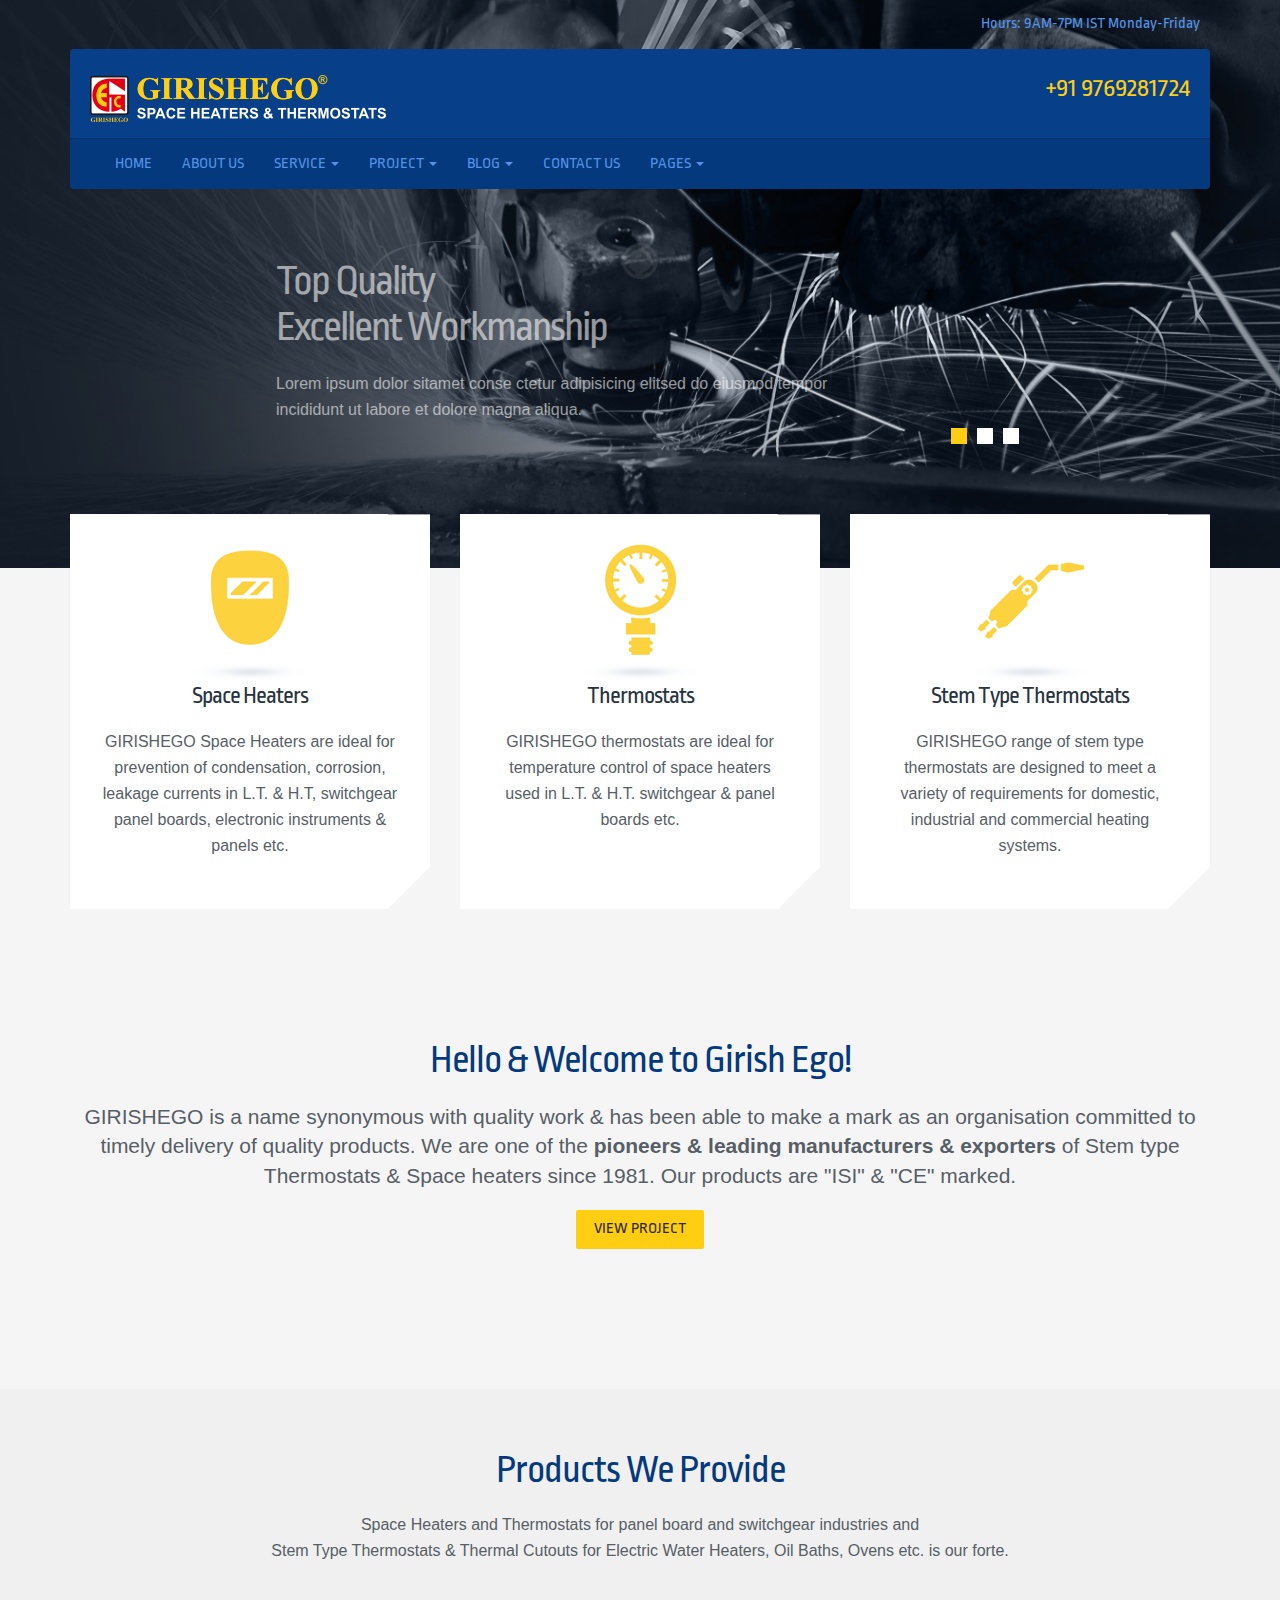
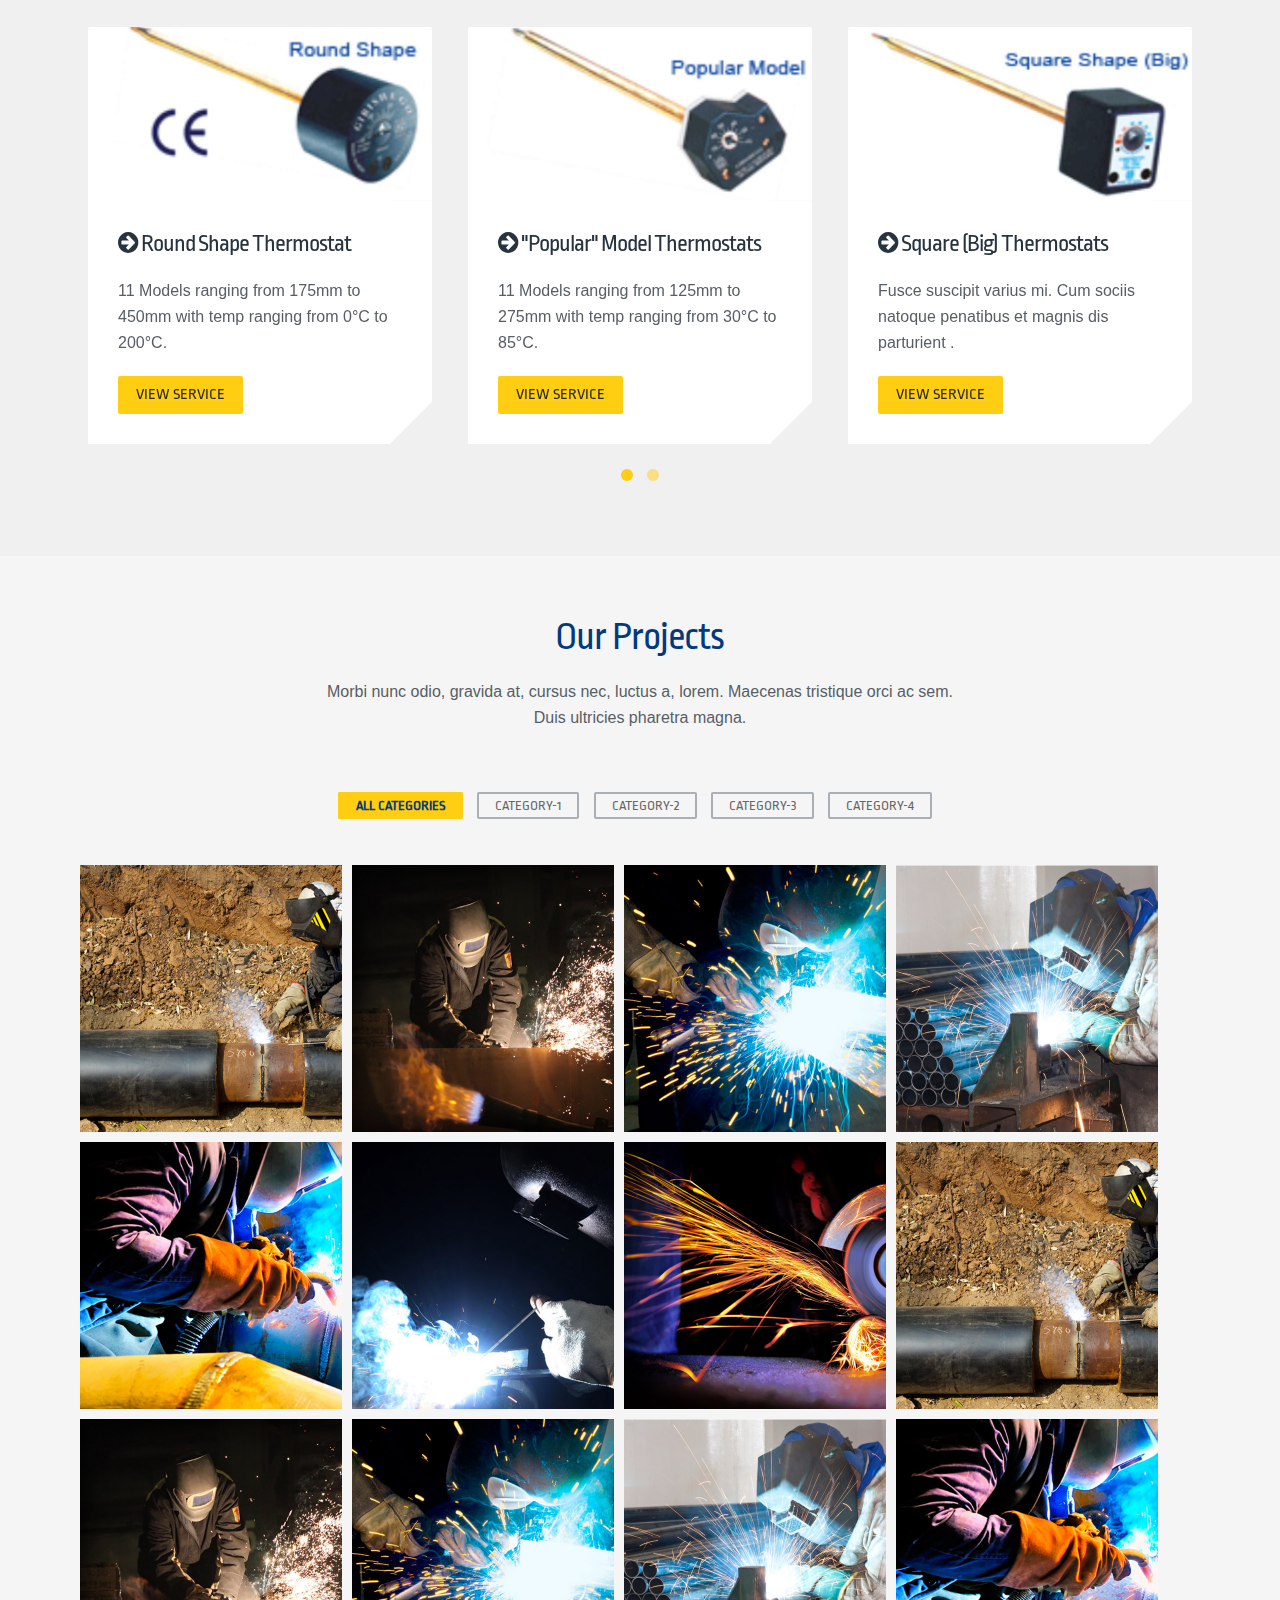
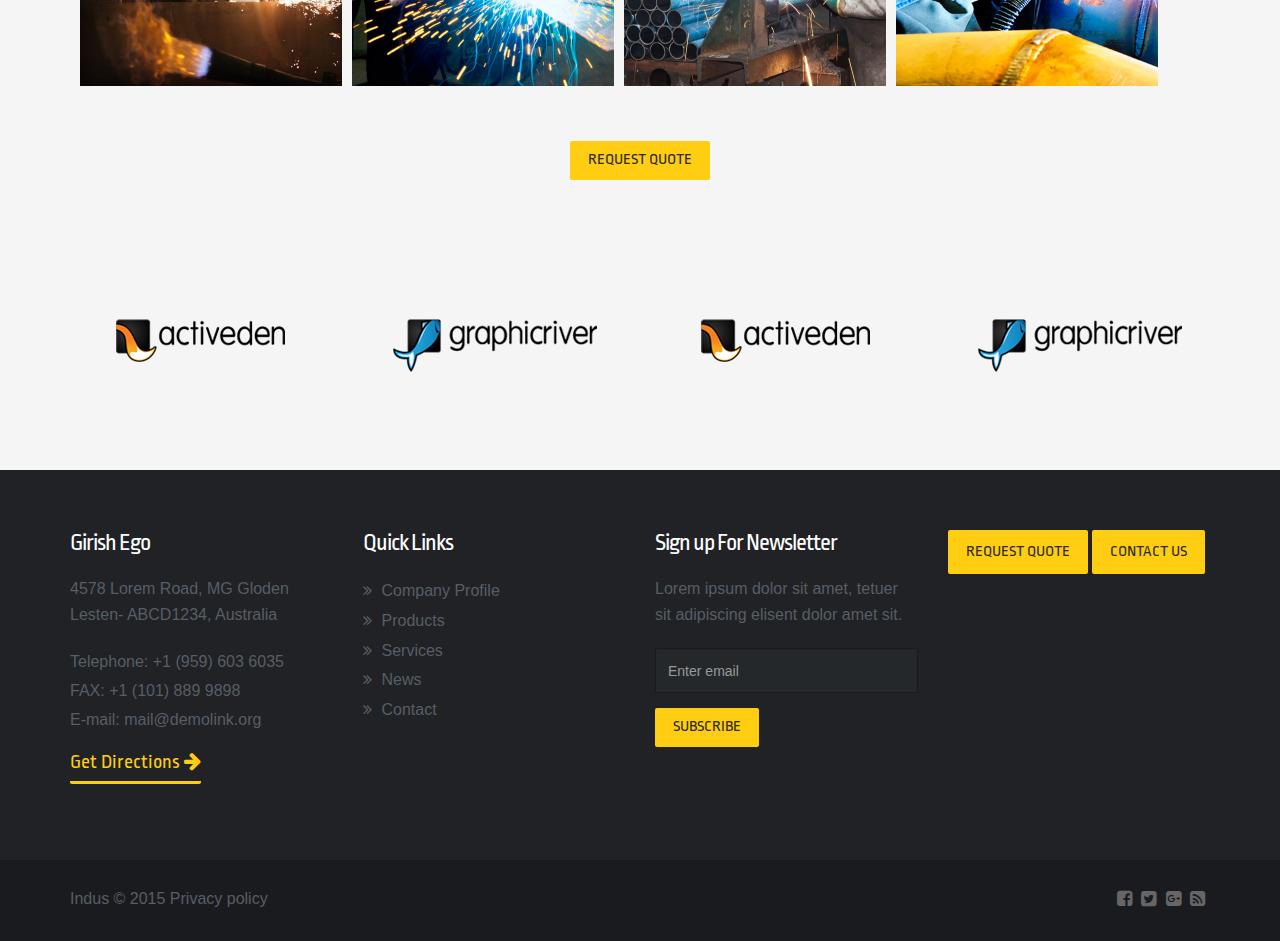
<file: index.html>
<!doctype html>
<html>

<!-- Mirrored from jituchauhan.com/industrial/welding/index.html by HTTrack Website Copier/3.x [XR&CO'2014], Fri, 09 Jul 2021 07:32:34 GMT -->

<head>
    <meta charset="utf-8">
    <meta name="viewport" content="width=device-width, initial-scale=1">
    <meta name="description" content="GIRISHEGO is a name synonymous with quality work & has been able to make a mark as an organisation committed to timely delivery of quality products. We are one of the pioneers & leading manufacturers & exporters of stem type thermostats & space heaters since 1981. Our products are ISI & CE marked.">
    <meta name="keywords" content="Space Heater, Thermostats India, Stem Type Thermostat, Thermal Cutout, Panel Board, Switchgear Industries, Panel heater, Electric Water Heater, Anti condensation Heater, Rod Thermostat, Box heater, Heat Control, Boiler, Geyser, Oil bath, Water bath, Oven control, Strip heater, finned Strip heater">

    <title>Ritik | Home | Leading manufacturers & exporters of Stem type Thermostats & Space Heaters</title>
    <!-- Bootstarp Css -->
    <link href="css/bootstrap.min.css" type="text/css" rel="stylesheet">
    <!-- Template Style Css -->
    <link href="css/style.css" type="text/css" rel="stylesheet">
    <link href="css/responsive-css.css" type="text/css" rel="stylesheet">

    <!--Owl Ccarousel Css -->
    <link href="css/owl.carousel.css" type="text/css" rel="stylesheet">
    <link href="css/owl.theme.css" type="text/css" rel="stylesheet">
    <!-- Camera Css -->
    <link href="css/camera.css" type="text/css" rel="stylesheet">
    <!-- template font css-->
    <link href='http://fonts.googleapis.com/css?family=Ropa+Sans' rel='stylesheet' type='text/css'>
    <link rel="stylesheet" href="maxcdn.bootstrapcdn.com/font-awesome/4.3.0/css/font-awesome.min.css">
    <!-- Favicon icon -->
    <link rel="shortcut icon" href="images/favicon.ico" type="images/x-icon">
</head>

<body>
    <div id="tp-top-header" class="tp-top-header">
        <!-- tp-top-header -->
        <div class="container">
            <div class="row">
                <div class="col-md-12  tp-navbar-text">
                    <ul>
                        <!-- tp-navbar-text -->
                        <li>Hours: 9AM-7PM IST Monday-Friday </li>
                        <!-- <li>
                            <a href="#" class="navbar-link"><img src="images/flag1.png" alt=""></a>
                        </li>
                        <li>
                            <a href="#" class="navbar-link"><img src="images/flag2.png" alt=""></a>
                        </li>
                        <li>
                            <a href="#" class="navbar-link"><img src="images/flag3.png" alt=""></a>
                        </li>
                        <li>
                            <a href="#" class="navbar-link"><img src="images/flag4.png" alt=""></a>
                        </li> -->
                    </ul>
                    <!-- /.tp-navbar-text -->
                </div>
            </div>
            <div class="tp-header">
                <!-- tp-header -->
                <div class="row">
                    <div class="col-md-2">
                        <div class="logo">
                            <!-- logo -->
                            <a href="index.html"><img src="images/egoLogo3.png" alt=""></a>
                        </div>
                        <!-- /.logo -->
                    </div>
                    <div class="col-md-10 tp-header-ct">
                        <ul>
                            <li class="call">
                                <a href="tel:+91 9769281724">+91 9769281724</a></li>
                            <!-- <li>
                                <a class="" data-toggle="collapse" href="#collapseExample" aria-expanded="false" aria-controls="collapseExample"> <i class="fa fa-search"></i> </a>
                                <div class="collapse search-open" id="collapseExample">
                                    <div class="tp-well">
                                        <div class="input-group">
                                            <input type="text" class="form-control" placeholder="Search for...">
                                            <span class="input-group-btn">
                    <button class="btn tp-btn-primary" type="button">Go!</button>
                    </span> </div>
                                        <!- /input-group ->
                                    </div>
                                </div>
                            </li> -->
                        </ul>
                    </div>
                </div>
            </div>
            <!-- /.tp-header -->
            <div class="tp-nav">
                <nav class="navbar navbar-default">
                    <div class="container">
                        <!-- Brand and toggle get grouped for better mobile display -->
                        <div class="navbar-header">
                            <button type="button" class="navbar-toggle collapsed" data-toggle="collapse" data-target="#bs-example-navbar-collapse-1"> <span class="sr-only">Toggle navigation</span> <span class="icon-bar"></span> <span class="icon-bar"></span> <span class="icon-bar"></span> </button>
                        </div>

                        <!-- Collect the nav links, forms, and other content for toggling -->
                        <div class="collapse navbar-collapse" id="bs-example-navbar-collapse-1">
                            <ul class="nav navbar-nav">
                                <li><a href="index.html">Home </a></li>
                                <li><a href="about-us.html">About us</a></li>
                                <li class="dropdown"> <a href="#" class="dropdown-toggle" data-toggle="dropdown" role="button" aria-expanded="false">Service <span class="caret"></span></a>
                                    <ul class="dropdown-menu" role="menu">
                                        <li><a href="service.html">Service</a></li>
                                        <li><a href="service-details.html">Service Single</a></li>
                                        <li><a href="service-sidebar.html">Service Sidebar</a></li>
                                    </ul>
                                </li>
                                <li class="dropdown"> <a href="#" class="dropdown-toggle" data-toggle="dropdown" role="button" aria-expanded="false">Project <span class="caret"></span></a>
                                    <ul class="dropdown-menu" role="menu">
                                        <li><a href="project-details.html">Project Detail</a></li>
                                        <li><a href="project-detail-two.html">Projects With Sidebar</a></li>
                                    </ul>
                                </li>
                                <li class="dropdown"> <a href="#" class="dropdown-toggle" data-toggle="dropdown" role="button" aria-expanded="false">Blog <span class="caret"></span></a>
                                    <ul class="dropdown-menu" role="menu">
                                        <li><a href="blog.html">Blog</a></li>
                                        <li><a href="blog-single.html">Blog Details</a></li>
                                    </ul>
                                </li>
                                <li><a href="contact-us.html">Contact us</a></li>
                                <li class="dropdown"> <a href="#" class="dropdown-toggle" data-toggle="dropdown" role="button" aria-expanded="false">Pages <span class="caret"></span></a>
                                    <ul class="dropdown-menu" role="menu">
                                        <li><a href="team.html">Team Page</a></li>
                                        <li><a href="request-quote.html">Request Quote Form</a></li>
                                        <li><a href="career.html">Career</a></li>
                                        <li><a href="404.html">404 error</a></li>
                                        <li><a href="st-testimonial.html">Testimonials</a></li>
                                        <li><a href="st-alert.html">Shortcode  Alert</a></li>
                                        <li><a href="st-tables.html">Shortcode  Tables</a></li>
                                        <li><a href="st-column.html">Shortcode Columns</a></li>
                                        <li><a href="st-list-style.html">Shortcode List style</a></li>
                                        <li><a href="st-tab.html">Shortcode Tabs </a></li>
                                        <li><a href="st-accordion.html">Shortcode Accordions </a></li>
                                        <li><a href="customer-service.html">Customer Service</a></li>
                                    </ul>
                                </li>
                            </ul>
                        </div>
                        <!-- /.navbar-collapse -->
                    </div>
                    <!-- /.container-fluid -->
                </nav>
            </div>
        </div>
    </div>
    <!-- /.tp-top-header -->

    <div class="tp-slider">
        <div class="fluid_container">
            <div class="camera_wrap camera_azure_skin" id="camera_wrap_1">
                <div data-src="images/banner.png">
                    <div class="camera_caption fadeFromBottom tp-caption">
                        <h1>Top Quality<br> Excellent <span class="special-font">Workmanship</span></h1>
                        <p>Lorem ipsum dolor sitamet conse ctetur adipisicing elitsed do eiusmod tempor incididunt ut labore et dolore magna aliqua.</p>
                    </div>
                </div>
                <div data-src="images/slider-bg-2.jpg">
                    <div class="camera_caption fadeFromBottom tp-caption">
                        <h1>Top Quality<br> Excellent <span class="special-font">Workmanship</span></h1>
                        <p>Lorem ipsum dolor sitamet conse ctetur adipisicing elitsed do eiusmod tempor incididunt ut labore et dolore magna aliqua.</p>
                    </div>
                </div>
                <div data-src="images/banner.png">
                    <div class="camera_caption fadeFromBottom tp-caption">
                        <h1>Top Quality<br> Excellent <span class="special-font">Workmanship</span></h1>
                        <p>Lorem ipsum dolor sitamet conse ctetur adipisicing elitsed do eiusmod tempor incididunt ut labore et dolore magna aliqua.</p>
                    </div>
                </div>
            </div>
            <!-- .fluid_container -->
        </div>
    </div>
    <div id="tp-about-section" class="tp-about-section">
        <!-- tp-about-section -->
        <div class="container">
            <div class="row ab-blks">
                <!-- ab-blks -->
                <div class="col-md-4 ab-blk">
                    <!-- ab-blk -->
                    <div class="cut-box">
                        <!-- cut-box -->
                        <img src="images/icon.png" class="img-responsive" alt="">
                        <h2>Space Heaters</h2>
                        <p>GIRISHEGO Space Heaters are ideal for prevention of condensation, corrosion, leakage currents in L.T. & H.T, switchgear panel boards, electronic instruments & panels etc.</p>
                    </div>
                    <!-- /.cut-box -->
                </div>
                <!-- /.ab-blk -->
                <div class="col-md-4 ab-blk">
                    <!-- ab-blk -->
                    <div class="cut-box">
                        <!-- cut-box -->
                        <img src="images/icon-1.png" class="img-responsive" alt="">
                        <h2>Thermostats</h2>
                        <p>GIRISHEGO thermostats are ideal for temperature control of space heaters used in L.T. & H.T. switchgear & panel boards etc.<br><br></p>
                    </div>
                    <!-- /.cut-box -->
                </div>
                <!-- /.ab-blk -->
                <div class="col-md-4 ab-blk">
                    <!-- ab-blk -->
                    <div class="cut-box">
                        <!-- cut-box -->
                        <img src="images/icon-2.png" class="img-responsive" alt="">
                        <h2>Stem Type Thermostats</h2>
                        <p>GIRISHEGO range of stem type thermostats are designed to meet a variety of requirements for domestic, industrial and commercial heating systems.</p>
                    </div>
                    <!-- /.cut-box -->
                </div>
                <!-- /.ab-blk -->
            </div>
            <!-- /.ab-blks -->
            <div class="row">
                <div class="col-md-12 tp-hero-unit">
                    <!-- tp-hero-unit -->
                    <h1>Hello &amp; Welcome to Girish Ego!</h1>
                    <p class="lead">GIRISHEGO is a name synonymous with quality work & has been able to make a mark as an organisation committed to timely delivery of quality products. We are one of the <strong>pioneers &amp; leading manufacturers & exporters</strong>                        of Stem type Thermostats & Space heaters since 1981. Our products are "ISI" & "CE" marked.</p>
                    <a href="#" class="btn tp-btn-primary">View Project</a> </div>
                <!-- /.tp-hero-unit -->
            </div>
        </div>
    </div>
    <!-- /.tp-about-section -->
    <div id="tp-service-section" class="tp-service-section tp-section-space">
        <!-- tp-service-section -->
        <div class="container">
            <div class="row">
                <div class="col-md-offset-2 col-md-8 tp-hero-unit">
                    <!-- tp-hero-unit -->
                    <h1>Products We Provide</h1>
                    <p>Space Heaters and Thermostats for panel board and switchgear industries and<br>Stem Type Thermostats & Thermal Cutouts for Electric Water Heaters, Oil Baths, Ovens etc. is our forte.</p>
                </div>
                <!-- /.tp-hero-unit -->
            </div>
            <div id="owl-demo">
                <div class="item">
                    <div class="service-blk col-md-12">
                        <!-- service-blk -->
                        <img src="images/service.jpg" class="img-responsive" alt="">
                        <div class="cut-box">
                            <!-- cut-box -->
                            <h2><i class="fa fa-arrow-circle-right"></i> <a href="#">Round Shape Thermostat</a></h2>
                            <p>11 Models ranging from 175mm to 450mm with temp ranging from 0°C to 200°C.</p>
                            <a href="#" class="btn tp-btn-primary">View service</a> </div>
                        <!-- /.cut-box -->
                    </div>
                    <!-- /.service-blk -->
                </div>
                <div class="item">
                    <div class="service-blk col-md-12">
                        <!-- service-blk -->
                        <img src="images/service-pic.jpg" class="img-responsive" alt="">
                        <div class="cut-box">
                            <!-- cut-box -->
                            <h2><i class="fa fa-arrow-circle-right"></i> <a href="#">"Popular" Model Thermostats</a></h2>
                            <p>11 Models ranging from 125mm to 275mm with temp ranging from 30°C to 85°C.</p>
                            <a href="#" class="btn tp-btn-primary">View service</a> </div>
                        <!-- /.cut-box -->
                    </div>
                    <!-- /.service-blk -->
                </div>
                <div class="item">
                    <div class="service-blk col-md-12">
                        <!-- service-blk -->
                        <img src="images/service-pic1.jpg" class="img-responsive" alt="">
                        <div class="cut-box">
                            <!-- cut-box -->
                            <h2><i class="fa fa-arrow-circle-right"></i> <a href="#">Square (Big) Thermostats</a></h2>
                            <p>Fusce suscipit varius mi. Cum sociis natoque penatibus et magnis dis parturient .</p>
                            <a href="#" class="btn tp-btn-primary">View service</a> </div>
                        <!-- /.cut-box -->
                    </div>
                    <!-- /.service-blk -->
                </div>
                <div class="item">
                    <div class="service-blk col-md-12">
                        <!-- service-blk -->
                        <img src="images/service-pic2.jpg" class="img-responsive" alt="">
                        <div class="cut-box">
                            <!-- cut-box -->
                            <h2><i class="fa fa-arrow-circle-right"></i> <a href="#">Thermal Cut-Out Thermostats</a></h2>
                            <p>Fusce suscipit varius mi. Cum sociis natoque penatibus et magnis dis parturient .</p>
                            <a href="#" class="btn tp-btn-primary">View service</a> </div>
                        <!-- /.cut-box -->
                    </div>
                    <!-- /.service-blk -->
                </div>
                <div class="item">
                    <div class="service-blk col-md-12">
                        <!-- service-blk -->
                        <img src="images/service-pic3.jpg" class="img-responsive" alt="">
                        <div class="cut-box">
                            <!-- cut-box -->
                            <h2><i class="fa fa-arrow-circle-right"></i> <a href="#">Finned and Strip Finned Heaters </a></h2>
                            <p>Strip & Finned Strip Heaters are available in lengths of 9”(228mm), 12”(305mm).</p>
                            <a href="#" class="btn tp-btn-primary">View service</a> </div>
                        <!-- /.cut-box -->
                    </div>
                    <!-- /.service-blk -->
                </div>
                <div class="item">
                    <div class="service-blk col-md-12">
                        <!-- service-blk -->
                        <img src="images/service.jpg" class="img-responsive" alt="">
                        <div class="cut-box">
                            <!-- cut-box -->
                            <h2><i class="fa fa-arrow-circle-right"></i> <a href="#">Round Shape Thermostat</a></h2>
                            <p>Fusce suscipit varius mi. Cum sociis natoque penatibus et magnis dis parturient .</p>
                            <a href="#" class="btn tp-btn-primary">View service</a> </div>
                        <!-- /.cut-box -->
                    </div>
                    <!-- /.service-blk -->
                </div>
            </div>
        </div>
    </div>
    <!-- /.tp-service-section -->
    <div id="tp-projects" class="tp-projects tp-section-space">
        <!-- tp-projects -->
        <div class="container-fluid">
            <div class="row">
                <div class="col-md-offset-2 col-md-8 tp-hero-unit">
                    <!-- tp-hero-unit -->
                    <h1>Our Projects</h1>
                    <p>Morbi nunc odio, gravida at, cursus nec, luctus a, lorem. Maecenas tristique orci ac sem.<br> Duis ultricies pharetra magna. </p>
                </div>
                <!-- /.tp-hero-unit -->
            </div>
            <div class="portfolioFilter">
                <a href="#" data-filter="*" class="current tp-btn-outline">All Categories</a>
                <a href="#" data-filter=".category-1" class="tp-btn-outline">category-1</a>
                <a href="#" data-filter=".category-2" class="tp-btn-outline">category-2</a>
                <a href="#" data-filter=".category-3" class="tp-btn-outline">category-3</a>
                <a href="#" data-filter=".category-4" class="tp-btn-outline">category-4</a>
            </div>
            <div class="portfolioContainer">
                <div class="category-4">
                    <div class="tp-pic box"> <img src="images/project-1.jpg" class="img-responsive imagezoom" alt="images">
                        <div class="caption scale-caption">
                            <h1>Heading Title of Project</h1>
                            <a href="#" class="btn tp-btn-primary">View Details</a> </div>
                    </div>
                </div>
                <div class="category-1 category-2 ">
                    <div class="tp-pic box"><img src="images/project-2.jpg" class="img-responsive imagezoom" alt="images">
                        <div class="caption scale-caption">
                            <h1>Heading Title of Project</h1>
                            <a href="#" class="btn tp-btn-primary">View Details</a> </div>
                    </div>
                </div>
                <div class="category-3 ">
                    <div class="tp-pic box"><img src="images/project-3.jpg" class="img-responsive imagezoom" alt="images">
                        <div class="caption scale-caption">
                            <h1>Heading Title of Project</h1>
                            <a href="#" class="btn tp-btn-primary">View Details</a> </div>
                    </div>
                </div>
                <div class="category-1 ">
                    <div class="tp-pic box"><img src="images/project-4.jpg" class="img-responsive imagezoom" alt="images">
                        <div class="caption scale-caption">
                            <h1>Heading Title of Project</h1>
                            <a href="#" class="btn tp-btn-primary">View Details</a> </div>
                    </div>
                </div>
                <div class="category-1 category-2 ">
                    <div class="tp-pic box"><img src="images/project-5.jpg" class="img-responsive imagezoom" alt="images">
                        <div class="caption scale-caption">
                            <h1>Heading Title of Project</h1>
                            <a href="#" class="btn tp-btn-primary">View Details</a> </div>
                    </div>
                </div>
                <div class="category-4 ">
                    <div class="tp-pic box"><img src="images/project-6.jpg" class="img-responsive imagezoom" alt="images">
                        <div class="caption scale-caption">
                            <h1>Heading Title of Project</h1>
                            <a href="#" class="btn tp-btn-primary">View Details</a> </div>
                    </div>
                </div>
                <div class="category-1 category-2 ">
                    <div class="tp-pic box"><img src="images/project-7.jpg" class="img-responsive imagezoom" alt="images">
                        <div class="caption scale-caption">
                            <h1>Heading Title of Project</h1>
                            <a href="#" class="btn tp-btn-primary">View Details</a> </div>
                    </div>
                </div>
                <div class="category-3 ">
                    <div class="tp-pic box"><img src="images/project-1.jpg" class="img-responsive imagezoom" alt="images">
                        <div class="caption scale-caption">
                            <h1>Heading Title of Project</h1>
                            <a href="#" class="btn tp-btn-primary">View Details</a> </div>
                    </div>
                </div>
                <div class="category-1 ">
                    <div class="tp-pic box"><img src="images/project-2.jpg" class="img-responsive imagezoom" alt="images">
                        <div class="caption scale-caption">
                            <h1>Heading Title of Project</h1>
                            <a href="#" class="btn tp-btn-primary">View Details</a> </div>
                    </div>
                </div>
                <div class="category-1 category-2 ">
                    <div class="tp-pic box"><img src="images/project-3.jpg" class="img-responsive imagezoom" alt="images">
                        <div class="caption scale-caption">
                            <h1>Heading Title of Project</h1>
                            <a href="#" class="btn tp-btn-primary">View Details</a> </div>
                    </div>
                </div>
                <div class="category-4 ">
                    <div class="tp-pic box"><img src="images/project-4.jpg" class="img-responsive imagezoom" alt="images">
                        <div class="caption scale-caption">
                            <h1>Heading Title of Project</h1>
                            <a href="#" class="btn tp-btn-primary">View Details</a> </div>
                    </div>
                </div>
                <div class="category-3 category-2 ">
                    <div class="tp-pic box"><img src="images/project-5.jpg" class="img-responsive imagezoom" alt="images">
                        <div class="caption scale-caption">
                            <h1>Heading Title of Project</h1>
                            <a href="#" class="btn tp-btn-primary">View Details</a> </div>
                    </div>
                </div>
            </div>
            <div class="row">
                <div class="col-md-12 text-center"> <a href="#" class="btn tp-btn-primary">Request Quote</a> </div>
            </div>
        </div>
    </div>
    <!-- /.tp-projects -->

    <div id="client-trust-section" class="client-trust-section tp-section-space">
        <!-- Client Trust Section Start -->
        <div class="container ">
            <div class="client-trust">
                <div class="row">
                    <div class="col-md-3 col-xs-6 client-logo"> <img src="images/logo1.png" alt="" class="img-responsive"> </div>
                    <div class="col-md-3 col-xs-6 client-logo"> <img src="images/logo2.png" alt="" class="img-responsive"> </div>
                    <div class="col-md-3 col-xs-6 client-logo"> <img src="images/logo1.png" alt="" class="img-responsive"> </div>
                    <div class="col-md-3 col-xs-6 client-logo"> <img src="images/logo2.png" alt="" class="img-responsive"> </div>
                </div>
            </div>
        </div>
    </div>
    <!-- /.Client Trust Section Start -->

    <div id="footer-section" class="footer-section tp-section-space">
        <!-- footer-section -->
        <div class="container">
            <div class="row">
                <div class="col-md-3  ft-about">
                    <!-- ft-about -->
                    <h2>Girish Ego</h2>
                    <p>4578 Lorem Road, MG Gloden Lesten- ABCD1234, Australia</p>
                    <ul>
                        <li>Telephone: +1 (959) 603 6035</li>
                        <li>FAX: +1 (101) 889 9898</li>
                        <li>E-mail: mail@demolink.org</li>
                    </ul>
                    <a href="#" class="tp-btn-link"> Get Directions <i class="fa fa-arrow-right"></i></a> </div>
                <!-- /.ft-about -->

                <div class="col-md-3  ft-links">
                    <!-- ft-links -->
                    <h2>Quick Links</h2>
                    <ul class="angle-double-right">
                        <li><a href="#">Company Profile</a></li>
                        <li><a href="#">Products</a></li>
                        <li><a href="#">Services</a></li>
                        <li><a href="#">News</a></li>
                        <li><a href="#">Contact</a></li>
                    </ul>
                </div>
                <!-- /.ft-links -->

                <div class="col-md-3 col-xs-6 ft-newsletter">
                    <!-- ft-newsletter -->
                    <h2>Sign up For Newsletter</h2>
                    <p>Lorem ipsum dolor sit amet, tetuer sit adipiscing elisent dolor amet sit.</p>
                    <form role="form" action="https://jituchauhan.com/industrial/welding/newsletter.php" method="post">
                        <div class="form-group">
                            <input name="email" type="email" class="form-control" id="exampleInputEmail1" placeholder="Enter email" required>
                        </div>
                        <button type="submit" class="btn btn-submit tp-btn-primary">Subscribe</button>
                    </form>
                </div>
                <!-- /.ft-newsletter -->

                <div class="col-md-3 ft-cta">
                    <!-- ft-cta -->
                    <a href="#" class="tp-btn-primary"> Request Quote </a> <a href="#" class="tp-btn-primary">Contact us</a> </div>
                <!-- /.ft-newsletter -->
            </div>
        </div>
    </div>
    <!-- /.footer-section -->
    <div id="tiny-footer" class="tiny-footer">
        <!-- tiny-footer -->
        <div class="container">
            <div class="row">
                <div class="col-md-4">
                    <p>Indus © 2015 Privacy policy</p>
                </div>
                <div class="col-md-8"> <span class="tp-social-media pull-right"><!-- Social Media --> 
        <a href="#"><i class="fa fa-facebook-square"></i></a> <a href="#"><i class="fa fa-twitter-square"></i></a> <a href="#"><i class="fa fa-google-plus-square"></i></a> <a href="#"><i class="fa fa-rss-square"></i></a> </span> </div>
            </div>
        </div>
    </div>
    <!-- /.tiny-footer -->

    <!-- jQuery (necessary for Bootstrap's JavaScript plugins) -->
    <script src='js/jquery-1.11.1.min.js'></script>
    <script type='text/javascript' src='js/bootstrap.min.js'></script>
    <!-- Include all compiled plugins (below), or include individual files as needed -->

    <!--  Owl carousel -->
    <script type="text/javascript" src='js/owl.carousel.min.js'></script>
    <script type="text/javascript" src='js/owl.script.js'></script>

    <!-- isotope portfolio filter -->
    <script src="js/jquery.isotope.min.js" type="text/javascript"></script>
    <script src="js/filter-script.js" type="text/javascript"></script>

    <!-- CameraSlider Script -->
    <!--<script src="js/jquery.min.js" type="text/javascript"></script> -->
    <script src="code.jquery.com/jquery-migrate-1.2.1.js"></script>
    <script type='text/javascript' src='js/scripts/jquery.mobile.customized.min.html'></script>
    <script type='text/javascript' src='js/jquery.easing.1.3.js'></script>
    <script type='text/javascript' src='js/camera.min.js'></script>
    <script type="text/javascript" src="js/camera.script.js"></script>
</body>

<!-- Mirrored from jituchauhan.com/industrial/welding/index.html by HTTrack Website Copier/3.x [XR&CO'2014], Fri, 09 Jul 2021 07:33:10 GMT -->

</html>
</file>
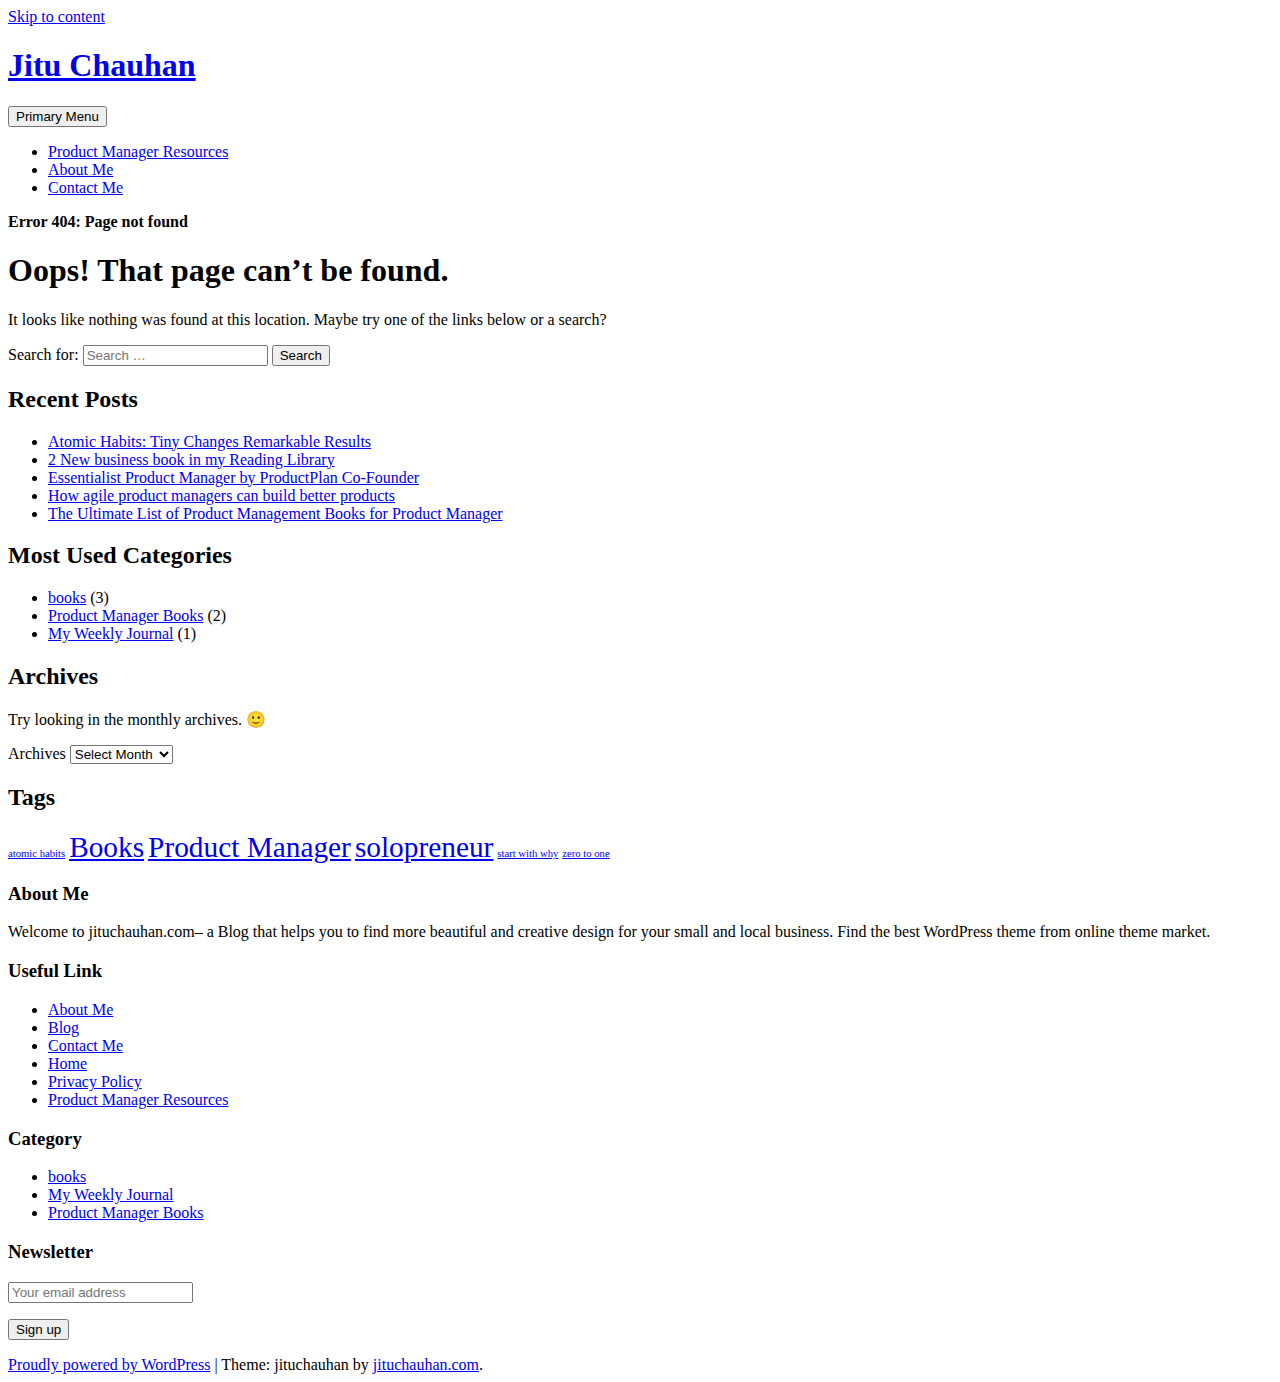
<file: css/AjaxLoader.html>
<!DOCTYPE html>
    <html lang="en-US">

    <head>
    	
   
        <meta name="google-site-verification" content="4KqxXLPDRgArLiUh4ZFZ0BLFW6n7QN0jibkjD7lBNMg" />
        <meta charset="UTF-8">
        <meta name="viewport" content="width=device-width, initial-scale=1">
        <link rel="profile" href="http://gmpg.org/xfn/11">
        <link href="https://fonts.googleapis.com/css?family=Open+Sans:300,400,400i,600,600i,700,700i,800" rel="stylesheet">
        <meta name='robots' content='noindex, follow' />
<!-- Optimized by SG Optimizer plugin version - 5.7.20 -->
	<!-- This site is optimized with the Yoast SEO plugin v16.6.1 - https://yoast.com/wordpress/plugins/seo/ -->
	<title>Page not found - Jitu Chauhan</title>
	<meta property="og:locale" content="en_US" />
	<meta property="og:title" content="Page not found - Jitu Chauhan" />
	<meta property="og:site_name" content="Jitu Chauhan" />
	<script type="application/ld+json" class="yoast-schema-graph">{"@context":"https://schema.org","@graph":[{"@type":"WebSite","@id":"https://jituchauhan.com/#website","url":"https://jituchauhan.com/","name":"Jitu Chauhan","description":"","potentialAction":[{"@type":"SearchAction","target":{"@type":"EntryPoint","urlTemplate":"https://jituchauhan.com/?s={search_term_string}"},"query-input":"required name=search_term_string"}],"inLanguage":"en-US"}]}</script>
	<!-- / Yoast SEO plugin. -->


<link rel='dns-prefetch' href='//www.googletagmanager.com' />
<link rel='dns-prefetch' href='//maxcdn.bootstrapcdn.com' />
<link rel='dns-prefetch' href='//fonts.googleapis.com' />
<link rel='dns-prefetch' href='//s.w.org' />
<link rel="alternate" type="application/rss+xml" title="Jitu Chauhan &raquo; Feed" href="https://jituchauhan.com/feed/" />
<link rel="alternate" type="application/rss+xml" title="Jitu Chauhan &raquo; Comments Feed" href="https://jituchauhan.com/comments/feed/" />
		<script type="text/javascript">
			window._wpemojiSettings = {"baseUrl":"https:\/\/s.w.org\/images\/core\/emoji\/13.0.1\/72x72\/","ext":".png","svgUrl":"https:\/\/s.w.org\/images\/core\/emoji\/13.0.1\/svg\/","svgExt":".svg","source":{"concatemoji":"https:\/\/jituchauhan.com\/wp-includes\/js\/wp-emoji-release.min.js?ver=5.7.2"}};
			!function(e,a,t){var n,r,o,i=a.createElement("canvas"),p=i.getContext&&i.getContext("2d");function s(e,t){var a=String.fromCharCode;p.clearRect(0,0,i.width,i.height),p.fillText(a.apply(this,e),0,0);e=i.toDataURL();return p.clearRect(0,0,i.width,i.height),p.fillText(a.apply(this,t),0,0),e===i.toDataURL()}function c(e){var t=a.createElement("script");t.src=e,t.defer=t.type="text/javascript",a.getElementsByTagName("head")[0].appendChild(t)}for(o=Array("flag","emoji"),t.supports={everything:!0,everythingExceptFlag:!0},r=0;r<o.length;r++)t.supports[o[r]]=function(e){if(!p||!p.fillText)return!1;switch(p.textBaseline="top",p.font="600 32px Arial",e){case"flag":return s([127987,65039,8205,9895,65039],[127987,65039,8203,9895,65039])?!1:!s([55356,56826,55356,56819],[55356,56826,8203,55356,56819])&&!s([55356,57332,56128,56423,56128,56418,56128,56421,56128,56430,56128,56423,56128,56447],[55356,57332,8203,56128,56423,8203,56128,56418,8203,56128,56421,8203,56128,56430,8203,56128,56423,8203,56128,56447]);case"emoji":return!s([55357,56424,8205,55356,57212],[55357,56424,8203,55356,57212])}return!1}(o[r]),t.supports.everything=t.supports.everything&&t.supports[o[r]],"flag"!==o[r]&&(t.supports.everythingExceptFlag=t.supports.everythingExceptFlag&&t.supports[o[r]]);t.supports.everythingExceptFlag=t.supports.everythingExceptFlag&&!t.supports.flag,t.DOMReady=!1,t.readyCallback=function(){t.DOMReady=!0},t.supports.everything||(n=function(){t.readyCallback()},a.addEventListener?(a.addEventListener("DOMContentLoaded",n,!1),e.addEventListener("load",n,!1)):(e.attachEvent("onload",n),a.attachEvent("onreadystatechange",function(){"complete"===a.readyState&&t.readyCallback()})),(n=t.source||{}).concatemoji?c(n.concatemoji):n.wpemoji&&n.twemoji&&(c(n.twemoji),c(n.wpemoji)))}(window,document,window._wpemojiSettings);
		</script>
		<style type="text/css">
img.wp-smiley,
img.emoji {
	display: inline !important;
	border: none !important;
	box-shadow: none !important;
	height: 1em !important;
	width: 1em !important;
	margin: 0 .07em !important;
	vertical-align: -0.1em !important;
	background: none !important;
	padding: 0 !important;
}
</style>
	<link rel='stylesheet' id='wp-block-library-css'  href='https://jituchauhan.com/wp-includes/css/dist/block-library/style.min.css?ver=5.7.2' type='text/css' media='all' />
<link rel='stylesheet' id='contact-form-7-css'  href='https://jituchauhan.com/wp-content/plugins/contact-form-7/includes/css/styles.css?ver=5.4.1' type='text/css' media='all' />
<link rel='stylesheet' id='bootstrap-css'  href='https://jituchauhan.com/wp-content/themes/jituchauhan/css/bootstrap.min.css?ver=3.3.7' type='text/css' media='all' />
<link rel='stylesheet' id='jituchauhan-style-css'  href='https://jituchauhan.com/wp-content/themes/jituchauhan/style.css?ver=5.7.2' type='text/css' media='all' />
<link crossorigin="anonymous" rel='stylesheet' id='wpb-fa-css'  href='https://maxcdn.bootstrapcdn.com/font-awesome/4.4.0/css/font-awesome.min.css?ver=5.7.2' type='text/css' media='all' />
<link crossorigin="anonymous" rel='stylesheet' id=' add_google_fonts -css'  href='https://fonts.googleapis.com/css2?family=IBM+Plex+Sans%3Aital%2Cwght%400%2C100%3B0%2C200%3B0%2C300%3B0%2C400%3B0%2C500%3B0%2C600%3B0%2C700%3B1%2C100%3B1%2C200%3B1%2C300%3B1%2C400%3B1%2C500%3B1%2C600%3B1%2C700&#038;ver=5.7.2' type='text/css' media='all' />
<script type='text/javascript' src='https://jituchauhan.com/wp-includes/js/jquery/jquery.min.js?ver=3.5.1' id='jquery-core-js'></script>
<script type='text/javascript' src='https://jituchauhan.com/wp-includes/js/jquery/jquery-migrate.min.js?ver=3.3.2' id='jquery-migrate-js'></script>
<script type='text/javascript' src='https://www.googletagmanager.com/gtag/js?id=UA-92805225-1' id='google_gtagjs-js' async></script>
<script type='text/javascript' id='google_gtagjs-js-after'>
window.dataLayer = window.dataLayer || [];function gtag(){dataLayer.push(arguments);}
gtag('set', 'linker', {"domains":["jituchauhan.com"]} );
gtag("js", new Date());
gtag("set", "developer_id.dZTNiMT", true);
gtag("config", "UA-92805225-1", {"anonymize_ip":true});
</script>
<link rel="https://api.w.org/" href="https://jituchauhan.com/wp-json/" /><link rel="EditURI" type="application/rsd+xml" title="RSD" href="https://jituchauhan.com/xmlrpc.php?rsd" />
<link rel="wlwmanifest" type="application/wlwmanifest+xml" href="https://jituchauhan.com/wp-includes/wlwmanifest.xml" /> 
<meta name="generator" content="WordPress 5.7.2" />
<meta name="generator" content="Site Kit by Google 1.36.0" />	<script>
		  (function(i,s,o,g,r,a,m){i['GoogleAnalyticsObject']=r;i[r]=i[r]||function(){
		  (i[r].q=i[r].q||[]).push(arguments)},i[r].l=1*new Date();a=s.createElement(o),
		  m=s.getElementsByTagName(o)[0];a.async=1;a.src=g;m.parentNode.insertBefore(a,m)
		  })(window,document,'script','https://www.google-analytics.com/analytics.js','ga');
		
		  ga('create', 'UA-92805225-1', 'auto');
		  ga('send', 'pageview');

	</script>
        
        


    <link rel="stylesheet" type="text/css" href="http://jituchauhan.com/wp-content/plugins/template-help-featured-templates/css/style.css" />
    <link rel="stylesheet" type="text/css" href="http://jituchauhan.com/wp-content/plugins/template-help-featured-templates/css/preview.css" />
    <script type="text/javascript">
        function html_entity_decode(str) {
            var ta = document.createElement("textarea");
            ta.innerHTML=str.replace(/</g,"&lt;").replace(/>/g,"&gt;");
            toReturn = ta.value;
            ta = null;
            return toReturn
        }
    </script>
    <!-- There is no amphtml version available for this URL. --><link rel="icon" href="https://jituchauhan.com/wp-content/uploads/2017/07/cropped-jituchauhan-32x32.png" sizes="32x32" />
<link rel="icon" href="https://jituchauhan.com/wp-content/uploads/2017/07/cropped-jituchauhan-192x192.png" sizes="192x192" />
<link rel="apple-touch-icon" href="https://jituchauhan.com/wp-content/uploads/2017/07/cropped-jituchauhan-180x180.png" />
<meta name="msapplication-TileImage" content="https://jituchauhan.com/wp-content/uploads/2017/07/cropped-jituchauhan-270x270.png" />
		<!-- Google AdSense Ad --->
		<script async src="//pagead2.googlesyndication.com/pagead/js/adsbygoogle.js"></script>
<script>
  (adsbygoogle = window.adsbygoogle || []).push({
    google_ad_client: "ca-pub-2256645353903872",
    enable_page_level_ads: true
  });
</script>
    </head>

    <body class="error404 wp-custom-logo hfeed">
    	
        <div id="page" class="site">
            <div class="header">
                <div class="container">
                <div class="row">
                        <a class="skip-link screen-reader-text" href="#content">
                            Skip to content                        </a>
                        <header id="masthead" class="site-header" role="banner">
                        
                        	
                            <div class="col-md-4">
                                <div class="site-branding">
                                	
                                                                            <h1 class="site-title"><a href="https://jituchauhan.com/" rel="home">Jitu Chauhan</a></h1>
                                                                        </div>
                                <!-- .site-branding -->
                            </div>
                            <div class="col-md-8">
                                <nav id="site-navigation" class="main-navigation" role="navigation">
                                    <button class="menu-toggle" aria-controls="primary-menu" aria-expanded="false">
                                        Primary Menu                                    </button>
                                    <div class="menu-primary-menu-container"><ul id="primary-menu" class="menu"><li id="menu-item-459" class="menu-item menu-item-type-post_type menu-item-object-page menu-item-459"><a href="https://jituchauhan.com/product-manager-resources/">Product Manager Resources</a></li>
<li id="menu-item-7" class="menu-item menu-item-type-post_type menu-item-object-page menu-item-7"><a href="https://jituchauhan.com/about-me/">About Me</a></li>
<li id="menu-item-176" class="menu-item menu-item-type-post_type menu-item-object-page menu-item-176"><a href="https://jituchauhan.com/contact-me/">Contact Me</a></li>
</ul></div>                                </nav>
                                <!-- #site-navigation -->
                            </div>
                        </header>
                        <!-- #masthead -->
                    </div>
            </div>
            </div>

			<div class="container"><div class="row"><div class="col-md-12"><p id="breadcrumbs" class="breadcrumbs"><span><strong class="breadcrumb_last" aria-current="page">Error 404: Page not found</strong></span></span></p></div></div></div>

            <div class="wrapper">
                <div class="container">
                    
                    <div id="content" class="site-content">
                        <div class="row">
			
	<div id="primary" class="content-area">
		<main id="main" class="site-main" role="main">

			<section class="error-404 not-found">
				<header class="page-header">
					<h1 class="page-title">Oops! That page can&rsquo;t be found.</h1>
				</header><!-- .page-header -->

				<div class="page-content">
					<p>It looks like nothing was found at this location. Maybe try one of the links below or a search?</p>

					<form role="search" method="get" class="search-form" action="https://jituchauhan.com/">
				<label>
					<span class="screen-reader-text">Search for:</span>
					<input type="search" class="search-field" placeholder="Search &hellip;" value="" name="s" />
				</label>
				<input type="submit" class="search-submit" value="Search" />
			</form>
		<div class="widget widget_recent_entries">
		<h2 class="widgettitle">Recent Posts</h2>
		<ul>
											<li>
					<a href="https://jituchauhan.com/atomic-habits-tiny-changes-remarkable-results/">Atomic Habits: Tiny Changes Remarkable Results</a>
									</li>
											<li>
					<a href="https://jituchauhan.com/2-new-business-book-in-my-reading-library/">2 New business book in my Reading Library</a>
									</li>
											<li>
					<a href="https://jituchauhan.com/essentialist-product-manager-by-productplan-co-founder/">Essentialist Product Manager by ProductPlan Co-Founder</a>
									</li>
											<li>
					<a href="https://jituchauhan.com/how-agile-product-managers-can-build-better-products/">How agile product managers can build better products</a>
									</li>
											<li>
					<a href="https://jituchauhan.com/the-ultimate-product-management-ebook-for-product-manager/">The Ultimate List of Product Management Books for Product Manager</a>
									</li>
					</ul>

		</div>
					<div class="widget widget_categories">
						<h2 class="widget-title">Most Used Categories</h2>
						<ul>
							<li class="cat-item cat-item-61"><a href="https://jituchauhan.com/category/books/">books</a> (3)
</li>
	<li class="cat-item cat-item-63"><a href="https://jituchauhan.com/category/product-manager-books/">Product Manager Books</a> (2)
</li>
	<li class="cat-item cat-item-64"><a href="https://jituchauhan.com/category/my-weekly-journal/">My Weekly Journal</a> (1)
</li>
						</ul>
					</div><!-- .widget -->

					<div class="widget widget_archive"><h2 class="widgettitle">Archives</h2><p>Try looking in the monthly archives. 🙂</p>		<label class="screen-reader-text" for="archives-dropdown--1">Archives</label>
		<select id="archives-dropdown--1" name="archive-dropdown">
			
			<option value="">Select Month</option>
				<option value='https://jituchauhan.com/2021/03/'> March 2021 </option>
	<option value='https://jituchauhan.com/2020/10/'> October 2020 </option>
	<option value='https://jituchauhan.com/2020/07/'> July 2020 </option>
	<option value='https://jituchauhan.com/2020/04/'> April 2020 </option>

		</select>

<script type="text/javascript">
/* <![CDATA[ */
(function() {
	var dropdown = document.getElementById( "archives-dropdown--1" );
	function onSelectChange() {
		if ( dropdown.options[ dropdown.selectedIndex ].value !== '' ) {
			document.location.href = this.options[ this.selectedIndex ].value;
		}
	}
	dropdown.onchange = onSelectChange;
})();
/* ]]> */
</script>
			</div><div class="widget widget_tag_cloud"><h2 class="widgettitle">Tags</h2><div class="tagcloud"><a href="https://jituchauhan.com/tag/atomic-habits/" class="tag-cloud-link tag-link-65 tag-link-position-1" style="font-size: 8pt;" aria-label="atomic habits (1 item)">atomic habits</a>
<a href="https://jituchauhan.com/tag/books/" class="tag-cloud-link tag-link-62 tag-link-position-2" style="font-size: 22pt;" aria-label="Books (2 items)">Books</a>
<a href="https://jituchauhan.com/tag/product-manager/" class="tag-cloud-link tag-link-59 tag-link-position-3" style="font-size: 22pt;" aria-label="Product Manager (2 items)">Product Manager</a>
<a href="https://jituchauhan.com/tag/solopreneur/" class="tag-cloud-link tag-link-66 tag-link-position-4" style="font-size: 22pt;" aria-label="solopreneur (2 items)">solopreneur</a>
<a href="https://jituchauhan.com/tag/start-with-why/" class="tag-cloud-link tag-link-68 tag-link-position-5" style="font-size: 8pt;" aria-label="start with why (1 item)">start with why</a>
<a href="https://jituchauhan.com/tag/zero-to-one/" class="tag-cloud-link tag-link-67 tag-link-position-6" style="font-size: 8pt;" aria-label="zero to one (1 item)">zero to one</a></div>
</div>
				</div><!-- .page-content -->
			</section><!-- .error-404 -->

		</main><!-- #main -->
	</div><!-- #primary -->


    </div><!-- #content -->

   
</div><!-- #page -->

</div>

<div class="footer">
    	<div class="container">
        <div class="row">
		 				<div id="text-2" class="widget-container widget_text col-md-3"><h3 class="widget-title">About Me</h3>			<div class="textwidget"><p>Welcome to jituchauhan.com– a Blog that helps you to find more beautiful and creative design for your small and local business. Find the best WordPress theme from online theme market.</p>
</div>
		</div><div id="pages-2" class="widget-container widget_pages col-md-3"><h3 class="widget-title">Useful Link</h3>
			<ul>
				<li class="page_item page-item-5"><a href="https://jituchauhan.com/about-me/">About Me</a></li>
<li class="page_item page-item-222"><a href="https://jituchauhan.com/blog/">Blog</a></li>
<li class="page_item page-item-174"><a href="https://jituchauhan.com/contact-me/">Contact Me</a></li>
<li class="page_item page-item-361"><a href="https://jituchauhan.com/home/">Home</a></li>
<li class="page_item page-item-241"><a href="https://jituchauhan.com/privacy-policy/">Privacy Policy</a></li>
<li class="page_item page-item-457"><a href="https://jituchauhan.com/product-manager-resources/">Product Manager Resources</a></li>
			</ul>

			</div><div id="categories-3" class="widget-container widget_categories col-md-3"><h3 class="widget-title">Category</h3>
			<ul>
					<li class="cat-item cat-item-61"><a href="https://jituchauhan.com/category/books/">books</a>
</li>
	<li class="cat-item cat-item-64"><a href="https://jituchauhan.com/category/my-weekly-journal/">My Weekly Journal</a>
</li>
	<li class="cat-item cat-item-63"><a href="https://jituchauhan.com/category/product-manager-books/">Product Manager Books</a>
</li>
			</ul>

			</div><div id="mc4wp_form_widget-3" class="widget-container widget_mc4wp_form_widget col-md-3"><h3 class="widget-title">Newsletter</h3><script>(function() {
	window.mc4wp = window.mc4wp || {
		listeners: [],
		forms: {
			on: function(evt, cb) {
				window.mc4wp.listeners.push(
					{
						event   : evt,
						callback: cb
					}
				);
			}
		}
	}
})();
</script><!-- Mailchimp for WordPress v4.8.6 - https://wordpress.org/plugins/mailchimp-for-wp/ --><form id="mc4wp-form-1" class="mc4wp-form mc4wp-form-277" method="post" data-id="277" data-name="Subscriber For Update" ><div class="mc4wp-form-fields"><p>
	<label></label>
	<input type="email" name="EMAIL" placeholder="Your email address" required/>
</p>

<p>
	<input type="submit" value="Sign up" />
</p></div><label style="display: none !important;">Leave this field empty if you're human: <input type="text" name="_mc4wp_honeypot" value="" tabindex="-1" autocomplete="off" /></label><input type="hidden" name="_mc4wp_timestamp" value="1625816051" /><input type="hidden" name="_mc4wp_form_id" value="277" /><input type="hidden" name="_mc4wp_form_element_id" value="mc4wp-form-1" /><div class="mc4wp-response"></div></form><!-- / Mailchimp for WordPress Plugin --></div>		 			</div>
    		<div class="row">
    			<div class="col-lg-12 col-md-12 col-sm-12 col-xs-12">
    				 <footer id="colophon" class="site-footer" role="contentinfo">
        <div class="site-info">
            <a href="https://wordpress.org/">Proudly powered by WordPress</a>
            <span class="sep"> | </span>
            Theme: jituchauhan by <a href="http://jituchauhan.com/" rel="designer" class="">jituchauhan.com</a>.        </div><!-- .site-info -->
         	
    </footer><!-- #colophon -->
    			</div>
    		</div>
    	</div>
</div>
<script>(function() {function maybePrefixUrlField() {
	if (this.value.trim() !== '' && this.value.indexOf('http') !== 0) {
		this.value = "http://" + this.value;
	}
}

var urlFields = document.querySelectorAll('.mc4wp-form input[type="url"]');
if (urlFields) {
	for (var j=0; j < urlFields.length; j++) {
		urlFields[j].addEventListener('blur', maybePrefixUrlField);
	}
}
})();</script><script type='text/javascript' src='https://jituchauhan.com/wp-includes/js/dist/vendor/wp-polyfill.min.js?ver=7.4.4' id='wp-polyfill-js'></script>
<script type='text/javascript' id='wp-polyfill-js-after'>
( 'fetch' in window ) || document.write( '<script src="https://jituchauhan.com/wp-includes/js/dist/vendor/wp-polyfill-fetch.min.js?ver=3.0.0"></scr' + 'ipt>' );( document.contains ) || document.write( '<script src="https://jituchauhan.com/wp-includes/js/dist/vendor/wp-polyfill-node-contains.min.js?ver=3.42.0"></scr' + 'ipt>' );( window.DOMRect ) || document.write( '<script src="https://jituchauhan.com/wp-includes/js/dist/vendor/wp-polyfill-dom-rect.min.js?ver=3.42.0"></scr' + 'ipt>' );( window.URL && window.URL.prototype && window.URLSearchParams ) || document.write( '<script src="https://jituchauhan.com/wp-includes/js/dist/vendor/wp-polyfill-url.min.js?ver=3.6.4"></scr' + 'ipt>' );( window.FormData && window.FormData.prototype.keys ) || document.write( '<script src="https://jituchauhan.com/wp-includes/js/dist/vendor/wp-polyfill-formdata.min.js?ver=3.0.12"></scr' + 'ipt>' );( Element.prototype.matches && Element.prototype.closest ) || document.write( '<script src="https://jituchauhan.com/wp-includes/js/dist/vendor/wp-polyfill-element-closest.min.js?ver=2.0.2"></scr' + 'ipt>' );( 'objectFit' in document.documentElement.style ) || document.write( '<script src="https://jituchauhan.com/wp-includes/js/dist/vendor/wp-polyfill-object-fit.min.js?ver=2.3.4"></scr' + 'ipt>' );
</script>
<script type='text/javascript' id='contact-form-7-js-extra'>
/* <![CDATA[ */
var wpcf7 = {"api":{"root":"https:\/\/jituchauhan.com\/wp-json\/","namespace":"contact-form-7\/v1"}};
/* ]]> */
</script>
<script type='text/javascript' src='https://jituchauhan.com/wp-content/plugins/contact-form-7/includes/js/index.js?ver=5.4.1' id='contact-form-7-js'></script>
<script type='text/javascript' src='https://jituchauhan.com/wp-content/themes/jituchauhan/js/bootstrap.min.js?ver=3.3.7' id='bootstrapjs-js'></script>
<script type='text/javascript' src='https://jituchauhan.com/wp-content/themes/jituchauhan/js/navigation.js?ver=20151215' id='jituchauhan-navigation-js'></script>
<script type='text/javascript' src='https://jituchauhan.com/wp-content/themes/jituchauhan/js/skip-link-focus-fix.js?ver=20151215' id='jituchauhan-skip-link-focus-fix-js'></script>
<script type='text/javascript' src='https://jituchauhan.com/wp-includes/js/wp-embed.min.js?ver=5.7.2' id='wp-embed-js'></script>
<script type='text/javascript' defer src='https://jituchauhan.com/wp-content/plugins/mailchimp-for-wp/assets/js/forms.js?ver=4.8.6' id='mc4wp-forms-api-js'></script>

</body>
</html>
</file>
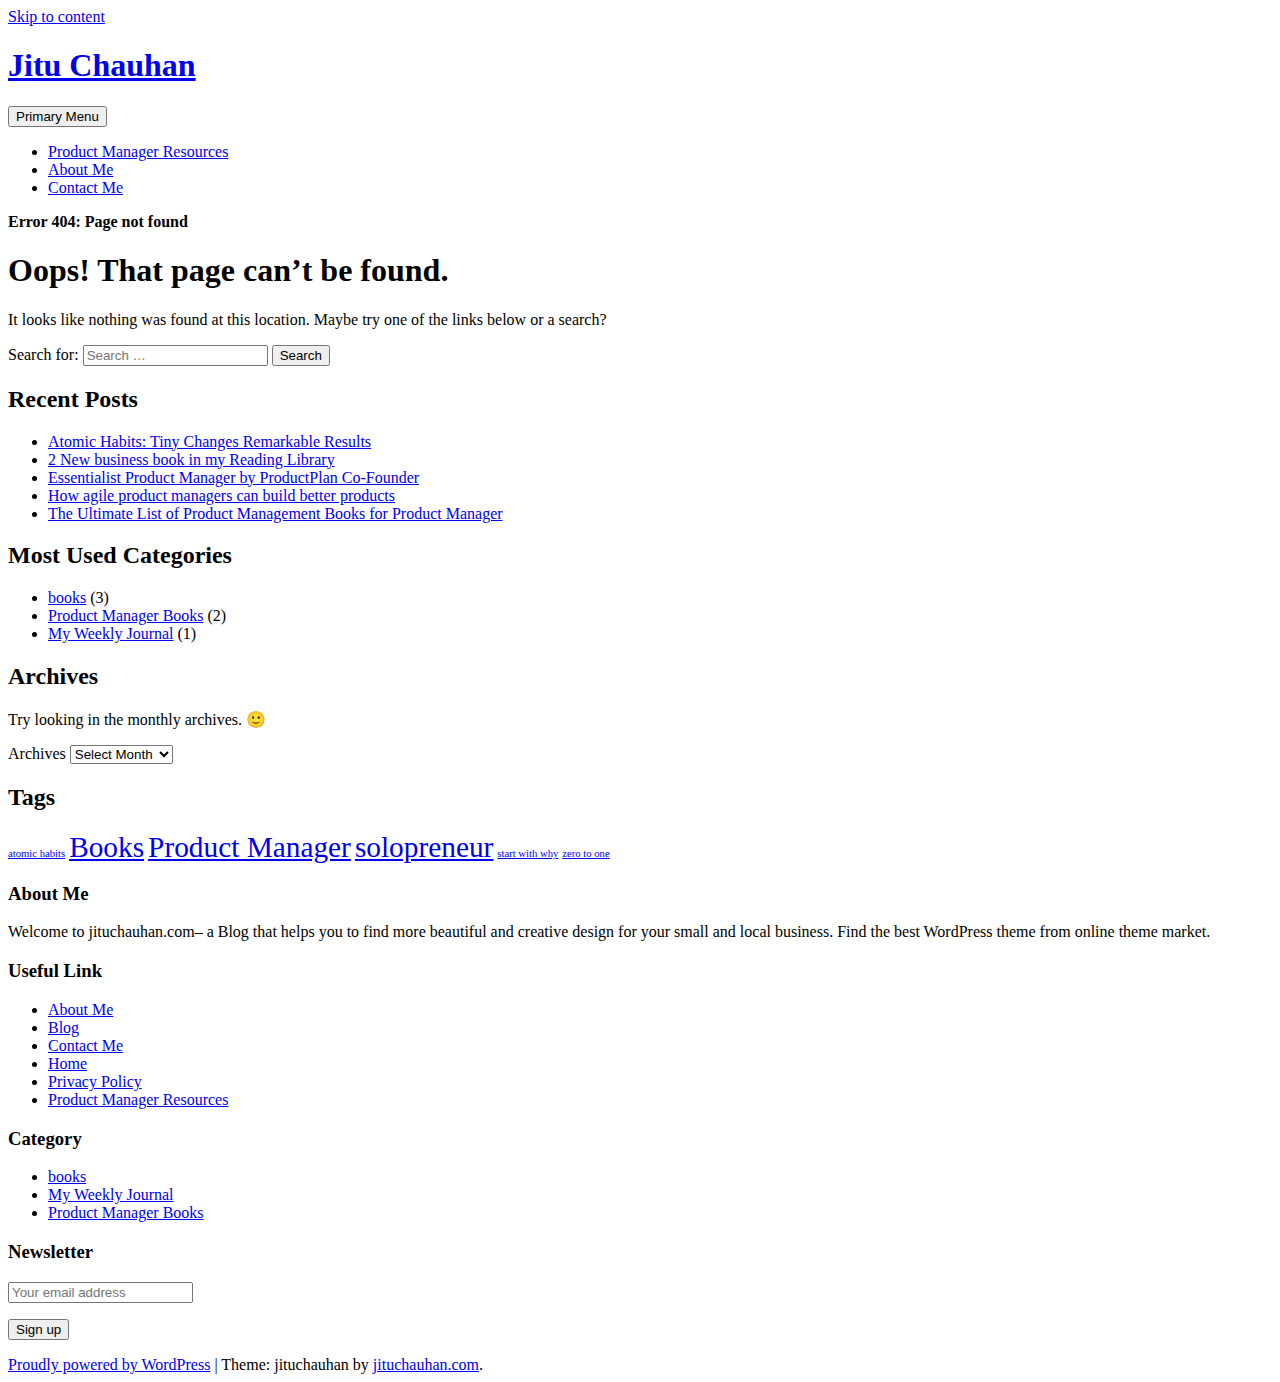
<file: css/grabbing.html>
<!DOCTYPE html>
    <html lang="en-US">

    <head>
    	
   
        <meta name="google-site-verification" content="4KqxXLPDRgArLiUh4ZFZ0BLFW6n7QN0jibkjD7lBNMg" />
        <meta charset="UTF-8">
        <meta name="viewport" content="width=device-width, initial-scale=1">
        <link rel="profile" href="http://gmpg.org/xfn/11">
        <link href="https://fonts.googleapis.com/css?family=Open+Sans:300,400,400i,600,600i,700,700i,800" rel="stylesheet">
        <meta name='robots' content='noindex, follow' />
<!-- Optimized by SG Optimizer plugin version - 5.7.20 -->
	<!-- This site is optimized with the Yoast SEO plugin v16.6.1 - https://yoast.com/wordpress/plugins/seo/ -->
	<title>Page not found - Jitu Chauhan</title>
	<meta property="og:locale" content="en_US" />
	<meta property="og:title" content="Page not found - Jitu Chauhan" />
	<meta property="og:site_name" content="Jitu Chauhan" />
	<script type="application/ld+json" class="yoast-schema-graph">{"@context":"https://schema.org","@graph":[{"@type":"WebSite","@id":"https://jituchauhan.com/#website","url":"https://jituchauhan.com/","name":"Jitu Chauhan","description":"","potentialAction":[{"@type":"SearchAction","target":{"@type":"EntryPoint","urlTemplate":"https://jituchauhan.com/?s={search_term_string}"},"query-input":"required name=search_term_string"}],"inLanguage":"en-US"}]}</script>
	<!-- / Yoast SEO plugin. -->


<link rel='dns-prefetch' href='//www.googletagmanager.com' />
<link rel='dns-prefetch' href='//maxcdn.bootstrapcdn.com' />
<link rel='dns-prefetch' href='//fonts.googleapis.com' />
<link rel='dns-prefetch' href='//s.w.org' />
<link rel="alternate" type="application/rss+xml" title="Jitu Chauhan &raquo; Feed" href="https://jituchauhan.com/feed/" />
<link rel="alternate" type="application/rss+xml" title="Jitu Chauhan &raquo; Comments Feed" href="https://jituchauhan.com/comments/feed/" />
		<script type="text/javascript">
			window._wpemojiSettings = {"baseUrl":"https:\/\/s.w.org\/images\/core\/emoji\/13.0.1\/72x72\/","ext":".png","svgUrl":"https:\/\/s.w.org\/images\/core\/emoji\/13.0.1\/svg\/","svgExt":".svg","source":{"concatemoji":"https:\/\/jituchauhan.com\/wp-includes\/js\/wp-emoji-release.min.js?ver=5.7.2"}};
			!function(e,a,t){var n,r,o,i=a.createElement("canvas"),p=i.getContext&&i.getContext("2d");function s(e,t){var a=String.fromCharCode;p.clearRect(0,0,i.width,i.height),p.fillText(a.apply(this,e),0,0);e=i.toDataURL();return p.clearRect(0,0,i.width,i.height),p.fillText(a.apply(this,t),0,0),e===i.toDataURL()}function c(e){var t=a.createElement("script");t.src=e,t.defer=t.type="text/javascript",a.getElementsByTagName("head")[0].appendChild(t)}for(o=Array("flag","emoji"),t.supports={everything:!0,everythingExceptFlag:!0},r=0;r<o.length;r++)t.supports[o[r]]=function(e){if(!p||!p.fillText)return!1;switch(p.textBaseline="top",p.font="600 32px Arial",e){case"flag":return s([127987,65039,8205,9895,65039],[127987,65039,8203,9895,65039])?!1:!s([55356,56826,55356,56819],[55356,56826,8203,55356,56819])&&!s([55356,57332,56128,56423,56128,56418,56128,56421,56128,56430,56128,56423,56128,56447],[55356,57332,8203,56128,56423,8203,56128,56418,8203,56128,56421,8203,56128,56430,8203,56128,56423,8203,56128,56447]);case"emoji":return!s([55357,56424,8205,55356,57212],[55357,56424,8203,55356,57212])}return!1}(o[r]),t.supports.everything=t.supports.everything&&t.supports[o[r]],"flag"!==o[r]&&(t.supports.everythingExceptFlag=t.supports.everythingExceptFlag&&t.supports[o[r]]);t.supports.everythingExceptFlag=t.supports.everythingExceptFlag&&!t.supports.flag,t.DOMReady=!1,t.readyCallback=function(){t.DOMReady=!0},t.supports.everything||(n=function(){t.readyCallback()},a.addEventListener?(a.addEventListener("DOMContentLoaded",n,!1),e.addEventListener("load",n,!1)):(e.attachEvent("onload",n),a.attachEvent("onreadystatechange",function(){"complete"===a.readyState&&t.readyCallback()})),(n=t.source||{}).concatemoji?c(n.concatemoji):n.wpemoji&&n.twemoji&&(c(n.twemoji),c(n.wpemoji)))}(window,document,window._wpemojiSettings);
		</script>
		<style type="text/css">
img.wp-smiley,
img.emoji {
	display: inline !important;
	border: none !important;
	box-shadow: none !important;
	height: 1em !important;
	width: 1em !important;
	margin: 0 .07em !important;
	vertical-align: -0.1em !important;
	background: none !important;
	padding: 0 !important;
}
</style>
	<link rel='stylesheet' id='wp-block-library-css'  href='https://jituchauhan.com/wp-includes/css/dist/block-library/style.min.css?ver=5.7.2' type='text/css' media='all' />
<link rel='stylesheet' id='contact-form-7-css'  href='https://jituchauhan.com/wp-content/plugins/contact-form-7/includes/css/styles.css?ver=5.4.1' type='text/css' media='all' />
<link rel='stylesheet' id='bootstrap-css'  href='https://jituchauhan.com/wp-content/themes/jituchauhan/css/bootstrap.min.css?ver=3.3.7' type='text/css' media='all' />
<link rel='stylesheet' id='jituchauhan-style-css'  href='https://jituchauhan.com/wp-content/themes/jituchauhan/style.css?ver=5.7.2' type='text/css' media='all' />
<link crossorigin="anonymous" rel='stylesheet' id='wpb-fa-css'  href='https://maxcdn.bootstrapcdn.com/font-awesome/4.4.0/css/font-awesome.min.css?ver=5.7.2' type='text/css' media='all' />
<link crossorigin="anonymous" rel='stylesheet' id=' add_google_fonts -css'  href='https://fonts.googleapis.com/css2?family=IBM+Plex+Sans%3Aital%2Cwght%400%2C100%3B0%2C200%3B0%2C300%3B0%2C400%3B0%2C500%3B0%2C600%3B0%2C700%3B1%2C100%3B1%2C200%3B1%2C300%3B1%2C400%3B1%2C500%3B1%2C600%3B1%2C700&#038;ver=5.7.2' type='text/css' media='all' />
<script type='text/javascript' src='https://jituchauhan.com/wp-includes/js/jquery/jquery.min.js?ver=3.5.1' id='jquery-core-js'></script>
<script type='text/javascript' src='https://jituchauhan.com/wp-includes/js/jquery/jquery-migrate.min.js?ver=3.3.2' id='jquery-migrate-js'></script>
<script type='text/javascript' src='https://www.googletagmanager.com/gtag/js?id=UA-92805225-1' id='google_gtagjs-js' async></script>
<script type='text/javascript' id='google_gtagjs-js-after'>
window.dataLayer = window.dataLayer || [];function gtag(){dataLayer.push(arguments);}
gtag('set', 'linker', {"domains":["jituchauhan.com"]} );
gtag("js", new Date());
gtag("set", "developer_id.dZTNiMT", true);
gtag("config", "UA-92805225-1", {"anonymize_ip":true});
</script>
<link rel="https://api.w.org/" href="https://jituchauhan.com/wp-json/" /><link rel="EditURI" type="application/rsd+xml" title="RSD" href="https://jituchauhan.com/xmlrpc.php?rsd" />
<link rel="wlwmanifest" type="application/wlwmanifest+xml" href="https://jituchauhan.com/wp-includes/wlwmanifest.xml" /> 
<meta name="generator" content="WordPress 5.7.2" />
<meta name="generator" content="Site Kit by Google 1.36.0" />	<script>
		  (function(i,s,o,g,r,a,m){i['GoogleAnalyticsObject']=r;i[r]=i[r]||function(){
		  (i[r].q=i[r].q||[]).push(arguments)},i[r].l=1*new Date();a=s.createElement(o),
		  m=s.getElementsByTagName(o)[0];a.async=1;a.src=g;m.parentNode.insertBefore(a,m)
		  })(window,document,'script','https://www.google-analytics.com/analytics.js','ga');
		
		  ga('create', 'UA-92805225-1', 'auto');
		  ga('send', 'pageview');

	</script>
        
        


    <link rel="stylesheet" type="text/css" href="http://jituchauhan.com/wp-content/plugins/template-help-featured-templates/css/style.css" />
    <link rel="stylesheet" type="text/css" href="http://jituchauhan.com/wp-content/plugins/template-help-featured-templates/css/preview.css" />
    <script type="text/javascript">
        function html_entity_decode(str) {
            var ta = document.createElement("textarea");
            ta.innerHTML=str.replace(/</g,"&lt;").replace(/>/g,"&gt;");
            toReturn = ta.value;
            ta = null;
            return toReturn
        }
    </script>
    <!-- There is no amphtml version available for this URL. --><link rel="icon" href="https://jituchauhan.com/wp-content/uploads/2017/07/cropped-jituchauhan-32x32.png" sizes="32x32" />
<link rel="icon" href="https://jituchauhan.com/wp-content/uploads/2017/07/cropped-jituchauhan-192x192.png" sizes="192x192" />
<link rel="apple-touch-icon" href="https://jituchauhan.com/wp-content/uploads/2017/07/cropped-jituchauhan-180x180.png" />
<meta name="msapplication-TileImage" content="https://jituchauhan.com/wp-content/uploads/2017/07/cropped-jituchauhan-270x270.png" />
		<!-- Google AdSense Ad --->
		<script async src="//pagead2.googlesyndication.com/pagead/js/adsbygoogle.js"></script>
<script>
  (adsbygoogle = window.adsbygoogle || []).push({
    google_ad_client: "ca-pub-2256645353903872",
    enable_page_level_ads: true
  });
</script>
    </head>

    <body class="error404 wp-custom-logo hfeed">
    	
        <div id="page" class="site">
            <div class="header">
                <div class="container">
                <div class="row">
                        <a class="skip-link screen-reader-text" href="#content">
                            Skip to content                        </a>
                        <header id="masthead" class="site-header" role="banner">
                        
                        	
                            <div class="col-md-4">
                                <div class="site-branding">
                                	
                                                                            <h1 class="site-title"><a href="https://jituchauhan.com/" rel="home">Jitu Chauhan</a></h1>
                                                                        </div>
                                <!-- .site-branding -->
                            </div>
                            <div class="col-md-8">
                                <nav id="site-navigation" class="main-navigation" role="navigation">
                                    <button class="menu-toggle" aria-controls="primary-menu" aria-expanded="false">
                                        Primary Menu                                    </button>
                                    <div class="menu-primary-menu-container"><ul id="primary-menu" class="menu"><li id="menu-item-459" class="menu-item menu-item-type-post_type menu-item-object-page menu-item-459"><a href="https://jituchauhan.com/product-manager-resources/">Product Manager Resources</a></li>
<li id="menu-item-7" class="menu-item menu-item-type-post_type menu-item-object-page menu-item-7"><a href="https://jituchauhan.com/about-me/">About Me</a></li>
<li id="menu-item-176" class="menu-item menu-item-type-post_type menu-item-object-page menu-item-176"><a href="https://jituchauhan.com/contact-me/">Contact Me</a></li>
</ul></div>                                </nav>
                                <!-- #site-navigation -->
                            </div>
                        </header>
                        <!-- #masthead -->
                    </div>
            </div>
            </div>

			<div class="container"><div class="row"><div class="col-md-12"><p id="breadcrumbs" class="breadcrumbs"><span><strong class="breadcrumb_last" aria-current="page">Error 404: Page not found</strong></span></span></p></div></div></div>

            <div class="wrapper">
                <div class="container">
                    
                    <div id="content" class="site-content">
                        <div class="row">
			
	<div id="primary" class="content-area">
		<main id="main" class="site-main" role="main">

			<section class="error-404 not-found">
				<header class="page-header">
					<h1 class="page-title">Oops! That page can&rsquo;t be found.</h1>
				</header><!-- .page-header -->

				<div class="page-content">
					<p>It looks like nothing was found at this location. Maybe try one of the links below or a search?</p>

					<form role="search" method="get" class="search-form" action="https://jituchauhan.com/">
				<label>
					<span class="screen-reader-text">Search for:</span>
					<input type="search" class="search-field" placeholder="Search &hellip;" value="" name="s" />
				</label>
				<input type="submit" class="search-submit" value="Search" />
			</form>
		<div class="widget widget_recent_entries">
		<h2 class="widgettitle">Recent Posts</h2>
		<ul>
											<li>
					<a href="https://jituchauhan.com/atomic-habits-tiny-changes-remarkable-results/">Atomic Habits: Tiny Changes Remarkable Results</a>
									</li>
											<li>
					<a href="https://jituchauhan.com/2-new-business-book-in-my-reading-library/">2 New business book in my Reading Library</a>
									</li>
											<li>
					<a href="https://jituchauhan.com/essentialist-product-manager-by-productplan-co-founder/">Essentialist Product Manager by ProductPlan Co-Founder</a>
									</li>
											<li>
					<a href="https://jituchauhan.com/how-agile-product-managers-can-build-better-products/">How agile product managers can build better products</a>
									</li>
											<li>
					<a href="https://jituchauhan.com/the-ultimate-product-management-ebook-for-product-manager/">The Ultimate List of Product Management Books for Product Manager</a>
									</li>
					</ul>

		</div>
					<div class="widget widget_categories">
						<h2 class="widget-title">Most Used Categories</h2>
						<ul>
							<li class="cat-item cat-item-61"><a href="https://jituchauhan.com/category/books/">books</a> (3)
</li>
	<li class="cat-item cat-item-63"><a href="https://jituchauhan.com/category/product-manager-books/">Product Manager Books</a> (2)
</li>
	<li class="cat-item cat-item-64"><a href="https://jituchauhan.com/category/my-weekly-journal/">My Weekly Journal</a> (1)
</li>
						</ul>
					</div><!-- .widget -->

					<div class="widget widget_archive"><h2 class="widgettitle">Archives</h2><p>Try looking in the monthly archives. 🙂</p>		<label class="screen-reader-text" for="archives-dropdown--1">Archives</label>
		<select id="archives-dropdown--1" name="archive-dropdown">
			
			<option value="">Select Month</option>
				<option value='https://jituchauhan.com/2021/03/'> March 2021 </option>
	<option value='https://jituchauhan.com/2020/10/'> October 2020 </option>
	<option value='https://jituchauhan.com/2020/07/'> July 2020 </option>
	<option value='https://jituchauhan.com/2020/04/'> April 2020 </option>

		</select>

<script type="text/javascript">
/* <![CDATA[ */
(function() {
	var dropdown = document.getElementById( "archives-dropdown--1" );
	function onSelectChange() {
		if ( dropdown.options[ dropdown.selectedIndex ].value !== '' ) {
			document.location.href = this.options[ this.selectedIndex ].value;
		}
	}
	dropdown.onchange = onSelectChange;
})();
/* ]]> */
</script>
			</div><div class="widget widget_tag_cloud"><h2 class="widgettitle">Tags</h2><div class="tagcloud"><a href="https://jituchauhan.com/tag/atomic-habits/" class="tag-cloud-link tag-link-65 tag-link-position-1" style="font-size: 8pt;" aria-label="atomic habits (1 item)">atomic habits</a>
<a href="https://jituchauhan.com/tag/books/" class="tag-cloud-link tag-link-62 tag-link-position-2" style="font-size: 22pt;" aria-label="Books (2 items)">Books</a>
<a href="https://jituchauhan.com/tag/product-manager/" class="tag-cloud-link tag-link-59 tag-link-position-3" style="font-size: 22pt;" aria-label="Product Manager (2 items)">Product Manager</a>
<a href="https://jituchauhan.com/tag/solopreneur/" class="tag-cloud-link tag-link-66 tag-link-position-4" style="font-size: 22pt;" aria-label="solopreneur (2 items)">solopreneur</a>
<a href="https://jituchauhan.com/tag/start-with-why/" class="tag-cloud-link tag-link-68 tag-link-position-5" style="font-size: 8pt;" aria-label="start with why (1 item)">start with why</a>
<a href="https://jituchauhan.com/tag/zero-to-one/" class="tag-cloud-link tag-link-67 tag-link-position-6" style="font-size: 8pt;" aria-label="zero to one (1 item)">zero to one</a></div>
</div>
				</div><!-- .page-content -->
			</section><!-- .error-404 -->

		</main><!-- #main -->
	</div><!-- #primary -->


    </div><!-- #content -->

   
</div><!-- #page -->

</div>

<div class="footer">
    	<div class="container">
        <div class="row">
		 				<div id="text-2" class="widget-container widget_text col-md-3"><h3 class="widget-title">About Me</h3>			<div class="textwidget"><p>Welcome to jituchauhan.com– a Blog that helps you to find more beautiful and creative design for your small and local business. Find the best WordPress theme from online theme market.</p>
</div>
		</div><div id="pages-2" class="widget-container widget_pages col-md-3"><h3 class="widget-title">Useful Link</h3>
			<ul>
				<li class="page_item page-item-5"><a href="https://jituchauhan.com/about-me/">About Me</a></li>
<li class="page_item page-item-222"><a href="https://jituchauhan.com/blog/">Blog</a></li>
<li class="page_item page-item-174"><a href="https://jituchauhan.com/contact-me/">Contact Me</a></li>
<li class="page_item page-item-361"><a href="https://jituchauhan.com/home/">Home</a></li>
<li class="page_item page-item-241"><a href="https://jituchauhan.com/privacy-policy/">Privacy Policy</a></li>
<li class="page_item page-item-457"><a href="https://jituchauhan.com/product-manager-resources/">Product Manager Resources</a></li>
			</ul>

			</div><div id="categories-3" class="widget-container widget_categories col-md-3"><h3 class="widget-title">Category</h3>
			<ul>
					<li class="cat-item cat-item-61"><a href="https://jituchauhan.com/category/books/">books</a>
</li>
	<li class="cat-item cat-item-64"><a href="https://jituchauhan.com/category/my-weekly-journal/">My Weekly Journal</a>
</li>
	<li class="cat-item cat-item-63"><a href="https://jituchauhan.com/category/product-manager-books/">Product Manager Books</a>
</li>
			</ul>

			</div><div id="mc4wp_form_widget-3" class="widget-container widget_mc4wp_form_widget col-md-3"><h3 class="widget-title">Newsletter</h3><script>(function() {
	window.mc4wp = window.mc4wp || {
		listeners: [],
		forms: {
			on: function(evt, cb) {
				window.mc4wp.listeners.push(
					{
						event   : evt,
						callback: cb
					}
				);
			}
		}
	}
})();
</script><!-- Mailchimp for WordPress v4.8.6 - https://wordpress.org/plugins/mailchimp-for-wp/ --><form id="mc4wp-form-1" class="mc4wp-form mc4wp-form-277" method="post" data-id="277" data-name="Subscriber For Update" ><div class="mc4wp-form-fields"><p>
	<label></label>
	<input type="email" name="EMAIL" placeholder="Your email address" required/>
</p>

<p>
	<input type="submit" value="Sign up" />
</p></div><label style="display: none !important;">Leave this field empty if you're human: <input type="text" name="_mc4wp_honeypot" value="" tabindex="-1" autocomplete="off" /></label><input type="hidden" name="_mc4wp_timestamp" value="1625816050" /><input type="hidden" name="_mc4wp_form_id" value="277" /><input type="hidden" name="_mc4wp_form_element_id" value="mc4wp-form-1" /><div class="mc4wp-response"></div></form><!-- / Mailchimp for WordPress Plugin --></div>		 			</div>
    		<div class="row">
    			<div class="col-lg-12 col-md-12 col-sm-12 col-xs-12">
    				 <footer id="colophon" class="site-footer" role="contentinfo">
        <div class="site-info">
            <a href="https://wordpress.org/">Proudly powered by WordPress</a>
            <span class="sep"> | </span>
            Theme: jituchauhan by <a href="http://jituchauhan.com/" rel="designer" class="">jituchauhan.com</a>.        </div><!-- .site-info -->
         	
    </footer><!-- #colophon -->
    			</div>
    		</div>
    	</div>
</div>
<script>(function() {function maybePrefixUrlField() {
	if (this.value.trim() !== '' && this.value.indexOf('http') !== 0) {
		this.value = "http://" + this.value;
	}
}

var urlFields = document.querySelectorAll('.mc4wp-form input[type="url"]');
if (urlFields) {
	for (var j=0; j < urlFields.length; j++) {
		urlFields[j].addEventListener('blur', maybePrefixUrlField);
	}
}
})();</script><script type='text/javascript' src='https://jituchauhan.com/wp-includes/js/dist/vendor/wp-polyfill.min.js?ver=7.4.4' id='wp-polyfill-js'></script>
<script type='text/javascript' id='wp-polyfill-js-after'>
( 'fetch' in window ) || document.write( '<script src="https://jituchauhan.com/wp-includes/js/dist/vendor/wp-polyfill-fetch.min.js?ver=3.0.0"></scr' + 'ipt>' );( document.contains ) || document.write( '<script src="https://jituchauhan.com/wp-includes/js/dist/vendor/wp-polyfill-node-contains.min.js?ver=3.42.0"></scr' + 'ipt>' );( window.DOMRect ) || document.write( '<script src="https://jituchauhan.com/wp-includes/js/dist/vendor/wp-polyfill-dom-rect.min.js?ver=3.42.0"></scr' + 'ipt>' );( window.URL && window.URL.prototype && window.URLSearchParams ) || document.write( '<script src="https://jituchauhan.com/wp-includes/js/dist/vendor/wp-polyfill-url.min.js?ver=3.6.4"></scr' + 'ipt>' );( window.FormData && window.FormData.prototype.keys ) || document.write( '<script src="https://jituchauhan.com/wp-includes/js/dist/vendor/wp-polyfill-formdata.min.js?ver=3.0.12"></scr' + 'ipt>' );( Element.prototype.matches && Element.prototype.closest ) || document.write( '<script src="https://jituchauhan.com/wp-includes/js/dist/vendor/wp-polyfill-element-closest.min.js?ver=2.0.2"></scr' + 'ipt>' );( 'objectFit' in document.documentElement.style ) || document.write( '<script src="https://jituchauhan.com/wp-includes/js/dist/vendor/wp-polyfill-object-fit.min.js?ver=2.3.4"></scr' + 'ipt>' );
</script>
<script type='text/javascript' id='contact-form-7-js-extra'>
/* <![CDATA[ */
var wpcf7 = {"api":{"root":"https:\/\/jituchauhan.com\/wp-json\/","namespace":"contact-form-7\/v1"}};
/* ]]> */
</script>
<script type='text/javascript' src='https://jituchauhan.com/wp-content/plugins/contact-form-7/includes/js/index.js?ver=5.4.1' id='contact-form-7-js'></script>
<script type='text/javascript' src='https://jituchauhan.com/wp-content/themes/jituchauhan/js/bootstrap.min.js?ver=3.3.7' id='bootstrapjs-js'></script>
<script type='text/javascript' src='https://jituchauhan.com/wp-content/themes/jituchauhan/js/navigation.js?ver=20151215' id='jituchauhan-navigation-js'></script>
<script type='text/javascript' src='https://jituchauhan.com/wp-content/themes/jituchauhan/js/skip-link-focus-fix.js?ver=20151215' id='jituchauhan-skip-link-focus-fix-js'></script>
<script type='text/javascript' src='https://jituchauhan.com/wp-includes/js/wp-embed.min.js?ver=5.7.2' id='wp-embed-js'></script>
<script type='text/javascript' defer src='https://jituchauhan.com/wp-content/plugins/mailchimp-for-wp/assets/js/forms.js?ver=4.8.6' id='mc4wp-forms-api-js'></script>

</body>
</html>
</file>
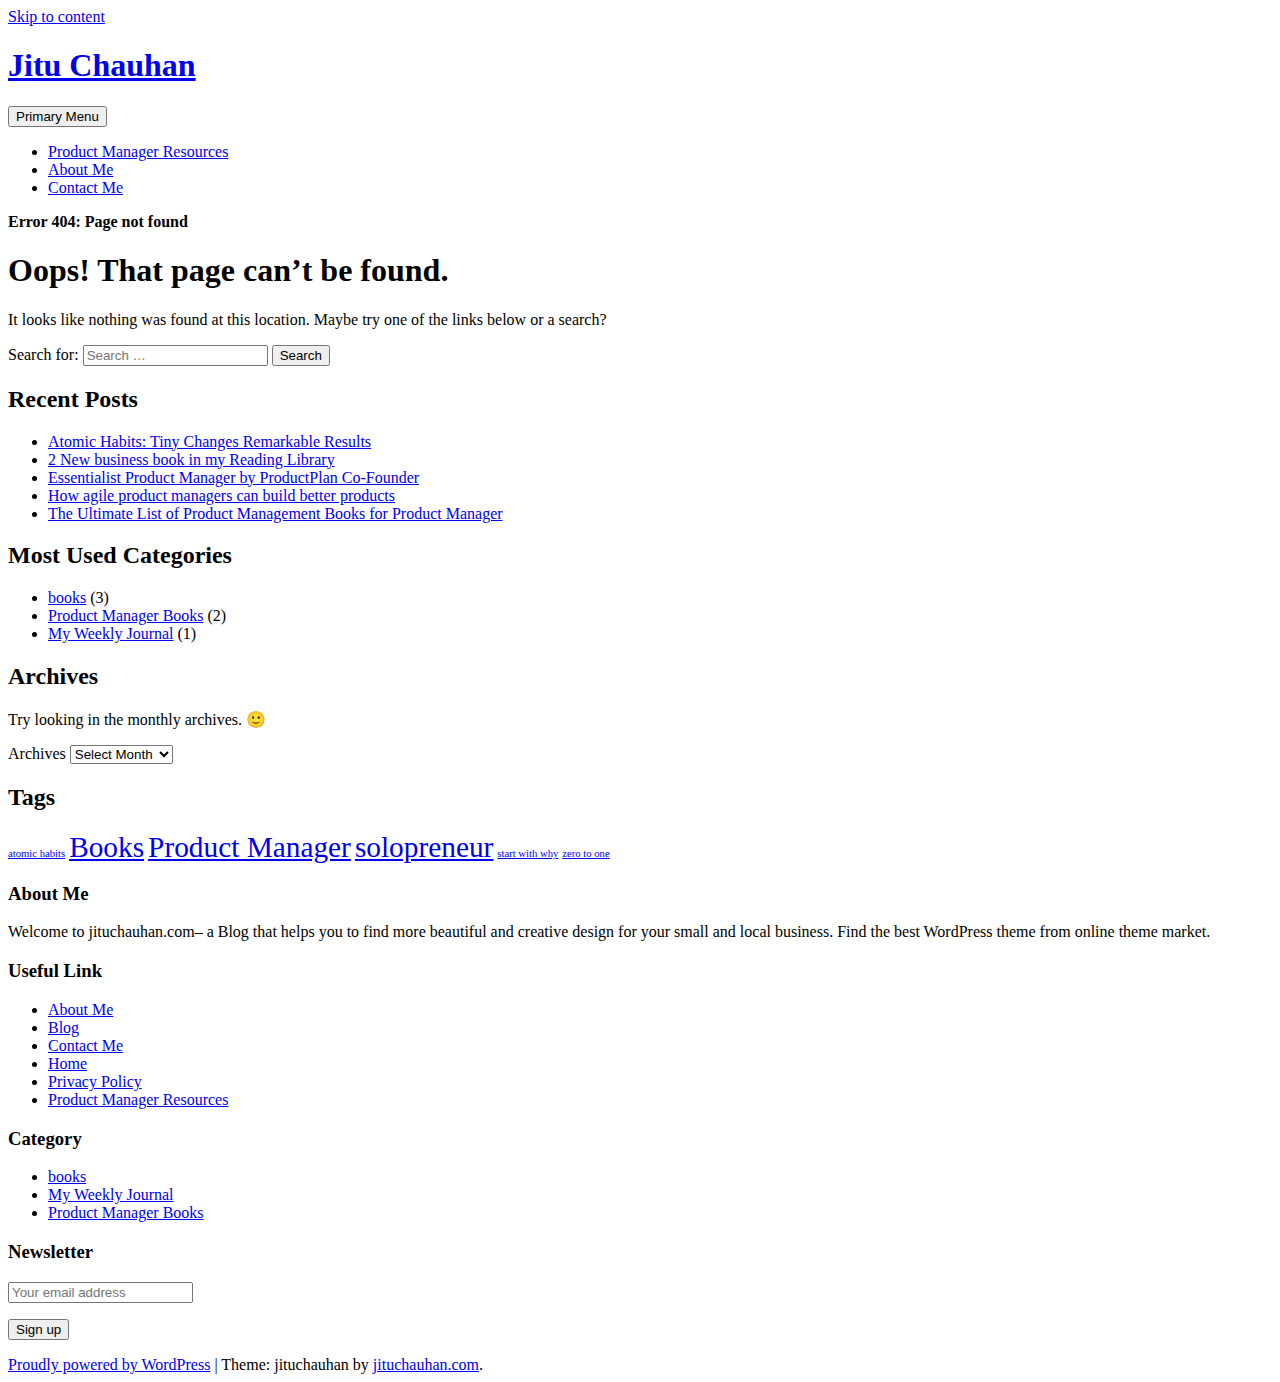
<file: images/patterns/overlay1.html>
<!DOCTYPE html>
    <html lang="en-US">

    <head>
    	
   
        <meta name="google-site-verification" content="4KqxXLPDRgArLiUh4ZFZ0BLFW6n7QN0jibkjD7lBNMg" />
        <meta charset="UTF-8">
        <meta name="viewport" content="width=device-width, initial-scale=1">
        <link rel="profile" href="http://gmpg.org/xfn/11">
        <link href="https://fonts.googleapis.com/css?family=Open+Sans:300,400,400i,600,600i,700,700i,800" rel="stylesheet">
        <meta name='robots' content='noindex, follow' />
<!-- Optimized by SG Optimizer plugin version - 5.7.20 -->
	<!-- This site is optimized with the Yoast SEO plugin v16.6.1 - https://yoast.com/wordpress/plugins/seo/ -->
	<title>Page not found - Jitu Chauhan</title>
	<meta property="og:locale" content="en_US" />
	<meta property="og:title" content="Page not found - Jitu Chauhan" />
	<meta property="og:site_name" content="Jitu Chauhan" />
	<script type="application/ld+json" class="yoast-schema-graph">{"@context":"https://schema.org","@graph":[{"@type":"WebSite","@id":"https://jituchauhan.com/#website","url":"https://jituchauhan.com/","name":"Jitu Chauhan","description":"","potentialAction":[{"@type":"SearchAction","target":{"@type":"EntryPoint","urlTemplate":"https://jituchauhan.com/?s={search_term_string}"},"query-input":"required name=search_term_string"}],"inLanguage":"en-US"}]}</script>
	<!-- / Yoast SEO plugin. -->


<link rel='dns-prefetch' href='//www.googletagmanager.com' />
<link rel='dns-prefetch' href='//maxcdn.bootstrapcdn.com' />
<link rel='dns-prefetch' href='//fonts.googleapis.com' />
<link rel='dns-prefetch' href='//s.w.org' />
<link rel="alternate" type="application/rss+xml" title="Jitu Chauhan &raquo; Feed" href="https://jituchauhan.com/feed/" />
<link rel="alternate" type="application/rss+xml" title="Jitu Chauhan &raquo; Comments Feed" href="https://jituchauhan.com/comments/feed/" />
		<script type="text/javascript">
			window._wpemojiSettings = {"baseUrl":"https:\/\/s.w.org\/images\/core\/emoji\/13.0.1\/72x72\/","ext":".png","svgUrl":"https:\/\/s.w.org\/images\/core\/emoji\/13.0.1\/svg\/","svgExt":".svg","source":{"concatemoji":"https:\/\/jituchauhan.com\/wp-includes\/js\/wp-emoji-release.min.js?ver=5.7.2"}};
			!function(e,a,t){var n,r,o,i=a.createElement("canvas"),p=i.getContext&&i.getContext("2d");function s(e,t){var a=String.fromCharCode;p.clearRect(0,0,i.width,i.height),p.fillText(a.apply(this,e),0,0);e=i.toDataURL();return p.clearRect(0,0,i.width,i.height),p.fillText(a.apply(this,t),0,0),e===i.toDataURL()}function c(e){var t=a.createElement("script");t.src=e,t.defer=t.type="text/javascript",a.getElementsByTagName("head")[0].appendChild(t)}for(o=Array("flag","emoji"),t.supports={everything:!0,everythingExceptFlag:!0},r=0;r<o.length;r++)t.supports[o[r]]=function(e){if(!p||!p.fillText)return!1;switch(p.textBaseline="top",p.font="600 32px Arial",e){case"flag":return s([127987,65039,8205,9895,65039],[127987,65039,8203,9895,65039])?!1:!s([55356,56826,55356,56819],[55356,56826,8203,55356,56819])&&!s([55356,57332,56128,56423,56128,56418,56128,56421,56128,56430,56128,56423,56128,56447],[55356,57332,8203,56128,56423,8203,56128,56418,8203,56128,56421,8203,56128,56430,8203,56128,56423,8203,56128,56447]);case"emoji":return!s([55357,56424,8205,55356,57212],[55357,56424,8203,55356,57212])}return!1}(o[r]),t.supports.everything=t.supports.everything&&t.supports[o[r]],"flag"!==o[r]&&(t.supports.everythingExceptFlag=t.supports.everythingExceptFlag&&t.supports[o[r]]);t.supports.everythingExceptFlag=t.supports.everythingExceptFlag&&!t.supports.flag,t.DOMReady=!1,t.readyCallback=function(){t.DOMReady=!0},t.supports.everything||(n=function(){t.readyCallback()},a.addEventListener?(a.addEventListener("DOMContentLoaded",n,!1),e.addEventListener("load",n,!1)):(e.attachEvent("onload",n),a.attachEvent("onreadystatechange",function(){"complete"===a.readyState&&t.readyCallback()})),(n=t.source||{}).concatemoji?c(n.concatemoji):n.wpemoji&&n.twemoji&&(c(n.twemoji),c(n.wpemoji)))}(window,document,window._wpemojiSettings);
		</script>
		<style type="text/css">
img.wp-smiley,
img.emoji {
	display: inline !important;
	border: none !important;
	box-shadow: none !important;
	height: 1em !important;
	width: 1em !important;
	margin: 0 .07em !important;
	vertical-align: -0.1em !important;
	background: none !important;
	padding: 0 !important;
}
</style>
	<link rel='stylesheet' id='wp-block-library-css'  href='https://jituchauhan.com/wp-includes/css/dist/block-library/style.min.css?ver=5.7.2' type='text/css' media='all' />
<link rel='stylesheet' id='contact-form-7-css'  href='https://jituchauhan.com/wp-content/plugins/contact-form-7/includes/css/styles.css?ver=5.4.1' type='text/css' media='all' />
<link rel='stylesheet' id='bootstrap-css'  href='https://jituchauhan.com/wp-content/themes/jituchauhan/css/bootstrap.min.css?ver=3.3.7' type='text/css' media='all' />
<link rel='stylesheet' id='jituchauhan-style-css'  href='https://jituchauhan.com/wp-content/themes/jituchauhan/style.css?ver=5.7.2' type='text/css' media='all' />
<link crossorigin="anonymous" rel='stylesheet' id='wpb-fa-css'  href='https://maxcdn.bootstrapcdn.com/font-awesome/4.4.0/css/font-awesome.min.css?ver=5.7.2' type='text/css' media='all' />
<link crossorigin="anonymous" rel='stylesheet' id=' add_google_fonts -css'  href='https://fonts.googleapis.com/css2?family=IBM+Plex+Sans%3Aital%2Cwght%400%2C100%3B0%2C200%3B0%2C300%3B0%2C400%3B0%2C500%3B0%2C600%3B0%2C700%3B1%2C100%3B1%2C200%3B1%2C300%3B1%2C400%3B1%2C500%3B1%2C600%3B1%2C700&#038;ver=5.7.2' type='text/css' media='all' />
<script type='text/javascript' src='https://jituchauhan.com/wp-includes/js/jquery/jquery.min.js?ver=3.5.1' id='jquery-core-js'></script>
<script type='text/javascript' src='https://jituchauhan.com/wp-includes/js/jquery/jquery-migrate.min.js?ver=3.3.2' id='jquery-migrate-js'></script>
<script type='text/javascript' src='https://www.googletagmanager.com/gtag/js?id=UA-92805225-1' id='google_gtagjs-js' async></script>
<script type='text/javascript' id='google_gtagjs-js-after'>
window.dataLayer = window.dataLayer || [];function gtag(){dataLayer.push(arguments);}
gtag('set', 'linker', {"domains":["jituchauhan.com"]} );
gtag("js", new Date());
gtag("set", "developer_id.dZTNiMT", true);
gtag("config", "UA-92805225-1", {"anonymize_ip":true});
</script>
<link rel="https://api.w.org/" href="https://jituchauhan.com/wp-json/" /><link rel="EditURI" type="application/rsd+xml" title="RSD" href="https://jituchauhan.com/xmlrpc.php?rsd" />
<link rel="wlwmanifest" type="application/wlwmanifest+xml" href="https://jituchauhan.com/wp-includes/wlwmanifest.xml" /> 
<meta name="generator" content="WordPress 5.7.2" />
<meta name="generator" content="Site Kit by Google 1.36.0" />	<script>
		  (function(i,s,o,g,r,a,m){i['GoogleAnalyticsObject']=r;i[r]=i[r]||function(){
		  (i[r].q=i[r].q||[]).push(arguments)},i[r].l=1*new Date();a=s.createElement(o),
		  m=s.getElementsByTagName(o)[0];a.async=1;a.src=g;m.parentNode.insertBefore(a,m)
		  })(window,document,'script','https://www.google-analytics.com/analytics.js','ga');
		
		  ga('create', 'UA-92805225-1', 'auto');
		  ga('send', 'pageview');

	</script>
        
        


    <link rel="stylesheet" type="text/css" href="http://jituchauhan.com/wp-content/plugins/template-help-featured-templates/css/style.css" />
    <link rel="stylesheet" type="text/css" href="http://jituchauhan.com/wp-content/plugins/template-help-featured-templates/css/preview.css" />
    <script type="text/javascript">
        function html_entity_decode(str) {
            var ta = document.createElement("textarea");
            ta.innerHTML=str.replace(/</g,"&lt;").replace(/>/g,"&gt;");
            toReturn = ta.value;
            ta = null;
            return toReturn
        }
    </script>
    <!-- There is no amphtml version available for this URL. --><link rel="icon" href="https://jituchauhan.com/wp-content/uploads/2017/07/cropped-jituchauhan-32x32.png" sizes="32x32" />
<link rel="icon" href="https://jituchauhan.com/wp-content/uploads/2017/07/cropped-jituchauhan-192x192.png" sizes="192x192" />
<link rel="apple-touch-icon" href="https://jituchauhan.com/wp-content/uploads/2017/07/cropped-jituchauhan-180x180.png" />
<meta name="msapplication-TileImage" content="https://jituchauhan.com/wp-content/uploads/2017/07/cropped-jituchauhan-270x270.png" />
		<!-- Google AdSense Ad --->
		<script async src="//pagead2.googlesyndication.com/pagead/js/adsbygoogle.js"></script>
<script>
  (adsbygoogle = window.adsbygoogle || []).push({
    google_ad_client: "ca-pub-2256645353903872",
    enable_page_level_ads: true
  });
</script>
    </head>

    <body class="error404 wp-custom-logo hfeed">
    	
        <div id="page" class="site">
            <div class="header">
                <div class="container">
                <div class="row">
                        <a class="skip-link screen-reader-text" href="#content">
                            Skip to content                        </a>
                        <header id="masthead" class="site-header" role="banner">
                        
                        	
                            <div class="col-md-4">
                                <div class="site-branding">
                                	
                                                                            <h1 class="site-title"><a href="https://jituchauhan.com/" rel="home">Jitu Chauhan</a></h1>
                                                                        </div>
                                <!-- .site-branding -->
                            </div>
                            <div class="col-md-8">
                                <nav id="site-navigation" class="main-navigation" role="navigation">
                                    <button class="menu-toggle" aria-controls="primary-menu" aria-expanded="false">
                                        Primary Menu                                    </button>
                                    <div class="menu-primary-menu-container"><ul id="primary-menu" class="menu"><li id="menu-item-459" class="menu-item menu-item-type-post_type menu-item-object-page menu-item-459"><a href="https://jituchauhan.com/product-manager-resources/">Product Manager Resources</a></li>
<li id="menu-item-7" class="menu-item menu-item-type-post_type menu-item-object-page menu-item-7"><a href="https://jituchauhan.com/about-me/">About Me</a></li>
<li id="menu-item-176" class="menu-item menu-item-type-post_type menu-item-object-page menu-item-176"><a href="https://jituchauhan.com/contact-me/">Contact Me</a></li>
</ul></div>                                </nav>
                                <!-- #site-navigation -->
                            </div>
                        </header>
                        <!-- #masthead -->
                    </div>
            </div>
            </div>

			<div class="container"><div class="row"><div class="col-md-12"><p id="breadcrumbs" class="breadcrumbs"><span><strong class="breadcrumb_last" aria-current="page">Error 404: Page not found</strong></span></span></p></div></div></div>

            <div class="wrapper">
                <div class="container">
                    
                    <div id="content" class="site-content">
                        <div class="row">
			
	<div id="primary" class="content-area">
		<main id="main" class="site-main" role="main">

			<section class="error-404 not-found">
				<header class="page-header">
					<h1 class="page-title">Oops! That page can&rsquo;t be found.</h1>
				</header><!-- .page-header -->

				<div class="page-content">
					<p>It looks like nothing was found at this location. Maybe try one of the links below or a search?</p>

					<form role="search" method="get" class="search-form" action="https://jituchauhan.com/">
				<label>
					<span class="screen-reader-text">Search for:</span>
					<input type="search" class="search-field" placeholder="Search &hellip;" value="" name="s" />
				</label>
				<input type="submit" class="search-submit" value="Search" />
			</form>
		<div class="widget widget_recent_entries">
		<h2 class="widgettitle">Recent Posts</h2>
		<ul>
											<li>
					<a href="https://jituchauhan.com/atomic-habits-tiny-changes-remarkable-results/">Atomic Habits: Tiny Changes Remarkable Results</a>
									</li>
											<li>
					<a href="https://jituchauhan.com/2-new-business-book-in-my-reading-library/">2 New business book in my Reading Library</a>
									</li>
											<li>
					<a href="https://jituchauhan.com/essentialist-product-manager-by-productplan-co-founder/">Essentialist Product Manager by ProductPlan Co-Founder</a>
									</li>
											<li>
					<a href="https://jituchauhan.com/how-agile-product-managers-can-build-better-products/">How agile product managers can build better products</a>
									</li>
											<li>
					<a href="https://jituchauhan.com/the-ultimate-product-management-ebook-for-product-manager/">The Ultimate List of Product Management Books for Product Manager</a>
									</li>
					</ul>

		</div>
					<div class="widget widget_categories">
						<h2 class="widget-title">Most Used Categories</h2>
						<ul>
							<li class="cat-item cat-item-61"><a href="https://jituchauhan.com/category/books/">books</a> (3)
</li>
	<li class="cat-item cat-item-63"><a href="https://jituchauhan.com/category/product-manager-books/">Product Manager Books</a> (2)
</li>
	<li class="cat-item cat-item-64"><a href="https://jituchauhan.com/category/my-weekly-journal/">My Weekly Journal</a> (1)
</li>
						</ul>
					</div><!-- .widget -->

					<div class="widget widget_archive"><h2 class="widgettitle">Archives</h2><p>Try looking in the monthly archives. 🙂</p>		<label class="screen-reader-text" for="archives-dropdown--1">Archives</label>
		<select id="archives-dropdown--1" name="archive-dropdown">
			
			<option value="">Select Month</option>
				<option value='https://jituchauhan.com/2021/03/'> March 2021 </option>
	<option value='https://jituchauhan.com/2020/10/'> October 2020 </option>
	<option value='https://jituchauhan.com/2020/07/'> July 2020 </option>
	<option value='https://jituchauhan.com/2020/04/'> April 2020 </option>

		</select>

<script type="text/javascript">
/* <![CDATA[ */
(function() {
	var dropdown = document.getElementById( "archives-dropdown--1" );
	function onSelectChange() {
		if ( dropdown.options[ dropdown.selectedIndex ].value !== '' ) {
			document.location.href = this.options[ this.selectedIndex ].value;
		}
	}
	dropdown.onchange = onSelectChange;
})();
/* ]]> */
</script>
			</div><div class="widget widget_tag_cloud"><h2 class="widgettitle">Tags</h2><div class="tagcloud"><a href="https://jituchauhan.com/tag/atomic-habits/" class="tag-cloud-link tag-link-65 tag-link-position-1" style="font-size: 8pt;" aria-label="atomic habits (1 item)">atomic habits</a>
<a href="https://jituchauhan.com/tag/books/" class="tag-cloud-link tag-link-62 tag-link-position-2" style="font-size: 22pt;" aria-label="Books (2 items)">Books</a>
<a href="https://jituchauhan.com/tag/product-manager/" class="tag-cloud-link tag-link-59 tag-link-position-3" style="font-size: 22pt;" aria-label="Product Manager (2 items)">Product Manager</a>
<a href="https://jituchauhan.com/tag/solopreneur/" class="tag-cloud-link tag-link-66 tag-link-position-4" style="font-size: 22pt;" aria-label="solopreneur (2 items)">solopreneur</a>
<a href="https://jituchauhan.com/tag/start-with-why/" class="tag-cloud-link tag-link-68 tag-link-position-5" style="font-size: 8pt;" aria-label="start with why (1 item)">start with why</a>
<a href="https://jituchauhan.com/tag/zero-to-one/" class="tag-cloud-link tag-link-67 tag-link-position-6" style="font-size: 8pt;" aria-label="zero to one (1 item)">zero to one</a></div>
</div>
				</div><!-- .page-content -->
			</section><!-- .error-404 -->

		</main><!-- #main -->
	</div><!-- #primary -->


    </div><!-- #content -->

   
</div><!-- #page -->

</div>

<div class="footer">
    	<div class="container">
        <div class="row">
		 				<div id="text-2" class="widget-container widget_text col-md-3"><h3 class="widget-title">About Me</h3>			<div class="textwidget"><p>Welcome to jituchauhan.com– a Blog that helps you to find more beautiful and creative design for your small and local business. Find the best WordPress theme from online theme market.</p>
</div>
		</div><div id="pages-2" class="widget-container widget_pages col-md-3"><h3 class="widget-title">Useful Link</h3>
			<ul>
				<li class="page_item page-item-5"><a href="https://jituchauhan.com/about-me/">About Me</a></li>
<li class="page_item page-item-222"><a href="https://jituchauhan.com/blog/">Blog</a></li>
<li class="page_item page-item-174"><a href="https://jituchauhan.com/contact-me/">Contact Me</a></li>
<li class="page_item page-item-361"><a href="https://jituchauhan.com/home/">Home</a></li>
<li class="page_item page-item-241"><a href="https://jituchauhan.com/privacy-policy/">Privacy Policy</a></li>
<li class="page_item page-item-457"><a href="https://jituchauhan.com/product-manager-resources/">Product Manager Resources</a></li>
			</ul>

			</div><div id="categories-3" class="widget-container widget_categories col-md-3"><h3 class="widget-title">Category</h3>
			<ul>
					<li class="cat-item cat-item-61"><a href="https://jituchauhan.com/category/books/">books</a>
</li>
	<li class="cat-item cat-item-64"><a href="https://jituchauhan.com/category/my-weekly-journal/">My Weekly Journal</a>
</li>
	<li class="cat-item cat-item-63"><a href="https://jituchauhan.com/category/product-manager-books/">Product Manager Books</a>
</li>
			</ul>

			</div><div id="mc4wp_form_widget-3" class="widget-container widget_mc4wp_form_widget col-md-3"><h3 class="widget-title">Newsletter</h3><script>(function() {
	window.mc4wp = window.mc4wp || {
		listeners: [],
		forms: {
			on: function(evt, cb) {
				window.mc4wp.listeners.push(
					{
						event   : evt,
						callback: cb
					}
				);
			}
		}
	}
})();
</script><!-- Mailchimp for WordPress v4.8.6 - https://wordpress.org/plugins/mailchimp-for-wp/ --><form id="mc4wp-form-1" class="mc4wp-form mc4wp-form-277" method="post" data-id="277" data-name="Subscriber For Update" ><div class="mc4wp-form-fields"><p>
	<label></label>
	<input type="email" name="EMAIL" placeholder="Your email address" required/>
</p>

<p>
	<input type="submit" value="Sign up" />
</p></div><label style="display: none !important;">Leave this field empty if you're human: <input type="text" name="_mc4wp_honeypot" value="" tabindex="-1" autocomplete="off" /></label><input type="hidden" name="_mc4wp_timestamp" value="1625816053" /><input type="hidden" name="_mc4wp_form_id" value="277" /><input type="hidden" name="_mc4wp_form_element_id" value="mc4wp-form-1" /><div class="mc4wp-response"></div></form><!-- / Mailchimp for WordPress Plugin --></div>		 			</div>
    		<div class="row">
    			<div class="col-lg-12 col-md-12 col-sm-12 col-xs-12">
    				 <footer id="colophon" class="site-footer" role="contentinfo">
        <div class="site-info">
            <a href="https://wordpress.org/">Proudly powered by WordPress</a>
            <span class="sep"> | </span>
            Theme: jituchauhan by <a href="http://jituchauhan.com/" rel="designer" class="">jituchauhan.com</a>.        </div><!-- .site-info -->
         	
    </footer><!-- #colophon -->
    			</div>
    		</div>
    	</div>
</div>
<script>(function() {function maybePrefixUrlField() {
	if (this.value.trim() !== '' && this.value.indexOf('http') !== 0) {
		this.value = "http://" + this.value;
	}
}

var urlFields = document.querySelectorAll('.mc4wp-form input[type="url"]');
if (urlFields) {
	for (var j=0; j < urlFields.length; j++) {
		urlFields[j].addEventListener('blur', maybePrefixUrlField);
	}
}
})();</script><script type='text/javascript' src='https://jituchauhan.com/wp-includes/js/dist/vendor/wp-polyfill.min.js?ver=7.4.4' id='wp-polyfill-js'></script>
<script type='text/javascript' id='wp-polyfill-js-after'>
( 'fetch' in window ) || document.write( '<script src="https://jituchauhan.com/wp-includes/js/dist/vendor/wp-polyfill-fetch.min.js?ver=3.0.0"></scr' + 'ipt>' );( document.contains ) || document.write( '<script src="https://jituchauhan.com/wp-includes/js/dist/vendor/wp-polyfill-node-contains.min.js?ver=3.42.0"></scr' + 'ipt>' );( window.DOMRect ) || document.write( '<script src="https://jituchauhan.com/wp-includes/js/dist/vendor/wp-polyfill-dom-rect.min.js?ver=3.42.0"></scr' + 'ipt>' );( window.URL && window.URL.prototype && window.URLSearchParams ) || document.write( '<script src="https://jituchauhan.com/wp-includes/js/dist/vendor/wp-polyfill-url.min.js?ver=3.6.4"></scr' + 'ipt>' );( window.FormData && window.FormData.prototype.keys ) || document.write( '<script src="https://jituchauhan.com/wp-includes/js/dist/vendor/wp-polyfill-formdata.min.js?ver=3.0.12"></scr' + 'ipt>' );( Element.prototype.matches && Element.prototype.closest ) || document.write( '<script src="https://jituchauhan.com/wp-includes/js/dist/vendor/wp-polyfill-element-closest.min.js?ver=2.0.2"></scr' + 'ipt>' );( 'objectFit' in document.documentElement.style ) || document.write( '<script src="https://jituchauhan.com/wp-includes/js/dist/vendor/wp-polyfill-object-fit.min.js?ver=2.3.4"></scr' + 'ipt>' );
</script>
<script type='text/javascript' id='contact-form-7-js-extra'>
/* <![CDATA[ */
var wpcf7 = {"api":{"root":"https:\/\/jituchauhan.com\/wp-json\/","namespace":"contact-form-7\/v1"}};
/* ]]> */
</script>
<script type='text/javascript' src='https://jituchauhan.com/wp-content/plugins/contact-form-7/includes/js/index.js?ver=5.4.1' id='contact-form-7-js'></script>
<script type='text/javascript' src='https://jituchauhan.com/wp-content/themes/jituchauhan/js/bootstrap.min.js?ver=3.3.7' id='bootstrapjs-js'></script>
<script type='text/javascript' src='https://jituchauhan.com/wp-content/themes/jituchauhan/js/navigation.js?ver=20151215' id='jituchauhan-navigation-js'></script>
<script type='text/javascript' src='https://jituchauhan.com/wp-content/themes/jituchauhan/js/skip-link-focus-fix.js?ver=20151215' id='jituchauhan-skip-link-focus-fix-js'></script>
<script type='text/javascript' src='https://jituchauhan.com/wp-includes/js/wp-embed.min.js?ver=5.7.2' id='wp-embed-js'></script>
<script type='text/javascript' defer src='https://jituchauhan.com/wp-content/plugins/mailchimp-for-wp/assets/js/forms.js?ver=4.8.6' id='mc4wp-forms-api-js'></script>

</body>
</html>
</file>
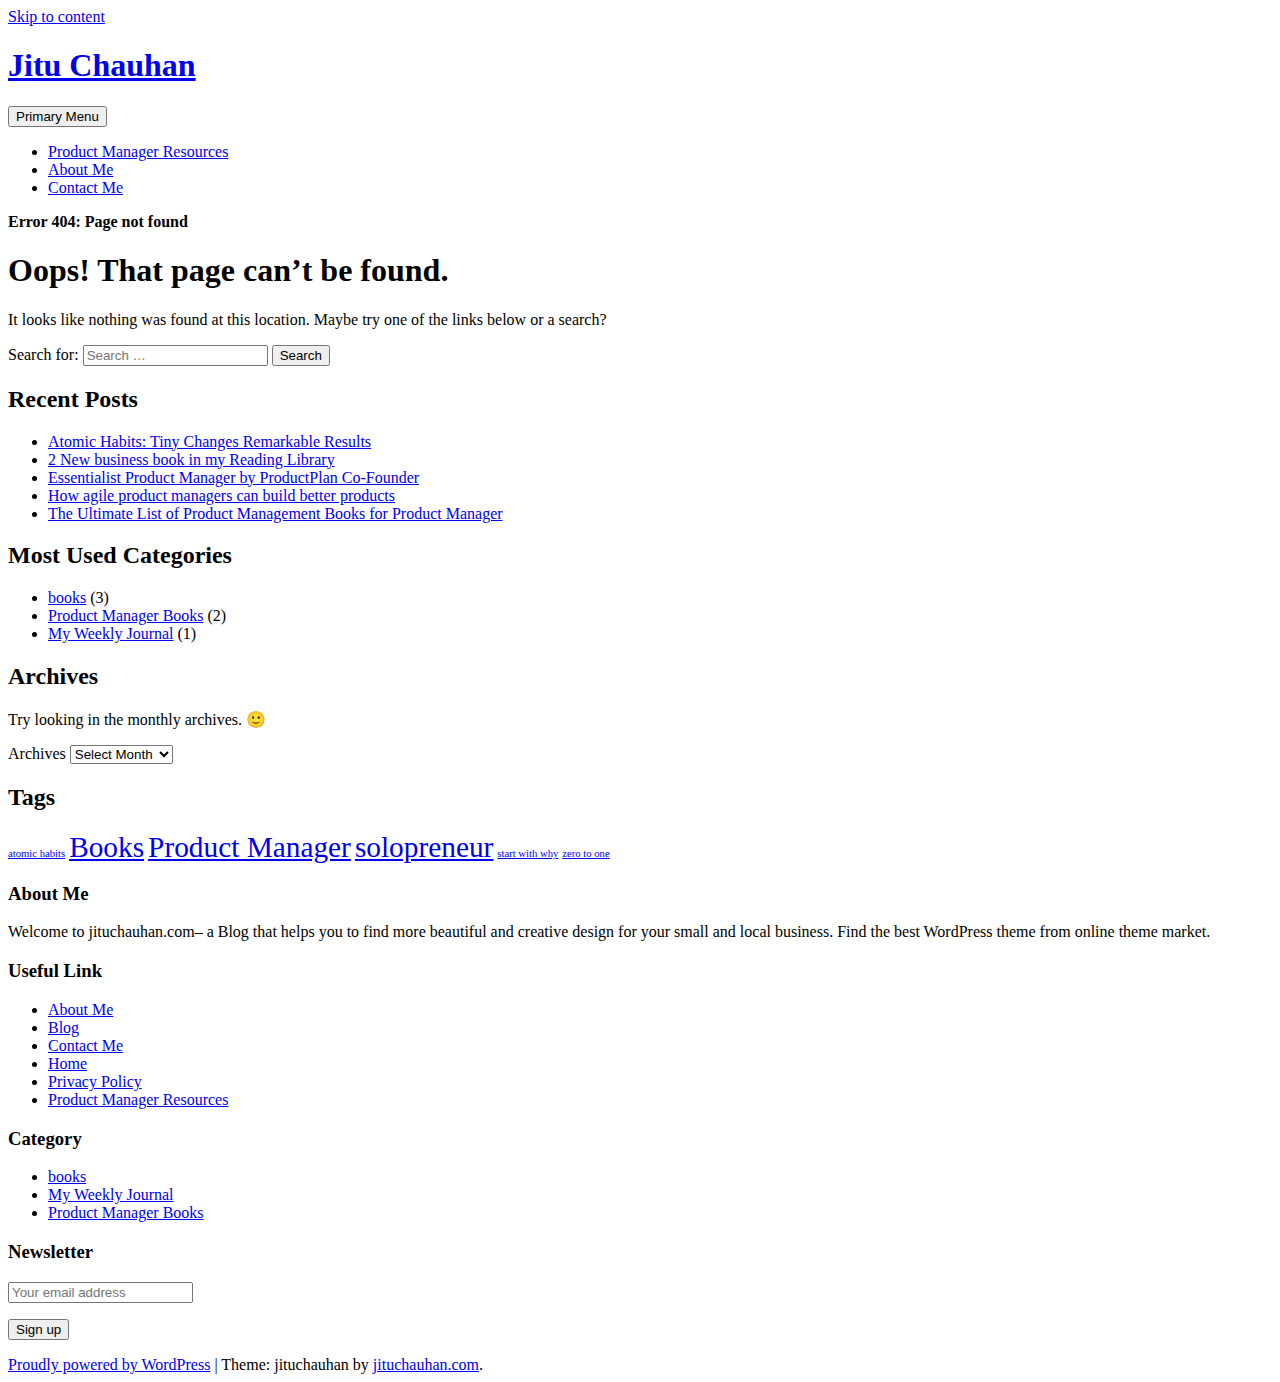
<file: images/patterns/overlay10.html>
<!DOCTYPE html>
    <html lang="en-US">

    <head>
    	
   
        <meta name="google-site-verification" content="4KqxXLPDRgArLiUh4ZFZ0BLFW6n7QN0jibkjD7lBNMg" />
        <meta charset="UTF-8">
        <meta name="viewport" content="width=device-width, initial-scale=1">
        <link rel="profile" href="http://gmpg.org/xfn/11">
        <link href="https://fonts.googleapis.com/css?family=Open+Sans:300,400,400i,600,600i,700,700i,800" rel="stylesheet">
        <meta name='robots' content='noindex, follow' />
<!-- Optimized by SG Optimizer plugin version - 5.7.20 -->
	<!-- This site is optimized with the Yoast SEO plugin v16.6.1 - https://yoast.com/wordpress/plugins/seo/ -->
	<title>Page not found - Jitu Chauhan</title>
	<meta property="og:locale" content="en_US" />
	<meta property="og:title" content="Page not found - Jitu Chauhan" />
	<meta property="og:site_name" content="Jitu Chauhan" />
	<script type="application/ld+json" class="yoast-schema-graph">{"@context":"https://schema.org","@graph":[{"@type":"WebSite","@id":"https://jituchauhan.com/#website","url":"https://jituchauhan.com/","name":"Jitu Chauhan","description":"","potentialAction":[{"@type":"SearchAction","target":{"@type":"EntryPoint","urlTemplate":"https://jituchauhan.com/?s={search_term_string}"},"query-input":"required name=search_term_string"}],"inLanguage":"en-US"}]}</script>
	<!-- / Yoast SEO plugin. -->


<link rel='dns-prefetch' href='//www.googletagmanager.com' />
<link rel='dns-prefetch' href='//maxcdn.bootstrapcdn.com' />
<link rel='dns-prefetch' href='//fonts.googleapis.com' />
<link rel='dns-prefetch' href='//s.w.org' />
<link rel="alternate" type="application/rss+xml" title="Jitu Chauhan &raquo; Feed" href="https://jituchauhan.com/feed/" />
<link rel="alternate" type="application/rss+xml" title="Jitu Chauhan &raquo; Comments Feed" href="https://jituchauhan.com/comments/feed/" />
		<script type="text/javascript">
			window._wpemojiSettings = {"baseUrl":"https:\/\/s.w.org\/images\/core\/emoji\/13.0.1\/72x72\/","ext":".png","svgUrl":"https:\/\/s.w.org\/images\/core\/emoji\/13.0.1\/svg\/","svgExt":".svg","source":{"concatemoji":"https:\/\/jituchauhan.com\/wp-includes\/js\/wp-emoji-release.min.js?ver=5.7.2"}};
			!function(e,a,t){var n,r,o,i=a.createElement("canvas"),p=i.getContext&&i.getContext("2d");function s(e,t){var a=String.fromCharCode;p.clearRect(0,0,i.width,i.height),p.fillText(a.apply(this,e),0,0);e=i.toDataURL();return p.clearRect(0,0,i.width,i.height),p.fillText(a.apply(this,t),0,0),e===i.toDataURL()}function c(e){var t=a.createElement("script");t.src=e,t.defer=t.type="text/javascript",a.getElementsByTagName("head")[0].appendChild(t)}for(o=Array("flag","emoji"),t.supports={everything:!0,everythingExceptFlag:!0},r=0;r<o.length;r++)t.supports[o[r]]=function(e){if(!p||!p.fillText)return!1;switch(p.textBaseline="top",p.font="600 32px Arial",e){case"flag":return s([127987,65039,8205,9895,65039],[127987,65039,8203,9895,65039])?!1:!s([55356,56826,55356,56819],[55356,56826,8203,55356,56819])&&!s([55356,57332,56128,56423,56128,56418,56128,56421,56128,56430,56128,56423,56128,56447],[55356,57332,8203,56128,56423,8203,56128,56418,8203,56128,56421,8203,56128,56430,8203,56128,56423,8203,56128,56447]);case"emoji":return!s([55357,56424,8205,55356,57212],[55357,56424,8203,55356,57212])}return!1}(o[r]),t.supports.everything=t.supports.everything&&t.supports[o[r]],"flag"!==o[r]&&(t.supports.everythingExceptFlag=t.supports.everythingExceptFlag&&t.supports[o[r]]);t.supports.everythingExceptFlag=t.supports.everythingExceptFlag&&!t.supports.flag,t.DOMReady=!1,t.readyCallback=function(){t.DOMReady=!0},t.supports.everything||(n=function(){t.readyCallback()},a.addEventListener?(a.addEventListener("DOMContentLoaded",n,!1),e.addEventListener("load",n,!1)):(e.attachEvent("onload",n),a.attachEvent("onreadystatechange",function(){"complete"===a.readyState&&t.readyCallback()})),(n=t.source||{}).concatemoji?c(n.concatemoji):n.wpemoji&&n.twemoji&&(c(n.twemoji),c(n.wpemoji)))}(window,document,window._wpemojiSettings);
		</script>
		<style type="text/css">
img.wp-smiley,
img.emoji {
	display: inline !important;
	border: none !important;
	box-shadow: none !important;
	height: 1em !important;
	width: 1em !important;
	margin: 0 .07em !important;
	vertical-align: -0.1em !important;
	background: none !important;
	padding: 0 !important;
}
</style>
	<link rel='stylesheet' id='wp-block-library-css'  href='https://jituchauhan.com/wp-includes/css/dist/block-library/style.min.css?ver=5.7.2' type='text/css' media='all' />
<link rel='stylesheet' id='contact-form-7-css'  href='https://jituchauhan.com/wp-content/plugins/contact-form-7/includes/css/styles.css?ver=5.4.1' type='text/css' media='all' />
<link rel='stylesheet' id='bootstrap-css'  href='https://jituchauhan.com/wp-content/themes/jituchauhan/css/bootstrap.min.css?ver=3.3.7' type='text/css' media='all' />
<link rel='stylesheet' id='jituchauhan-style-css'  href='https://jituchauhan.com/wp-content/themes/jituchauhan/style.css?ver=5.7.2' type='text/css' media='all' />
<link crossorigin="anonymous" rel='stylesheet' id='wpb-fa-css'  href='https://maxcdn.bootstrapcdn.com/font-awesome/4.4.0/css/font-awesome.min.css?ver=5.7.2' type='text/css' media='all' />
<link crossorigin="anonymous" rel='stylesheet' id=' add_google_fonts -css'  href='https://fonts.googleapis.com/css2?family=IBM+Plex+Sans%3Aital%2Cwght%400%2C100%3B0%2C200%3B0%2C300%3B0%2C400%3B0%2C500%3B0%2C600%3B0%2C700%3B1%2C100%3B1%2C200%3B1%2C300%3B1%2C400%3B1%2C500%3B1%2C600%3B1%2C700&#038;ver=5.7.2' type='text/css' media='all' />
<script type='text/javascript' src='https://jituchauhan.com/wp-includes/js/jquery/jquery.min.js?ver=3.5.1' id='jquery-core-js'></script>
<script type='text/javascript' src='https://jituchauhan.com/wp-includes/js/jquery/jquery-migrate.min.js?ver=3.3.2' id='jquery-migrate-js'></script>
<script type='text/javascript' src='https://www.googletagmanager.com/gtag/js?id=UA-92805225-1' id='google_gtagjs-js' async></script>
<script type='text/javascript' id='google_gtagjs-js-after'>
window.dataLayer = window.dataLayer || [];function gtag(){dataLayer.push(arguments);}
gtag('set', 'linker', {"domains":["jituchauhan.com"]} );
gtag("js", new Date());
gtag("set", "developer_id.dZTNiMT", true);
gtag("config", "UA-92805225-1", {"anonymize_ip":true});
</script>
<link rel="https://api.w.org/" href="https://jituchauhan.com/wp-json/" /><link rel="EditURI" type="application/rsd+xml" title="RSD" href="https://jituchauhan.com/xmlrpc.php?rsd" />
<link rel="wlwmanifest" type="application/wlwmanifest+xml" href="https://jituchauhan.com/wp-includes/wlwmanifest.xml" /> 
<meta name="generator" content="WordPress 5.7.2" />
<meta name="generator" content="Site Kit by Google 1.36.0" />	<script>
		  (function(i,s,o,g,r,a,m){i['GoogleAnalyticsObject']=r;i[r]=i[r]||function(){
		  (i[r].q=i[r].q||[]).push(arguments)},i[r].l=1*new Date();a=s.createElement(o),
		  m=s.getElementsByTagName(o)[0];a.async=1;a.src=g;m.parentNode.insertBefore(a,m)
		  })(window,document,'script','https://www.google-analytics.com/analytics.js','ga');
		
		  ga('create', 'UA-92805225-1', 'auto');
		  ga('send', 'pageview');

	</script>
        
        


    <link rel="stylesheet" type="text/css" href="http://jituchauhan.com/wp-content/plugins/template-help-featured-templates/css/style.css" />
    <link rel="stylesheet" type="text/css" href="http://jituchauhan.com/wp-content/plugins/template-help-featured-templates/css/preview.css" />
    <script type="text/javascript">
        function html_entity_decode(str) {
            var ta = document.createElement("textarea");
            ta.innerHTML=str.replace(/</g,"&lt;").replace(/>/g,"&gt;");
            toReturn = ta.value;
            ta = null;
            return toReturn
        }
    </script>
    <!-- There is no amphtml version available for this URL. --><link rel="icon" href="https://jituchauhan.com/wp-content/uploads/2017/07/cropped-jituchauhan-32x32.png" sizes="32x32" />
<link rel="icon" href="https://jituchauhan.com/wp-content/uploads/2017/07/cropped-jituchauhan-192x192.png" sizes="192x192" />
<link rel="apple-touch-icon" href="https://jituchauhan.com/wp-content/uploads/2017/07/cropped-jituchauhan-180x180.png" />
<meta name="msapplication-TileImage" content="https://jituchauhan.com/wp-content/uploads/2017/07/cropped-jituchauhan-270x270.png" />
		<!-- Google AdSense Ad --->
		<script async src="//pagead2.googlesyndication.com/pagead/js/adsbygoogle.js"></script>
<script>
  (adsbygoogle = window.adsbygoogle || []).push({
    google_ad_client: "ca-pub-2256645353903872",
    enable_page_level_ads: true
  });
</script>
    </head>

    <body class="error404 wp-custom-logo hfeed">
    	
        <div id="page" class="site">
            <div class="header">
                <div class="container">
                <div class="row">
                        <a class="skip-link screen-reader-text" href="#content">
                            Skip to content                        </a>
                        <header id="masthead" class="site-header" role="banner">
                        
                        	
                            <div class="col-md-4">
                                <div class="site-branding">
                                	
                                                                            <h1 class="site-title"><a href="https://jituchauhan.com/" rel="home">Jitu Chauhan</a></h1>
                                                                        </div>
                                <!-- .site-branding -->
                            </div>
                            <div class="col-md-8">
                                <nav id="site-navigation" class="main-navigation" role="navigation">
                                    <button class="menu-toggle" aria-controls="primary-menu" aria-expanded="false">
                                        Primary Menu                                    </button>
                                    <div class="menu-primary-menu-container"><ul id="primary-menu" class="menu"><li id="menu-item-459" class="menu-item menu-item-type-post_type menu-item-object-page menu-item-459"><a href="https://jituchauhan.com/product-manager-resources/">Product Manager Resources</a></li>
<li id="menu-item-7" class="menu-item menu-item-type-post_type menu-item-object-page menu-item-7"><a href="https://jituchauhan.com/about-me/">About Me</a></li>
<li id="menu-item-176" class="menu-item menu-item-type-post_type menu-item-object-page menu-item-176"><a href="https://jituchauhan.com/contact-me/">Contact Me</a></li>
</ul></div>                                </nav>
                                <!-- #site-navigation -->
                            </div>
                        </header>
                        <!-- #masthead -->
                    </div>
            </div>
            </div>

			<div class="container"><div class="row"><div class="col-md-12"><p id="breadcrumbs" class="breadcrumbs"><span><strong class="breadcrumb_last" aria-current="page">Error 404: Page not found</strong></span></span></p></div></div></div>

            <div class="wrapper">
                <div class="container">
                    
                    <div id="content" class="site-content">
                        <div class="row">
			
	<div id="primary" class="content-area">
		<main id="main" class="site-main" role="main">

			<section class="error-404 not-found">
				<header class="page-header">
					<h1 class="page-title">Oops! That page can&rsquo;t be found.</h1>
				</header><!-- .page-header -->

				<div class="page-content">
					<p>It looks like nothing was found at this location. Maybe try one of the links below or a search?</p>

					<form role="search" method="get" class="search-form" action="https://jituchauhan.com/">
				<label>
					<span class="screen-reader-text">Search for:</span>
					<input type="search" class="search-field" placeholder="Search &hellip;" value="" name="s" />
				</label>
				<input type="submit" class="search-submit" value="Search" />
			</form>
		<div class="widget widget_recent_entries">
		<h2 class="widgettitle">Recent Posts</h2>
		<ul>
											<li>
					<a href="https://jituchauhan.com/atomic-habits-tiny-changes-remarkable-results/">Atomic Habits: Tiny Changes Remarkable Results</a>
									</li>
											<li>
					<a href="https://jituchauhan.com/2-new-business-book-in-my-reading-library/">2 New business book in my Reading Library</a>
									</li>
											<li>
					<a href="https://jituchauhan.com/essentialist-product-manager-by-productplan-co-founder/">Essentialist Product Manager by ProductPlan Co-Founder</a>
									</li>
											<li>
					<a href="https://jituchauhan.com/how-agile-product-managers-can-build-better-products/">How agile product managers can build better products</a>
									</li>
											<li>
					<a href="https://jituchauhan.com/the-ultimate-product-management-ebook-for-product-manager/">The Ultimate List of Product Management Books for Product Manager</a>
									</li>
					</ul>

		</div>
					<div class="widget widget_categories">
						<h2 class="widget-title">Most Used Categories</h2>
						<ul>
							<li class="cat-item cat-item-61"><a href="https://jituchauhan.com/category/books/">books</a> (3)
</li>
	<li class="cat-item cat-item-63"><a href="https://jituchauhan.com/category/product-manager-books/">Product Manager Books</a> (2)
</li>
	<li class="cat-item cat-item-64"><a href="https://jituchauhan.com/category/my-weekly-journal/">My Weekly Journal</a> (1)
</li>
						</ul>
					</div><!-- .widget -->

					<div class="widget widget_archive"><h2 class="widgettitle">Archives</h2><p>Try looking in the monthly archives. 🙂</p>		<label class="screen-reader-text" for="archives-dropdown--1">Archives</label>
		<select id="archives-dropdown--1" name="archive-dropdown">
			
			<option value="">Select Month</option>
				<option value='https://jituchauhan.com/2021/03/'> March 2021 </option>
	<option value='https://jituchauhan.com/2020/10/'> October 2020 </option>
	<option value='https://jituchauhan.com/2020/07/'> July 2020 </option>
	<option value='https://jituchauhan.com/2020/04/'> April 2020 </option>

		</select>

<script type="text/javascript">
/* <![CDATA[ */
(function() {
	var dropdown = document.getElementById( "archives-dropdown--1" );
	function onSelectChange() {
		if ( dropdown.options[ dropdown.selectedIndex ].value !== '' ) {
			document.location.href = this.options[ this.selectedIndex ].value;
		}
	}
	dropdown.onchange = onSelectChange;
})();
/* ]]> */
</script>
			</div><div class="widget widget_tag_cloud"><h2 class="widgettitle">Tags</h2><div class="tagcloud"><a href="https://jituchauhan.com/tag/atomic-habits/" class="tag-cloud-link tag-link-65 tag-link-position-1" style="font-size: 8pt;" aria-label="atomic habits (1 item)">atomic habits</a>
<a href="https://jituchauhan.com/tag/books/" class="tag-cloud-link tag-link-62 tag-link-position-2" style="font-size: 22pt;" aria-label="Books (2 items)">Books</a>
<a href="https://jituchauhan.com/tag/product-manager/" class="tag-cloud-link tag-link-59 tag-link-position-3" style="font-size: 22pt;" aria-label="Product Manager (2 items)">Product Manager</a>
<a href="https://jituchauhan.com/tag/solopreneur/" class="tag-cloud-link tag-link-66 tag-link-position-4" style="font-size: 22pt;" aria-label="solopreneur (2 items)">solopreneur</a>
<a href="https://jituchauhan.com/tag/start-with-why/" class="tag-cloud-link tag-link-68 tag-link-position-5" style="font-size: 8pt;" aria-label="start with why (1 item)">start with why</a>
<a href="https://jituchauhan.com/tag/zero-to-one/" class="tag-cloud-link tag-link-67 tag-link-position-6" style="font-size: 8pt;" aria-label="zero to one (1 item)">zero to one</a></div>
</div>
				</div><!-- .page-content -->
			</section><!-- .error-404 -->

		</main><!-- #main -->
	</div><!-- #primary -->


    </div><!-- #content -->

   
</div><!-- #page -->

</div>

<div class="footer">
    	<div class="container">
        <div class="row">
		 				<div id="text-2" class="widget-container widget_text col-md-3"><h3 class="widget-title">About Me</h3>			<div class="textwidget"><p>Welcome to jituchauhan.com– a Blog that helps you to find more beautiful and creative design for your small and local business. Find the best WordPress theme from online theme market.</p>
</div>
		</div><div id="pages-2" class="widget-container widget_pages col-md-3"><h3 class="widget-title">Useful Link</h3>
			<ul>
				<li class="page_item page-item-5"><a href="https://jituchauhan.com/about-me/">About Me</a></li>
<li class="page_item page-item-222"><a href="https://jituchauhan.com/blog/">Blog</a></li>
<li class="page_item page-item-174"><a href="https://jituchauhan.com/contact-me/">Contact Me</a></li>
<li class="page_item page-item-361"><a href="https://jituchauhan.com/home/">Home</a></li>
<li class="page_item page-item-241"><a href="https://jituchauhan.com/privacy-policy/">Privacy Policy</a></li>
<li class="page_item page-item-457"><a href="https://jituchauhan.com/product-manager-resources/">Product Manager Resources</a></li>
			</ul>

			</div><div id="categories-3" class="widget-container widget_categories col-md-3"><h3 class="widget-title">Category</h3>
			<ul>
					<li class="cat-item cat-item-61"><a href="https://jituchauhan.com/category/books/">books</a>
</li>
	<li class="cat-item cat-item-64"><a href="https://jituchauhan.com/category/my-weekly-journal/">My Weekly Journal</a>
</li>
	<li class="cat-item cat-item-63"><a href="https://jituchauhan.com/category/product-manager-books/">Product Manager Books</a>
</li>
			</ul>

			</div><div id="mc4wp_form_widget-3" class="widget-container widget_mc4wp_form_widget col-md-3"><h3 class="widget-title">Newsletter</h3><script>(function() {
	window.mc4wp = window.mc4wp || {
		listeners: [],
		forms: {
			on: function(evt, cb) {
				window.mc4wp.listeners.push(
					{
						event   : evt,
						callback: cb
					}
				);
			}
		}
	}
})();
</script><!-- Mailchimp for WordPress v4.8.6 - https://wordpress.org/plugins/mailchimp-for-wp/ --><form id="mc4wp-form-1" class="mc4wp-form mc4wp-form-277" method="post" data-id="277" data-name="Subscriber For Update" ><div class="mc4wp-form-fields"><p>
	<label></label>
	<input type="email" name="EMAIL" placeholder="Your email address" required/>
</p>

<p>
	<input type="submit" value="Sign up" />
</p></div><label style="display: none !important;">Leave this field empty if you're human: <input type="text" name="_mc4wp_honeypot" value="" tabindex="-1" autocomplete="off" /></label><input type="hidden" name="_mc4wp_timestamp" value="1625816061" /><input type="hidden" name="_mc4wp_form_id" value="277" /><input type="hidden" name="_mc4wp_form_element_id" value="mc4wp-form-1" /><div class="mc4wp-response"></div></form><!-- / Mailchimp for WordPress Plugin --></div>		 			</div>
    		<div class="row">
    			<div class="col-lg-12 col-md-12 col-sm-12 col-xs-12">
    				 <footer id="colophon" class="site-footer" role="contentinfo">
        <div class="site-info">
            <a href="https://wordpress.org/">Proudly powered by WordPress</a>
            <span class="sep"> | </span>
            Theme: jituchauhan by <a href="http://jituchauhan.com/" rel="designer" class="">jituchauhan.com</a>.        </div><!-- .site-info -->
         	
    </footer><!-- #colophon -->
    			</div>
    		</div>
    	</div>
</div>
<script>(function() {function maybePrefixUrlField() {
	if (this.value.trim() !== '' && this.value.indexOf('http') !== 0) {
		this.value = "http://" + this.value;
	}
}

var urlFields = document.querySelectorAll('.mc4wp-form input[type="url"]');
if (urlFields) {
	for (var j=0; j < urlFields.length; j++) {
		urlFields[j].addEventListener('blur', maybePrefixUrlField);
	}
}
})();</script><script type='text/javascript' src='https://jituchauhan.com/wp-includes/js/dist/vendor/wp-polyfill.min.js?ver=7.4.4' id='wp-polyfill-js'></script>
<script type='text/javascript' id='wp-polyfill-js-after'>
( 'fetch' in window ) || document.write( '<script src="https://jituchauhan.com/wp-includes/js/dist/vendor/wp-polyfill-fetch.min.js?ver=3.0.0"></scr' + 'ipt>' );( document.contains ) || document.write( '<script src="https://jituchauhan.com/wp-includes/js/dist/vendor/wp-polyfill-node-contains.min.js?ver=3.42.0"></scr' + 'ipt>' );( window.DOMRect ) || document.write( '<script src="https://jituchauhan.com/wp-includes/js/dist/vendor/wp-polyfill-dom-rect.min.js?ver=3.42.0"></scr' + 'ipt>' );( window.URL && window.URL.prototype && window.URLSearchParams ) || document.write( '<script src="https://jituchauhan.com/wp-includes/js/dist/vendor/wp-polyfill-url.min.js?ver=3.6.4"></scr' + 'ipt>' );( window.FormData && window.FormData.prototype.keys ) || document.write( '<script src="https://jituchauhan.com/wp-includes/js/dist/vendor/wp-polyfill-formdata.min.js?ver=3.0.12"></scr' + 'ipt>' );( Element.prototype.matches && Element.prototype.closest ) || document.write( '<script src="https://jituchauhan.com/wp-includes/js/dist/vendor/wp-polyfill-element-closest.min.js?ver=2.0.2"></scr' + 'ipt>' );( 'objectFit' in document.documentElement.style ) || document.write( '<script src="https://jituchauhan.com/wp-includes/js/dist/vendor/wp-polyfill-object-fit.min.js?ver=2.3.4"></scr' + 'ipt>' );
</script>
<script type='text/javascript' id='contact-form-7-js-extra'>
/* <![CDATA[ */
var wpcf7 = {"api":{"root":"https:\/\/jituchauhan.com\/wp-json\/","namespace":"contact-form-7\/v1"}};
/* ]]> */
</script>
<script type='text/javascript' src='https://jituchauhan.com/wp-content/plugins/contact-form-7/includes/js/index.js?ver=5.4.1' id='contact-form-7-js'></script>
<script type='text/javascript' src='https://jituchauhan.com/wp-content/themes/jituchauhan/js/bootstrap.min.js?ver=3.3.7' id='bootstrapjs-js'></script>
<script type='text/javascript' src='https://jituchauhan.com/wp-content/themes/jituchauhan/js/navigation.js?ver=20151215' id='jituchauhan-navigation-js'></script>
<script type='text/javascript' src='https://jituchauhan.com/wp-content/themes/jituchauhan/js/skip-link-focus-fix.js?ver=20151215' id='jituchauhan-skip-link-focus-fix-js'></script>
<script type='text/javascript' src='https://jituchauhan.com/wp-includes/js/wp-embed.min.js?ver=5.7.2' id='wp-embed-js'></script>
<script type='text/javascript' defer src='https://jituchauhan.com/wp-content/plugins/mailchimp-for-wp/assets/js/forms.js?ver=4.8.6' id='mc4wp-forms-api-js'></script>

</body>
</html>
</file>
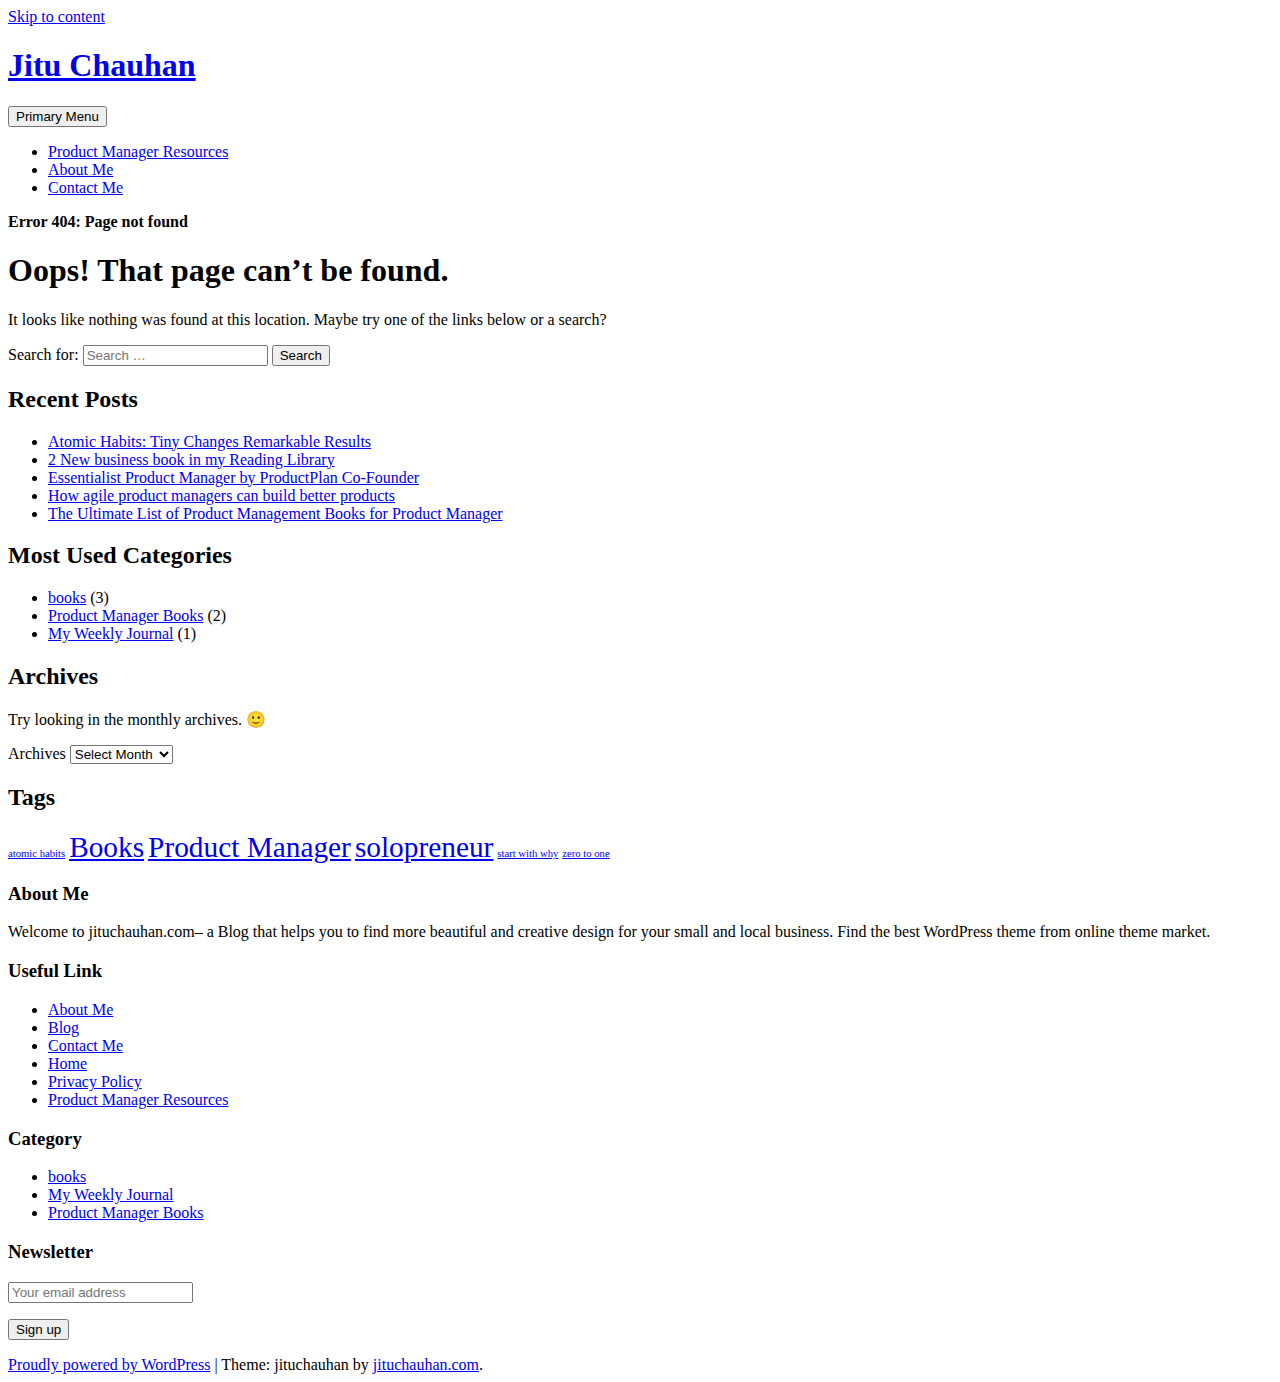
<file: images/patterns/overlay2.html>
<!DOCTYPE html>
    <html lang="en-US">

    <head>
    	
   
        <meta name="google-site-verification" content="4KqxXLPDRgArLiUh4ZFZ0BLFW6n7QN0jibkjD7lBNMg" />
        <meta charset="UTF-8">
        <meta name="viewport" content="width=device-width, initial-scale=1">
        <link rel="profile" href="http://gmpg.org/xfn/11">
        <link href="https://fonts.googleapis.com/css?family=Open+Sans:300,400,400i,600,600i,700,700i,800" rel="stylesheet">
        <meta name='robots' content='noindex, follow' />
<!-- Optimized by SG Optimizer plugin version - 5.7.20 -->
	<!-- This site is optimized with the Yoast SEO plugin v16.6.1 - https://yoast.com/wordpress/plugins/seo/ -->
	<title>Page not found - Jitu Chauhan</title>
	<meta property="og:locale" content="en_US" />
	<meta property="og:title" content="Page not found - Jitu Chauhan" />
	<meta property="og:site_name" content="Jitu Chauhan" />
	<script type="application/ld+json" class="yoast-schema-graph">{"@context":"https://schema.org","@graph":[{"@type":"WebSite","@id":"https://jituchauhan.com/#website","url":"https://jituchauhan.com/","name":"Jitu Chauhan","description":"","potentialAction":[{"@type":"SearchAction","target":{"@type":"EntryPoint","urlTemplate":"https://jituchauhan.com/?s={search_term_string}"},"query-input":"required name=search_term_string"}],"inLanguage":"en-US"}]}</script>
	<!-- / Yoast SEO plugin. -->


<link rel='dns-prefetch' href='//www.googletagmanager.com' />
<link rel='dns-prefetch' href='//maxcdn.bootstrapcdn.com' />
<link rel='dns-prefetch' href='//fonts.googleapis.com' />
<link rel='dns-prefetch' href='//s.w.org' />
<link rel="alternate" type="application/rss+xml" title="Jitu Chauhan &raquo; Feed" href="https://jituchauhan.com/feed/" />
<link rel="alternate" type="application/rss+xml" title="Jitu Chauhan &raquo; Comments Feed" href="https://jituchauhan.com/comments/feed/" />
		<script type="text/javascript">
			window._wpemojiSettings = {"baseUrl":"https:\/\/s.w.org\/images\/core\/emoji\/13.0.1\/72x72\/","ext":".png","svgUrl":"https:\/\/s.w.org\/images\/core\/emoji\/13.0.1\/svg\/","svgExt":".svg","source":{"concatemoji":"https:\/\/jituchauhan.com\/wp-includes\/js\/wp-emoji-release.min.js?ver=5.7.2"}};
			!function(e,a,t){var n,r,o,i=a.createElement("canvas"),p=i.getContext&&i.getContext("2d");function s(e,t){var a=String.fromCharCode;p.clearRect(0,0,i.width,i.height),p.fillText(a.apply(this,e),0,0);e=i.toDataURL();return p.clearRect(0,0,i.width,i.height),p.fillText(a.apply(this,t),0,0),e===i.toDataURL()}function c(e){var t=a.createElement("script");t.src=e,t.defer=t.type="text/javascript",a.getElementsByTagName("head")[0].appendChild(t)}for(o=Array("flag","emoji"),t.supports={everything:!0,everythingExceptFlag:!0},r=0;r<o.length;r++)t.supports[o[r]]=function(e){if(!p||!p.fillText)return!1;switch(p.textBaseline="top",p.font="600 32px Arial",e){case"flag":return s([127987,65039,8205,9895,65039],[127987,65039,8203,9895,65039])?!1:!s([55356,56826,55356,56819],[55356,56826,8203,55356,56819])&&!s([55356,57332,56128,56423,56128,56418,56128,56421,56128,56430,56128,56423,56128,56447],[55356,57332,8203,56128,56423,8203,56128,56418,8203,56128,56421,8203,56128,56430,8203,56128,56423,8203,56128,56447]);case"emoji":return!s([55357,56424,8205,55356,57212],[55357,56424,8203,55356,57212])}return!1}(o[r]),t.supports.everything=t.supports.everything&&t.supports[o[r]],"flag"!==o[r]&&(t.supports.everythingExceptFlag=t.supports.everythingExceptFlag&&t.supports[o[r]]);t.supports.everythingExceptFlag=t.supports.everythingExceptFlag&&!t.supports.flag,t.DOMReady=!1,t.readyCallback=function(){t.DOMReady=!0},t.supports.everything||(n=function(){t.readyCallback()},a.addEventListener?(a.addEventListener("DOMContentLoaded",n,!1),e.addEventListener("load",n,!1)):(e.attachEvent("onload",n),a.attachEvent("onreadystatechange",function(){"complete"===a.readyState&&t.readyCallback()})),(n=t.source||{}).concatemoji?c(n.concatemoji):n.wpemoji&&n.twemoji&&(c(n.twemoji),c(n.wpemoji)))}(window,document,window._wpemojiSettings);
		</script>
		<style type="text/css">
img.wp-smiley,
img.emoji {
	display: inline !important;
	border: none !important;
	box-shadow: none !important;
	height: 1em !important;
	width: 1em !important;
	margin: 0 .07em !important;
	vertical-align: -0.1em !important;
	background: none !important;
	padding: 0 !important;
}
</style>
	<link rel='stylesheet' id='wp-block-library-css'  href='https://jituchauhan.com/wp-includes/css/dist/block-library/style.min.css?ver=5.7.2' type='text/css' media='all' />
<link rel='stylesheet' id='contact-form-7-css'  href='https://jituchauhan.com/wp-content/plugins/contact-form-7/includes/css/styles.css?ver=5.4.1' type='text/css' media='all' />
<link rel='stylesheet' id='bootstrap-css'  href='https://jituchauhan.com/wp-content/themes/jituchauhan/css/bootstrap.min.css?ver=3.3.7' type='text/css' media='all' />
<link rel='stylesheet' id='jituchauhan-style-css'  href='https://jituchauhan.com/wp-content/themes/jituchauhan/style.css?ver=5.7.2' type='text/css' media='all' />
<link crossorigin="anonymous" rel='stylesheet' id='wpb-fa-css'  href='https://maxcdn.bootstrapcdn.com/font-awesome/4.4.0/css/font-awesome.min.css?ver=5.7.2' type='text/css' media='all' />
<link crossorigin="anonymous" rel='stylesheet' id=' add_google_fonts -css'  href='https://fonts.googleapis.com/css2?family=IBM+Plex+Sans%3Aital%2Cwght%400%2C100%3B0%2C200%3B0%2C300%3B0%2C400%3B0%2C500%3B0%2C600%3B0%2C700%3B1%2C100%3B1%2C200%3B1%2C300%3B1%2C400%3B1%2C500%3B1%2C600%3B1%2C700&#038;ver=5.7.2' type='text/css' media='all' />
<script type='text/javascript' src='https://jituchauhan.com/wp-includes/js/jquery/jquery.min.js?ver=3.5.1' id='jquery-core-js'></script>
<script type='text/javascript' src='https://jituchauhan.com/wp-includes/js/jquery/jquery-migrate.min.js?ver=3.3.2' id='jquery-migrate-js'></script>
<script type='text/javascript' src='https://www.googletagmanager.com/gtag/js?id=UA-92805225-1' id='google_gtagjs-js' async></script>
<script type='text/javascript' id='google_gtagjs-js-after'>
window.dataLayer = window.dataLayer || [];function gtag(){dataLayer.push(arguments);}
gtag('set', 'linker', {"domains":["jituchauhan.com"]} );
gtag("js", new Date());
gtag("set", "developer_id.dZTNiMT", true);
gtag("config", "UA-92805225-1", {"anonymize_ip":true});
</script>
<link rel="https://api.w.org/" href="https://jituchauhan.com/wp-json/" /><link rel="EditURI" type="application/rsd+xml" title="RSD" href="https://jituchauhan.com/xmlrpc.php?rsd" />
<link rel="wlwmanifest" type="application/wlwmanifest+xml" href="https://jituchauhan.com/wp-includes/wlwmanifest.xml" /> 
<meta name="generator" content="WordPress 5.7.2" />
<meta name="generator" content="Site Kit by Google 1.36.0" />	<script>
		  (function(i,s,o,g,r,a,m){i['GoogleAnalyticsObject']=r;i[r]=i[r]||function(){
		  (i[r].q=i[r].q||[]).push(arguments)},i[r].l=1*new Date();a=s.createElement(o),
		  m=s.getElementsByTagName(o)[0];a.async=1;a.src=g;m.parentNode.insertBefore(a,m)
		  })(window,document,'script','https://www.google-analytics.com/analytics.js','ga');
		
		  ga('create', 'UA-92805225-1', 'auto');
		  ga('send', 'pageview');

	</script>
        
        


    <link rel="stylesheet" type="text/css" href="http://jituchauhan.com/wp-content/plugins/template-help-featured-templates/css/style.css" />
    <link rel="stylesheet" type="text/css" href="http://jituchauhan.com/wp-content/plugins/template-help-featured-templates/css/preview.css" />
    <script type="text/javascript">
        function html_entity_decode(str) {
            var ta = document.createElement("textarea");
            ta.innerHTML=str.replace(/</g,"&lt;").replace(/>/g,"&gt;");
            toReturn = ta.value;
            ta = null;
            return toReturn
        }
    </script>
    <!-- There is no amphtml version available for this URL. --><link rel="icon" href="https://jituchauhan.com/wp-content/uploads/2017/07/cropped-jituchauhan-32x32.png" sizes="32x32" />
<link rel="icon" href="https://jituchauhan.com/wp-content/uploads/2017/07/cropped-jituchauhan-192x192.png" sizes="192x192" />
<link rel="apple-touch-icon" href="https://jituchauhan.com/wp-content/uploads/2017/07/cropped-jituchauhan-180x180.png" />
<meta name="msapplication-TileImage" content="https://jituchauhan.com/wp-content/uploads/2017/07/cropped-jituchauhan-270x270.png" />
		<!-- Google AdSense Ad --->
		<script async src="//pagead2.googlesyndication.com/pagead/js/adsbygoogle.js"></script>
<script>
  (adsbygoogle = window.adsbygoogle || []).push({
    google_ad_client: "ca-pub-2256645353903872",
    enable_page_level_ads: true
  });
</script>
    </head>

    <body class="error404 wp-custom-logo hfeed">
    	
        <div id="page" class="site">
            <div class="header">
                <div class="container">
                <div class="row">
                        <a class="skip-link screen-reader-text" href="#content">
                            Skip to content                        </a>
                        <header id="masthead" class="site-header" role="banner">
                        
                        	
                            <div class="col-md-4">
                                <div class="site-branding">
                                	
                                                                            <h1 class="site-title"><a href="https://jituchauhan.com/" rel="home">Jitu Chauhan</a></h1>
                                                                        </div>
                                <!-- .site-branding -->
                            </div>
                            <div class="col-md-8">
                                <nav id="site-navigation" class="main-navigation" role="navigation">
                                    <button class="menu-toggle" aria-controls="primary-menu" aria-expanded="false">
                                        Primary Menu                                    </button>
                                    <div class="menu-primary-menu-container"><ul id="primary-menu" class="menu"><li id="menu-item-459" class="menu-item menu-item-type-post_type menu-item-object-page menu-item-459"><a href="https://jituchauhan.com/product-manager-resources/">Product Manager Resources</a></li>
<li id="menu-item-7" class="menu-item menu-item-type-post_type menu-item-object-page menu-item-7"><a href="https://jituchauhan.com/about-me/">About Me</a></li>
<li id="menu-item-176" class="menu-item menu-item-type-post_type menu-item-object-page menu-item-176"><a href="https://jituchauhan.com/contact-me/">Contact Me</a></li>
</ul></div>                                </nav>
                                <!-- #site-navigation -->
                            </div>
                        </header>
                        <!-- #masthead -->
                    </div>
            </div>
            </div>

			<div class="container"><div class="row"><div class="col-md-12"><p id="breadcrumbs" class="breadcrumbs"><span><strong class="breadcrumb_last" aria-current="page">Error 404: Page not found</strong></span></span></p></div></div></div>

            <div class="wrapper">
                <div class="container">
                    
                    <div id="content" class="site-content">
                        <div class="row">
			
	<div id="primary" class="content-area">
		<main id="main" class="site-main" role="main">

			<section class="error-404 not-found">
				<header class="page-header">
					<h1 class="page-title">Oops! That page can&rsquo;t be found.</h1>
				</header><!-- .page-header -->

				<div class="page-content">
					<p>It looks like nothing was found at this location. Maybe try one of the links below or a search?</p>

					<form role="search" method="get" class="search-form" action="https://jituchauhan.com/">
				<label>
					<span class="screen-reader-text">Search for:</span>
					<input type="search" class="search-field" placeholder="Search &hellip;" value="" name="s" />
				</label>
				<input type="submit" class="search-submit" value="Search" />
			</form>
		<div class="widget widget_recent_entries">
		<h2 class="widgettitle">Recent Posts</h2>
		<ul>
											<li>
					<a href="https://jituchauhan.com/atomic-habits-tiny-changes-remarkable-results/">Atomic Habits: Tiny Changes Remarkable Results</a>
									</li>
											<li>
					<a href="https://jituchauhan.com/2-new-business-book-in-my-reading-library/">2 New business book in my Reading Library</a>
									</li>
											<li>
					<a href="https://jituchauhan.com/essentialist-product-manager-by-productplan-co-founder/">Essentialist Product Manager by ProductPlan Co-Founder</a>
									</li>
											<li>
					<a href="https://jituchauhan.com/how-agile-product-managers-can-build-better-products/">How agile product managers can build better products</a>
									</li>
											<li>
					<a href="https://jituchauhan.com/the-ultimate-product-management-ebook-for-product-manager/">The Ultimate List of Product Management Books for Product Manager</a>
									</li>
					</ul>

		</div>
					<div class="widget widget_categories">
						<h2 class="widget-title">Most Used Categories</h2>
						<ul>
							<li class="cat-item cat-item-61"><a href="https://jituchauhan.com/category/books/">books</a> (3)
</li>
	<li class="cat-item cat-item-63"><a href="https://jituchauhan.com/category/product-manager-books/">Product Manager Books</a> (2)
</li>
	<li class="cat-item cat-item-64"><a href="https://jituchauhan.com/category/my-weekly-journal/">My Weekly Journal</a> (1)
</li>
						</ul>
					</div><!-- .widget -->

					<div class="widget widget_archive"><h2 class="widgettitle">Archives</h2><p>Try looking in the monthly archives. 🙂</p>		<label class="screen-reader-text" for="archives-dropdown--1">Archives</label>
		<select id="archives-dropdown--1" name="archive-dropdown">
			
			<option value="">Select Month</option>
				<option value='https://jituchauhan.com/2021/03/'> March 2021 </option>
	<option value='https://jituchauhan.com/2020/10/'> October 2020 </option>
	<option value='https://jituchauhan.com/2020/07/'> July 2020 </option>
	<option value='https://jituchauhan.com/2020/04/'> April 2020 </option>

		</select>

<script type="text/javascript">
/* <![CDATA[ */
(function() {
	var dropdown = document.getElementById( "archives-dropdown--1" );
	function onSelectChange() {
		if ( dropdown.options[ dropdown.selectedIndex ].value !== '' ) {
			document.location.href = this.options[ this.selectedIndex ].value;
		}
	}
	dropdown.onchange = onSelectChange;
})();
/* ]]> */
</script>
			</div><div class="widget widget_tag_cloud"><h2 class="widgettitle">Tags</h2><div class="tagcloud"><a href="https://jituchauhan.com/tag/atomic-habits/" class="tag-cloud-link tag-link-65 tag-link-position-1" style="font-size: 8pt;" aria-label="atomic habits (1 item)">atomic habits</a>
<a href="https://jituchauhan.com/tag/books/" class="tag-cloud-link tag-link-62 tag-link-position-2" style="font-size: 22pt;" aria-label="Books (2 items)">Books</a>
<a href="https://jituchauhan.com/tag/product-manager/" class="tag-cloud-link tag-link-59 tag-link-position-3" style="font-size: 22pt;" aria-label="Product Manager (2 items)">Product Manager</a>
<a href="https://jituchauhan.com/tag/solopreneur/" class="tag-cloud-link tag-link-66 tag-link-position-4" style="font-size: 22pt;" aria-label="solopreneur (2 items)">solopreneur</a>
<a href="https://jituchauhan.com/tag/start-with-why/" class="tag-cloud-link tag-link-68 tag-link-position-5" style="font-size: 8pt;" aria-label="start with why (1 item)">start with why</a>
<a href="https://jituchauhan.com/tag/zero-to-one/" class="tag-cloud-link tag-link-67 tag-link-position-6" style="font-size: 8pt;" aria-label="zero to one (1 item)">zero to one</a></div>
</div>
				</div><!-- .page-content -->
			</section><!-- .error-404 -->

		</main><!-- #main -->
	</div><!-- #primary -->


    </div><!-- #content -->

   
</div><!-- #page -->

</div>

<div class="footer">
    	<div class="container">
        <div class="row">
		 				<div id="text-2" class="widget-container widget_text col-md-3"><h3 class="widget-title">About Me</h3>			<div class="textwidget"><p>Welcome to jituchauhan.com– a Blog that helps you to find more beautiful and creative design for your small and local business. Find the best WordPress theme from online theme market.</p>
</div>
		</div><div id="pages-2" class="widget-container widget_pages col-md-3"><h3 class="widget-title">Useful Link</h3>
			<ul>
				<li class="page_item page-item-5"><a href="https://jituchauhan.com/about-me/">About Me</a></li>
<li class="page_item page-item-222"><a href="https://jituchauhan.com/blog/">Blog</a></li>
<li class="page_item page-item-174"><a href="https://jituchauhan.com/contact-me/">Contact Me</a></li>
<li class="page_item page-item-361"><a href="https://jituchauhan.com/home/">Home</a></li>
<li class="page_item page-item-241"><a href="https://jituchauhan.com/privacy-policy/">Privacy Policy</a></li>
<li class="page_item page-item-457"><a href="https://jituchauhan.com/product-manager-resources/">Product Manager Resources</a></li>
			</ul>

			</div><div id="categories-3" class="widget-container widget_categories col-md-3"><h3 class="widget-title">Category</h3>
			<ul>
					<li class="cat-item cat-item-61"><a href="https://jituchauhan.com/category/books/">books</a>
</li>
	<li class="cat-item cat-item-64"><a href="https://jituchauhan.com/category/my-weekly-journal/">My Weekly Journal</a>
</li>
	<li class="cat-item cat-item-63"><a href="https://jituchauhan.com/category/product-manager-books/">Product Manager Books</a>
</li>
			</ul>

			</div><div id="mc4wp_form_widget-3" class="widget-container widget_mc4wp_form_widget col-md-3"><h3 class="widget-title">Newsletter</h3><script>(function() {
	window.mc4wp = window.mc4wp || {
		listeners: [],
		forms: {
			on: function(evt, cb) {
				window.mc4wp.listeners.push(
					{
						event   : evt,
						callback: cb
					}
				);
			}
		}
	}
})();
</script><!-- Mailchimp for WordPress v4.8.6 - https://wordpress.org/plugins/mailchimp-for-wp/ --><form id="mc4wp-form-1" class="mc4wp-form mc4wp-form-277" method="post" data-id="277" data-name="Subscriber For Update" ><div class="mc4wp-form-fields"><p>
	<label></label>
	<input type="email" name="EMAIL" placeholder="Your email address" required/>
</p>

<p>
	<input type="submit" value="Sign up" />
</p></div><label style="display: none !important;">Leave this field empty if you're human: <input type="text" name="_mc4wp_honeypot" value="" tabindex="-1" autocomplete="off" /></label><input type="hidden" name="_mc4wp_timestamp" value="1625816054" /><input type="hidden" name="_mc4wp_form_id" value="277" /><input type="hidden" name="_mc4wp_form_element_id" value="mc4wp-form-1" /><div class="mc4wp-response"></div></form><!-- / Mailchimp for WordPress Plugin --></div>		 			</div>
    		<div class="row">
    			<div class="col-lg-12 col-md-12 col-sm-12 col-xs-12">
    				 <footer id="colophon" class="site-footer" role="contentinfo">
        <div class="site-info">
            <a href="https://wordpress.org/">Proudly powered by WordPress</a>
            <span class="sep"> | </span>
            Theme: jituchauhan by <a href="http://jituchauhan.com/" rel="designer" class="">jituchauhan.com</a>.        </div><!-- .site-info -->
         	
    </footer><!-- #colophon -->
    			</div>
    		</div>
    	</div>
</div>
<script>(function() {function maybePrefixUrlField() {
	if (this.value.trim() !== '' && this.value.indexOf('http') !== 0) {
		this.value = "http://" + this.value;
	}
}

var urlFields = document.querySelectorAll('.mc4wp-form input[type="url"]');
if (urlFields) {
	for (var j=0; j < urlFields.length; j++) {
		urlFields[j].addEventListener('blur', maybePrefixUrlField);
	}
}
})();</script><script type='text/javascript' src='https://jituchauhan.com/wp-includes/js/dist/vendor/wp-polyfill.min.js?ver=7.4.4' id='wp-polyfill-js'></script>
<script type='text/javascript' id='wp-polyfill-js-after'>
( 'fetch' in window ) || document.write( '<script src="https://jituchauhan.com/wp-includes/js/dist/vendor/wp-polyfill-fetch.min.js?ver=3.0.0"></scr' + 'ipt>' );( document.contains ) || document.write( '<script src="https://jituchauhan.com/wp-includes/js/dist/vendor/wp-polyfill-node-contains.min.js?ver=3.42.0"></scr' + 'ipt>' );( window.DOMRect ) || document.write( '<script src="https://jituchauhan.com/wp-includes/js/dist/vendor/wp-polyfill-dom-rect.min.js?ver=3.42.0"></scr' + 'ipt>' );( window.URL && window.URL.prototype && window.URLSearchParams ) || document.write( '<script src="https://jituchauhan.com/wp-includes/js/dist/vendor/wp-polyfill-url.min.js?ver=3.6.4"></scr' + 'ipt>' );( window.FormData && window.FormData.prototype.keys ) || document.write( '<script src="https://jituchauhan.com/wp-includes/js/dist/vendor/wp-polyfill-formdata.min.js?ver=3.0.12"></scr' + 'ipt>' );( Element.prototype.matches && Element.prototype.closest ) || document.write( '<script src="https://jituchauhan.com/wp-includes/js/dist/vendor/wp-polyfill-element-closest.min.js?ver=2.0.2"></scr' + 'ipt>' );( 'objectFit' in document.documentElement.style ) || document.write( '<script src="https://jituchauhan.com/wp-includes/js/dist/vendor/wp-polyfill-object-fit.min.js?ver=2.3.4"></scr' + 'ipt>' );
</script>
<script type='text/javascript' id='contact-form-7-js-extra'>
/* <![CDATA[ */
var wpcf7 = {"api":{"root":"https:\/\/jituchauhan.com\/wp-json\/","namespace":"contact-form-7\/v1"}};
/* ]]> */
</script>
<script type='text/javascript' src='https://jituchauhan.com/wp-content/plugins/contact-form-7/includes/js/index.js?ver=5.4.1' id='contact-form-7-js'></script>
<script type='text/javascript' src='https://jituchauhan.com/wp-content/themes/jituchauhan/js/bootstrap.min.js?ver=3.3.7' id='bootstrapjs-js'></script>
<script type='text/javascript' src='https://jituchauhan.com/wp-content/themes/jituchauhan/js/navigation.js?ver=20151215' id='jituchauhan-navigation-js'></script>
<script type='text/javascript' src='https://jituchauhan.com/wp-content/themes/jituchauhan/js/skip-link-focus-fix.js?ver=20151215' id='jituchauhan-skip-link-focus-fix-js'></script>
<script type='text/javascript' src='https://jituchauhan.com/wp-includes/js/wp-embed.min.js?ver=5.7.2' id='wp-embed-js'></script>
<script type='text/javascript' defer src='https://jituchauhan.com/wp-content/plugins/mailchimp-for-wp/assets/js/forms.js?ver=4.8.6' id='mc4wp-forms-api-js'></script>

</body>
</html>
</file>
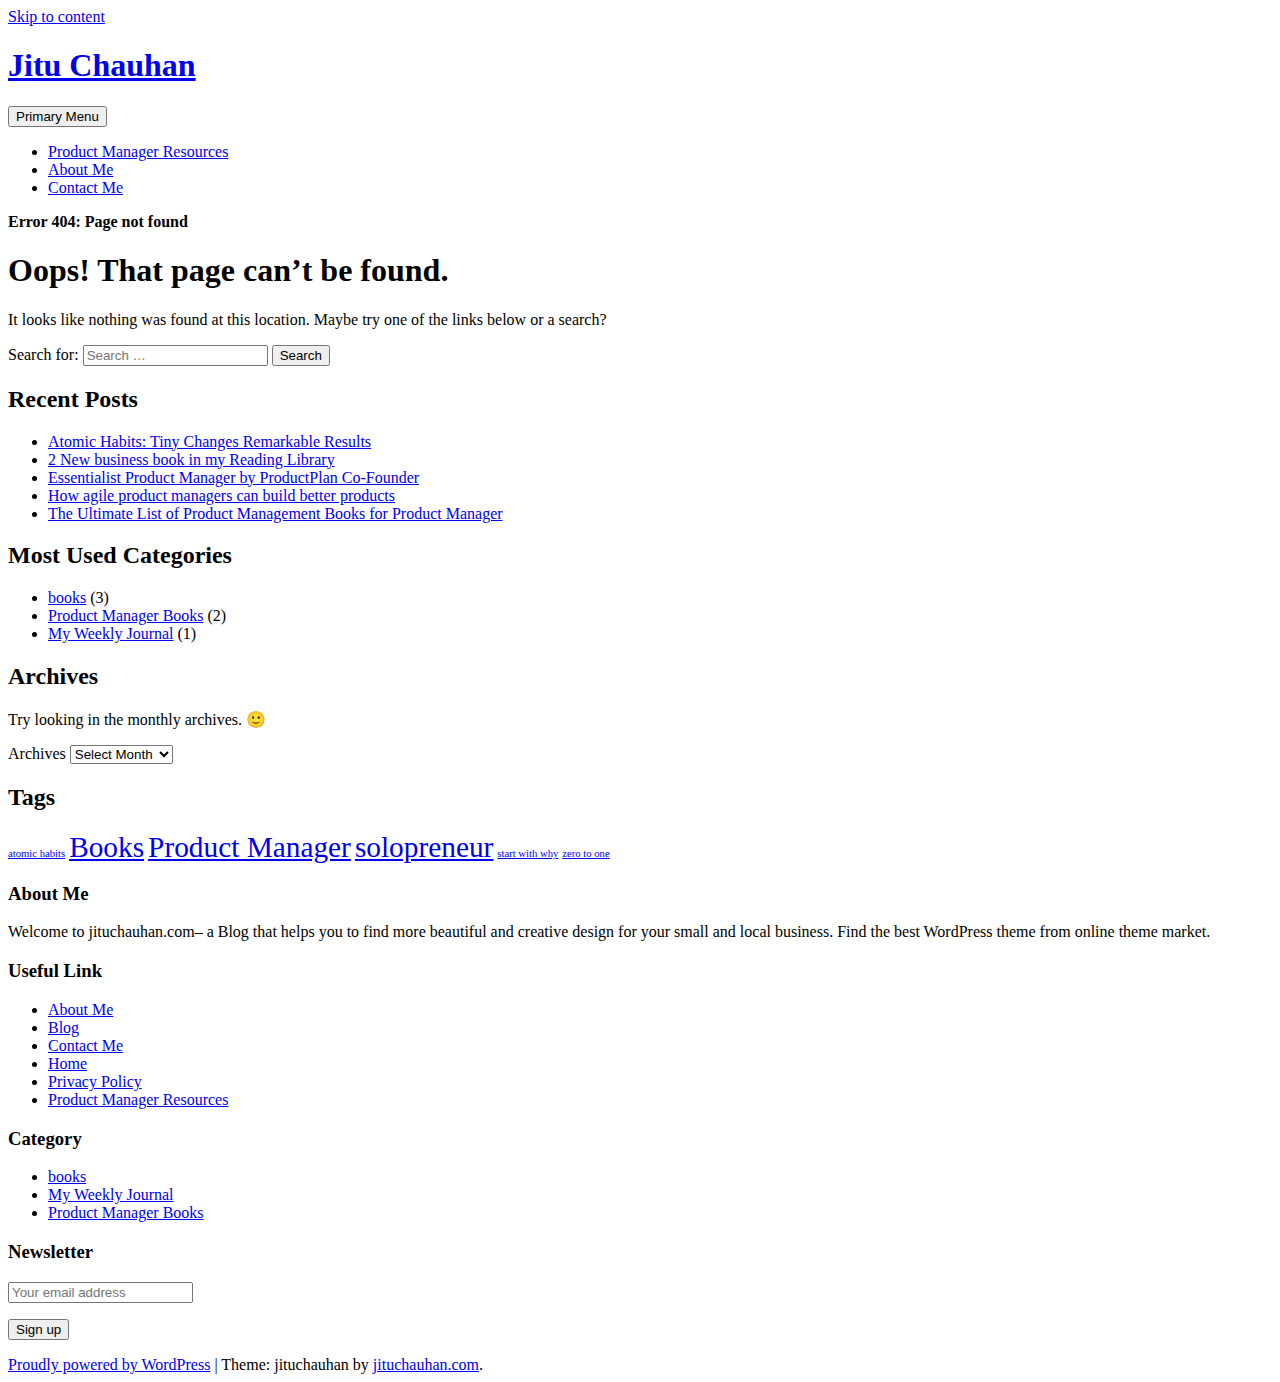
<file: images/patterns/overlay3.html>
<!DOCTYPE html>
    <html lang="en-US">

    <head>
    	
   
        <meta name="google-site-verification" content="4KqxXLPDRgArLiUh4ZFZ0BLFW6n7QN0jibkjD7lBNMg" />
        <meta charset="UTF-8">
        <meta name="viewport" content="width=device-width, initial-scale=1">
        <link rel="profile" href="http://gmpg.org/xfn/11">
        <link href="https://fonts.googleapis.com/css?family=Open+Sans:300,400,400i,600,600i,700,700i,800" rel="stylesheet">
        <meta name='robots' content='noindex, follow' />
<!-- Optimized by SG Optimizer plugin version - 5.7.20 -->
	<!-- This site is optimized with the Yoast SEO plugin v16.6.1 - https://yoast.com/wordpress/plugins/seo/ -->
	<title>Page not found - Jitu Chauhan</title>
	<meta property="og:locale" content="en_US" />
	<meta property="og:title" content="Page not found - Jitu Chauhan" />
	<meta property="og:site_name" content="Jitu Chauhan" />
	<script type="application/ld+json" class="yoast-schema-graph">{"@context":"https://schema.org","@graph":[{"@type":"WebSite","@id":"https://jituchauhan.com/#website","url":"https://jituchauhan.com/","name":"Jitu Chauhan","description":"","potentialAction":[{"@type":"SearchAction","target":{"@type":"EntryPoint","urlTemplate":"https://jituchauhan.com/?s={search_term_string}"},"query-input":"required name=search_term_string"}],"inLanguage":"en-US"}]}</script>
	<!-- / Yoast SEO plugin. -->


<link rel='dns-prefetch' href='//www.googletagmanager.com' />
<link rel='dns-prefetch' href='//maxcdn.bootstrapcdn.com' />
<link rel='dns-prefetch' href='//fonts.googleapis.com' />
<link rel='dns-prefetch' href='//s.w.org' />
<link rel="alternate" type="application/rss+xml" title="Jitu Chauhan &raquo; Feed" href="https://jituchauhan.com/feed/" />
<link rel="alternate" type="application/rss+xml" title="Jitu Chauhan &raquo; Comments Feed" href="https://jituchauhan.com/comments/feed/" />
		<script type="text/javascript">
			window._wpemojiSettings = {"baseUrl":"https:\/\/s.w.org\/images\/core\/emoji\/13.0.1\/72x72\/","ext":".png","svgUrl":"https:\/\/s.w.org\/images\/core\/emoji\/13.0.1\/svg\/","svgExt":".svg","source":{"concatemoji":"https:\/\/jituchauhan.com\/wp-includes\/js\/wp-emoji-release.min.js?ver=5.7.2"}};
			!function(e,a,t){var n,r,o,i=a.createElement("canvas"),p=i.getContext&&i.getContext("2d");function s(e,t){var a=String.fromCharCode;p.clearRect(0,0,i.width,i.height),p.fillText(a.apply(this,e),0,0);e=i.toDataURL();return p.clearRect(0,0,i.width,i.height),p.fillText(a.apply(this,t),0,0),e===i.toDataURL()}function c(e){var t=a.createElement("script");t.src=e,t.defer=t.type="text/javascript",a.getElementsByTagName("head")[0].appendChild(t)}for(o=Array("flag","emoji"),t.supports={everything:!0,everythingExceptFlag:!0},r=0;r<o.length;r++)t.supports[o[r]]=function(e){if(!p||!p.fillText)return!1;switch(p.textBaseline="top",p.font="600 32px Arial",e){case"flag":return s([127987,65039,8205,9895,65039],[127987,65039,8203,9895,65039])?!1:!s([55356,56826,55356,56819],[55356,56826,8203,55356,56819])&&!s([55356,57332,56128,56423,56128,56418,56128,56421,56128,56430,56128,56423,56128,56447],[55356,57332,8203,56128,56423,8203,56128,56418,8203,56128,56421,8203,56128,56430,8203,56128,56423,8203,56128,56447]);case"emoji":return!s([55357,56424,8205,55356,57212],[55357,56424,8203,55356,57212])}return!1}(o[r]),t.supports.everything=t.supports.everything&&t.supports[o[r]],"flag"!==o[r]&&(t.supports.everythingExceptFlag=t.supports.everythingExceptFlag&&t.supports[o[r]]);t.supports.everythingExceptFlag=t.supports.everythingExceptFlag&&!t.supports.flag,t.DOMReady=!1,t.readyCallback=function(){t.DOMReady=!0},t.supports.everything||(n=function(){t.readyCallback()},a.addEventListener?(a.addEventListener("DOMContentLoaded",n,!1),e.addEventListener("load",n,!1)):(e.attachEvent("onload",n),a.attachEvent("onreadystatechange",function(){"complete"===a.readyState&&t.readyCallback()})),(n=t.source||{}).concatemoji?c(n.concatemoji):n.wpemoji&&n.twemoji&&(c(n.twemoji),c(n.wpemoji)))}(window,document,window._wpemojiSettings);
		</script>
		<style type="text/css">
img.wp-smiley,
img.emoji {
	display: inline !important;
	border: none !important;
	box-shadow: none !important;
	height: 1em !important;
	width: 1em !important;
	margin: 0 .07em !important;
	vertical-align: -0.1em !important;
	background: none !important;
	padding: 0 !important;
}
</style>
	<link rel='stylesheet' id='wp-block-library-css'  href='https://jituchauhan.com/wp-includes/css/dist/block-library/style.min.css?ver=5.7.2' type='text/css' media='all' />
<link rel='stylesheet' id='contact-form-7-css'  href='https://jituchauhan.com/wp-content/plugins/contact-form-7/includes/css/styles.css?ver=5.4.1' type='text/css' media='all' />
<link rel='stylesheet' id='bootstrap-css'  href='https://jituchauhan.com/wp-content/themes/jituchauhan/css/bootstrap.min.css?ver=3.3.7' type='text/css' media='all' />
<link rel='stylesheet' id='jituchauhan-style-css'  href='https://jituchauhan.com/wp-content/themes/jituchauhan/style.css?ver=5.7.2' type='text/css' media='all' />
<link crossorigin="anonymous" rel='stylesheet' id='wpb-fa-css'  href='https://maxcdn.bootstrapcdn.com/font-awesome/4.4.0/css/font-awesome.min.css?ver=5.7.2' type='text/css' media='all' />
<link crossorigin="anonymous" rel='stylesheet' id=' add_google_fonts -css'  href='https://fonts.googleapis.com/css2?family=IBM+Plex+Sans%3Aital%2Cwght%400%2C100%3B0%2C200%3B0%2C300%3B0%2C400%3B0%2C500%3B0%2C600%3B0%2C700%3B1%2C100%3B1%2C200%3B1%2C300%3B1%2C400%3B1%2C500%3B1%2C600%3B1%2C700&#038;ver=5.7.2' type='text/css' media='all' />
<script type='text/javascript' src='https://jituchauhan.com/wp-includes/js/jquery/jquery.min.js?ver=3.5.1' id='jquery-core-js'></script>
<script type='text/javascript' src='https://jituchauhan.com/wp-includes/js/jquery/jquery-migrate.min.js?ver=3.3.2' id='jquery-migrate-js'></script>
<script type='text/javascript' src='https://www.googletagmanager.com/gtag/js?id=UA-92805225-1' id='google_gtagjs-js' async></script>
<script type='text/javascript' id='google_gtagjs-js-after'>
window.dataLayer = window.dataLayer || [];function gtag(){dataLayer.push(arguments);}
gtag('set', 'linker', {"domains":["jituchauhan.com"]} );
gtag("js", new Date());
gtag("set", "developer_id.dZTNiMT", true);
gtag("config", "UA-92805225-1", {"anonymize_ip":true});
</script>
<link rel="https://api.w.org/" href="https://jituchauhan.com/wp-json/" /><link rel="EditURI" type="application/rsd+xml" title="RSD" href="https://jituchauhan.com/xmlrpc.php?rsd" />
<link rel="wlwmanifest" type="application/wlwmanifest+xml" href="https://jituchauhan.com/wp-includes/wlwmanifest.xml" /> 
<meta name="generator" content="WordPress 5.7.2" />
<meta name="generator" content="Site Kit by Google 1.36.0" />	<script>
		  (function(i,s,o,g,r,a,m){i['GoogleAnalyticsObject']=r;i[r]=i[r]||function(){
		  (i[r].q=i[r].q||[]).push(arguments)},i[r].l=1*new Date();a=s.createElement(o),
		  m=s.getElementsByTagName(o)[0];a.async=1;a.src=g;m.parentNode.insertBefore(a,m)
		  })(window,document,'script','https://www.google-analytics.com/analytics.js','ga');
		
		  ga('create', 'UA-92805225-1', 'auto');
		  ga('send', 'pageview');

	</script>
        
        


    <link rel="stylesheet" type="text/css" href="http://jituchauhan.com/wp-content/plugins/template-help-featured-templates/css/style.css" />
    <link rel="stylesheet" type="text/css" href="http://jituchauhan.com/wp-content/plugins/template-help-featured-templates/css/preview.css" />
    <script type="text/javascript">
        function html_entity_decode(str) {
            var ta = document.createElement("textarea");
            ta.innerHTML=str.replace(/</g,"&lt;").replace(/>/g,"&gt;");
            toReturn = ta.value;
            ta = null;
            return toReturn
        }
    </script>
    <!-- There is no amphtml version available for this URL. --><link rel="icon" href="https://jituchauhan.com/wp-content/uploads/2017/07/cropped-jituchauhan-32x32.png" sizes="32x32" />
<link rel="icon" href="https://jituchauhan.com/wp-content/uploads/2017/07/cropped-jituchauhan-192x192.png" sizes="192x192" />
<link rel="apple-touch-icon" href="https://jituchauhan.com/wp-content/uploads/2017/07/cropped-jituchauhan-180x180.png" />
<meta name="msapplication-TileImage" content="https://jituchauhan.com/wp-content/uploads/2017/07/cropped-jituchauhan-270x270.png" />
		<!-- Google AdSense Ad --->
		<script async src="//pagead2.googlesyndication.com/pagead/js/adsbygoogle.js"></script>
<script>
  (adsbygoogle = window.adsbygoogle || []).push({
    google_ad_client: "ca-pub-2256645353903872",
    enable_page_level_ads: true
  });
</script>
    </head>

    <body class="error404 wp-custom-logo hfeed">
    	
        <div id="page" class="site">
            <div class="header">
                <div class="container">
                <div class="row">
                        <a class="skip-link screen-reader-text" href="#content">
                            Skip to content                        </a>
                        <header id="masthead" class="site-header" role="banner">
                        
                        	
                            <div class="col-md-4">
                                <div class="site-branding">
                                	
                                                                            <h1 class="site-title"><a href="https://jituchauhan.com/" rel="home">Jitu Chauhan</a></h1>
                                                                        </div>
                                <!-- .site-branding -->
                            </div>
                            <div class="col-md-8">
                                <nav id="site-navigation" class="main-navigation" role="navigation">
                                    <button class="menu-toggle" aria-controls="primary-menu" aria-expanded="false">
                                        Primary Menu                                    </button>
                                    <div class="menu-primary-menu-container"><ul id="primary-menu" class="menu"><li id="menu-item-459" class="menu-item menu-item-type-post_type menu-item-object-page menu-item-459"><a href="https://jituchauhan.com/product-manager-resources/">Product Manager Resources</a></li>
<li id="menu-item-7" class="menu-item menu-item-type-post_type menu-item-object-page menu-item-7"><a href="https://jituchauhan.com/about-me/">About Me</a></li>
<li id="menu-item-176" class="menu-item menu-item-type-post_type menu-item-object-page menu-item-176"><a href="https://jituchauhan.com/contact-me/">Contact Me</a></li>
</ul></div>                                </nav>
                                <!-- #site-navigation -->
                            </div>
                        </header>
                        <!-- #masthead -->
                    </div>
            </div>
            </div>

			<div class="container"><div class="row"><div class="col-md-12"><p id="breadcrumbs" class="breadcrumbs"><span><strong class="breadcrumb_last" aria-current="page">Error 404: Page not found</strong></span></span></p></div></div></div>

            <div class="wrapper">
                <div class="container">
                    
                    <div id="content" class="site-content">
                        <div class="row">
			
	<div id="primary" class="content-area">
		<main id="main" class="site-main" role="main">

			<section class="error-404 not-found">
				<header class="page-header">
					<h1 class="page-title">Oops! That page can&rsquo;t be found.</h1>
				</header><!-- .page-header -->

				<div class="page-content">
					<p>It looks like nothing was found at this location. Maybe try one of the links below or a search?</p>

					<form role="search" method="get" class="search-form" action="https://jituchauhan.com/">
				<label>
					<span class="screen-reader-text">Search for:</span>
					<input type="search" class="search-field" placeholder="Search &hellip;" value="" name="s" />
				</label>
				<input type="submit" class="search-submit" value="Search" />
			</form>
		<div class="widget widget_recent_entries">
		<h2 class="widgettitle">Recent Posts</h2>
		<ul>
											<li>
					<a href="https://jituchauhan.com/atomic-habits-tiny-changes-remarkable-results/">Atomic Habits: Tiny Changes Remarkable Results</a>
									</li>
											<li>
					<a href="https://jituchauhan.com/2-new-business-book-in-my-reading-library/">2 New business book in my Reading Library</a>
									</li>
											<li>
					<a href="https://jituchauhan.com/essentialist-product-manager-by-productplan-co-founder/">Essentialist Product Manager by ProductPlan Co-Founder</a>
									</li>
											<li>
					<a href="https://jituchauhan.com/how-agile-product-managers-can-build-better-products/">How agile product managers can build better products</a>
									</li>
											<li>
					<a href="https://jituchauhan.com/the-ultimate-product-management-ebook-for-product-manager/">The Ultimate List of Product Management Books for Product Manager</a>
									</li>
					</ul>

		</div>
					<div class="widget widget_categories">
						<h2 class="widget-title">Most Used Categories</h2>
						<ul>
							<li class="cat-item cat-item-61"><a href="https://jituchauhan.com/category/books/">books</a> (3)
</li>
	<li class="cat-item cat-item-63"><a href="https://jituchauhan.com/category/product-manager-books/">Product Manager Books</a> (2)
</li>
	<li class="cat-item cat-item-64"><a href="https://jituchauhan.com/category/my-weekly-journal/">My Weekly Journal</a> (1)
</li>
						</ul>
					</div><!-- .widget -->

					<div class="widget widget_archive"><h2 class="widgettitle">Archives</h2><p>Try looking in the monthly archives. 🙂</p>		<label class="screen-reader-text" for="archives-dropdown--1">Archives</label>
		<select id="archives-dropdown--1" name="archive-dropdown">
			
			<option value="">Select Month</option>
				<option value='https://jituchauhan.com/2021/03/'> March 2021 </option>
	<option value='https://jituchauhan.com/2020/10/'> October 2020 </option>
	<option value='https://jituchauhan.com/2020/07/'> July 2020 </option>
	<option value='https://jituchauhan.com/2020/04/'> April 2020 </option>

		</select>

<script type="text/javascript">
/* <![CDATA[ */
(function() {
	var dropdown = document.getElementById( "archives-dropdown--1" );
	function onSelectChange() {
		if ( dropdown.options[ dropdown.selectedIndex ].value !== '' ) {
			document.location.href = this.options[ this.selectedIndex ].value;
		}
	}
	dropdown.onchange = onSelectChange;
})();
/* ]]> */
</script>
			</div><div class="widget widget_tag_cloud"><h2 class="widgettitle">Tags</h2><div class="tagcloud"><a href="https://jituchauhan.com/tag/atomic-habits/" class="tag-cloud-link tag-link-65 tag-link-position-1" style="font-size: 8pt;" aria-label="atomic habits (1 item)">atomic habits</a>
<a href="https://jituchauhan.com/tag/books/" class="tag-cloud-link tag-link-62 tag-link-position-2" style="font-size: 22pt;" aria-label="Books (2 items)">Books</a>
<a href="https://jituchauhan.com/tag/product-manager/" class="tag-cloud-link tag-link-59 tag-link-position-3" style="font-size: 22pt;" aria-label="Product Manager (2 items)">Product Manager</a>
<a href="https://jituchauhan.com/tag/solopreneur/" class="tag-cloud-link tag-link-66 tag-link-position-4" style="font-size: 22pt;" aria-label="solopreneur (2 items)">solopreneur</a>
<a href="https://jituchauhan.com/tag/start-with-why/" class="tag-cloud-link tag-link-68 tag-link-position-5" style="font-size: 8pt;" aria-label="start with why (1 item)">start with why</a>
<a href="https://jituchauhan.com/tag/zero-to-one/" class="tag-cloud-link tag-link-67 tag-link-position-6" style="font-size: 8pt;" aria-label="zero to one (1 item)">zero to one</a></div>
</div>
				</div><!-- .page-content -->
			</section><!-- .error-404 -->

		</main><!-- #main -->
	</div><!-- #primary -->


    </div><!-- #content -->

   
</div><!-- #page -->

</div>

<div class="footer">
    	<div class="container">
        <div class="row">
		 				<div id="text-2" class="widget-container widget_text col-md-3"><h3 class="widget-title">About Me</h3>			<div class="textwidget"><p>Welcome to jituchauhan.com– a Blog that helps you to find more beautiful and creative design for your small and local business. Find the best WordPress theme from online theme market.</p>
</div>
		</div><div id="pages-2" class="widget-container widget_pages col-md-3"><h3 class="widget-title">Useful Link</h3>
			<ul>
				<li class="page_item page-item-5"><a href="https://jituchauhan.com/about-me/">About Me</a></li>
<li class="page_item page-item-222"><a href="https://jituchauhan.com/blog/">Blog</a></li>
<li class="page_item page-item-174"><a href="https://jituchauhan.com/contact-me/">Contact Me</a></li>
<li class="page_item page-item-361"><a href="https://jituchauhan.com/home/">Home</a></li>
<li class="page_item page-item-241"><a href="https://jituchauhan.com/privacy-policy/">Privacy Policy</a></li>
<li class="page_item page-item-457"><a href="https://jituchauhan.com/product-manager-resources/">Product Manager Resources</a></li>
			</ul>

			</div><div id="categories-3" class="widget-container widget_categories col-md-3"><h3 class="widget-title">Category</h3>
			<ul>
					<li class="cat-item cat-item-61"><a href="https://jituchauhan.com/category/books/">books</a>
</li>
	<li class="cat-item cat-item-64"><a href="https://jituchauhan.com/category/my-weekly-journal/">My Weekly Journal</a>
</li>
	<li class="cat-item cat-item-63"><a href="https://jituchauhan.com/category/product-manager-books/">Product Manager Books</a>
</li>
			</ul>

			</div><div id="mc4wp_form_widget-3" class="widget-container widget_mc4wp_form_widget col-md-3"><h3 class="widget-title">Newsletter</h3><script>(function() {
	window.mc4wp = window.mc4wp || {
		listeners: [],
		forms: {
			on: function(evt, cb) {
				window.mc4wp.listeners.push(
					{
						event   : evt,
						callback: cb
					}
				);
			}
		}
	}
})();
</script><!-- Mailchimp for WordPress v4.8.6 - https://wordpress.org/plugins/mailchimp-for-wp/ --><form id="mc4wp-form-1" class="mc4wp-form mc4wp-form-277" method="post" data-id="277" data-name="Subscriber For Update" ><div class="mc4wp-form-fields"><p>
	<label></label>
	<input type="email" name="EMAIL" placeholder="Your email address" required/>
</p>

<p>
	<input type="submit" value="Sign up" />
</p></div><label style="display: none !important;">Leave this field empty if you're human: <input type="text" name="_mc4wp_honeypot" value="" tabindex="-1" autocomplete="off" /></label><input type="hidden" name="_mc4wp_timestamp" value="1625816055" /><input type="hidden" name="_mc4wp_form_id" value="277" /><input type="hidden" name="_mc4wp_form_element_id" value="mc4wp-form-1" /><div class="mc4wp-response"></div></form><!-- / Mailchimp for WordPress Plugin --></div>		 			</div>
    		<div class="row">
    			<div class="col-lg-12 col-md-12 col-sm-12 col-xs-12">
    				 <footer id="colophon" class="site-footer" role="contentinfo">
        <div class="site-info">
            <a href="https://wordpress.org/">Proudly powered by WordPress</a>
            <span class="sep"> | </span>
            Theme: jituchauhan by <a href="http://jituchauhan.com/" rel="designer" class="">jituchauhan.com</a>.        </div><!-- .site-info -->
         	
    </footer><!-- #colophon -->
    			</div>
    		</div>
    	</div>
</div>
<script>(function() {function maybePrefixUrlField() {
	if (this.value.trim() !== '' && this.value.indexOf('http') !== 0) {
		this.value = "http://" + this.value;
	}
}

var urlFields = document.querySelectorAll('.mc4wp-form input[type="url"]');
if (urlFields) {
	for (var j=0; j < urlFields.length; j++) {
		urlFields[j].addEventListener('blur', maybePrefixUrlField);
	}
}
})();</script><script type='text/javascript' src='https://jituchauhan.com/wp-includes/js/dist/vendor/wp-polyfill.min.js?ver=7.4.4' id='wp-polyfill-js'></script>
<script type='text/javascript' id='wp-polyfill-js-after'>
( 'fetch' in window ) || document.write( '<script src="https://jituchauhan.com/wp-includes/js/dist/vendor/wp-polyfill-fetch.min.js?ver=3.0.0"></scr' + 'ipt>' );( document.contains ) || document.write( '<script src="https://jituchauhan.com/wp-includes/js/dist/vendor/wp-polyfill-node-contains.min.js?ver=3.42.0"></scr' + 'ipt>' );( window.DOMRect ) || document.write( '<script src="https://jituchauhan.com/wp-includes/js/dist/vendor/wp-polyfill-dom-rect.min.js?ver=3.42.0"></scr' + 'ipt>' );( window.URL && window.URL.prototype && window.URLSearchParams ) || document.write( '<script src="https://jituchauhan.com/wp-includes/js/dist/vendor/wp-polyfill-url.min.js?ver=3.6.4"></scr' + 'ipt>' );( window.FormData && window.FormData.prototype.keys ) || document.write( '<script src="https://jituchauhan.com/wp-includes/js/dist/vendor/wp-polyfill-formdata.min.js?ver=3.0.12"></scr' + 'ipt>' );( Element.prototype.matches && Element.prototype.closest ) || document.write( '<script src="https://jituchauhan.com/wp-includes/js/dist/vendor/wp-polyfill-element-closest.min.js?ver=2.0.2"></scr' + 'ipt>' );( 'objectFit' in document.documentElement.style ) || document.write( '<script src="https://jituchauhan.com/wp-includes/js/dist/vendor/wp-polyfill-object-fit.min.js?ver=2.3.4"></scr' + 'ipt>' );
</script>
<script type='text/javascript' id='contact-form-7-js-extra'>
/* <![CDATA[ */
var wpcf7 = {"api":{"root":"https:\/\/jituchauhan.com\/wp-json\/","namespace":"contact-form-7\/v1"}};
/* ]]> */
</script>
<script type='text/javascript' src='https://jituchauhan.com/wp-content/plugins/contact-form-7/includes/js/index.js?ver=5.4.1' id='contact-form-7-js'></script>
<script type='text/javascript' src='https://jituchauhan.com/wp-content/themes/jituchauhan/js/bootstrap.min.js?ver=3.3.7' id='bootstrapjs-js'></script>
<script type='text/javascript' src='https://jituchauhan.com/wp-content/themes/jituchauhan/js/navigation.js?ver=20151215' id='jituchauhan-navigation-js'></script>
<script type='text/javascript' src='https://jituchauhan.com/wp-content/themes/jituchauhan/js/skip-link-focus-fix.js?ver=20151215' id='jituchauhan-skip-link-focus-fix-js'></script>
<script type='text/javascript' src='https://jituchauhan.com/wp-includes/js/wp-embed.min.js?ver=5.7.2' id='wp-embed-js'></script>
<script type='text/javascript' defer src='https://jituchauhan.com/wp-content/plugins/mailchimp-for-wp/assets/js/forms.js?ver=4.8.6' id='mc4wp-forms-api-js'></script>

</body>
</html>
</file>
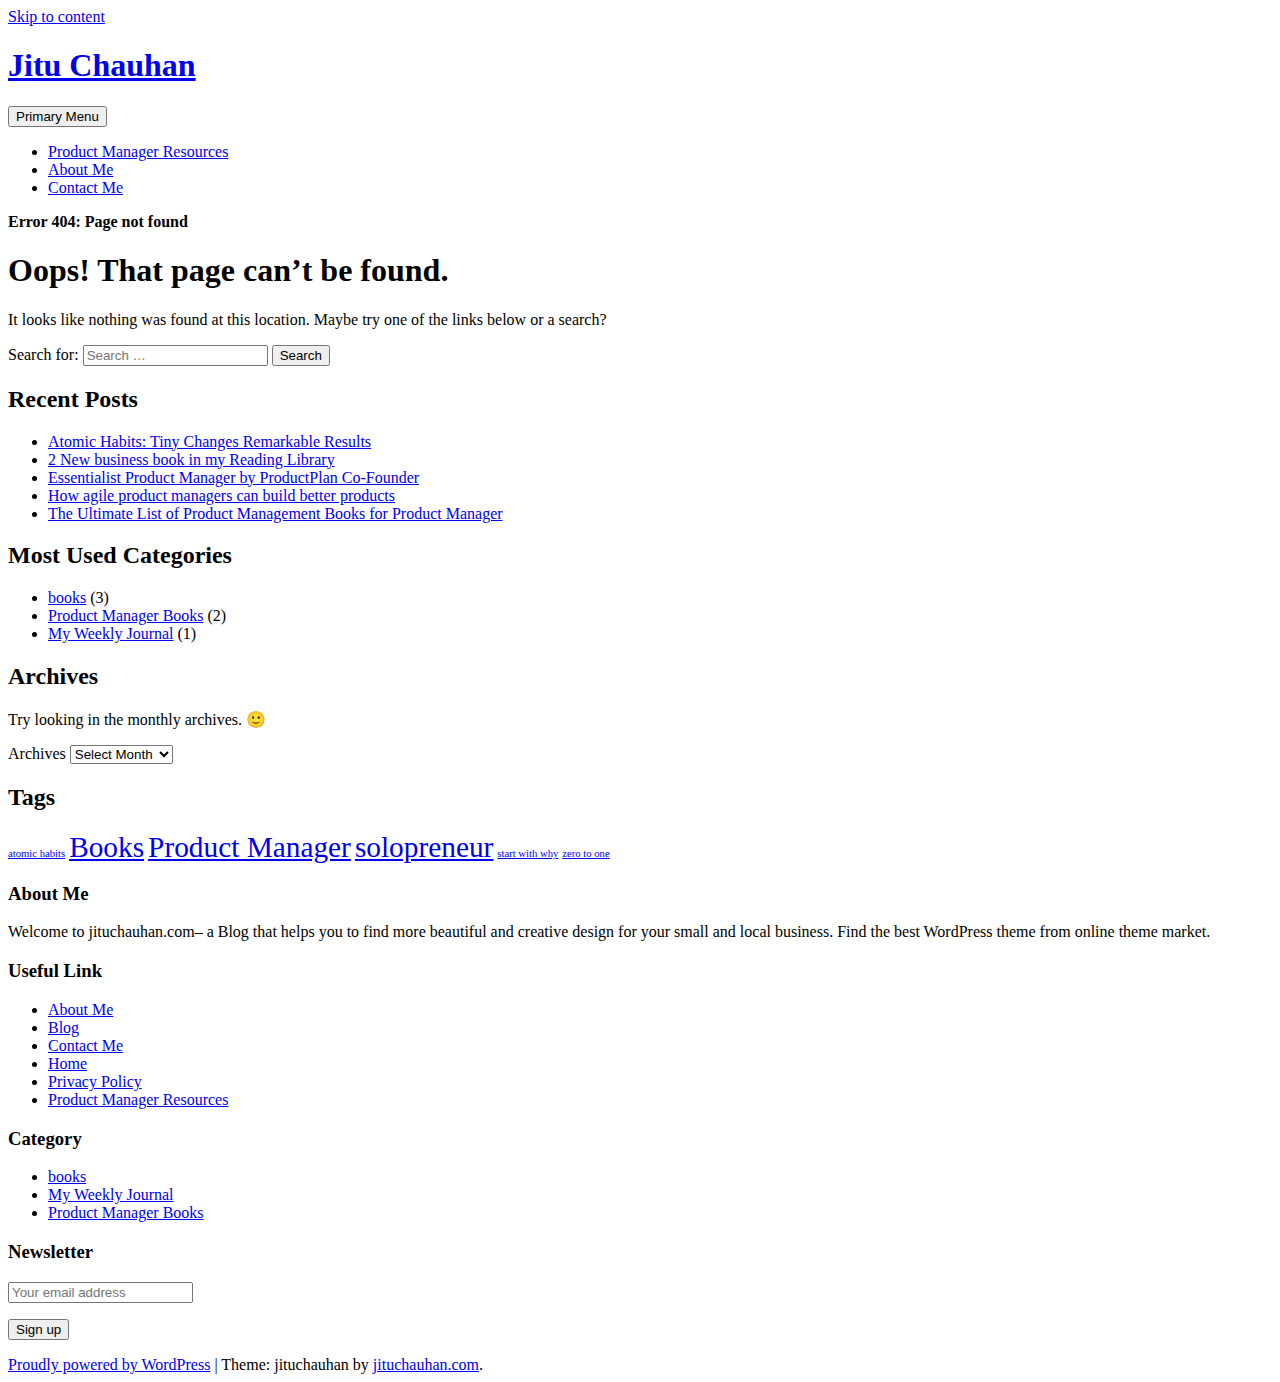
<file: images/patterns/overlay4.html>
<!DOCTYPE html>
    <html lang="en-US">

    <head>
    	
   
        <meta name="google-site-verification" content="4KqxXLPDRgArLiUh4ZFZ0BLFW6n7QN0jibkjD7lBNMg" />
        <meta charset="UTF-8">
        <meta name="viewport" content="width=device-width, initial-scale=1">
        <link rel="profile" href="http://gmpg.org/xfn/11">
        <link href="https://fonts.googleapis.com/css?family=Open+Sans:300,400,400i,600,600i,700,700i,800" rel="stylesheet">
        <meta name='robots' content='noindex, follow' />
<!-- Optimized by SG Optimizer plugin version - 5.7.20 -->
	<!-- This site is optimized with the Yoast SEO plugin v16.6.1 - https://yoast.com/wordpress/plugins/seo/ -->
	<title>Page not found - Jitu Chauhan</title>
	<meta property="og:locale" content="en_US" />
	<meta property="og:title" content="Page not found - Jitu Chauhan" />
	<meta property="og:site_name" content="Jitu Chauhan" />
	<script type="application/ld+json" class="yoast-schema-graph">{"@context":"https://schema.org","@graph":[{"@type":"WebSite","@id":"https://jituchauhan.com/#website","url":"https://jituchauhan.com/","name":"Jitu Chauhan","description":"","potentialAction":[{"@type":"SearchAction","target":{"@type":"EntryPoint","urlTemplate":"https://jituchauhan.com/?s={search_term_string}"},"query-input":"required name=search_term_string"}],"inLanguage":"en-US"}]}</script>
	<!-- / Yoast SEO plugin. -->


<link rel='dns-prefetch' href='//www.googletagmanager.com' />
<link rel='dns-prefetch' href='//maxcdn.bootstrapcdn.com' />
<link rel='dns-prefetch' href='//fonts.googleapis.com' />
<link rel='dns-prefetch' href='//s.w.org' />
<link rel="alternate" type="application/rss+xml" title="Jitu Chauhan &raquo; Feed" href="https://jituchauhan.com/feed/" />
<link rel="alternate" type="application/rss+xml" title="Jitu Chauhan &raquo; Comments Feed" href="https://jituchauhan.com/comments/feed/" />
		<script type="text/javascript">
			window._wpemojiSettings = {"baseUrl":"https:\/\/s.w.org\/images\/core\/emoji\/13.0.1\/72x72\/","ext":".png","svgUrl":"https:\/\/s.w.org\/images\/core\/emoji\/13.0.1\/svg\/","svgExt":".svg","source":{"concatemoji":"https:\/\/jituchauhan.com\/wp-includes\/js\/wp-emoji-release.min.js?ver=5.7.2"}};
			!function(e,a,t){var n,r,o,i=a.createElement("canvas"),p=i.getContext&&i.getContext("2d");function s(e,t){var a=String.fromCharCode;p.clearRect(0,0,i.width,i.height),p.fillText(a.apply(this,e),0,0);e=i.toDataURL();return p.clearRect(0,0,i.width,i.height),p.fillText(a.apply(this,t),0,0),e===i.toDataURL()}function c(e){var t=a.createElement("script");t.src=e,t.defer=t.type="text/javascript",a.getElementsByTagName("head")[0].appendChild(t)}for(o=Array("flag","emoji"),t.supports={everything:!0,everythingExceptFlag:!0},r=0;r<o.length;r++)t.supports[o[r]]=function(e){if(!p||!p.fillText)return!1;switch(p.textBaseline="top",p.font="600 32px Arial",e){case"flag":return s([127987,65039,8205,9895,65039],[127987,65039,8203,9895,65039])?!1:!s([55356,56826,55356,56819],[55356,56826,8203,55356,56819])&&!s([55356,57332,56128,56423,56128,56418,56128,56421,56128,56430,56128,56423,56128,56447],[55356,57332,8203,56128,56423,8203,56128,56418,8203,56128,56421,8203,56128,56430,8203,56128,56423,8203,56128,56447]);case"emoji":return!s([55357,56424,8205,55356,57212],[55357,56424,8203,55356,57212])}return!1}(o[r]),t.supports.everything=t.supports.everything&&t.supports[o[r]],"flag"!==o[r]&&(t.supports.everythingExceptFlag=t.supports.everythingExceptFlag&&t.supports[o[r]]);t.supports.everythingExceptFlag=t.supports.everythingExceptFlag&&!t.supports.flag,t.DOMReady=!1,t.readyCallback=function(){t.DOMReady=!0},t.supports.everything||(n=function(){t.readyCallback()},a.addEventListener?(a.addEventListener("DOMContentLoaded",n,!1),e.addEventListener("load",n,!1)):(e.attachEvent("onload",n),a.attachEvent("onreadystatechange",function(){"complete"===a.readyState&&t.readyCallback()})),(n=t.source||{}).concatemoji?c(n.concatemoji):n.wpemoji&&n.twemoji&&(c(n.twemoji),c(n.wpemoji)))}(window,document,window._wpemojiSettings);
		</script>
		<style type="text/css">
img.wp-smiley,
img.emoji {
	display: inline !important;
	border: none !important;
	box-shadow: none !important;
	height: 1em !important;
	width: 1em !important;
	margin: 0 .07em !important;
	vertical-align: -0.1em !important;
	background: none !important;
	padding: 0 !important;
}
</style>
	<link rel='stylesheet' id='wp-block-library-css'  href='https://jituchauhan.com/wp-includes/css/dist/block-library/style.min.css?ver=5.7.2' type='text/css' media='all' />
<link rel='stylesheet' id='contact-form-7-css'  href='https://jituchauhan.com/wp-content/plugins/contact-form-7/includes/css/styles.css?ver=5.4.1' type='text/css' media='all' />
<link rel='stylesheet' id='bootstrap-css'  href='https://jituchauhan.com/wp-content/themes/jituchauhan/css/bootstrap.min.css?ver=3.3.7' type='text/css' media='all' />
<link rel='stylesheet' id='jituchauhan-style-css'  href='https://jituchauhan.com/wp-content/themes/jituchauhan/style.css?ver=5.7.2' type='text/css' media='all' />
<link crossorigin="anonymous" rel='stylesheet' id='wpb-fa-css'  href='https://maxcdn.bootstrapcdn.com/font-awesome/4.4.0/css/font-awesome.min.css?ver=5.7.2' type='text/css' media='all' />
<link crossorigin="anonymous" rel='stylesheet' id=' add_google_fonts -css'  href='https://fonts.googleapis.com/css2?family=IBM+Plex+Sans%3Aital%2Cwght%400%2C100%3B0%2C200%3B0%2C300%3B0%2C400%3B0%2C500%3B0%2C600%3B0%2C700%3B1%2C100%3B1%2C200%3B1%2C300%3B1%2C400%3B1%2C500%3B1%2C600%3B1%2C700&#038;ver=5.7.2' type='text/css' media='all' />
<script type='text/javascript' src='https://jituchauhan.com/wp-includes/js/jquery/jquery.min.js?ver=3.5.1' id='jquery-core-js'></script>
<script type='text/javascript' src='https://jituchauhan.com/wp-includes/js/jquery/jquery-migrate.min.js?ver=3.3.2' id='jquery-migrate-js'></script>
<script type='text/javascript' src='https://www.googletagmanager.com/gtag/js?id=UA-92805225-1' id='google_gtagjs-js' async></script>
<script type='text/javascript' id='google_gtagjs-js-after'>
window.dataLayer = window.dataLayer || [];function gtag(){dataLayer.push(arguments);}
gtag('set', 'linker', {"domains":["jituchauhan.com"]} );
gtag("js", new Date());
gtag("set", "developer_id.dZTNiMT", true);
gtag("config", "UA-92805225-1", {"anonymize_ip":true});
</script>
<link rel="https://api.w.org/" href="https://jituchauhan.com/wp-json/" /><link rel="EditURI" type="application/rsd+xml" title="RSD" href="https://jituchauhan.com/xmlrpc.php?rsd" />
<link rel="wlwmanifest" type="application/wlwmanifest+xml" href="https://jituchauhan.com/wp-includes/wlwmanifest.xml" /> 
<meta name="generator" content="WordPress 5.7.2" />
<meta name="generator" content="Site Kit by Google 1.36.0" />	<script>
		  (function(i,s,o,g,r,a,m){i['GoogleAnalyticsObject']=r;i[r]=i[r]||function(){
		  (i[r].q=i[r].q||[]).push(arguments)},i[r].l=1*new Date();a=s.createElement(o),
		  m=s.getElementsByTagName(o)[0];a.async=1;a.src=g;m.parentNode.insertBefore(a,m)
		  })(window,document,'script','https://www.google-analytics.com/analytics.js','ga');
		
		  ga('create', 'UA-92805225-1', 'auto');
		  ga('send', 'pageview');

	</script>
        
        


    <link rel="stylesheet" type="text/css" href="http://jituchauhan.com/wp-content/plugins/template-help-featured-templates/css/style.css" />
    <link rel="stylesheet" type="text/css" href="http://jituchauhan.com/wp-content/plugins/template-help-featured-templates/css/preview.css" />
    <script type="text/javascript">
        function html_entity_decode(str) {
            var ta = document.createElement("textarea");
            ta.innerHTML=str.replace(/</g,"&lt;").replace(/>/g,"&gt;");
            toReturn = ta.value;
            ta = null;
            return toReturn
        }
    </script>
    <!-- There is no amphtml version available for this URL. --><link rel="icon" href="https://jituchauhan.com/wp-content/uploads/2017/07/cropped-jituchauhan-32x32.png" sizes="32x32" />
<link rel="icon" href="https://jituchauhan.com/wp-content/uploads/2017/07/cropped-jituchauhan-192x192.png" sizes="192x192" />
<link rel="apple-touch-icon" href="https://jituchauhan.com/wp-content/uploads/2017/07/cropped-jituchauhan-180x180.png" />
<meta name="msapplication-TileImage" content="https://jituchauhan.com/wp-content/uploads/2017/07/cropped-jituchauhan-270x270.png" />
		<!-- Google AdSense Ad --->
		<script async src="//pagead2.googlesyndication.com/pagead/js/adsbygoogle.js"></script>
<script>
  (adsbygoogle = window.adsbygoogle || []).push({
    google_ad_client: "ca-pub-2256645353903872",
    enable_page_level_ads: true
  });
</script>
    </head>

    <body class="error404 wp-custom-logo hfeed">
    	
        <div id="page" class="site">
            <div class="header">
                <div class="container">
                <div class="row">
                        <a class="skip-link screen-reader-text" href="#content">
                            Skip to content                        </a>
                        <header id="masthead" class="site-header" role="banner">
                        
                        	
                            <div class="col-md-4">
                                <div class="site-branding">
                                	
                                                                            <h1 class="site-title"><a href="https://jituchauhan.com/" rel="home">Jitu Chauhan</a></h1>
                                                                        </div>
                                <!-- .site-branding -->
                            </div>
                            <div class="col-md-8">
                                <nav id="site-navigation" class="main-navigation" role="navigation">
                                    <button class="menu-toggle" aria-controls="primary-menu" aria-expanded="false">
                                        Primary Menu                                    </button>
                                    <div class="menu-primary-menu-container"><ul id="primary-menu" class="menu"><li id="menu-item-459" class="menu-item menu-item-type-post_type menu-item-object-page menu-item-459"><a href="https://jituchauhan.com/product-manager-resources/">Product Manager Resources</a></li>
<li id="menu-item-7" class="menu-item menu-item-type-post_type menu-item-object-page menu-item-7"><a href="https://jituchauhan.com/about-me/">About Me</a></li>
<li id="menu-item-176" class="menu-item menu-item-type-post_type menu-item-object-page menu-item-176"><a href="https://jituchauhan.com/contact-me/">Contact Me</a></li>
</ul></div>                                </nav>
                                <!-- #site-navigation -->
                            </div>
                        </header>
                        <!-- #masthead -->
                    </div>
            </div>
            </div>

			<div class="container"><div class="row"><div class="col-md-12"><p id="breadcrumbs" class="breadcrumbs"><span><strong class="breadcrumb_last" aria-current="page">Error 404: Page not found</strong></span></span></p></div></div></div>

            <div class="wrapper">
                <div class="container">
                    
                    <div id="content" class="site-content">
                        <div class="row">
			
	<div id="primary" class="content-area">
		<main id="main" class="site-main" role="main">

			<section class="error-404 not-found">
				<header class="page-header">
					<h1 class="page-title">Oops! That page can&rsquo;t be found.</h1>
				</header><!-- .page-header -->

				<div class="page-content">
					<p>It looks like nothing was found at this location. Maybe try one of the links below or a search?</p>

					<form role="search" method="get" class="search-form" action="https://jituchauhan.com/">
				<label>
					<span class="screen-reader-text">Search for:</span>
					<input type="search" class="search-field" placeholder="Search &hellip;" value="" name="s" />
				</label>
				<input type="submit" class="search-submit" value="Search" />
			</form>
		<div class="widget widget_recent_entries">
		<h2 class="widgettitle">Recent Posts</h2>
		<ul>
											<li>
					<a href="https://jituchauhan.com/atomic-habits-tiny-changes-remarkable-results/">Atomic Habits: Tiny Changes Remarkable Results</a>
									</li>
											<li>
					<a href="https://jituchauhan.com/2-new-business-book-in-my-reading-library/">2 New business book in my Reading Library</a>
									</li>
											<li>
					<a href="https://jituchauhan.com/essentialist-product-manager-by-productplan-co-founder/">Essentialist Product Manager by ProductPlan Co-Founder</a>
									</li>
											<li>
					<a href="https://jituchauhan.com/how-agile-product-managers-can-build-better-products/">How agile product managers can build better products</a>
									</li>
											<li>
					<a href="https://jituchauhan.com/the-ultimate-product-management-ebook-for-product-manager/">The Ultimate List of Product Management Books for Product Manager</a>
									</li>
					</ul>

		</div>
					<div class="widget widget_categories">
						<h2 class="widget-title">Most Used Categories</h2>
						<ul>
							<li class="cat-item cat-item-61"><a href="https://jituchauhan.com/category/books/">books</a> (3)
</li>
	<li class="cat-item cat-item-63"><a href="https://jituchauhan.com/category/product-manager-books/">Product Manager Books</a> (2)
</li>
	<li class="cat-item cat-item-64"><a href="https://jituchauhan.com/category/my-weekly-journal/">My Weekly Journal</a> (1)
</li>
						</ul>
					</div><!-- .widget -->

					<div class="widget widget_archive"><h2 class="widgettitle">Archives</h2><p>Try looking in the monthly archives. 🙂</p>		<label class="screen-reader-text" for="archives-dropdown--1">Archives</label>
		<select id="archives-dropdown--1" name="archive-dropdown">
			
			<option value="">Select Month</option>
				<option value='https://jituchauhan.com/2021/03/'> March 2021 </option>
	<option value='https://jituchauhan.com/2020/10/'> October 2020 </option>
	<option value='https://jituchauhan.com/2020/07/'> July 2020 </option>
	<option value='https://jituchauhan.com/2020/04/'> April 2020 </option>

		</select>

<script type="text/javascript">
/* <![CDATA[ */
(function() {
	var dropdown = document.getElementById( "archives-dropdown--1" );
	function onSelectChange() {
		if ( dropdown.options[ dropdown.selectedIndex ].value !== '' ) {
			document.location.href = this.options[ this.selectedIndex ].value;
		}
	}
	dropdown.onchange = onSelectChange;
})();
/* ]]> */
</script>
			</div><div class="widget widget_tag_cloud"><h2 class="widgettitle">Tags</h2><div class="tagcloud"><a href="https://jituchauhan.com/tag/atomic-habits/" class="tag-cloud-link tag-link-65 tag-link-position-1" style="font-size: 8pt;" aria-label="atomic habits (1 item)">atomic habits</a>
<a href="https://jituchauhan.com/tag/books/" class="tag-cloud-link tag-link-62 tag-link-position-2" style="font-size: 22pt;" aria-label="Books (2 items)">Books</a>
<a href="https://jituchauhan.com/tag/product-manager/" class="tag-cloud-link tag-link-59 tag-link-position-3" style="font-size: 22pt;" aria-label="Product Manager (2 items)">Product Manager</a>
<a href="https://jituchauhan.com/tag/solopreneur/" class="tag-cloud-link tag-link-66 tag-link-position-4" style="font-size: 22pt;" aria-label="solopreneur (2 items)">solopreneur</a>
<a href="https://jituchauhan.com/tag/start-with-why/" class="tag-cloud-link tag-link-68 tag-link-position-5" style="font-size: 8pt;" aria-label="start with why (1 item)">start with why</a>
<a href="https://jituchauhan.com/tag/zero-to-one/" class="tag-cloud-link tag-link-67 tag-link-position-6" style="font-size: 8pt;" aria-label="zero to one (1 item)">zero to one</a></div>
</div>
				</div><!-- .page-content -->
			</section><!-- .error-404 -->

		</main><!-- #main -->
	</div><!-- #primary -->


    </div><!-- #content -->

   
</div><!-- #page -->

</div>

<div class="footer">
    	<div class="container">
        <div class="row">
		 				<div id="text-2" class="widget-container widget_text col-md-3"><h3 class="widget-title">About Me</h3>			<div class="textwidget"><p>Welcome to jituchauhan.com– a Blog that helps you to find more beautiful and creative design for your small and local business. Find the best WordPress theme from online theme market.</p>
</div>
		</div><div id="pages-2" class="widget-container widget_pages col-md-3"><h3 class="widget-title">Useful Link</h3>
			<ul>
				<li class="page_item page-item-5"><a href="https://jituchauhan.com/about-me/">About Me</a></li>
<li class="page_item page-item-222"><a href="https://jituchauhan.com/blog/">Blog</a></li>
<li class="page_item page-item-174"><a href="https://jituchauhan.com/contact-me/">Contact Me</a></li>
<li class="page_item page-item-361"><a href="https://jituchauhan.com/home/">Home</a></li>
<li class="page_item page-item-241"><a href="https://jituchauhan.com/privacy-policy/">Privacy Policy</a></li>
<li class="page_item page-item-457"><a href="https://jituchauhan.com/product-manager-resources/">Product Manager Resources</a></li>
			</ul>

			</div><div id="categories-3" class="widget-container widget_categories col-md-3"><h3 class="widget-title">Category</h3>
			<ul>
					<li class="cat-item cat-item-61"><a href="https://jituchauhan.com/category/books/">books</a>
</li>
	<li class="cat-item cat-item-64"><a href="https://jituchauhan.com/category/my-weekly-journal/">My Weekly Journal</a>
</li>
	<li class="cat-item cat-item-63"><a href="https://jituchauhan.com/category/product-manager-books/">Product Manager Books</a>
</li>
			</ul>

			</div><div id="mc4wp_form_widget-3" class="widget-container widget_mc4wp_form_widget col-md-3"><h3 class="widget-title">Newsletter</h3><script>(function() {
	window.mc4wp = window.mc4wp || {
		listeners: [],
		forms: {
			on: function(evt, cb) {
				window.mc4wp.listeners.push(
					{
						event   : evt,
						callback: cb
					}
				);
			}
		}
	}
})();
</script><!-- Mailchimp for WordPress v4.8.6 - https://wordpress.org/plugins/mailchimp-for-wp/ --><form id="mc4wp-form-1" class="mc4wp-form mc4wp-form-277" method="post" data-id="277" data-name="Subscriber For Update" ><div class="mc4wp-form-fields"><p>
	<label></label>
	<input type="email" name="EMAIL" placeholder="Your email address" required/>
</p>

<p>
	<input type="submit" value="Sign up" />
</p></div><label style="display: none !important;">Leave this field empty if you're human: <input type="text" name="_mc4wp_honeypot" value="" tabindex="-1" autocomplete="off" /></label><input type="hidden" name="_mc4wp_timestamp" value="1625816056" /><input type="hidden" name="_mc4wp_form_id" value="277" /><input type="hidden" name="_mc4wp_form_element_id" value="mc4wp-form-1" /><div class="mc4wp-response"></div></form><!-- / Mailchimp for WordPress Plugin --></div>		 			</div>
    		<div class="row">
    			<div class="col-lg-12 col-md-12 col-sm-12 col-xs-12">
    				 <footer id="colophon" class="site-footer" role="contentinfo">
        <div class="site-info">
            <a href="https://wordpress.org/">Proudly powered by WordPress</a>
            <span class="sep"> | </span>
            Theme: jituchauhan by <a href="http://jituchauhan.com/" rel="designer" class="">jituchauhan.com</a>.        </div><!-- .site-info -->
         	
    </footer><!-- #colophon -->
    			</div>
    		</div>
    	</div>
</div>
<script>(function() {function maybePrefixUrlField() {
	if (this.value.trim() !== '' && this.value.indexOf('http') !== 0) {
		this.value = "http://" + this.value;
	}
}

var urlFields = document.querySelectorAll('.mc4wp-form input[type="url"]');
if (urlFields) {
	for (var j=0; j < urlFields.length; j++) {
		urlFields[j].addEventListener('blur', maybePrefixUrlField);
	}
}
})();</script><script type='text/javascript' src='https://jituchauhan.com/wp-includes/js/dist/vendor/wp-polyfill.min.js?ver=7.4.4' id='wp-polyfill-js'></script>
<script type='text/javascript' id='wp-polyfill-js-after'>
( 'fetch' in window ) || document.write( '<script src="https://jituchauhan.com/wp-includes/js/dist/vendor/wp-polyfill-fetch.min.js?ver=3.0.0"></scr' + 'ipt>' );( document.contains ) || document.write( '<script src="https://jituchauhan.com/wp-includes/js/dist/vendor/wp-polyfill-node-contains.min.js?ver=3.42.0"></scr' + 'ipt>' );( window.DOMRect ) || document.write( '<script src="https://jituchauhan.com/wp-includes/js/dist/vendor/wp-polyfill-dom-rect.min.js?ver=3.42.0"></scr' + 'ipt>' );( window.URL && window.URL.prototype && window.URLSearchParams ) || document.write( '<script src="https://jituchauhan.com/wp-includes/js/dist/vendor/wp-polyfill-url.min.js?ver=3.6.4"></scr' + 'ipt>' );( window.FormData && window.FormData.prototype.keys ) || document.write( '<script src="https://jituchauhan.com/wp-includes/js/dist/vendor/wp-polyfill-formdata.min.js?ver=3.0.12"></scr' + 'ipt>' );( Element.prototype.matches && Element.prototype.closest ) || document.write( '<script src="https://jituchauhan.com/wp-includes/js/dist/vendor/wp-polyfill-element-closest.min.js?ver=2.0.2"></scr' + 'ipt>' );( 'objectFit' in document.documentElement.style ) || document.write( '<script src="https://jituchauhan.com/wp-includes/js/dist/vendor/wp-polyfill-object-fit.min.js?ver=2.3.4"></scr' + 'ipt>' );
</script>
<script type='text/javascript' id='contact-form-7-js-extra'>
/* <![CDATA[ */
var wpcf7 = {"api":{"root":"https:\/\/jituchauhan.com\/wp-json\/","namespace":"contact-form-7\/v1"}};
/* ]]> */
</script>
<script type='text/javascript' src='https://jituchauhan.com/wp-content/plugins/contact-form-7/includes/js/index.js?ver=5.4.1' id='contact-form-7-js'></script>
<script type='text/javascript' src='https://jituchauhan.com/wp-content/themes/jituchauhan/js/bootstrap.min.js?ver=3.3.7' id='bootstrapjs-js'></script>
<script type='text/javascript' src='https://jituchauhan.com/wp-content/themes/jituchauhan/js/navigation.js?ver=20151215' id='jituchauhan-navigation-js'></script>
<script type='text/javascript' src='https://jituchauhan.com/wp-content/themes/jituchauhan/js/skip-link-focus-fix.js?ver=20151215' id='jituchauhan-skip-link-focus-fix-js'></script>
<script type='text/javascript' src='https://jituchauhan.com/wp-includes/js/wp-embed.min.js?ver=5.7.2' id='wp-embed-js'></script>
<script type='text/javascript' defer src='https://jituchauhan.com/wp-content/plugins/mailchimp-for-wp/assets/js/forms.js?ver=4.8.6' id='mc4wp-forms-api-js'></script>

</body>
</html>
</file>
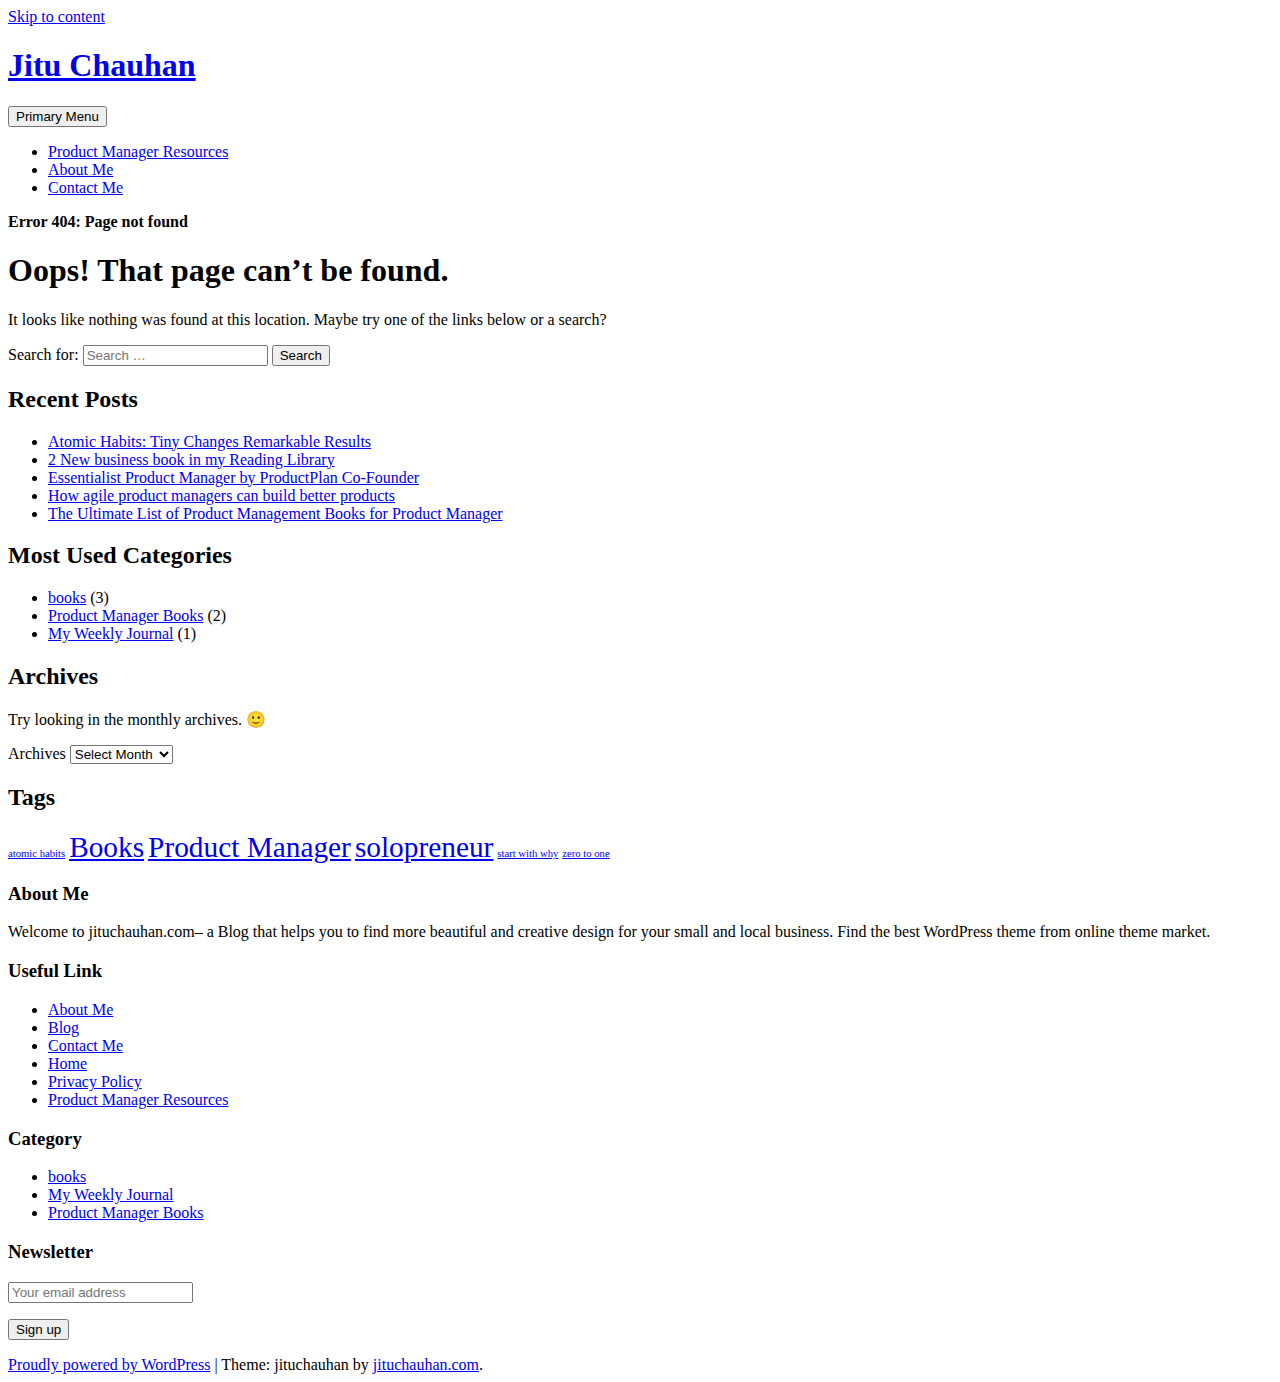
<file: images/patterns/overlay5.html>
<!DOCTYPE html>
    <html lang="en-US">

    <head>
    	
   
        <meta name="google-site-verification" content="4KqxXLPDRgArLiUh4ZFZ0BLFW6n7QN0jibkjD7lBNMg" />
        <meta charset="UTF-8">
        <meta name="viewport" content="width=device-width, initial-scale=1">
        <link rel="profile" href="http://gmpg.org/xfn/11">
        <link href="https://fonts.googleapis.com/css?family=Open+Sans:300,400,400i,600,600i,700,700i,800" rel="stylesheet">
        <meta name='robots' content='noindex, follow' />
<!-- Optimized by SG Optimizer plugin version - 5.7.20 -->
	<!-- This site is optimized with the Yoast SEO plugin v16.6.1 - https://yoast.com/wordpress/plugins/seo/ -->
	<title>Page not found - Jitu Chauhan</title>
	<meta property="og:locale" content="en_US" />
	<meta property="og:title" content="Page not found - Jitu Chauhan" />
	<meta property="og:site_name" content="Jitu Chauhan" />
	<script type="application/ld+json" class="yoast-schema-graph">{"@context":"https://schema.org","@graph":[{"@type":"WebSite","@id":"https://jituchauhan.com/#website","url":"https://jituchauhan.com/","name":"Jitu Chauhan","description":"","potentialAction":[{"@type":"SearchAction","target":{"@type":"EntryPoint","urlTemplate":"https://jituchauhan.com/?s={search_term_string}"},"query-input":"required name=search_term_string"}],"inLanguage":"en-US"}]}</script>
	<!-- / Yoast SEO plugin. -->


<link rel='dns-prefetch' href='//www.googletagmanager.com' />
<link rel='dns-prefetch' href='//maxcdn.bootstrapcdn.com' />
<link rel='dns-prefetch' href='//fonts.googleapis.com' />
<link rel='dns-prefetch' href='//s.w.org' />
<link rel="alternate" type="application/rss+xml" title="Jitu Chauhan &raquo; Feed" href="https://jituchauhan.com/feed/" />
<link rel="alternate" type="application/rss+xml" title="Jitu Chauhan &raquo; Comments Feed" href="https://jituchauhan.com/comments/feed/" />
		<script type="text/javascript">
			window._wpemojiSettings = {"baseUrl":"https:\/\/s.w.org\/images\/core\/emoji\/13.0.1\/72x72\/","ext":".png","svgUrl":"https:\/\/s.w.org\/images\/core\/emoji\/13.0.1\/svg\/","svgExt":".svg","source":{"concatemoji":"https:\/\/jituchauhan.com\/wp-includes\/js\/wp-emoji-release.min.js?ver=5.7.2"}};
			!function(e,a,t){var n,r,o,i=a.createElement("canvas"),p=i.getContext&&i.getContext("2d");function s(e,t){var a=String.fromCharCode;p.clearRect(0,0,i.width,i.height),p.fillText(a.apply(this,e),0,0);e=i.toDataURL();return p.clearRect(0,0,i.width,i.height),p.fillText(a.apply(this,t),0,0),e===i.toDataURL()}function c(e){var t=a.createElement("script");t.src=e,t.defer=t.type="text/javascript",a.getElementsByTagName("head")[0].appendChild(t)}for(o=Array("flag","emoji"),t.supports={everything:!0,everythingExceptFlag:!0},r=0;r<o.length;r++)t.supports[o[r]]=function(e){if(!p||!p.fillText)return!1;switch(p.textBaseline="top",p.font="600 32px Arial",e){case"flag":return s([127987,65039,8205,9895,65039],[127987,65039,8203,9895,65039])?!1:!s([55356,56826,55356,56819],[55356,56826,8203,55356,56819])&&!s([55356,57332,56128,56423,56128,56418,56128,56421,56128,56430,56128,56423,56128,56447],[55356,57332,8203,56128,56423,8203,56128,56418,8203,56128,56421,8203,56128,56430,8203,56128,56423,8203,56128,56447]);case"emoji":return!s([55357,56424,8205,55356,57212],[55357,56424,8203,55356,57212])}return!1}(o[r]),t.supports.everything=t.supports.everything&&t.supports[o[r]],"flag"!==o[r]&&(t.supports.everythingExceptFlag=t.supports.everythingExceptFlag&&t.supports[o[r]]);t.supports.everythingExceptFlag=t.supports.everythingExceptFlag&&!t.supports.flag,t.DOMReady=!1,t.readyCallback=function(){t.DOMReady=!0},t.supports.everything||(n=function(){t.readyCallback()},a.addEventListener?(a.addEventListener("DOMContentLoaded",n,!1),e.addEventListener("load",n,!1)):(e.attachEvent("onload",n),a.attachEvent("onreadystatechange",function(){"complete"===a.readyState&&t.readyCallback()})),(n=t.source||{}).concatemoji?c(n.concatemoji):n.wpemoji&&n.twemoji&&(c(n.twemoji),c(n.wpemoji)))}(window,document,window._wpemojiSettings);
		</script>
		<style type="text/css">
img.wp-smiley,
img.emoji {
	display: inline !important;
	border: none !important;
	box-shadow: none !important;
	height: 1em !important;
	width: 1em !important;
	margin: 0 .07em !important;
	vertical-align: -0.1em !important;
	background: none !important;
	padding: 0 !important;
}
</style>
	<link rel='stylesheet' id='wp-block-library-css'  href='https://jituchauhan.com/wp-includes/css/dist/block-library/style.min.css?ver=5.7.2' type='text/css' media='all' />
<link rel='stylesheet' id='contact-form-7-css'  href='https://jituchauhan.com/wp-content/plugins/contact-form-7/includes/css/styles.css?ver=5.4.1' type='text/css' media='all' />
<link rel='stylesheet' id='bootstrap-css'  href='https://jituchauhan.com/wp-content/themes/jituchauhan/css/bootstrap.min.css?ver=3.3.7' type='text/css' media='all' />
<link rel='stylesheet' id='jituchauhan-style-css'  href='https://jituchauhan.com/wp-content/themes/jituchauhan/style.css?ver=5.7.2' type='text/css' media='all' />
<link crossorigin="anonymous" rel='stylesheet' id='wpb-fa-css'  href='https://maxcdn.bootstrapcdn.com/font-awesome/4.4.0/css/font-awesome.min.css?ver=5.7.2' type='text/css' media='all' />
<link crossorigin="anonymous" rel='stylesheet' id=' add_google_fonts -css'  href='https://fonts.googleapis.com/css2?family=IBM+Plex+Sans%3Aital%2Cwght%400%2C100%3B0%2C200%3B0%2C300%3B0%2C400%3B0%2C500%3B0%2C600%3B0%2C700%3B1%2C100%3B1%2C200%3B1%2C300%3B1%2C400%3B1%2C500%3B1%2C600%3B1%2C700&#038;ver=5.7.2' type='text/css' media='all' />
<script type='text/javascript' src='https://jituchauhan.com/wp-includes/js/jquery/jquery.min.js?ver=3.5.1' id='jquery-core-js'></script>
<script type='text/javascript' src='https://jituchauhan.com/wp-includes/js/jquery/jquery-migrate.min.js?ver=3.3.2' id='jquery-migrate-js'></script>
<script type='text/javascript' src='https://www.googletagmanager.com/gtag/js?id=UA-92805225-1' id='google_gtagjs-js' async></script>
<script type='text/javascript' id='google_gtagjs-js-after'>
window.dataLayer = window.dataLayer || [];function gtag(){dataLayer.push(arguments);}
gtag('set', 'linker', {"domains":["jituchauhan.com"]} );
gtag("js", new Date());
gtag("set", "developer_id.dZTNiMT", true);
gtag("config", "UA-92805225-1", {"anonymize_ip":true});
</script>
<link rel="https://api.w.org/" href="https://jituchauhan.com/wp-json/" /><link rel="EditURI" type="application/rsd+xml" title="RSD" href="https://jituchauhan.com/xmlrpc.php?rsd" />
<link rel="wlwmanifest" type="application/wlwmanifest+xml" href="https://jituchauhan.com/wp-includes/wlwmanifest.xml" /> 
<meta name="generator" content="WordPress 5.7.2" />
<meta name="generator" content="Site Kit by Google 1.36.0" />	<script>
		  (function(i,s,o,g,r,a,m){i['GoogleAnalyticsObject']=r;i[r]=i[r]||function(){
		  (i[r].q=i[r].q||[]).push(arguments)},i[r].l=1*new Date();a=s.createElement(o),
		  m=s.getElementsByTagName(o)[0];a.async=1;a.src=g;m.parentNode.insertBefore(a,m)
		  })(window,document,'script','https://www.google-analytics.com/analytics.js','ga');
		
		  ga('create', 'UA-92805225-1', 'auto');
		  ga('send', 'pageview');

	</script>
        
        


    <link rel="stylesheet" type="text/css" href="http://jituchauhan.com/wp-content/plugins/template-help-featured-templates/css/style.css" />
    <link rel="stylesheet" type="text/css" href="http://jituchauhan.com/wp-content/plugins/template-help-featured-templates/css/preview.css" />
    <script type="text/javascript">
        function html_entity_decode(str) {
            var ta = document.createElement("textarea");
            ta.innerHTML=str.replace(/</g,"&lt;").replace(/>/g,"&gt;");
            toReturn = ta.value;
            ta = null;
            return toReturn
        }
    </script>
    <!-- There is no amphtml version available for this URL. --><link rel="icon" href="https://jituchauhan.com/wp-content/uploads/2017/07/cropped-jituchauhan-32x32.png" sizes="32x32" />
<link rel="icon" href="https://jituchauhan.com/wp-content/uploads/2017/07/cropped-jituchauhan-192x192.png" sizes="192x192" />
<link rel="apple-touch-icon" href="https://jituchauhan.com/wp-content/uploads/2017/07/cropped-jituchauhan-180x180.png" />
<meta name="msapplication-TileImage" content="https://jituchauhan.com/wp-content/uploads/2017/07/cropped-jituchauhan-270x270.png" />
		<!-- Google AdSense Ad --->
		<script async src="//pagead2.googlesyndication.com/pagead/js/adsbygoogle.js"></script>
<script>
  (adsbygoogle = window.adsbygoogle || []).push({
    google_ad_client: "ca-pub-2256645353903872",
    enable_page_level_ads: true
  });
</script>
    </head>

    <body class="error404 wp-custom-logo hfeed">
    	
        <div id="page" class="site">
            <div class="header">
                <div class="container">
                <div class="row">
                        <a class="skip-link screen-reader-text" href="#content">
                            Skip to content                        </a>
                        <header id="masthead" class="site-header" role="banner">
                        
                        	
                            <div class="col-md-4">
                                <div class="site-branding">
                                	
                                                                            <h1 class="site-title"><a href="https://jituchauhan.com/" rel="home">Jitu Chauhan</a></h1>
                                                                        </div>
                                <!-- .site-branding -->
                            </div>
                            <div class="col-md-8">
                                <nav id="site-navigation" class="main-navigation" role="navigation">
                                    <button class="menu-toggle" aria-controls="primary-menu" aria-expanded="false">
                                        Primary Menu                                    </button>
                                    <div class="menu-primary-menu-container"><ul id="primary-menu" class="menu"><li id="menu-item-459" class="menu-item menu-item-type-post_type menu-item-object-page menu-item-459"><a href="https://jituchauhan.com/product-manager-resources/">Product Manager Resources</a></li>
<li id="menu-item-7" class="menu-item menu-item-type-post_type menu-item-object-page menu-item-7"><a href="https://jituchauhan.com/about-me/">About Me</a></li>
<li id="menu-item-176" class="menu-item menu-item-type-post_type menu-item-object-page menu-item-176"><a href="https://jituchauhan.com/contact-me/">Contact Me</a></li>
</ul></div>                                </nav>
                                <!-- #site-navigation -->
                            </div>
                        </header>
                        <!-- #masthead -->
                    </div>
            </div>
            </div>

			<div class="container"><div class="row"><div class="col-md-12"><p id="breadcrumbs" class="breadcrumbs"><span><strong class="breadcrumb_last" aria-current="page">Error 404: Page not found</strong></span></span></p></div></div></div>

            <div class="wrapper">
                <div class="container">
                    
                    <div id="content" class="site-content">
                        <div class="row">
			
	<div id="primary" class="content-area">
		<main id="main" class="site-main" role="main">

			<section class="error-404 not-found">
				<header class="page-header">
					<h1 class="page-title">Oops! That page can&rsquo;t be found.</h1>
				</header><!-- .page-header -->

				<div class="page-content">
					<p>It looks like nothing was found at this location. Maybe try one of the links below or a search?</p>

					<form role="search" method="get" class="search-form" action="https://jituchauhan.com/">
				<label>
					<span class="screen-reader-text">Search for:</span>
					<input type="search" class="search-field" placeholder="Search &hellip;" value="" name="s" />
				</label>
				<input type="submit" class="search-submit" value="Search" />
			</form>
		<div class="widget widget_recent_entries">
		<h2 class="widgettitle">Recent Posts</h2>
		<ul>
											<li>
					<a href="https://jituchauhan.com/atomic-habits-tiny-changes-remarkable-results/">Atomic Habits: Tiny Changes Remarkable Results</a>
									</li>
											<li>
					<a href="https://jituchauhan.com/2-new-business-book-in-my-reading-library/">2 New business book in my Reading Library</a>
									</li>
											<li>
					<a href="https://jituchauhan.com/essentialist-product-manager-by-productplan-co-founder/">Essentialist Product Manager by ProductPlan Co-Founder</a>
									</li>
											<li>
					<a href="https://jituchauhan.com/how-agile-product-managers-can-build-better-products/">How agile product managers can build better products</a>
									</li>
											<li>
					<a href="https://jituchauhan.com/the-ultimate-product-management-ebook-for-product-manager/">The Ultimate List of Product Management Books for Product Manager</a>
									</li>
					</ul>

		</div>
					<div class="widget widget_categories">
						<h2 class="widget-title">Most Used Categories</h2>
						<ul>
							<li class="cat-item cat-item-61"><a href="https://jituchauhan.com/category/books/">books</a> (3)
</li>
	<li class="cat-item cat-item-63"><a href="https://jituchauhan.com/category/product-manager-books/">Product Manager Books</a> (2)
</li>
	<li class="cat-item cat-item-64"><a href="https://jituchauhan.com/category/my-weekly-journal/">My Weekly Journal</a> (1)
</li>
						</ul>
					</div><!-- .widget -->

					<div class="widget widget_archive"><h2 class="widgettitle">Archives</h2><p>Try looking in the monthly archives. 🙂</p>		<label class="screen-reader-text" for="archives-dropdown--1">Archives</label>
		<select id="archives-dropdown--1" name="archive-dropdown">
			
			<option value="">Select Month</option>
				<option value='https://jituchauhan.com/2021/03/'> March 2021 </option>
	<option value='https://jituchauhan.com/2020/10/'> October 2020 </option>
	<option value='https://jituchauhan.com/2020/07/'> July 2020 </option>
	<option value='https://jituchauhan.com/2020/04/'> April 2020 </option>

		</select>

<script type="text/javascript">
/* <![CDATA[ */
(function() {
	var dropdown = document.getElementById( "archives-dropdown--1" );
	function onSelectChange() {
		if ( dropdown.options[ dropdown.selectedIndex ].value !== '' ) {
			document.location.href = this.options[ this.selectedIndex ].value;
		}
	}
	dropdown.onchange = onSelectChange;
})();
/* ]]> */
</script>
			</div><div class="widget widget_tag_cloud"><h2 class="widgettitle">Tags</h2><div class="tagcloud"><a href="https://jituchauhan.com/tag/atomic-habits/" class="tag-cloud-link tag-link-65 tag-link-position-1" style="font-size: 8pt;" aria-label="atomic habits (1 item)">atomic habits</a>
<a href="https://jituchauhan.com/tag/books/" class="tag-cloud-link tag-link-62 tag-link-position-2" style="font-size: 22pt;" aria-label="Books (2 items)">Books</a>
<a href="https://jituchauhan.com/tag/product-manager/" class="tag-cloud-link tag-link-59 tag-link-position-3" style="font-size: 22pt;" aria-label="Product Manager (2 items)">Product Manager</a>
<a href="https://jituchauhan.com/tag/solopreneur/" class="tag-cloud-link tag-link-66 tag-link-position-4" style="font-size: 22pt;" aria-label="solopreneur (2 items)">solopreneur</a>
<a href="https://jituchauhan.com/tag/start-with-why/" class="tag-cloud-link tag-link-68 tag-link-position-5" style="font-size: 8pt;" aria-label="start with why (1 item)">start with why</a>
<a href="https://jituchauhan.com/tag/zero-to-one/" class="tag-cloud-link tag-link-67 tag-link-position-6" style="font-size: 8pt;" aria-label="zero to one (1 item)">zero to one</a></div>
</div>
				</div><!-- .page-content -->
			</section><!-- .error-404 -->

		</main><!-- #main -->
	</div><!-- #primary -->


    </div><!-- #content -->

   
</div><!-- #page -->

</div>

<div class="footer">
    	<div class="container">
        <div class="row">
		 				<div id="text-2" class="widget-container widget_text col-md-3"><h3 class="widget-title">About Me</h3>			<div class="textwidget"><p>Welcome to jituchauhan.com– a Blog that helps you to find more beautiful and creative design for your small and local business. Find the best WordPress theme from online theme market.</p>
</div>
		</div><div id="pages-2" class="widget-container widget_pages col-md-3"><h3 class="widget-title">Useful Link</h3>
			<ul>
				<li class="page_item page-item-5"><a href="https://jituchauhan.com/about-me/">About Me</a></li>
<li class="page_item page-item-222"><a href="https://jituchauhan.com/blog/">Blog</a></li>
<li class="page_item page-item-174"><a href="https://jituchauhan.com/contact-me/">Contact Me</a></li>
<li class="page_item page-item-361"><a href="https://jituchauhan.com/home/">Home</a></li>
<li class="page_item page-item-241"><a href="https://jituchauhan.com/privacy-policy/">Privacy Policy</a></li>
<li class="page_item page-item-457"><a href="https://jituchauhan.com/product-manager-resources/">Product Manager Resources</a></li>
			</ul>

			</div><div id="categories-3" class="widget-container widget_categories col-md-3"><h3 class="widget-title">Category</h3>
			<ul>
					<li class="cat-item cat-item-61"><a href="https://jituchauhan.com/category/books/">books</a>
</li>
	<li class="cat-item cat-item-64"><a href="https://jituchauhan.com/category/my-weekly-journal/">My Weekly Journal</a>
</li>
	<li class="cat-item cat-item-63"><a href="https://jituchauhan.com/category/product-manager-books/">Product Manager Books</a>
</li>
			</ul>

			</div><div id="mc4wp_form_widget-3" class="widget-container widget_mc4wp_form_widget col-md-3"><h3 class="widget-title">Newsletter</h3><script>(function() {
	window.mc4wp = window.mc4wp || {
		listeners: [],
		forms: {
			on: function(evt, cb) {
				window.mc4wp.listeners.push(
					{
						event   : evt,
						callback: cb
					}
				);
			}
		}
	}
})();
</script><!-- Mailchimp for WordPress v4.8.6 - https://wordpress.org/plugins/mailchimp-for-wp/ --><form id="mc4wp-form-1" class="mc4wp-form mc4wp-form-277" method="post" data-id="277" data-name="Subscriber For Update" ><div class="mc4wp-form-fields"><p>
	<label></label>
	<input type="email" name="EMAIL" placeholder="Your email address" required/>
</p>

<p>
	<input type="submit" value="Sign up" />
</p></div><label style="display: none !important;">Leave this field empty if you're human: <input type="text" name="_mc4wp_honeypot" value="" tabindex="-1" autocomplete="off" /></label><input type="hidden" name="_mc4wp_timestamp" value="1625816057" /><input type="hidden" name="_mc4wp_form_id" value="277" /><input type="hidden" name="_mc4wp_form_element_id" value="mc4wp-form-1" /><div class="mc4wp-response"></div></form><!-- / Mailchimp for WordPress Plugin --></div>		 			</div>
    		<div class="row">
    			<div class="col-lg-12 col-md-12 col-sm-12 col-xs-12">
    				 <footer id="colophon" class="site-footer" role="contentinfo">
        <div class="site-info">
            <a href="https://wordpress.org/">Proudly powered by WordPress</a>
            <span class="sep"> | </span>
            Theme: jituchauhan by <a href="http://jituchauhan.com/" rel="designer" class="">jituchauhan.com</a>.        </div><!-- .site-info -->
         	
    </footer><!-- #colophon -->
    			</div>
    		</div>
    	</div>
</div>
<script>(function() {function maybePrefixUrlField() {
	if (this.value.trim() !== '' && this.value.indexOf('http') !== 0) {
		this.value = "http://" + this.value;
	}
}

var urlFields = document.querySelectorAll('.mc4wp-form input[type="url"]');
if (urlFields) {
	for (var j=0; j < urlFields.length; j++) {
		urlFields[j].addEventListener('blur', maybePrefixUrlField);
	}
}
})();</script><script type='text/javascript' src='https://jituchauhan.com/wp-includes/js/dist/vendor/wp-polyfill.min.js?ver=7.4.4' id='wp-polyfill-js'></script>
<script type='text/javascript' id='wp-polyfill-js-after'>
( 'fetch' in window ) || document.write( '<script src="https://jituchauhan.com/wp-includes/js/dist/vendor/wp-polyfill-fetch.min.js?ver=3.0.0"></scr' + 'ipt>' );( document.contains ) || document.write( '<script src="https://jituchauhan.com/wp-includes/js/dist/vendor/wp-polyfill-node-contains.min.js?ver=3.42.0"></scr' + 'ipt>' );( window.DOMRect ) || document.write( '<script src="https://jituchauhan.com/wp-includes/js/dist/vendor/wp-polyfill-dom-rect.min.js?ver=3.42.0"></scr' + 'ipt>' );( window.URL && window.URL.prototype && window.URLSearchParams ) || document.write( '<script src="https://jituchauhan.com/wp-includes/js/dist/vendor/wp-polyfill-url.min.js?ver=3.6.4"></scr' + 'ipt>' );( window.FormData && window.FormData.prototype.keys ) || document.write( '<script src="https://jituchauhan.com/wp-includes/js/dist/vendor/wp-polyfill-formdata.min.js?ver=3.0.12"></scr' + 'ipt>' );( Element.prototype.matches && Element.prototype.closest ) || document.write( '<script src="https://jituchauhan.com/wp-includes/js/dist/vendor/wp-polyfill-element-closest.min.js?ver=2.0.2"></scr' + 'ipt>' );( 'objectFit' in document.documentElement.style ) || document.write( '<script src="https://jituchauhan.com/wp-includes/js/dist/vendor/wp-polyfill-object-fit.min.js?ver=2.3.4"></scr' + 'ipt>' );
</script>
<script type='text/javascript' id='contact-form-7-js-extra'>
/* <![CDATA[ */
var wpcf7 = {"api":{"root":"https:\/\/jituchauhan.com\/wp-json\/","namespace":"contact-form-7\/v1"}};
/* ]]> */
</script>
<script type='text/javascript' src='https://jituchauhan.com/wp-content/plugins/contact-form-7/includes/js/index.js?ver=5.4.1' id='contact-form-7-js'></script>
<script type='text/javascript' src='https://jituchauhan.com/wp-content/themes/jituchauhan/js/bootstrap.min.js?ver=3.3.7' id='bootstrapjs-js'></script>
<script type='text/javascript' src='https://jituchauhan.com/wp-content/themes/jituchauhan/js/navigation.js?ver=20151215' id='jituchauhan-navigation-js'></script>
<script type='text/javascript' src='https://jituchauhan.com/wp-content/themes/jituchauhan/js/skip-link-focus-fix.js?ver=20151215' id='jituchauhan-skip-link-focus-fix-js'></script>
<script type='text/javascript' src='https://jituchauhan.com/wp-includes/js/wp-embed.min.js?ver=5.7.2' id='wp-embed-js'></script>
<script type='text/javascript' defer src='https://jituchauhan.com/wp-content/plugins/mailchimp-for-wp/assets/js/forms.js?ver=4.8.6' id='mc4wp-forms-api-js'></script>

</body>
</html>
</file>
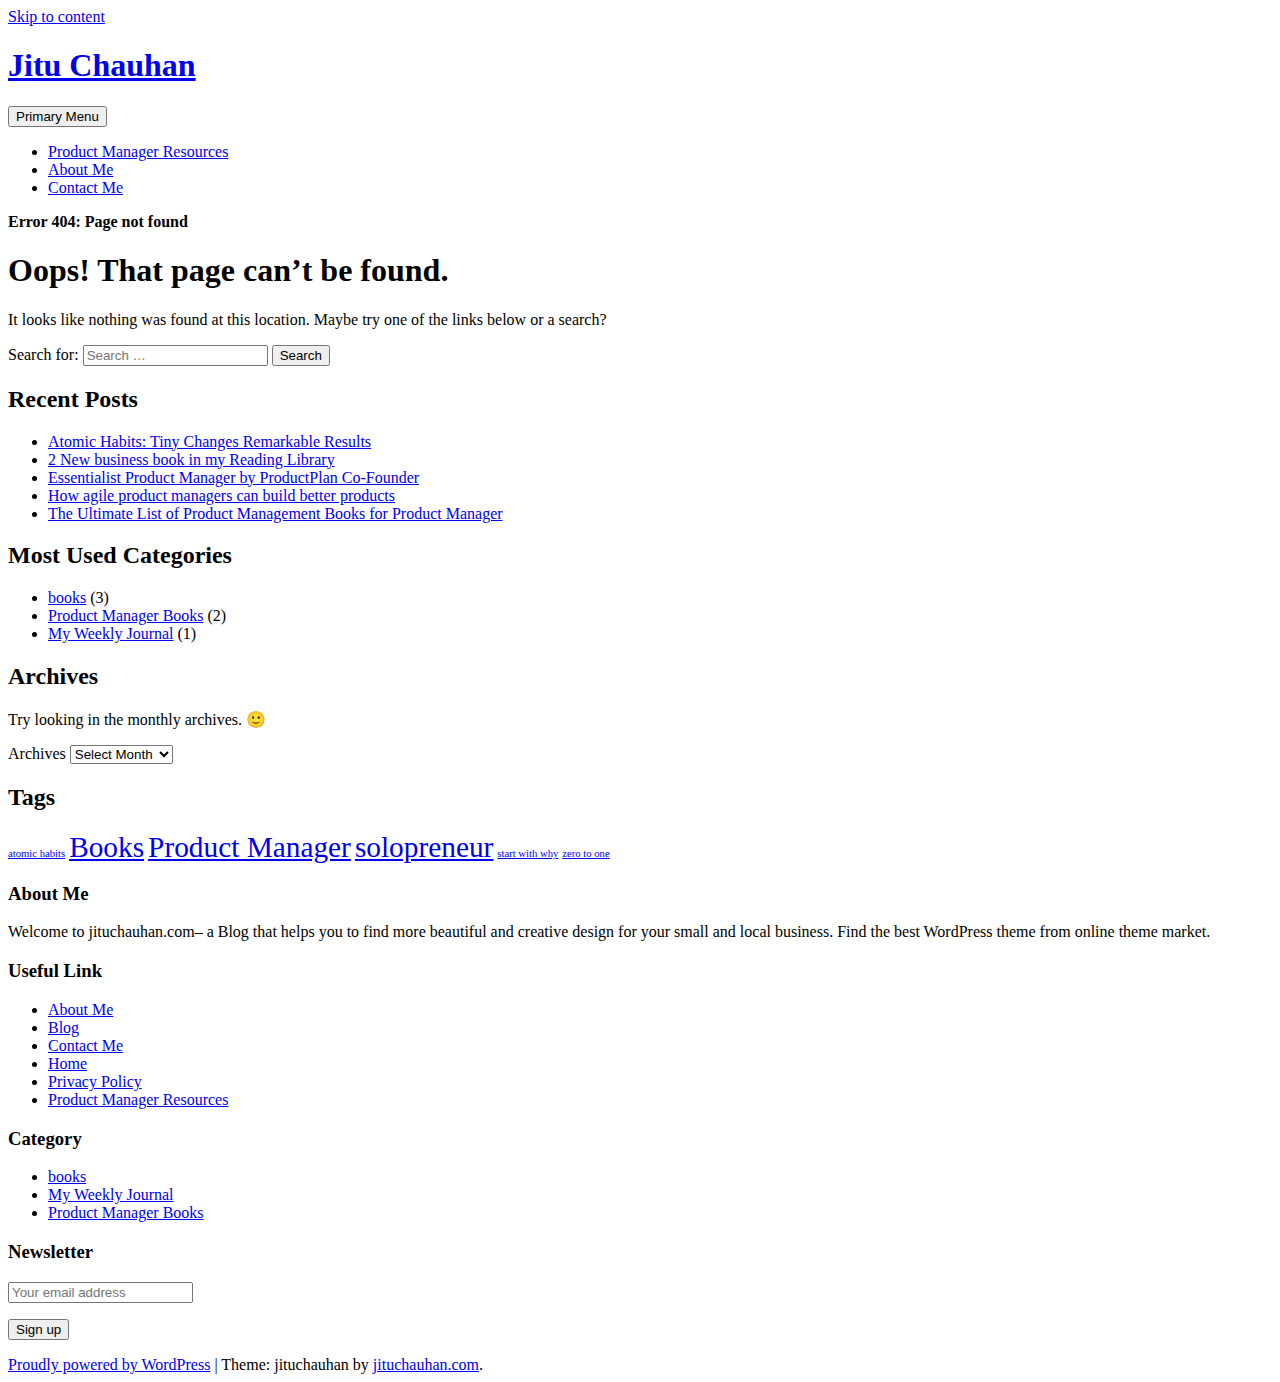
<file: images/patterns/overlay6.html>
<!DOCTYPE html>
    <html lang="en-US">

    <head>
    	
   
        <meta name="google-site-verification" content="4KqxXLPDRgArLiUh4ZFZ0BLFW6n7QN0jibkjD7lBNMg" />
        <meta charset="UTF-8">
        <meta name="viewport" content="width=device-width, initial-scale=1">
        <link rel="profile" href="http://gmpg.org/xfn/11">
        <link href="https://fonts.googleapis.com/css?family=Open+Sans:300,400,400i,600,600i,700,700i,800" rel="stylesheet">
        <meta name='robots' content='noindex, follow' />
<!-- Optimized by SG Optimizer plugin version - 5.7.20 -->
	<!-- This site is optimized with the Yoast SEO plugin v16.6.1 - https://yoast.com/wordpress/plugins/seo/ -->
	<title>Page not found - Jitu Chauhan</title>
	<meta property="og:locale" content="en_US" />
	<meta property="og:title" content="Page not found - Jitu Chauhan" />
	<meta property="og:site_name" content="Jitu Chauhan" />
	<script type="application/ld+json" class="yoast-schema-graph">{"@context":"https://schema.org","@graph":[{"@type":"WebSite","@id":"https://jituchauhan.com/#website","url":"https://jituchauhan.com/","name":"Jitu Chauhan","description":"","potentialAction":[{"@type":"SearchAction","target":{"@type":"EntryPoint","urlTemplate":"https://jituchauhan.com/?s={search_term_string}"},"query-input":"required name=search_term_string"}],"inLanguage":"en-US"}]}</script>
	<!-- / Yoast SEO plugin. -->


<link rel='dns-prefetch' href='//www.googletagmanager.com' />
<link rel='dns-prefetch' href='//maxcdn.bootstrapcdn.com' />
<link rel='dns-prefetch' href='//fonts.googleapis.com' />
<link rel='dns-prefetch' href='//s.w.org' />
<link rel="alternate" type="application/rss+xml" title="Jitu Chauhan &raquo; Feed" href="https://jituchauhan.com/feed/" />
<link rel="alternate" type="application/rss+xml" title="Jitu Chauhan &raquo; Comments Feed" href="https://jituchauhan.com/comments/feed/" />
		<script type="text/javascript">
			window._wpemojiSettings = {"baseUrl":"https:\/\/s.w.org\/images\/core\/emoji\/13.0.1\/72x72\/","ext":".png","svgUrl":"https:\/\/s.w.org\/images\/core\/emoji\/13.0.1\/svg\/","svgExt":".svg","source":{"concatemoji":"https:\/\/jituchauhan.com\/wp-includes\/js\/wp-emoji-release.min.js?ver=5.7.2"}};
			!function(e,a,t){var n,r,o,i=a.createElement("canvas"),p=i.getContext&&i.getContext("2d");function s(e,t){var a=String.fromCharCode;p.clearRect(0,0,i.width,i.height),p.fillText(a.apply(this,e),0,0);e=i.toDataURL();return p.clearRect(0,0,i.width,i.height),p.fillText(a.apply(this,t),0,0),e===i.toDataURL()}function c(e){var t=a.createElement("script");t.src=e,t.defer=t.type="text/javascript",a.getElementsByTagName("head")[0].appendChild(t)}for(o=Array("flag","emoji"),t.supports={everything:!0,everythingExceptFlag:!0},r=0;r<o.length;r++)t.supports[o[r]]=function(e){if(!p||!p.fillText)return!1;switch(p.textBaseline="top",p.font="600 32px Arial",e){case"flag":return s([127987,65039,8205,9895,65039],[127987,65039,8203,9895,65039])?!1:!s([55356,56826,55356,56819],[55356,56826,8203,55356,56819])&&!s([55356,57332,56128,56423,56128,56418,56128,56421,56128,56430,56128,56423,56128,56447],[55356,57332,8203,56128,56423,8203,56128,56418,8203,56128,56421,8203,56128,56430,8203,56128,56423,8203,56128,56447]);case"emoji":return!s([55357,56424,8205,55356,57212],[55357,56424,8203,55356,57212])}return!1}(o[r]),t.supports.everything=t.supports.everything&&t.supports[o[r]],"flag"!==o[r]&&(t.supports.everythingExceptFlag=t.supports.everythingExceptFlag&&t.supports[o[r]]);t.supports.everythingExceptFlag=t.supports.everythingExceptFlag&&!t.supports.flag,t.DOMReady=!1,t.readyCallback=function(){t.DOMReady=!0},t.supports.everything||(n=function(){t.readyCallback()},a.addEventListener?(a.addEventListener("DOMContentLoaded",n,!1),e.addEventListener("load",n,!1)):(e.attachEvent("onload",n),a.attachEvent("onreadystatechange",function(){"complete"===a.readyState&&t.readyCallback()})),(n=t.source||{}).concatemoji?c(n.concatemoji):n.wpemoji&&n.twemoji&&(c(n.twemoji),c(n.wpemoji)))}(window,document,window._wpemojiSettings);
		</script>
		<style type="text/css">
img.wp-smiley,
img.emoji {
	display: inline !important;
	border: none !important;
	box-shadow: none !important;
	height: 1em !important;
	width: 1em !important;
	margin: 0 .07em !important;
	vertical-align: -0.1em !important;
	background: none !important;
	padding: 0 !important;
}
</style>
	<link rel='stylesheet' id='wp-block-library-css'  href='https://jituchauhan.com/wp-includes/css/dist/block-library/style.min.css?ver=5.7.2' type='text/css' media='all' />
<link rel='stylesheet' id='contact-form-7-css'  href='https://jituchauhan.com/wp-content/plugins/contact-form-7/includes/css/styles.css?ver=5.4.1' type='text/css' media='all' />
<link rel='stylesheet' id='bootstrap-css'  href='https://jituchauhan.com/wp-content/themes/jituchauhan/css/bootstrap.min.css?ver=3.3.7' type='text/css' media='all' />
<link rel='stylesheet' id='jituchauhan-style-css'  href='https://jituchauhan.com/wp-content/themes/jituchauhan/style.css?ver=5.7.2' type='text/css' media='all' />
<link crossorigin="anonymous" rel='stylesheet' id='wpb-fa-css'  href='https://maxcdn.bootstrapcdn.com/font-awesome/4.4.0/css/font-awesome.min.css?ver=5.7.2' type='text/css' media='all' />
<link crossorigin="anonymous" rel='stylesheet' id=' add_google_fonts -css'  href='https://fonts.googleapis.com/css2?family=IBM+Plex+Sans%3Aital%2Cwght%400%2C100%3B0%2C200%3B0%2C300%3B0%2C400%3B0%2C500%3B0%2C600%3B0%2C700%3B1%2C100%3B1%2C200%3B1%2C300%3B1%2C400%3B1%2C500%3B1%2C600%3B1%2C700&#038;ver=5.7.2' type='text/css' media='all' />
<script type='text/javascript' src='https://jituchauhan.com/wp-includes/js/jquery/jquery.min.js?ver=3.5.1' id='jquery-core-js'></script>
<script type='text/javascript' src='https://jituchauhan.com/wp-includes/js/jquery/jquery-migrate.min.js?ver=3.3.2' id='jquery-migrate-js'></script>
<script type='text/javascript' src='https://www.googletagmanager.com/gtag/js?id=UA-92805225-1' id='google_gtagjs-js' async></script>
<script type='text/javascript' id='google_gtagjs-js-after'>
window.dataLayer = window.dataLayer || [];function gtag(){dataLayer.push(arguments);}
gtag('set', 'linker', {"domains":["jituchauhan.com"]} );
gtag("js", new Date());
gtag("set", "developer_id.dZTNiMT", true);
gtag("config", "UA-92805225-1", {"anonymize_ip":true});
</script>
<link rel="https://api.w.org/" href="https://jituchauhan.com/wp-json/" /><link rel="EditURI" type="application/rsd+xml" title="RSD" href="https://jituchauhan.com/xmlrpc.php?rsd" />
<link rel="wlwmanifest" type="application/wlwmanifest+xml" href="https://jituchauhan.com/wp-includes/wlwmanifest.xml" /> 
<meta name="generator" content="WordPress 5.7.2" />
<meta name="generator" content="Site Kit by Google 1.36.0" />	<script>
		  (function(i,s,o,g,r,a,m){i['GoogleAnalyticsObject']=r;i[r]=i[r]||function(){
		  (i[r].q=i[r].q||[]).push(arguments)},i[r].l=1*new Date();a=s.createElement(o),
		  m=s.getElementsByTagName(o)[0];a.async=1;a.src=g;m.parentNode.insertBefore(a,m)
		  })(window,document,'script','https://www.google-analytics.com/analytics.js','ga');
		
		  ga('create', 'UA-92805225-1', 'auto');
		  ga('send', 'pageview');

	</script>
        
        


    <link rel="stylesheet" type="text/css" href="http://jituchauhan.com/wp-content/plugins/template-help-featured-templates/css/style.css" />
    <link rel="stylesheet" type="text/css" href="http://jituchauhan.com/wp-content/plugins/template-help-featured-templates/css/preview.css" />
    <script type="text/javascript">
        function html_entity_decode(str) {
            var ta = document.createElement("textarea");
            ta.innerHTML=str.replace(/</g,"&lt;").replace(/>/g,"&gt;");
            toReturn = ta.value;
            ta = null;
            return toReturn
        }
    </script>
    <!-- There is no amphtml version available for this URL. --><link rel="icon" href="https://jituchauhan.com/wp-content/uploads/2017/07/cropped-jituchauhan-32x32.png" sizes="32x32" />
<link rel="icon" href="https://jituchauhan.com/wp-content/uploads/2017/07/cropped-jituchauhan-192x192.png" sizes="192x192" />
<link rel="apple-touch-icon" href="https://jituchauhan.com/wp-content/uploads/2017/07/cropped-jituchauhan-180x180.png" />
<meta name="msapplication-TileImage" content="https://jituchauhan.com/wp-content/uploads/2017/07/cropped-jituchauhan-270x270.png" />
		<!-- Google AdSense Ad --->
		<script async src="//pagead2.googlesyndication.com/pagead/js/adsbygoogle.js"></script>
<script>
  (adsbygoogle = window.adsbygoogle || []).push({
    google_ad_client: "ca-pub-2256645353903872",
    enable_page_level_ads: true
  });
</script>
    </head>

    <body class="error404 wp-custom-logo hfeed">
    	
        <div id="page" class="site">
            <div class="header">
                <div class="container">
                <div class="row">
                        <a class="skip-link screen-reader-text" href="#content">
                            Skip to content                        </a>
                        <header id="masthead" class="site-header" role="banner">
                        
                        	
                            <div class="col-md-4">
                                <div class="site-branding">
                                	
                                                                            <h1 class="site-title"><a href="https://jituchauhan.com/" rel="home">Jitu Chauhan</a></h1>
                                                                        </div>
                                <!-- .site-branding -->
                            </div>
                            <div class="col-md-8">
                                <nav id="site-navigation" class="main-navigation" role="navigation">
                                    <button class="menu-toggle" aria-controls="primary-menu" aria-expanded="false">
                                        Primary Menu                                    </button>
                                    <div class="menu-primary-menu-container"><ul id="primary-menu" class="menu"><li id="menu-item-459" class="menu-item menu-item-type-post_type menu-item-object-page menu-item-459"><a href="https://jituchauhan.com/product-manager-resources/">Product Manager Resources</a></li>
<li id="menu-item-7" class="menu-item menu-item-type-post_type menu-item-object-page menu-item-7"><a href="https://jituchauhan.com/about-me/">About Me</a></li>
<li id="menu-item-176" class="menu-item menu-item-type-post_type menu-item-object-page menu-item-176"><a href="https://jituchauhan.com/contact-me/">Contact Me</a></li>
</ul></div>                                </nav>
                                <!-- #site-navigation -->
                            </div>
                        </header>
                        <!-- #masthead -->
                    </div>
            </div>
            </div>

			<div class="container"><div class="row"><div class="col-md-12"><p id="breadcrumbs" class="breadcrumbs"><span><strong class="breadcrumb_last" aria-current="page">Error 404: Page not found</strong></span></span></p></div></div></div>

            <div class="wrapper">
                <div class="container">
                    
                    <div id="content" class="site-content">
                        <div class="row">
			
	<div id="primary" class="content-area">
		<main id="main" class="site-main" role="main">

			<section class="error-404 not-found">
				<header class="page-header">
					<h1 class="page-title">Oops! That page can&rsquo;t be found.</h1>
				</header><!-- .page-header -->

				<div class="page-content">
					<p>It looks like nothing was found at this location. Maybe try one of the links below or a search?</p>

					<form role="search" method="get" class="search-form" action="https://jituchauhan.com/">
				<label>
					<span class="screen-reader-text">Search for:</span>
					<input type="search" class="search-field" placeholder="Search &hellip;" value="" name="s" />
				</label>
				<input type="submit" class="search-submit" value="Search" />
			</form>
		<div class="widget widget_recent_entries">
		<h2 class="widgettitle">Recent Posts</h2>
		<ul>
											<li>
					<a href="https://jituchauhan.com/atomic-habits-tiny-changes-remarkable-results/">Atomic Habits: Tiny Changes Remarkable Results</a>
									</li>
											<li>
					<a href="https://jituchauhan.com/2-new-business-book-in-my-reading-library/">2 New business book in my Reading Library</a>
									</li>
											<li>
					<a href="https://jituchauhan.com/essentialist-product-manager-by-productplan-co-founder/">Essentialist Product Manager by ProductPlan Co-Founder</a>
									</li>
											<li>
					<a href="https://jituchauhan.com/how-agile-product-managers-can-build-better-products/">How agile product managers can build better products</a>
									</li>
											<li>
					<a href="https://jituchauhan.com/the-ultimate-product-management-ebook-for-product-manager/">The Ultimate List of Product Management Books for Product Manager</a>
									</li>
					</ul>

		</div>
					<div class="widget widget_categories">
						<h2 class="widget-title">Most Used Categories</h2>
						<ul>
							<li class="cat-item cat-item-61"><a href="https://jituchauhan.com/category/books/">books</a> (3)
</li>
	<li class="cat-item cat-item-63"><a href="https://jituchauhan.com/category/product-manager-books/">Product Manager Books</a> (2)
</li>
	<li class="cat-item cat-item-64"><a href="https://jituchauhan.com/category/my-weekly-journal/">My Weekly Journal</a> (1)
</li>
						</ul>
					</div><!-- .widget -->

					<div class="widget widget_archive"><h2 class="widgettitle">Archives</h2><p>Try looking in the monthly archives. 🙂</p>		<label class="screen-reader-text" for="archives-dropdown--1">Archives</label>
		<select id="archives-dropdown--1" name="archive-dropdown">
			
			<option value="">Select Month</option>
				<option value='https://jituchauhan.com/2021/03/'> March 2021 </option>
	<option value='https://jituchauhan.com/2020/10/'> October 2020 </option>
	<option value='https://jituchauhan.com/2020/07/'> July 2020 </option>
	<option value='https://jituchauhan.com/2020/04/'> April 2020 </option>

		</select>

<script type="text/javascript">
/* <![CDATA[ */
(function() {
	var dropdown = document.getElementById( "archives-dropdown--1" );
	function onSelectChange() {
		if ( dropdown.options[ dropdown.selectedIndex ].value !== '' ) {
			document.location.href = this.options[ this.selectedIndex ].value;
		}
	}
	dropdown.onchange = onSelectChange;
})();
/* ]]> */
</script>
			</div><div class="widget widget_tag_cloud"><h2 class="widgettitle">Tags</h2><div class="tagcloud"><a href="https://jituchauhan.com/tag/atomic-habits/" class="tag-cloud-link tag-link-65 tag-link-position-1" style="font-size: 8pt;" aria-label="atomic habits (1 item)">atomic habits</a>
<a href="https://jituchauhan.com/tag/books/" class="tag-cloud-link tag-link-62 tag-link-position-2" style="font-size: 22pt;" aria-label="Books (2 items)">Books</a>
<a href="https://jituchauhan.com/tag/product-manager/" class="tag-cloud-link tag-link-59 tag-link-position-3" style="font-size: 22pt;" aria-label="Product Manager (2 items)">Product Manager</a>
<a href="https://jituchauhan.com/tag/solopreneur/" class="tag-cloud-link tag-link-66 tag-link-position-4" style="font-size: 22pt;" aria-label="solopreneur (2 items)">solopreneur</a>
<a href="https://jituchauhan.com/tag/start-with-why/" class="tag-cloud-link tag-link-68 tag-link-position-5" style="font-size: 8pt;" aria-label="start with why (1 item)">start with why</a>
<a href="https://jituchauhan.com/tag/zero-to-one/" class="tag-cloud-link tag-link-67 tag-link-position-6" style="font-size: 8pt;" aria-label="zero to one (1 item)">zero to one</a></div>
</div>
				</div><!-- .page-content -->
			</section><!-- .error-404 -->

		</main><!-- #main -->
	</div><!-- #primary -->


    </div><!-- #content -->

   
</div><!-- #page -->

</div>

<div class="footer">
    	<div class="container">
        <div class="row">
		 				<div id="text-2" class="widget-container widget_text col-md-3"><h3 class="widget-title">About Me</h3>			<div class="textwidget"><p>Welcome to jituchauhan.com– a Blog that helps you to find more beautiful and creative design for your small and local business. Find the best WordPress theme from online theme market.</p>
</div>
		</div><div id="pages-2" class="widget-container widget_pages col-md-3"><h3 class="widget-title">Useful Link</h3>
			<ul>
				<li class="page_item page-item-5"><a href="https://jituchauhan.com/about-me/">About Me</a></li>
<li class="page_item page-item-222"><a href="https://jituchauhan.com/blog/">Blog</a></li>
<li class="page_item page-item-174"><a href="https://jituchauhan.com/contact-me/">Contact Me</a></li>
<li class="page_item page-item-361"><a href="https://jituchauhan.com/home/">Home</a></li>
<li class="page_item page-item-241"><a href="https://jituchauhan.com/privacy-policy/">Privacy Policy</a></li>
<li class="page_item page-item-457"><a href="https://jituchauhan.com/product-manager-resources/">Product Manager Resources</a></li>
			</ul>

			</div><div id="categories-3" class="widget-container widget_categories col-md-3"><h3 class="widget-title">Category</h3>
			<ul>
					<li class="cat-item cat-item-61"><a href="https://jituchauhan.com/category/books/">books</a>
</li>
	<li class="cat-item cat-item-64"><a href="https://jituchauhan.com/category/my-weekly-journal/">My Weekly Journal</a>
</li>
	<li class="cat-item cat-item-63"><a href="https://jituchauhan.com/category/product-manager-books/">Product Manager Books</a>
</li>
			</ul>

			</div><div id="mc4wp_form_widget-3" class="widget-container widget_mc4wp_form_widget col-md-3"><h3 class="widget-title">Newsletter</h3><script>(function() {
	window.mc4wp = window.mc4wp || {
		listeners: [],
		forms: {
			on: function(evt, cb) {
				window.mc4wp.listeners.push(
					{
						event   : evt,
						callback: cb
					}
				);
			}
		}
	}
})();
</script><!-- Mailchimp for WordPress v4.8.6 - https://wordpress.org/plugins/mailchimp-for-wp/ --><form id="mc4wp-form-1" class="mc4wp-form mc4wp-form-277" method="post" data-id="277" data-name="Subscriber For Update" ><div class="mc4wp-form-fields"><p>
	<label></label>
	<input type="email" name="EMAIL" placeholder="Your email address" required/>
</p>

<p>
	<input type="submit" value="Sign up" />
</p></div><label style="display: none !important;">Leave this field empty if you're human: <input type="text" name="_mc4wp_honeypot" value="" tabindex="-1" autocomplete="off" /></label><input type="hidden" name="_mc4wp_timestamp" value="1625816058" /><input type="hidden" name="_mc4wp_form_id" value="277" /><input type="hidden" name="_mc4wp_form_element_id" value="mc4wp-form-1" /><div class="mc4wp-response"></div></form><!-- / Mailchimp for WordPress Plugin --></div>		 			</div>
    		<div class="row">
    			<div class="col-lg-12 col-md-12 col-sm-12 col-xs-12">
    				 <footer id="colophon" class="site-footer" role="contentinfo">
        <div class="site-info">
            <a href="https://wordpress.org/">Proudly powered by WordPress</a>
            <span class="sep"> | </span>
            Theme: jituchauhan by <a href="http://jituchauhan.com/" rel="designer" class="">jituchauhan.com</a>.        </div><!-- .site-info -->
         	
    </footer><!-- #colophon -->
    			</div>
    		</div>
    	</div>
</div>
<script>(function() {function maybePrefixUrlField() {
	if (this.value.trim() !== '' && this.value.indexOf('http') !== 0) {
		this.value = "http://" + this.value;
	}
}

var urlFields = document.querySelectorAll('.mc4wp-form input[type="url"]');
if (urlFields) {
	for (var j=0; j < urlFields.length; j++) {
		urlFields[j].addEventListener('blur', maybePrefixUrlField);
	}
}
})();</script><script type='text/javascript' src='https://jituchauhan.com/wp-includes/js/dist/vendor/wp-polyfill.min.js?ver=7.4.4' id='wp-polyfill-js'></script>
<script type='text/javascript' id='wp-polyfill-js-after'>
( 'fetch' in window ) || document.write( '<script src="https://jituchauhan.com/wp-includes/js/dist/vendor/wp-polyfill-fetch.min.js?ver=3.0.0"></scr' + 'ipt>' );( document.contains ) || document.write( '<script src="https://jituchauhan.com/wp-includes/js/dist/vendor/wp-polyfill-node-contains.min.js?ver=3.42.0"></scr' + 'ipt>' );( window.DOMRect ) || document.write( '<script src="https://jituchauhan.com/wp-includes/js/dist/vendor/wp-polyfill-dom-rect.min.js?ver=3.42.0"></scr' + 'ipt>' );( window.URL && window.URL.prototype && window.URLSearchParams ) || document.write( '<script src="https://jituchauhan.com/wp-includes/js/dist/vendor/wp-polyfill-url.min.js?ver=3.6.4"></scr' + 'ipt>' );( window.FormData && window.FormData.prototype.keys ) || document.write( '<script src="https://jituchauhan.com/wp-includes/js/dist/vendor/wp-polyfill-formdata.min.js?ver=3.0.12"></scr' + 'ipt>' );( Element.prototype.matches && Element.prototype.closest ) || document.write( '<script src="https://jituchauhan.com/wp-includes/js/dist/vendor/wp-polyfill-element-closest.min.js?ver=2.0.2"></scr' + 'ipt>' );( 'objectFit' in document.documentElement.style ) || document.write( '<script src="https://jituchauhan.com/wp-includes/js/dist/vendor/wp-polyfill-object-fit.min.js?ver=2.3.4"></scr' + 'ipt>' );
</script>
<script type='text/javascript' id='contact-form-7-js-extra'>
/* <![CDATA[ */
var wpcf7 = {"api":{"root":"https:\/\/jituchauhan.com\/wp-json\/","namespace":"contact-form-7\/v1"}};
/* ]]> */
</script>
<script type='text/javascript' src='https://jituchauhan.com/wp-content/plugins/contact-form-7/includes/js/index.js?ver=5.4.1' id='contact-form-7-js'></script>
<script type='text/javascript' src='https://jituchauhan.com/wp-content/themes/jituchauhan/js/bootstrap.min.js?ver=3.3.7' id='bootstrapjs-js'></script>
<script type='text/javascript' src='https://jituchauhan.com/wp-content/themes/jituchauhan/js/navigation.js?ver=20151215' id='jituchauhan-navigation-js'></script>
<script type='text/javascript' src='https://jituchauhan.com/wp-content/themes/jituchauhan/js/skip-link-focus-fix.js?ver=20151215' id='jituchauhan-skip-link-focus-fix-js'></script>
<script type='text/javascript' src='https://jituchauhan.com/wp-includes/js/wp-embed.min.js?ver=5.7.2' id='wp-embed-js'></script>
<script type='text/javascript' defer src='https://jituchauhan.com/wp-content/plugins/mailchimp-for-wp/assets/js/forms.js?ver=4.8.6' id='mc4wp-forms-api-js'></script>

</body>
</html>
</file>
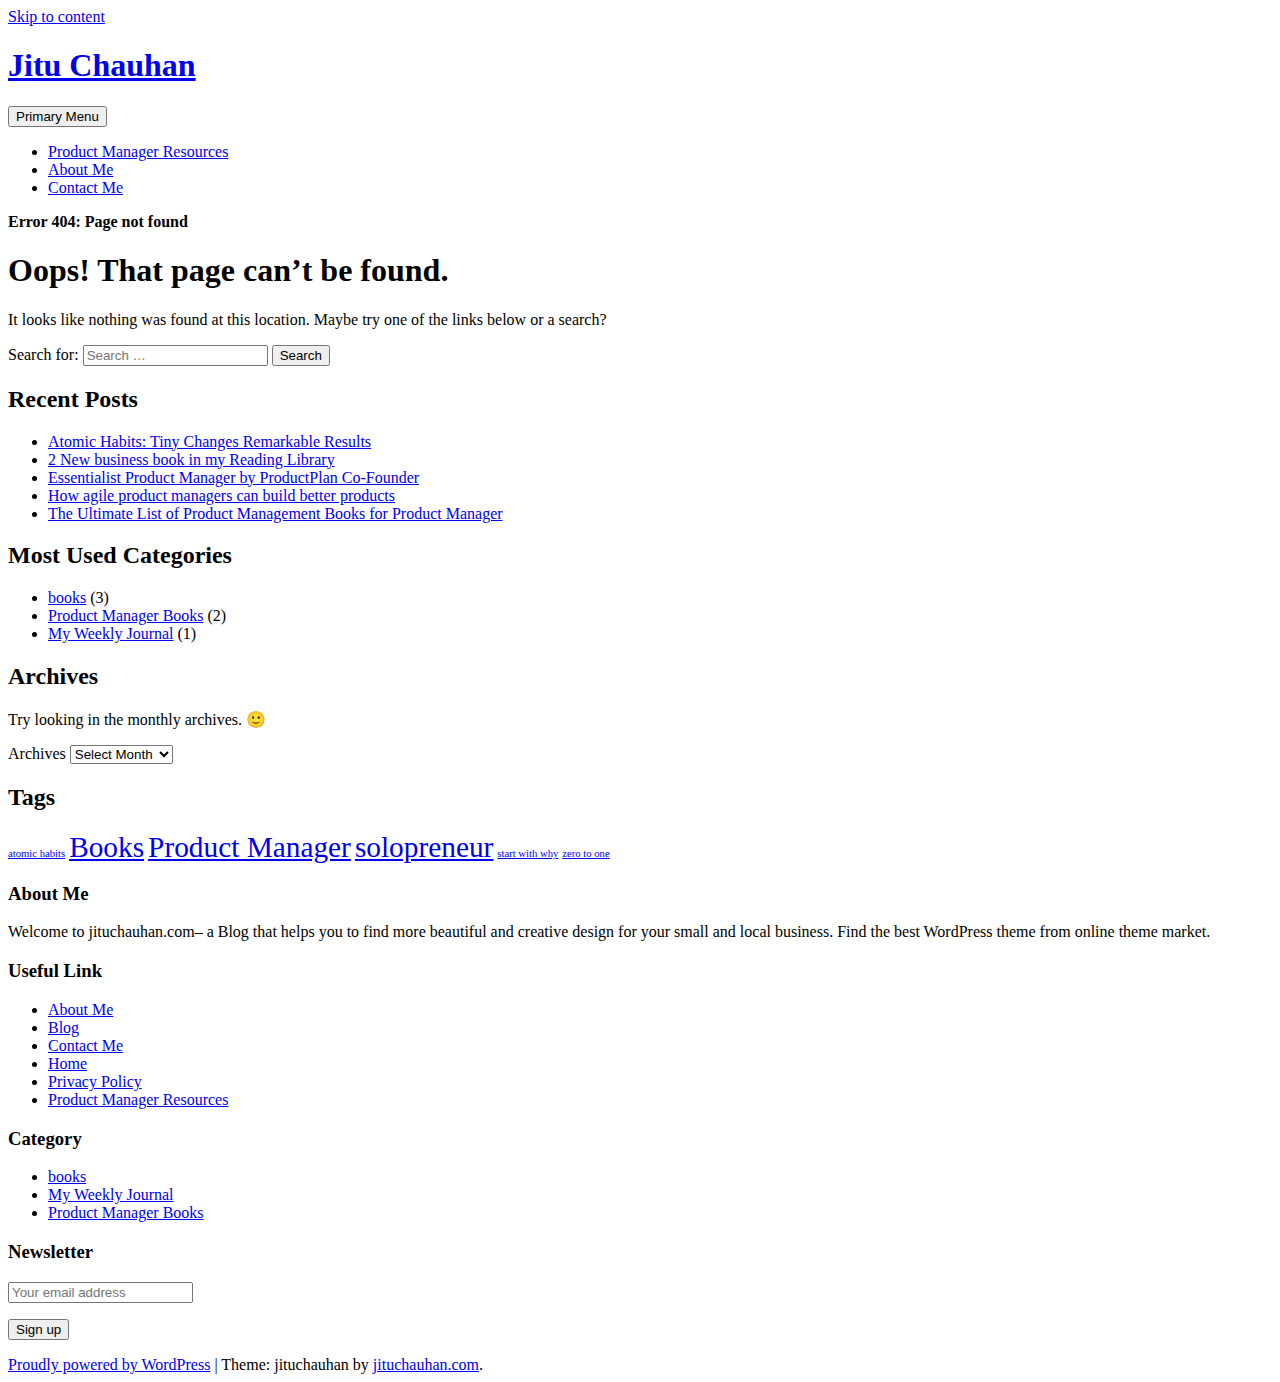
<file: images/patterns/overlay7.html>
<!DOCTYPE html>
    <html lang="en-US">

    <head>
    	
   
        <meta name="google-site-verification" content="4KqxXLPDRgArLiUh4ZFZ0BLFW6n7QN0jibkjD7lBNMg" />
        <meta charset="UTF-8">
        <meta name="viewport" content="width=device-width, initial-scale=1">
        <link rel="profile" href="http://gmpg.org/xfn/11">
        <link href="https://fonts.googleapis.com/css?family=Open+Sans:300,400,400i,600,600i,700,700i,800" rel="stylesheet">
        <meta name='robots' content='noindex, follow' />
<!-- Optimized by SG Optimizer plugin version - 5.7.20 -->
	<!-- This site is optimized with the Yoast SEO plugin v16.6.1 - https://yoast.com/wordpress/plugins/seo/ -->
	<title>Page not found - Jitu Chauhan</title>
	<meta property="og:locale" content="en_US" />
	<meta property="og:title" content="Page not found - Jitu Chauhan" />
	<meta property="og:site_name" content="Jitu Chauhan" />
	<script type="application/ld+json" class="yoast-schema-graph">{"@context":"https://schema.org","@graph":[{"@type":"WebSite","@id":"https://jituchauhan.com/#website","url":"https://jituchauhan.com/","name":"Jitu Chauhan","description":"","potentialAction":[{"@type":"SearchAction","target":{"@type":"EntryPoint","urlTemplate":"https://jituchauhan.com/?s={search_term_string}"},"query-input":"required name=search_term_string"}],"inLanguage":"en-US"}]}</script>
	<!-- / Yoast SEO plugin. -->


<link rel='dns-prefetch' href='//www.googletagmanager.com' />
<link rel='dns-prefetch' href='//maxcdn.bootstrapcdn.com' />
<link rel='dns-prefetch' href='//fonts.googleapis.com' />
<link rel='dns-prefetch' href='//s.w.org' />
<link rel="alternate" type="application/rss+xml" title="Jitu Chauhan &raquo; Feed" href="https://jituchauhan.com/feed/" />
<link rel="alternate" type="application/rss+xml" title="Jitu Chauhan &raquo; Comments Feed" href="https://jituchauhan.com/comments/feed/" />
		<script type="text/javascript">
			window._wpemojiSettings = {"baseUrl":"https:\/\/s.w.org\/images\/core\/emoji\/13.0.1\/72x72\/","ext":".png","svgUrl":"https:\/\/s.w.org\/images\/core\/emoji\/13.0.1\/svg\/","svgExt":".svg","source":{"concatemoji":"https:\/\/jituchauhan.com\/wp-includes\/js\/wp-emoji-release.min.js?ver=5.7.2"}};
			!function(e,a,t){var n,r,o,i=a.createElement("canvas"),p=i.getContext&&i.getContext("2d");function s(e,t){var a=String.fromCharCode;p.clearRect(0,0,i.width,i.height),p.fillText(a.apply(this,e),0,0);e=i.toDataURL();return p.clearRect(0,0,i.width,i.height),p.fillText(a.apply(this,t),0,0),e===i.toDataURL()}function c(e){var t=a.createElement("script");t.src=e,t.defer=t.type="text/javascript",a.getElementsByTagName("head")[0].appendChild(t)}for(o=Array("flag","emoji"),t.supports={everything:!0,everythingExceptFlag:!0},r=0;r<o.length;r++)t.supports[o[r]]=function(e){if(!p||!p.fillText)return!1;switch(p.textBaseline="top",p.font="600 32px Arial",e){case"flag":return s([127987,65039,8205,9895,65039],[127987,65039,8203,9895,65039])?!1:!s([55356,56826,55356,56819],[55356,56826,8203,55356,56819])&&!s([55356,57332,56128,56423,56128,56418,56128,56421,56128,56430,56128,56423,56128,56447],[55356,57332,8203,56128,56423,8203,56128,56418,8203,56128,56421,8203,56128,56430,8203,56128,56423,8203,56128,56447]);case"emoji":return!s([55357,56424,8205,55356,57212],[55357,56424,8203,55356,57212])}return!1}(o[r]),t.supports.everything=t.supports.everything&&t.supports[o[r]],"flag"!==o[r]&&(t.supports.everythingExceptFlag=t.supports.everythingExceptFlag&&t.supports[o[r]]);t.supports.everythingExceptFlag=t.supports.everythingExceptFlag&&!t.supports.flag,t.DOMReady=!1,t.readyCallback=function(){t.DOMReady=!0},t.supports.everything||(n=function(){t.readyCallback()},a.addEventListener?(a.addEventListener("DOMContentLoaded",n,!1),e.addEventListener("load",n,!1)):(e.attachEvent("onload",n),a.attachEvent("onreadystatechange",function(){"complete"===a.readyState&&t.readyCallback()})),(n=t.source||{}).concatemoji?c(n.concatemoji):n.wpemoji&&n.twemoji&&(c(n.twemoji),c(n.wpemoji)))}(window,document,window._wpemojiSettings);
		</script>
		<style type="text/css">
img.wp-smiley,
img.emoji {
	display: inline !important;
	border: none !important;
	box-shadow: none !important;
	height: 1em !important;
	width: 1em !important;
	margin: 0 .07em !important;
	vertical-align: -0.1em !important;
	background: none !important;
	padding: 0 !important;
}
</style>
	<link rel='stylesheet' id='wp-block-library-css'  href='https://jituchauhan.com/wp-includes/css/dist/block-library/style.min.css?ver=5.7.2' type='text/css' media='all' />
<link rel='stylesheet' id='contact-form-7-css'  href='https://jituchauhan.com/wp-content/plugins/contact-form-7/includes/css/styles.css?ver=5.4.1' type='text/css' media='all' />
<link rel='stylesheet' id='bootstrap-css'  href='https://jituchauhan.com/wp-content/themes/jituchauhan/css/bootstrap.min.css?ver=3.3.7' type='text/css' media='all' />
<link rel='stylesheet' id='jituchauhan-style-css'  href='https://jituchauhan.com/wp-content/themes/jituchauhan/style.css?ver=5.7.2' type='text/css' media='all' />
<link crossorigin="anonymous" rel='stylesheet' id='wpb-fa-css'  href='https://maxcdn.bootstrapcdn.com/font-awesome/4.4.0/css/font-awesome.min.css?ver=5.7.2' type='text/css' media='all' />
<link crossorigin="anonymous" rel='stylesheet' id=' add_google_fonts -css'  href='https://fonts.googleapis.com/css2?family=IBM+Plex+Sans%3Aital%2Cwght%400%2C100%3B0%2C200%3B0%2C300%3B0%2C400%3B0%2C500%3B0%2C600%3B0%2C700%3B1%2C100%3B1%2C200%3B1%2C300%3B1%2C400%3B1%2C500%3B1%2C600%3B1%2C700&#038;ver=5.7.2' type='text/css' media='all' />
<script type='text/javascript' src='https://jituchauhan.com/wp-includes/js/jquery/jquery.min.js?ver=3.5.1' id='jquery-core-js'></script>
<script type='text/javascript' src='https://jituchauhan.com/wp-includes/js/jquery/jquery-migrate.min.js?ver=3.3.2' id='jquery-migrate-js'></script>
<script type='text/javascript' src='https://www.googletagmanager.com/gtag/js?id=UA-92805225-1' id='google_gtagjs-js' async></script>
<script type='text/javascript' id='google_gtagjs-js-after'>
window.dataLayer = window.dataLayer || [];function gtag(){dataLayer.push(arguments);}
gtag('set', 'linker', {"domains":["jituchauhan.com"]} );
gtag("js", new Date());
gtag("set", "developer_id.dZTNiMT", true);
gtag("config", "UA-92805225-1", {"anonymize_ip":true});
</script>
<link rel="https://api.w.org/" href="https://jituchauhan.com/wp-json/" /><link rel="EditURI" type="application/rsd+xml" title="RSD" href="https://jituchauhan.com/xmlrpc.php?rsd" />
<link rel="wlwmanifest" type="application/wlwmanifest+xml" href="https://jituchauhan.com/wp-includes/wlwmanifest.xml" /> 
<meta name="generator" content="WordPress 5.7.2" />
<meta name="generator" content="Site Kit by Google 1.36.0" />	<script>
		  (function(i,s,o,g,r,a,m){i['GoogleAnalyticsObject']=r;i[r]=i[r]||function(){
		  (i[r].q=i[r].q||[]).push(arguments)},i[r].l=1*new Date();a=s.createElement(o),
		  m=s.getElementsByTagName(o)[0];a.async=1;a.src=g;m.parentNode.insertBefore(a,m)
		  })(window,document,'script','https://www.google-analytics.com/analytics.js','ga');
		
		  ga('create', 'UA-92805225-1', 'auto');
		  ga('send', 'pageview');

	</script>
        
        


    <link rel="stylesheet" type="text/css" href="http://jituchauhan.com/wp-content/plugins/template-help-featured-templates/css/style.css" />
    <link rel="stylesheet" type="text/css" href="http://jituchauhan.com/wp-content/plugins/template-help-featured-templates/css/preview.css" />
    <script type="text/javascript">
        function html_entity_decode(str) {
            var ta = document.createElement("textarea");
            ta.innerHTML=str.replace(/</g,"&lt;").replace(/>/g,"&gt;");
            toReturn = ta.value;
            ta = null;
            return toReturn
        }
    </script>
    <!-- There is no amphtml version available for this URL. --><link rel="icon" href="https://jituchauhan.com/wp-content/uploads/2017/07/cropped-jituchauhan-32x32.png" sizes="32x32" />
<link rel="icon" href="https://jituchauhan.com/wp-content/uploads/2017/07/cropped-jituchauhan-192x192.png" sizes="192x192" />
<link rel="apple-touch-icon" href="https://jituchauhan.com/wp-content/uploads/2017/07/cropped-jituchauhan-180x180.png" />
<meta name="msapplication-TileImage" content="https://jituchauhan.com/wp-content/uploads/2017/07/cropped-jituchauhan-270x270.png" />
		<!-- Google AdSense Ad --->
		<script async src="//pagead2.googlesyndication.com/pagead/js/adsbygoogle.js"></script>
<script>
  (adsbygoogle = window.adsbygoogle || []).push({
    google_ad_client: "ca-pub-2256645353903872",
    enable_page_level_ads: true
  });
</script>
    </head>

    <body class="error404 wp-custom-logo hfeed">
    	
        <div id="page" class="site">
            <div class="header">
                <div class="container">
                <div class="row">
                        <a class="skip-link screen-reader-text" href="#content">
                            Skip to content                        </a>
                        <header id="masthead" class="site-header" role="banner">
                        
                        	
                            <div class="col-md-4">
                                <div class="site-branding">
                                	
                                                                            <h1 class="site-title"><a href="https://jituchauhan.com/" rel="home">Jitu Chauhan</a></h1>
                                                                        </div>
                                <!-- .site-branding -->
                            </div>
                            <div class="col-md-8">
                                <nav id="site-navigation" class="main-navigation" role="navigation">
                                    <button class="menu-toggle" aria-controls="primary-menu" aria-expanded="false">
                                        Primary Menu                                    </button>
                                    <div class="menu-primary-menu-container"><ul id="primary-menu" class="menu"><li id="menu-item-459" class="menu-item menu-item-type-post_type menu-item-object-page menu-item-459"><a href="https://jituchauhan.com/product-manager-resources/">Product Manager Resources</a></li>
<li id="menu-item-7" class="menu-item menu-item-type-post_type menu-item-object-page menu-item-7"><a href="https://jituchauhan.com/about-me/">About Me</a></li>
<li id="menu-item-176" class="menu-item menu-item-type-post_type menu-item-object-page menu-item-176"><a href="https://jituchauhan.com/contact-me/">Contact Me</a></li>
</ul></div>                                </nav>
                                <!-- #site-navigation -->
                            </div>
                        </header>
                        <!-- #masthead -->
                    </div>
            </div>
            </div>

			<div class="container"><div class="row"><div class="col-md-12"><p id="breadcrumbs" class="breadcrumbs"><span><strong class="breadcrumb_last" aria-current="page">Error 404: Page not found</strong></span></span></p></div></div></div>

            <div class="wrapper">
                <div class="container">
                    
                    <div id="content" class="site-content">
                        <div class="row">
			
	<div id="primary" class="content-area">
		<main id="main" class="site-main" role="main">

			<section class="error-404 not-found">
				<header class="page-header">
					<h1 class="page-title">Oops! That page can&rsquo;t be found.</h1>
				</header><!-- .page-header -->

				<div class="page-content">
					<p>It looks like nothing was found at this location. Maybe try one of the links below or a search?</p>

					<form role="search" method="get" class="search-form" action="https://jituchauhan.com/">
				<label>
					<span class="screen-reader-text">Search for:</span>
					<input type="search" class="search-field" placeholder="Search &hellip;" value="" name="s" />
				</label>
				<input type="submit" class="search-submit" value="Search" />
			</form>
		<div class="widget widget_recent_entries">
		<h2 class="widgettitle">Recent Posts</h2>
		<ul>
											<li>
					<a href="https://jituchauhan.com/atomic-habits-tiny-changes-remarkable-results/">Atomic Habits: Tiny Changes Remarkable Results</a>
									</li>
											<li>
					<a href="https://jituchauhan.com/2-new-business-book-in-my-reading-library/">2 New business book in my Reading Library</a>
									</li>
											<li>
					<a href="https://jituchauhan.com/essentialist-product-manager-by-productplan-co-founder/">Essentialist Product Manager by ProductPlan Co-Founder</a>
									</li>
											<li>
					<a href="https://jituchauhan.com/how-agile-product-managers-can-build-better-products/">How agile product managers can build better products</a>
									</li>
											<li>
					<a href="https://jituchauhan.com/the-ultimate-product-management-ebook-for-product-manager/">The Ultimate List of Product Management Books for Product Manager</a>
									</li>
					</ul>

		</div>
					<div class="widget widget_categories">
						<h2 class="widget-title">Most Used Categories</h2>
						<ul>
							<li class="cat-item cat-item-61"><a href="https://jituchauhan.com/category/books/">books</a> (3)
</li>
	<li class="cat-item cat-item-63"><a href="https://jituchauhan.com/category/product-manager-books/">Product Manager Books</a> (2)
</li>
	<li class="cat-item cat-item-64"><a href="https://jituchauhan.com/category/my-weekly-journal/">My Weekly Journal</a> (1)
</li>
						</ul>
					</div><!-- .widget -->

					<div class="widget widget_archive"><h2 class="widgettitle">Archives</h2><p>Try looking in the monthly archives. 🙂</p>		<label class="screen-reader-text" for="archives-dropdown--1">Archives</label>
		<select id="archives-dropdown--1" name="archive-dropdown">
			
			<option value="">Select Month</option>
				<option value='https://jituchauhan.com/2021/03/'> March 2021 </option>
	<option value='https://jituchauhan.com/2020/10/'> October 2020 </option>
	<option value='https://jituchauhan.com/2020/07/'> July 2020 </option>
	<option value='https://jituchauhan.com/2020/04/'> April 2020 </option>

		</select>

<script type="text/javascript">
/* <![CDATA[ */
(function() {
	var dropdown = document.getElementById( "archives-dropdown--1" );
	function onSelectChange() {
		if ( dropdown.options[ dropdown.selectedIndex ].value !== '' ) {
			document.location.href = this.options[ this.selectedIndex ].value;
		}
	}
	dropdown.onchange = onSelectChange;
})();
/* ]]> */
</script>
			</div><div class="widget widget_tag_cloud"><h2 class="widgettitle">Tags</h2><div class="tagcloud"><a href="https://jituchauhan.com/tag/atomic-habits/" class="tag-cloud-link tag-link-65 tag-link-position-1" style="font-size: 8pt;" aria-label="atomic habits (1 item)">atomic habits</a>
<a href="https://jituchauhan.com/tag/books/" class="tag-cloud-link tag-link-62 tag-link-position-2" style="font-size: 22pt;" aria-label="Books (2 items)">Books</a>
<a href="https://jituchauhan.com/tag/product-manager/" class="tag-cloud-link tag-link-59 tag-link-position-3" style="font-size: 22pt;" aria-label="Product Manager (2 items)">Product Manager</a>
<a href="https://jituchauhan.com/tag/solopreneur/" class="tag-cloud-link tag-link-66 tag-link-position-4" style="font-size: 22pt;" aria-label="solopreneur (2 items)">solopreneur</a>
<a href="https://jituchauhan.com/tag/start-with-why/" class="tag-cloud-link tag-link-68 tag-link-position-5" style="font-size: 8pt;" aria-label="start with why (1 item)">start with why</a>
<a href="https://jituchauhan.com/tag/zero-to-one/" class="tag-cloud-link tag-link-67 tag-link-position-6" style="font-size: 8pt;" aria-label="zero to one (1 item)">zero to one</a></div>
</div>
				</div><!-- .page-content -->
			</section><!-- .error-404 -->

		</main><!-- #main -->
	</div><!-- #primary -->


    </div><!-- #content -->

   
</div><!-- #page -->

</div>

<div class="footer">
    	<div class="container">
        <div class="row">
		 				<div id="text-2" class="widget-container widget_text col-md-3"><h3 class="widget-title">About Me</h3>			<div class="textwidget"><p>Welcome to jituchauhan.com– a Blog that helps you to find more beautiful and creative design for your small and local business. Find the best WordPress theme from online theme market.</p>
</div>
		</div><div id="pages-2" class="widget-container widget_pages col-md-3"><h3 class="widget-title">Useful Link</h3>
			<ul>
				<li class="page_item page-item-5"><a href="https://jituchauhan.com/about-me/">About Me</a></li>
<li class="page_item page-item-222"><a href="https://jituchauhan.com/blog/">Blog</a></li>
<li class="page_item page-item-174"><a href="https://jituchauhan.com/contact-me/">Contact Me</a></li>
<li class="page_item page-item-361"><a href="https://jituchauhan.com/home/">Home</a></li>
<li class="page_item page-item-241"><a href="https://jituchauhan.com/privacy-policy/">Privacy Policy</a></li>
<li class="page_item page-item-457"><a href="https://jituchauhan.com/product-manager-resources/">Product Manager Resources</a></li>
			</ul>

			</div><div id="categories-3" class="widget-container widget_categories col-md-3"><h3 class="widget-title">Category</h3>
			<ul>
					<li class="cat-item cat-item-61"><a href="https://jituchauhan.com/category/books/">books</a>
</li>
	<li class="cat-item cat-item-64"><a href="https://jituchauhan.com/category/my-weekly-journal/">My Weekly Journal</a>
</li>
	<li class="cat-item cat-item-63"><a href="https://jituchauhan.com/category/product-manager-books/">Product Manager Books</a>
</li>
			</ul>

			</div><div id="mc4wp_form_widget-3" class="widget-container widget_mc4wp_form_widget col-md-3"><h3 class="widget-title">Newsletter</h3><script>(function() {
	window.mc4wp = window.mc4wp || {
		listeners: [],
		forms: {
			on: function(evt, cb) {
				window.mc4wp.listeners.push(
					{
						event   : evt,
						callback: cb
					}
				);
			}
		}
	}
})();
</script><!-- Mailchimp for WordPress v4.8.6 - https://wordpress.org/plugins/mailchimp-for-wp/ --><form id="mc4wp-form-1" class="mc4wp-form mc4wp-form-277" method="post" data-id="277" data-name="Subscriber For Update" ><div class="mc4wp-form-fields"><p>
	<label></label>
	<input type="email" name="EMAIL" placeholder="Your email address" required/>
</p>

<p>
	<input type="submit" value="Sign up" />
</p></div><label style="display: none !important;">Leave this field empty if you're human: <input type="text" name="_mc4wp_honeypot" value="" tabindex="-1" autocomplete="off" /></label><input type="hidden" name="_mc4wp_timestamp" value="1625816059" /><input type="hidden" name="_mc4wp_form_id" value="277" /><input type="hidden" name="_mc4wp_form_element_id" value="mc4wp-form-1" /><div class="mc4wp-response"></div></form><!-- / Mailchimp for WordPress Plugin --></div>		 			</div>
    		<div class="row">
    			<div class="col-lg-12 col-md-12 col-sm-12 col-xs-12">
    				 <footer id="colophon" class="site-footer" role="contentinfo">
        <div class="site-info">
            <a href="https://wordpress.org/">Proudly powered by WordPress</a>
            <span class="sep"> | </span>
            Theme: jituchauhan by <a href="http://jituchauhan.com/" rel="designer" class="">jituchauhan.com</a>.        </div><!-- .site-info -->
         	
    </footer><!-- #colophon -->
    			</div>
    		</div>
    	</div>
</div>
<script>(function() {function maybePrefixUrlField() {
	if (this.value.trim() !== '' && this.value.indexOf('http') !== 0) {
		this.value = "http://" + this.value;
	}
}

var urlFields = document.querySelectorAll('.mc4wp-form input[type="url"]');
if (urlFields) {
	for (var j=0; j < urlFields.length; j++) {
		urlFields[j].addEventListener('blur', maybePrefixUrlField);
	}
}
})();</script><script type='text/javascript' src='https://jituchauhan.com/wp-includes/js/dist/vendor/wp-polyfill.min.js?ver=7.4.4' id='wp-polyfill-js'></script>
<script type='text/javascript' id='wp-polyfill-js-after'>
( 'fetch' in window ) || document.write( '<script src="https://jituchauhan.com/wp-includes/js/dist/vendor/wp-polyfill-fetch.min.js?ver=3.0.0"></scr' + 'ipt>' );( document.contains ) || document.write( '<script src="https://jituchauhan.com/wp-includes/js/dist/vendor/wp-polyfill-node-contains.min.js?ver=3.42.0"></scr' + 'ipt>' );( window.DOMRect ) || document.write( '<script src="https://jituchauhan.com/wp-includes/js/dist/vendor/wp-polyfill-dom-rect.min.js?ver=3.42.0"></scr' + 'ipt>' );( window.URL && window.URL.prototype && window.URLSearchParams ) || document.write( '<script src="https://jituchauhan.com/wp-includes/js/dist/vendor/wp-polyfill-url.min.js?ver=3.6.4"></scr' + 'ipt>' );( window.FormData && window.FormData.prototype.keys ) || document.write( '<script src="https://jituchauhan.com/wp-includes/js/dist/vendor/wp-polyfill-formdata.min.js?ver=3.0.12"></scr' + 'ipt>' );( Element.prototype.matches && Element.prototype.closest ) || document.write( '<script src="https://jituchauhan.com/wp-includes/js/dist/vendor/wp-polyfill-element-closest.min.js?ver=2.0.2"></scr' + 'ipt>' );( 'objectFit' in document.documentElement.style ) || document.write( '<script src="https://jituchauhan.com/wp-includes/js/dist/vendor/wp-polyfill-object-fit.min.js?ver=2.3.4"></scr' + 'ipt>' );
</script>
<script type='text/javascript' id='contact-form-7-js-extra'>
/* <![CDATA[ */
var wpcf7 = {"api":{"root":"https:\/\/jituchauhan.com\/wp-json\/","namespace":"contact-form-7\/v1"}};
/* ]]> */
</script>
<script type='text/javascript' src='https://jituchauhan.com/wp-content/plugins/contact-form-7/includes/js/index.js?ver=5.4.1' id='contact-form-7-js'></script>
<script type='text/javascript' src='https://jituchauhan.com/wp-content/themes/jituchauhan/js/bootstrap.min.js?ver=3.3.7' id='bootstrapjs-js'></script>
<script type='text/javascript' src='https://jituchauhan.com/wp-content/themes/jituchauhan/js/navigation.js?ver=20151215' id='jituchauhan-navigation-js'></script>
<script type='text/javascript' src='https://jituchauhan.com/wp-content/themes/jituchauhan/js/skip-link-focus-fix.js?ver=20151215' id='jituchauhan-skip-link-focus-fix-js'></script>
<script type='text/javascript' src='https://jituchauhan.com/wp-includes/js/wp-embed.min.js?ver=5.7.2' id='wp-embed-js'></script>
<script type='text/javascript' defer src='https://jituchauhan.com/wp-content/plugins/mailchimp-for-wp/assets/js/forms.js?ver=4.8.6' id='mc4wp-forms-api-js'></script>

</body>
</html>
</file>
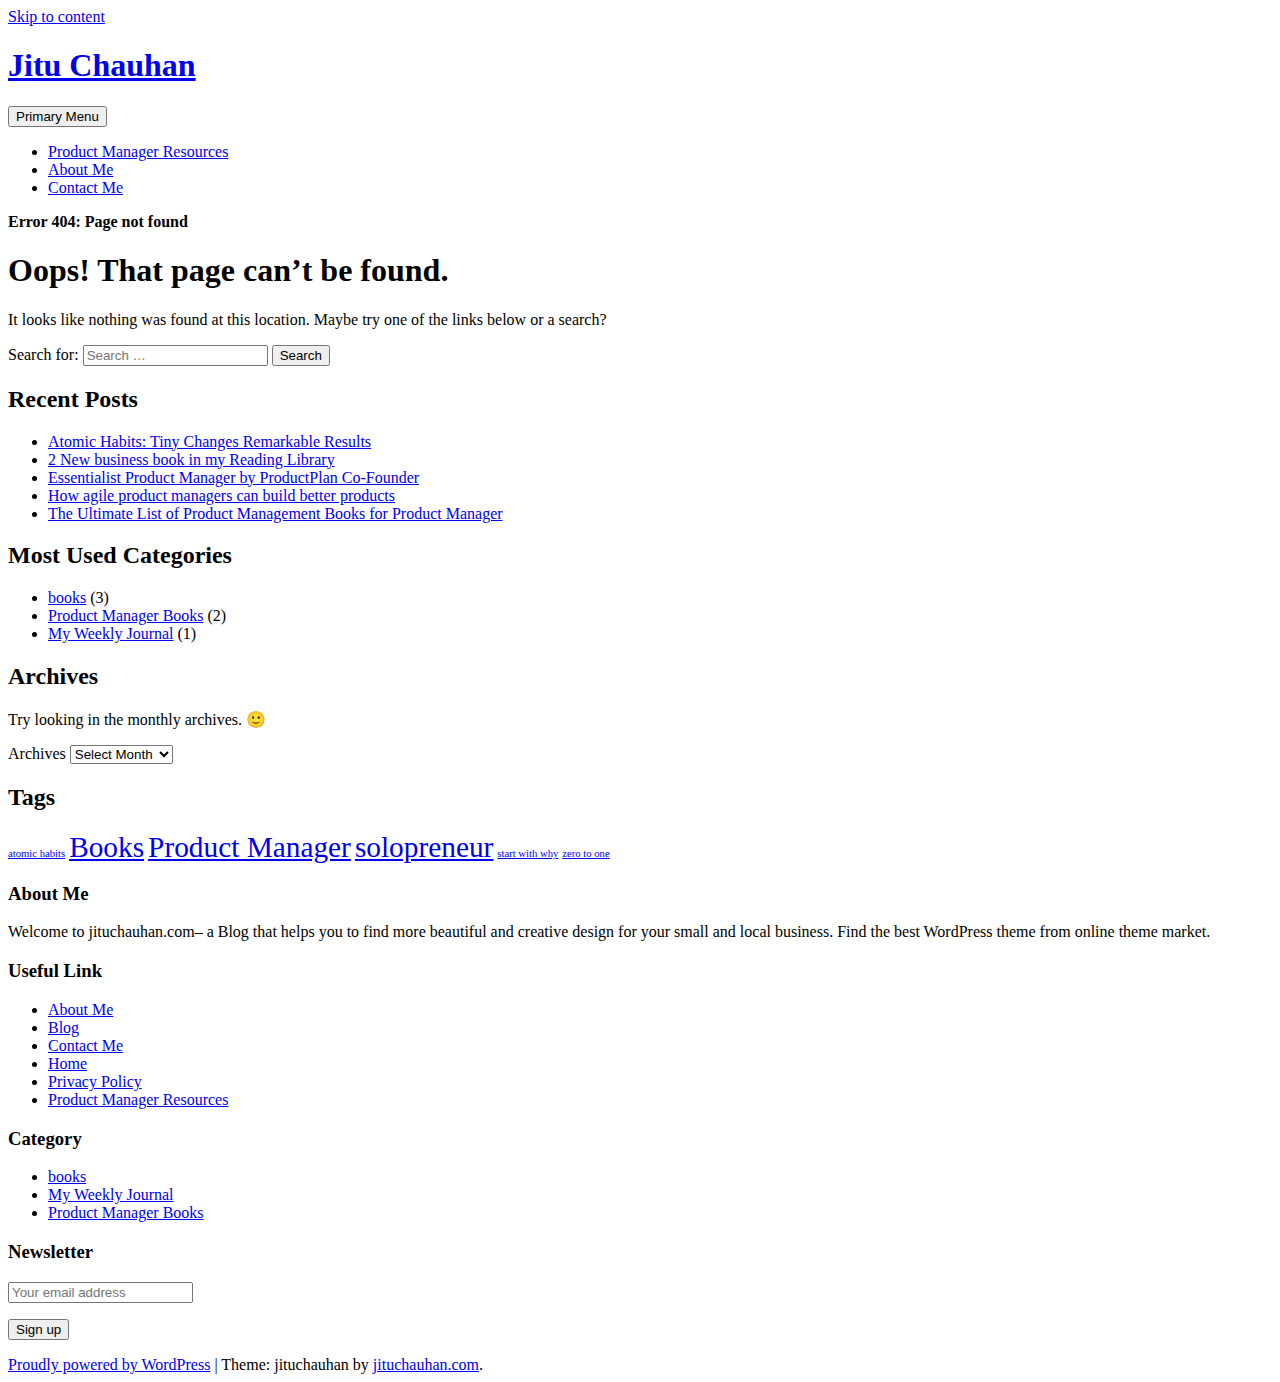
<file: images/patterns/overlay8.html>
<!DOCTYPE html>
    <html lang="en-US">

    <head>
    	
   
        <meta name="google-site-verification" content="4KqxXLPDRgArLiUh4ZFZ0BLFW6n7QN0jibkjD7lBNMg" />
        <meta charset="UTF-8">
        <meta name="viewport" content="width=device-width, initial-scale=1">
        <link rel="profile" href="http://gmpg.org/xfn/11">
        <link href="https://fonts.googleapis.com/css?family=Open+Sans:300,400,400i,600,600i,700,700i,800" rel="stylesheet">
        <meta name='robots' content='noindex, follow' />
<!-- Optimized by SG Optimizer plugin version - 5.7.20 -->
	<!-- This site is optimized with the Yoast SEO plugin v16.6.1 - https://yoast.com/wordpress/plugins/seo/ -->
	<title>Page not found - Jitu Chauhan</title>
	<meta property="og:locale" content="en_US" />
	<meta property="og:title" content="Page not found - Jitu Chauhan" />
	<meta property="og:site_name" content="Jitu Chauhan" />
	<script type="application/ld+json" class="yoast-schema-graph">{"@context":"https://schema.org","@graph":[{"@type":"WebSite","@id":"https://jituchauhan.com/#website","url":"https://jituchauhan.com/","name":"Jitu Chauhan","description":"","potentialAction":[{"@type":"SearchAction","target":{"@type":"EntryPoint","urlTemplate":"https://jituchauhan.com/?s={search_term_string}"},"query-input":"required name=search_term_string"}],"inLanguage":"en-US"}]}</script>
	<!-- / Yoast SEO plugin. -->


<link rel='dns-prefetch' href='//www.googletagmanager.com' />
<link rel='dns-prefetch' href='//maxcdn.bootstrapcdn.com' />
<link rel='dns-prefetch' href='//fonts.googleapis.com' />
<link rel='dns-prefetch' href='//s.w.org' />
<link rel="alternate" type="application/rss+xml" title="Jitu Chauhan &raquo; Feed" href="https://jituchauhan.com/feed/" />
<link rel="alternate" type="application/rss+xml" title="Jitu Chauhan &raquo; Comments Feed" href="https://jituchauhan.com/comments/feed/" />
		<script type="text/javascript">
			window._wpemojiSettings = {"baseUrl":"https:\/\/s.w.org\/images\/core\/emoji\/13.0.1\/72x72\/","ext":".png","svgUrl":"https:\/\/s.w.org\/images\/core\/emoji\/13.0.1\/svg\/","svgExt":".svg","source":{"concatemoji":"https:\/\/jituchauhan.com\/wp-includes\/js\/wp-emoji-release.min.js?ver=5.7.2"}};
			!function(e,a,t){var n,r,o,i=a.createElement("canvas"),p=i.getContext&&i.getContext("2d");function s(e,t){var a=String.fromCharCode;p.clearRect(0,0,i.width,i.height),p.fillText(a.apply(this,e),0,0);e=i.toDataURL();return p.clearRect(0,0,i.width,i.height),p.fillText(a.apply(this,t),0,0),e===i.toDataURL()}function c(e){var t=a.createElement("script");t.src=e,t.defer=t.type="text/javascript",a.getElementsByTagName("head")[0].appendChild(t)}for(o=Array("flag","emoji"),t.supports={everything:!0,everythingExceptFlag:!0},r=0;r<o.length;r++)t.supports[o[r]]=function(e){if(!p||!p.fillText)return!1;switch(p.textBaseline="top",p.font="600 32px Arial",e){case"flag":return s([127987,65039,8205,9895,65039],[127987,65039,8203,9895,65039])?!1:!s([55356,56826,55356,56819],[55356,56826,8203,55356,56819])&&!s([55356,57332,56128,56423,56128,56418,56128,56421,56128,56430,56128,56423,56128,56447],[55356,57332,8203,56128,56423,8203,56128,56418,8203,56128,56421,8203,56128,56430,8203,56128,56423,8203,56128,56447]);case"emoji":return!s([55357,56424,8205,55356,57212],[55357,56424,8203,55356,57212])}return!1}(o[r]),t.supports.everything=t.supports.everything&&t.supports[o[r]],"flag"!==o[r]&&(t.supports.everythingExceptFlag=t.supports.everythingExceptFlag&&t.supports[o[r]]);t.supports.everythingExceptFlag=t.supports.everythingExceptFlag&&!t.supports.flag,t.DOMReady=!1,t.readyCallback=function(){t.DOMReady=!0},t.supports.everything||(n=function(){t.readyCallback()},a.addEventListener?(a.addEventListener("DOMContentLoaded",n,!1),e.addEventListener("load",n,!1)):(e.attachEvent("onload",n),a.attachEvent("onreadystatechange",function(){"complete"===a.readyState&&t.readyCallback()})),(n=t.source||{}).concatemoji?c(n.concatemoji):n.wpemoji&&n.twemoji&&(c(n.twemoji),c(n.wpemoji)))}(window,document,window._wpemojiSettings);
		</script>
		<style type="text/css">
img.wp-smiley,
img.emoji {
	display: inline !important;
	border: none !important;
	box-shadow: none !important;
	height: 1em !important;
	width: 1em !important;
	margin: 0 .07em !important;
	vertical-align: -0.1em !important;
	background: none !important;
	padding: 0 !important;
}
</style>
	<link rel='stylesheet' id='wp-block-library-css'  href='https://jituchauhan.com/wp-includes/css/dist/block-library/style.min.css?ver=5.7.2' type='text/css' media='all' />
<link rel='stylesheet' id='contact-form-7-css'  href='https://jituchauhan.com/wp-content/plugins/contact-form-7/includes/css/styles.css?ver=5.4.1' type='text/css' media='all' />
<link rel='stylesheet' id='bootstrap-css'  href='https://jituchauhan.com/wp-content/themes/jituchauhan/css/bootstrap.min.css?ver=3.3.7' type='text/css' media='all' />
<link rel='stylesheet' id='jituchauhan-style-css'  href='https://jituchauhan.com/wp-content/themes/jituchauhan/style.css?ver=5.7.2' type='text/css' media='all' />
<link crossorigin="anonymous" rel='stylesheet' id='wpb-fa-css'  href='https://maxcdn.bootstrapcdn.com/font-awesome/4.4.0/css/font-awesome.min.css?ver=5.7.2' type='text/css' media='all' />
<link crossorigin="anonymous" rel='stylesheet' id=' add_google_fonts -css'  href='https://fonts.googleapis.com/css2?family=IBM+Plex+Sans%3Aital%2Cwght%400%2C100%3B0%2C200%3B0%2C300%3B0%2C400%3B0%2C500%3B0%2C600%3B0%2C700%3B1%2C100%3B1%2C200%3B1%2C300%3B1%2C400%3B1%2C500%3B1%2C600%3B1%2C700&#038;ver=5.7.2' type='text/css' media='all' />
<script type='text/javascript' src='https://jituchauhan.com/wp-includes/js/jquery/jquery.min.js?ver=3.5.1' id='jquery-core-js'></script>
<script type='text/javascript' src='https://jituchauhan.com/wp-includes/js/jquery/jquery-migrate.min.js?ver=3.3.2' id='jquery-migrate-js'></script>
<script type='text/javascript' src='https://www.googletagmanager.com/gtag/js?id=UA-92805225-1' id='google_gtagjs-js' async></script>
<script type='text/javascript' id='google_gtagjs-js-after'>
window.dataLayer = window.dataLayer || [];function gtag(){dataLayer.push(arguments);}
gtag('set', 'linker', {"domains":["jituchauhan.com"]} );
gtag("js", new Date());
gtag("set", "developer_id.dZTNiMT", true);
gtag("config", "UA-92805225-1", {"anonymize_ip":true});
</script>
<link rel="https://api.w.org/" href="https://jituchauhan.com/wp-json/" /><link rel="EditURI" type="application/rsd+xml" title="RSD" href="https://jituchauhan.com/xmlrpc.php?rsd" />
<link rel="wlwmanifest" type="application/wlwmanifest+xml" href="https://jituchauhan.com/wp-includes/wlwmanifest.xml" /> 
<meta name="generator" content="WordPress 5.7.2" />
<meta name="generator" content="Site Kit by Google 1.36.0" />	<script>
		  (function(i,s,o,g,r,a,m){i['GoogleAnalyticsObject']=r;i[r]=i[r]||function(){
		  (i[r].q=i[r].q||[]).push(arguments)},i[r].l=1*new Date();a=s.createElement(o),
		  m=s.getElementsByTagName(o)[0];a.async=1;a.src=g;m.parentNode.insertBefore(a,m)
		  })(window,document,'script','https://www.google-analytics.com/analytics.js','ga');
		
		  ga('create', 'UA-92805225-1', 'auto');
		  ga('send', 'pageview');

	</script>
        
        


    <link rel="stylesheet" type="text/css" href="http://jituchauhan.com/wp-content/plugins/template-help-featured-templates/css/style.css" />
    <link rel="stylesheet" type="text/css" href="http://jituchauhan.com/wp-content/plugins/template-help-featured-templates/css/preview.css" />
    <script type="text/javascript">
        function html_entity_decode(str) {
            var ta = document.createElement("textarea");
            ta.innerHTML=str.replace(/</g,"&lt;").replace(/>/g,"&gt;");
            toReturn = ta.value;
            ta = null;
            return toReturn
        }
    </script>
    <!-- There is no amphtml version available for this URL. --><link rel="icon" href="https://jituchauhan.com/wp-content/uploads/2017/07/cropped-jituchauhan-32x32.png" sizes="32x32" />
<link rel="icon" href="https://jituchauhan.com/wp-content/uploads/2017/07/cropped-jituchauhan-192x192.png" sizes="192x192" />
<link rel="apple-touch-icon" href="https://jituchauhan.com/wp-content/uploads/2017/07/cropped-jituchauhan-180x180.png" />
<meta name="msapplication-TileImage" content="https://jituchauhan.com/wp-content/uploads/2017/07/cropped-jituchauhan-270x270.png" />
		<!-- Google AdSense Ad --->
		<script async src="//pagead2.googlesyndication.com/pagead/js/adsbygoogle.js"></script>
<script>
  (adsbygoogle = window.adsbygoogle || []).push({
    google_ad_client: "ca-pub-2256645353903872",
    enable_page_level_ads: true
  });
</script>
    </head>

    <body class="error404 wp-custom-logo hfeed">
    	
        <div id="page" class="site">
            <div class="header">
                <div class="container">
                <div class="row">
                        <a class="skip-link screen-reader-text" href="#content">
                            Skip to content                        </a>
                        <header id="masthead" class="site-header" role="banner">
                        
                        	
                            <div class="col-md-4">
                                <div class="site-branding">
                                	
                                                                            <h1 class="site-title"><a href="https://jituchauhan.com/" rel="home">Jitu Chauhan</a></h1>
                                                                        </div>
                                <!-- .site-branding -->
                            </div>
                            <div class="col-md-8">
                                <nav id="site-navigation" class="main-navigation" role="navigation">
                                    <button class="menu-toggle" aria-controls="primary-menu" aria-expanded="false">
                                        Primary Menu                                    </button>
                                    <div class="menu-primary-menu-container"><ul id="primary-menu" class="menu"><li id="menu-item-459" class="menu-item menu-item-type-post_type menu-item-object-page menu-item-459"><a href="https://jituchauhan.com/product-manager-resources/">Product Manager Resources</a></li>
<li id="menu-item-7" class="menu-item menu-item-type-post_type menu-item-object-page menu-item-7"><a href="https://jituchauhan.com/about-me/">About Me</a></li>
<li id="menu-item-176" class="menu-item menu-item-type-post_type menu-item-object-page menu-item-176"><a href="https://jituchauhan.com/contact-me/">Contact Me</a></li>
</ul></div>                                </nav>
                                <!-- #site-navigation -->
                            </div>
                        </header>
                        <!-- #masthead -->
                    </div>
            </div>
            </div>

			<div class="container"><div class="row"><div class="col-md-12"><p id="breadcrumbs" class="breadcrumbs"><span><strong class="breadcrumb_last" aria-current="page">Error 404: Page not found</strong></span></span></p></div></div></div>

            <div class="wrapper">
                <div class="container">
                    
                    <div id="content" class="site-content">
                        <div class="row">
			
	<div id="primary" class="content-area">
		<main id="main" class="site-main" role="main">

			<section class="error-404 not-found">
				<header class="page-header">
					<h1 class="page-title">Oops! That page can&rsquo;t be found.</h1>
				</header><!-- .page-header -->

				<div class="page-content">
					<p>It looks like nothing was found at this location. Maybe try one of the links below or a search?</p>

					<form role="search" method="get" class="search-form" action="https://jituchauhan.com/">
				<label>
					<span class="screen-reader-text">Search for:</span>
					<input type="search" class="search-field" placeholder="Search &hellip;" value="" name="s" />
				</label>
				<input type="submit" class="search-submit" value="Search" />
			</form>
		<div class="widget widget_recent_entries">
		<h2 class="widgettitle">Recent Posts</h2>
		<ul>
											<li>
					<a href="https://jituchauhan.com/atomic-habits-tiny-changes-remarkable-results/">Atomic Habits: Tiny Changes Remarkable Results</a>
									</li>
											<li>
					<a href="https://jituchauhan.com/2-new-business-book-in-my-reading-library/">2 New business book in my Reading Library</a>
									</li>
											<li>
					<a href="https://jituchauhan.com/essentialist-product-manager-by-productplan-co-founder/">Essentialist Product Manager by ProductPlan Co-Founder</a>
									</li>
											<li>
					<a href="https://jituchauhan.com/how-agile-product-managers-can-build-better-products/">How agile product managers can build better products</a>
									</li>
											<li>
					<a href="https://jituchauhan.com/the-ultimate-product-management-ebook-for-product-manager/">The Ultimate List of Product Management Books for Product Manager</a>
									</li>
					</ul>

		</div>
					<div class="widget widget_categories">
						<h2 class="widget-title">Most Used Categories</h2>
						<ul>
							<li class="cat-item cat-item-61"><a href="https://jituchauhan.com/category/books/">books</a> (3)
</li>
	<li class="cat-item cat-item-63"><a href="https://jituchauhan.com/category/product-manager-books/">Product Manager Books</a> (2)
</li>
	<li class="cat-item cat-item-64"><a href="https://jituchauhan.com/category/my-weekly-journal/">My Weekly Journal</a> (1)
</li>
						</ul>
					</div><!-- .widget -->

					<div class="widget widget_archive"><h2 class="widgettitle">Archives</h2><p>Try looking in the monthly archives. 🙂</p>		<label class="screen-reader-text" for="archives-dropdown--1">Archives</label>
		<select id="archives-dropdown--1" name="archive-dropdown">
			
			<option value="">Select Month</option>
				<option value='https://jituchauhan.com/2021/03/'> March 2021 </option>
	<option value='https://jituchauhan.com/2020/10/'> October 2020 </option>
	<option value='https://jituchauhan.com/2020/07/'> July 2020 </option>
	<option value='https://jituchauhan.com/2020/04/'> April 2020 </option>

		</select>

<script type="text/javascript">
/* <![CDATA[ */
(function() {
	var dropdown = document.getElementById( "archives-dropdown--1" );
	function onSelectChange() {
		if ( dropdown.options[ dropdown.selectedIndex ].value !== '' ) {
			document.location.href = this.options[ this.selectedIndex ].value;
		}
	}
	dropdown.onchange = onSelectChange;
})();
/* ]]> */
</script>
			</div><div class="widget widget_tag_cloud"><h2 class="widgettitle">Tags</h2><div class="tagcloud"><a href="https://jituchauhan.com/tag/atomic-habits/" class="tag-cloud-link tag-link-65 tag-link-position-1" style="font-size: 8pt;" aria-label="atomic habits (1 item)">atomic habits</a>
<a href="https://jituchauhan.com/tag/books/" class="tag-cloud-link tag-link-62 tag-link-position-2" style="font-size: 22pt;" aria-label="Books (2 items)">Books</a>
<a href="https://jituchauhan.com/tag/product-manager/" class="tag-cloud-link tag-link-59 tag-link-position-3" style="font-size: 22pt;" aria-label="Product Manager (2 items)">Product Manager</a>
<a href="https://jituchauhan.com/tag/solopreneur/" class="tag-cloud-link tag-link-66 tag-link-position-4" style="font-size: 22pt;" aria-label="solopreneur (2 items)">solopreneur</a>
<a href="https://jituchauhan.com/tag/start-with-why/" class="tag-cloud-link tag-link-68 tag-link-position-5" style="font-size: 8pt;" aria-label="start with why (1 item)">start with why</a>
<a href="https://jituchauhan.com/tag/zero-to-one/" class="tag-cloud-link tag-link-67 tag-link-position-6" style="font-size: 8pt;" aria-label="zero to one (1 item)">zero to one</a></div>
</div>
				</div><!-- .page-content -->
			</section><!-- .error-404 -->

		</main><!-- #main -->
	</div><!-- #primary -->


    </div><!-- #content -->

   
</div><!-- #page -->

</div>

<div class="footer">
    	<div class="container">
        <div class="row">
		 				<div id="text-2" class="widget-container widget_text col-md-3"><h3 class="widget-title">About Me</h3>			<div class="textwidget"><p>Welcome to jituchauhan.com– a Blog that helps you to find more beautiful and creative design for your small and local business. Find the best WordPress theme from online theme market.</p>
</div>
		</div><div id="pages-2" class="widget-container widget_pages col-md-3"><h3 class="widget-title">Useful Link</h3>
			<ul>
				<li class="page_item page-item-5"><a href="https://jituchauhan.com/about-me/">About Me</a></li>
<li class="page_item page-item-222"><a href="https://jituchauhan.com/blog/">Blog</a></li>
<li class="page_item page-item-174"><a href="https://jituchauhan.com/contact-me/">Contact Me</a></li>
<li class="page_item page-item-361"><a href="https://jituchauhan.com/home/">Home</a></li>
<li class="page_item page-item-241"><a href="https://jituchauhan.com/privacy-policy/">Privacy Policy</a></li>
<li class="page_item page-item-457"><a href="https://jituchauhan.com/product-manager-resources/">Product Manager Resources</a></li>
			</ul>

			</div><div id="categories-3" class="widget-container widget_categories col-md-3"><h3 class="widget-title">Category</h3>
			<ul>
					<li class="cat-item cat-item-61"><a href="https://jituchauhan.com/category/books/">books</a>
</li>
	<li class="cat-item cat-item-64"><a href="https://jituchauhan.com/category/my-weekly-journal/">My Weekly Journal</a>
</li>
	<li class="cat-item cat-item-63"><a href="https://jituchauhan.com/category/product-manager-books/">Product Manager Books</a>
</li>
			</ul>

			</div><div id="mc4wp_form_widget-3" class="widget-container widget_mc4wp_form_widget col-md-3"><h3 class="widget-title">Newsletter</h3><script>(function() {
	window.mc4wp = window.mc4wp || {
		listeners: [],
		forms: {
			on: function(evt, cb) {
				window.mc4wp.listeners.push(
					{
						event   : evt,
						callback: cb
					}
				);
			}
		}
	}
})();
</script><!-- Mailchimp for WordPress v4.8.6 - https://wordpress.org/plugins/mailchimp-for-wp/ --><form id="mc4wp-form-1" class="mc4wp-form mc4wp-form-277" method="post" data-id="277" data-name="Subscriber For Update" ><div class="mc4wp-form-fields"><p>
	<label></label>
	<input type="email" name="EMAIL" placeholder="Your email address" required/>
</p>

<p>
	<input type="submit" value="Sign up" />
</p></div><label style="display: none !important;">Leave this field empty if you're human: <input type="text" name="_mc4wp_honeypot" value="" tabindex="-1" autocomplete="off" /></label><input type="hidden" name="_mc4wp_timestamp" value="1625816060" /><input type="hidden" name="_mc4wp_form_id" value="277" /><input type="hidden" name="_mc4wp_form_element_id" value="mc4wp-form-1" /><div class="mc4wp-response"></div></form><!-- / Mailchimp for WordPress Plugin --></div>		 			</div>
    		<div class="row">
    			<div class="col-lg-12 col-md-12 col-sm-12 col-xs-12">
    				 <footer id="colophon" class="site-footer" role="contentinfo">
        <div class="site-info">
            <a href="https://wordpress.org/">Proudly powered by WordPress</a>
            <span class="sep"> | </span>
            Theme: jituchauhan by <a href="http://jituchauhan.com/" rel="designer" class="">jituchauhan.com</a>.        </div><!-- .site-info -->
         	
    </footer><!-- #colophon -->
    			</div>
    		</div>
    	</div>
</div>
<script>(function() {function maybePrefixUrlField() {
	if (this.value.trim() !== '' && this.value.indexOf('http') !== 0) {
		this.value = "http://" + this.value;
	}
}

var urlFields = document.querySelectorAll('.mc4wp-form input[type="url"]');
if (urlFields) {
	for (var j=0; j < urlFields.length; j++) {
		urlFields[j].addEventListener('blur', maybePrefixUrlField);
	}
}
})();</script><script type='text/javascript' src='https://jituchauhan.com/wp-includes/js/dist/vendor/wp-polyfill.min.js?ver=7.4.4' id='wp-polyfill-js'></script>
<script type='text/javascript' id='wp-polyfill-js-after'>
( 'fetch' in window ) || document.write( '<script src="https://jituchauhan.com/wp-includes/js/dist/vendor/wp-polyfill-fetch.min.js?ver=3.0.0"></scr' + 'ipt>' );( document.contains ) || document.write( '<script src="https://jituchauhan.com/wp-includes/js/dist/vendor/wp-polyfill-node-contains.min.js?ver=3.42.0"></scr' + 'ipt>' );( window.DOMRect ) || document.write( '<script src="https://jituchauhan.com/wp-includes/js/dist/vendor/wp-polyfill-dom-rect.min.js?ver=3.42.0"></scr' + 'ipt>' );( window.URL && window.URL.prototype && window.URLSearchParams ) || document.write( '<script src="https://jituchauhan.com/wp-includes/js/dist/vendor/wp-polyfill-url.min.js?ver=3.6.4"></scr' + 'ipt>' );( window.FormData && window.FormData.prototype.keys ) || document.write( '<script src="https://jituchauhan.com/wp-includes/js/dist/vendor/wp-polyfill-formdata.min.js?ver=3.0.12"></scr' + 'ipt>' );( Element.prototype.matches && Element.prototype.closest ) || document.write( '<script src="https://jituchauhan.com/wp-includes/js/dist/vendor/wp-polyfill-element-closest.min.js?ver=2.0.2"></scr' + 'ipt>' );( 'objectFit' in document.documentElement.style ) || document.write( '<script src="https://jituchauhan.com/wp-includes/js/dist/vendor/wp-polyfill-object-fit.min.js?ver=2.3.4"></scr' + 'ipt>' );
</script>
<script type='text/javascript' id='contact-form-7-js-extra'>
/* <![CDATA[ */
var wpcf7 = {"api":{"root":"https:\/\/jituchauhan.com\/wp-json\/","namespace":"contact-form-7\/v1"}};
/* ]]> */
</script>
<script type='text/javascript' src='https://jituchauhan.com/wp-content/plugins/contact-form-7/includes/js/index.js?ver=5.4.1' id='contact-form-7-js'></script>
<script type='text/javascript' src='https://jituchauhan.com/wp-content/themes/jituchauhan/js/bootstrap.min.js?ver=3.3.7' id='bootstrapjs-js'></script>
<script type='text/javascript' src='https://jituchauhan.com/wp-content/themes/jituchauhan/js/navigation.js?ver=20151215' id='jituchauhan-navigation-js'></script>
<script type='text/javascript' src='https://jituchauhan.com/wp-content/themes/jituchauhan/js/skip-link-focus-fix.js?ver=20151215' id='jituchauhan-skip-link-focus-fix-js'></script>
<script type='text/javascript' src='https://jituchauhan.com/wp-includes/js/wp-embed.min.js?ver=5.7.2' id='wp-embed-js'></script>
<script type='text/javascript' defer src='https://jituchauhan.com/wp-content/plugins/mailchimp-for-wp/assets/js/forms.js?ver=4.8.6' id='mc4wp-forms-api-js'></script>

</body>
</html>
</file>
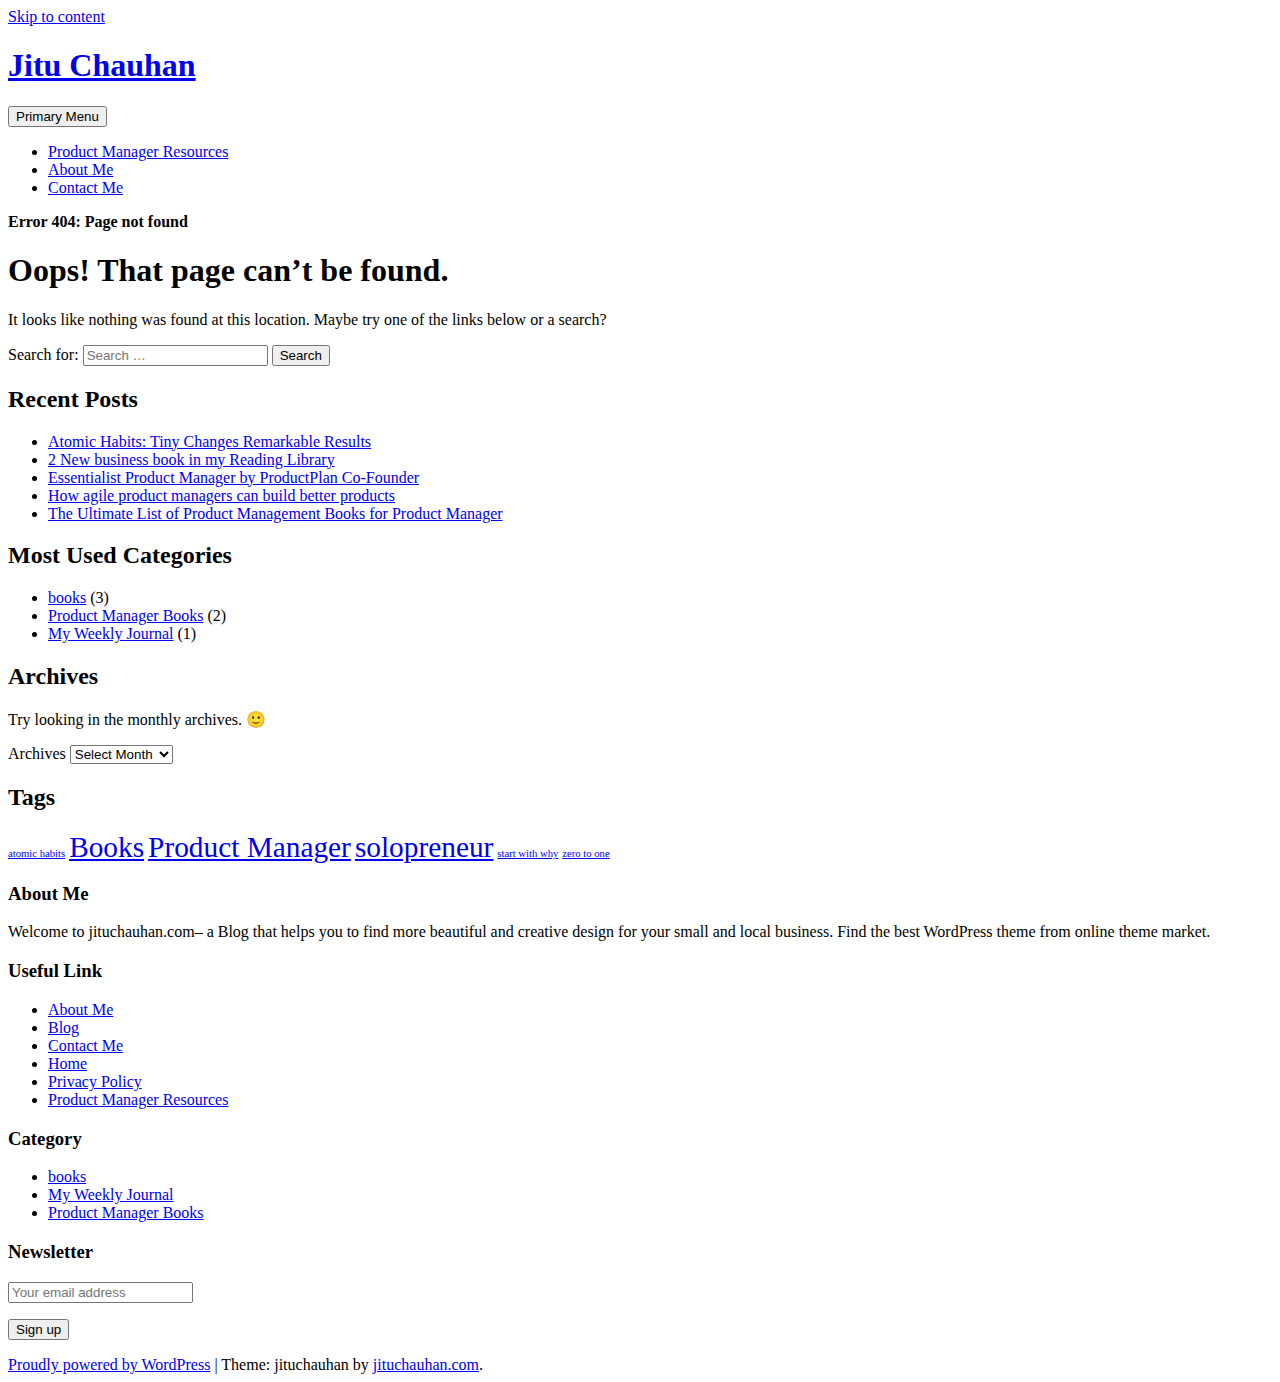
<file: js/scripts/jquery.mobile.customized.min.html>
<!DOCTYPE html>
    <html lang="en-US">

    <head>
    	
   
        <meta name="google-site-verification" content="4KqxXLPDRgArLiUh4ZFZ0BLFW6n7QN0jibkjD7lBNMg" />
        <meta charset="UTF-8">
        <meta name="viewport" content="width=device-width, initial-scale=1">
        <link rel="profile" href="http://gmpg.org/xfn/11">
        <link href="https://fonts.googleapis.com/css?family=Open+Sans:300,400,400i,600,600i,700,700i,800" rel="stylesheet">
        <meta name='robots' content='noindex, follow' />
<!-- Optimized by SG Optimizer plugin version - 5.7.20 -->
	<!-- This site is optimized with the Yoast SEO plugin v16.6.1 - https://yoast.com/wordpress/plugins/seo/ -->
	<title>Page not found - Jitu Chauhan</title>
	<meta property="og:locale" content="en_US" />
	<meta property="og:title" content="Page not found - Jitu Chauhan" />
	<meta property="og:site_name" content="Jitu Chauhan" />
	<script type="application/ld+json" class="yoast-schema-graph">{"@context":"https://schema.org","@graph":[{"@type":"WebSite","@id":"https://jituchauhan.com/#website","url":"https://jituchauhan.com/","name":"Jitu Chauhan","description":"","potentialAction":[{"@type":"SearchAction","target":{"@type":"EntryPoint","urlTemplate":"https://jituchauhan.com/?s={search_term_string}"},"query-input":"required name=search_term_string"}],"inLanguage":"en-US"}]}</script>
	<!-- / Yoast SEO plugin. -->


<link rel='dns-prefetch' href='//www.googletagmanager.com' />
<link rel='dns-prefetch' href='//maxcdn.bootstrapcdn.com' />
<link rel='dns-prefetch' href='//fonts.googleapis.com' />
<link rel='dns-prefetch' href='//s.w.org' />
<link rel="alternate" type="application/rss+xml" title="Jitu Chauhan &raquo; Feed" href="https://jituchauhan.com/feed/" />
<link rel="alternate" type="application/rss+xml" title="Jitu Chauhan &raquo; Comments Feed" href="https://jituchauhan.com/comments/feed/" />
		<script type="text/javascript">
			window._wpemojiSettings = {"baseUrl":"https:\/\/s.w.org\/images\/core\/emoji\/13.0.1\/72x72\/","ext":".png","svgUrl":"https:\/\/s.w.org\/images\/core\/emoji\/13.0.1\/svg\/","svgExt":".svg","source":{"concatemoji":"https:\/\/jituchauhan.com\/wp-includes\/js\/wp-emoji-release.min.js?ver=5.7.2"}};
			!function(e,a,t){var n,r,o,i=a.createElement("canvas"),p=i.getContext&&i.getContext("2d");function s(e,t){var a=String.fromCharCode;p.clearRect(0,0,i.width,i.height),p.fillText(a.apply(this,e),0,0);e=i.toDataURL();return p.clearRect(0,0,i.width,i.height),p.fillText(a.apply(this,t),0,0),e===i.toDataURL()}function c(e){var t=a.createElement("script");t.src=e,t.defer=t.type="text/javascript",a.getElementsByTagName("head")[0].appendChild(t)}for(o=Array("flag","emoji"),t.supports={everything:!0,everythingExceptFlag:!0},r=0;r<o.length;r++)t.supports[o[r]]=function(e){if(!p||!p.fillText)return!1;switch(p.textBaseline="top",p.font="600 32px Arial",e){case"flag":return s([127987,65039,8205,9895,65039],[127987,65039,8203,9895,65039])?!1:!s([55356,56826,55356,56819],[55356,56826,8203,55356,56819])&&!s([55356,57332,56128,56423,56128,56418,56128,56421,56128,56430,56128,56423,56128,56447],[55356,57332,8203,56128,56423,8203,56128,56418,8203,56128,56421,8203,56128,56430,8203,56128,56423,8203,56128,56447]);case"emoji":return!s([55357,56424,8205,55356,57212],[55357,56424,8203,55356,57212])}return!1}(o[r]),t.supports.everything=t.supports.everything&&t.supports[o[r]],"flag"!==o[r]&&(t.supports.everythingExceptFlag=t.supports.everythingExceptFlag&&t.supports[o[r]]);t.supports.everythingExceptFlag=t.supports.everythingExceptFlag&&!t.supports.flag,t.DOMReady=!1,t.readyCallback=function(){t.DOMReady=!0},t.supports.everything||(n=function(){t.readyCallback()},a.addEventListener?(a.addEventListener("DOMContentLoaded",n,!1),e.addEventListener("load",n,!1)):(e.attachEvent("onload",n),a.attachEvent("onreadystatechange",function(){"complete"===a.readyState&&t.readyCallback()})),(n=t.source||{}).concatemoji?c(n.concatemoji):n.wpemoji&&n.twemoji&&(c(n.twemoji),c(n.wpemoji)))}(window,document,window._wpemojiSettings);
		</script>
		<style type="text/css">
img.wp-smiley,
img.emoji {
	display: inline !important;
	border: none !important;
	box-shadow: none !important;
	height: 1em !important;
	width: 1em !important;
	margin: 0 .07em !important;
	vertical-align: -0.1em !important;
	background: none !important;
	padding: 0 !important;
}
</style>
	<link rel='stylesheet' id='wp-block-library-css'  href='https://jituchauhan.com/wp-includes/css/dist/block-library/style.min.css?ver=5.7.2' type='text/css' media='all' />
<link rel='stylesheet' id='contact-form-7-css'  href='https://jituchauhan.com/wp-content/plugins/contact-form-7/includes/css/styles.css?ver=5.4.1' type='text/css' media='all' />
<link rel='stylesheet' id='bootstrap-css'  href='https://jituchauhan.com/wp-content/themes/jituchauhan/css/bootstrap.min.css?ver=3.3.7' type='text/css' media='all' />
<link rel='stylesheet' id='jituchauhan-style-css'  href='https://jituchauhan.com/wp-content/themes/jituchauhan/style.css?ver=5.7.2' type='text/css' media='all' />
<link crossorigin="anonymous" rel='stylesheet' id='wpb-fa-css'  href='https://maxcdn.bootstrapcdn.com/font-awesome/4.4.0/css/font-awesome.min.css?ver=5.7.2' type='text/css' media='all' />
<link crossorigin="anonymous" rel='stylesheet' id=' add_google_fonts -css'  href='https://fonts.googleapis.com/css2?family=IBM+Plex+Sans%3Aital%2Cwght%400%2C100%3B0%2C200%3B0%2C300%3B0%2C400%3B0%2C500%3B0%2C600%3B0%2C700%3B1%2C100%3B1%2C200%3B1%2C300%3B1%2C400%3B1%2C500%3B1%2C600%3B1%2C700&#038;ver=5.7.2' type='text/css' media='all' />
<script type='text/javascript' src='https://jituchauhan.com/wp-includes/js/jquery/jquery.min.js?ver=3.5.1' id='jquery-core-js'></script>
<script type='text/javascript' src='https://jituchauhan.com/wp-includes/js/jquery/jquery-migrate.min.js?ver=3.3.2' id='jquery-migrate-js'></script>
<script type='text/javascript' src='https://www.googletagmanager.com/gtag/js?id=UA-92805225-1' id='google_gtagjs-js' async></script>
<script type='text/javascript' id='google_gtagjs-js-after'>
window.dataLayer = window.dataLayer || [];function gtag(){dataLayer.push(arguments);}
gtag('set', 'linker', {"domains":["jituchauhan.com"]} );
gtag("js", new Date());
gtag("set", "developer_id.dZTNiMT", true);
gtag("config", "UA-92805225-1", {"anonymize_ip":true});
</script>
<link rel="https://api.w.org/" href="https://jituchauhan.com/wp-json/" /><link rel="EditURI" type="application/rsd+xml" title="RSD" href="https://jituchauhan.com/xmlrpc.php?rsd" />
<link rel="wlwmanifest" type="application/wlwmanifest+xml" href="https://jituchauhan.com/wp-includes/wlwmanifest.xml" /> 
<meta name="generator" content="WordPress 5.7.2" />
<meta name="generator" content="Site Kit by Google 1.36.0" />	<script>
		  (function(i,s,o,g,r,a,m){i['GoogleAnalyticsObject']=r;i[r]=i[r]||function(){
		  (i[r].q=i[r].q||[]).push(arguments)},i[r].l=1*new Date();a=s.createElement(o),
		  m=s.getElementsByTagName(o)[0];a.async=1;a.src=g;m.parentNode.insertBefore(a,m)
		  })(window,document,'script','https://www.google-analytics.com/analytics.js','ga');
		
		  ga('create', 'UA-92805225-1', 'auto');
		  ga('send', 'pageview');

	</script>
        
        


    <link rel="stylesheet" type="text/css" href="http://jituchauhan.com/wp-content/plugins/template-help-featured-templates/css/style.css" />
    <link rel="stylesheet" type="text/css" href="http://jituchauhan.com/wp-content/plugins/template-help-featured-templates/css/preview.css" />
    <script type="text/javascript">
        function html_entity_decode(str) {
            var ta = document.createElement("textarea");
            ta.innerHTML=str.replace(/</g,"&lt;").replace(/>/g,"&gt;");
            toReturn = ta.value;
            ta = null;
            return toReturn
        }
    </script>
    <!-- There is no amphtml version available for this URL. --><link rel="icon" href="https://jituchauhan.com/wp-content/uploads/2017/07/cropped-jituchauhan-32x32.png" sizes="32x32" />
<link rel="icon" href="https://jituchauhan.com/wp-content/uploads/2017/07/cropped-jituchauhan-192x192.png" sizes="192x192" />
<link rel="apple-touch-icon" href="https://jituchauhan.com/wp-content/uploads/2017/07/cropped-jituchauhan-180x180.png" />
<meta name="msapplication-TileImage" content="https://jituchauhan.com/wp-content/uploads/2017/07/cropped-jituchauhan-270x270.png" />
		<!-- Google AdSense Ad --->
		<script async src="//pagead2.googlesyndication.com/pagead/js/adsbygoogle.js"></script>
<script>
  (adsbygoogle = window.adsbygoogle || []).push({
    google_ad_client: "ca-pub-2256645353903872",
    enable_page_level_ads: true
  });
</script>
    </head>

    <body class="error404 wp-custom-logo hfeed">
    	
        <div id="page" class="site">
            <div class="header">
                <div class="container">
                <div class="row">
                        <a class="skip-link screen-reader-text" href="#content">
                            Skip to content                        </a>
                        <header id="masthead" class="site-header" role="banner">
                        
                        	
                            <div class="col-md-4">
                                <div class="site-branding">
                                	
                                                                            <h1 class="site-title"><a href="https://jituchauhan.com/" rel="home">Jitu Chauhan</a></h1>
                                                                        </div>
                                <!-- .site-branding -->
                            </div>
                            <div class="col-md-8">
                                <nav id="site-navigation" class="main-navigation" role="navigation">
                                    <button class="menu-toggle" aria-controls="primary-menu" aria-expanded="false">
                                        Primary Menu                                    </button>
                                    <div class="menu-primary-menu-container"><ul id="primary-menu" class="menu"><li id="menu-item-459" class="menu-item menu-item-type-post_type menu-item-object-page menu-item-459"><a href="https://jituchauhan.com/product-manager-resources/">Product Manager Resources</a></li>
<li id="menu-item-7" class="menu-item menu-item-type-post_type menu-item-object-page menu-item-7"><a href="https://jituchauhan.com/about-me/">About Me</a></li>
<li id="menu-item-176" class="menu-item menu-item-type-post_type menu-item-object-page menu-item-176"><a href="https://jituchauhan.com/contact-me/">Contact Me</a></li>
</ul></div>                                </nav>
                                <!-- #site-navigation -->
                            </div>
                        </header>
                        <!-- #masthead -->
                    </div>
            </div>
            </div>

			<div class="container"><div class="row"><div class="col-md-12"><p id="breadcrumbs" class="breadcrumbs"><span><strong class="breadcrumb_last" aria-current="page">Error 404: Page not found</strong></span></span></p></div></div></div>

            <div class="wrapper">
                <div class="container">
                    
                    <div id="content" class="site-content">
                        <div class="row">
			
	<div id="primary" class="content-area">
		<main id="main" class="site-main" role="main">

			<section class="error-404 not-found">
				<header class="page-header">
					<h1 class="page-title">Oops! That page can&rsquo;t be found.</h1>
				</header><!-- .page-header -->

				<div class="page-content">
					<p>It looks like nothing was found at this location. Maybe try one of the links below or a search?</p>

					<form role="search" method="get" class="search-form" action="https://jituchauhan.com/">
				<label>
					<span class="screen-reader-text">Search for:</span>
					<input type="search" class="search-field" placeholder="Search &hellip;" value="" name="s" />
				</label>
				<input type="submit" class="search-submit" value="Search" />
			</form>
		<div class="widget widget_recent_entries">
		<h2 class="widgettitle">Recent Posts</h2>
		<ul>
											<li>
					<a href="https://jituchauhan.com/atomic-habits-tiny-changes-remarkable-results/">Atomic Habits: Tiny Changes Remarkable Results</a>
									</li>
											<li>
					<a href="https://jituchauhan.com/2-new-business-book-in-my-reading-library/">2 New business book in my Reading Library</a>
									</li>
											<li>
					<a href="https://jituchauhan.com/essentialist-product-manager-by-productplan-co-founder/">Essentialist Product Manager by ProductPlan Co-Founder</a>
									</li>
											<li>
					<a href="https://jituchauhan.com/how-agile-product-managers-can-build-better-products/">How agile product managers can build better products</a>
									</li>
											<li>
					<a href="https://jituchauhan.com/the-ultimate-product-management-ebook-for-product-manager/">The Ultimate List of Product Management Books for Product Manager</a>
									</li>
					</ul>

		</div>
					<div class="widget widget_categories">
						<h2 class="widget-title">Most Used Categories</h2>
						<ul>
							<li class="cat-item cat-item-61"><a href="https://jituchauhan.com/category/books/">books</a> (3)
</li>
	<li class="cat-item cat-item-63"><a href="https://jituchauhan.com/category/product-manager-books/">Product Manager Books</a> (2)
</li>
	<li class="cat-item cat-item-64"><a href="https://jituchauhan.com/category/my-weekly-journal/">My Weekly Journal</a> (1)
</li>
						</ul>
					</div><!-- .widget -->

					<div class="widget widget_archive"><h2 class="widgettitle">Archives</h2><p>Try looking in the monthly archives. 🙂</p>		<label class="screen-reader-text" for="archives-dropdown--1">Archives</label>
		<select id="archives-dropdown--1" name="archive-dropdown">
			
			<option value="">Select Month</option>
				<option value='https://jituchauhan.com/2021/03/'> March 2021 </option>
	<option value='https://jituchauhan.com/2020/10/'> October 2020 </option>
	<option value='https://jituchauhan.com/2020/07/'> July 2020 </option>
	<option value='https://jituchauhan.com/2020/04/'> April 2020 </option>

		</select>

<script type="text/javascript">
/* <![CDATA[ */
(function() {
	var dropdown = document.getElementById( "archives-dropdown--1" );
	function onSelectChange() {
		if ( dropdown.options[ dropdown.selectedIndex ].value !== '' ) {
			document.location.href = this.options[ this.selectedIndex ].value;
		}
	}
	dropdown.onchange = onSelectChange;
})();
/* ]]> */
</script>
			</div><div class="widget widget_tag_cloud"><h2 class="widgettitle">Tags</h2><div class="tagcloud"><a href="https://jituchauhan.com/tag/atomic-habits/" class="tag-cloud-link tag-link-65 tag-link-position-1" style="font-size: 8pt;" aria-label="atomic habits (1 item)">atomic habits</a>
<a href="https://jituchauhan.com/tag/books/" class="tag-cloud-link tag-link-62 tag-link-position-2" style="font-size: 22pt;" aria-label="Books (2 items)">Books</a>
<a href="https://jituchauhan.com/tag/product-manager/" class="tag-cloud-link tag-link-59 tag-link-position-3" style="font-size: 22pt;" aria-label="Product Manager (2 items)">Product Manager</a>
<a href="https://jituchauhan.com/tag/solopreneur/" class="tag-cloud-link tag-link-66 tag-link-position-4" style="font-size: 22pt;" aria-label="solopreneur (2 items)">solopreneur</a>
<a href="https://jituchauhan.com/tag/start-with-why/" class="tag-cloud-link tag-link-68 tag-link-position-5" style="font-size: 8pt;" aria-label="start with why (1 item)">start with why</a>
<a href="https://jituchauhan.com/tag/zero-to-one/" class="tag-cloud-link tag-link-67 tag-link-position-6" style="font-size: 8pt;" aria-label="zero to one (1 item)">zero to one</a></div>
</div>
				</div><!-- .page-content -->
			</section><!-- .error-404 -->

		</main><!-- #main -->
	</div><!-- #primary -->


    </div><!-- #content -->

   
</div><!-- #page -->

</div>

<div class="footer">
    	<div class="container">
        <div class="row">
		 				<div id="text-2" class="widget-container widget_text col-md-3"><h3 class="widget-title">About Me</h3>			<div class="textwidget"><p>Welcome to jituchauhan.com– a Blog that helps you to find more beautiful and creative design for your small and local business. Find the best WordPress theme from online theme market.</p>
</div>
		</div><div id="pages-2" class="widget-container widget_pages col-md-3"><h3 class="widget-title">Useful Link</h3>
			<ul>
				<li class="page_item page-item-5"><a href="https://jituchauhan.com/about-me/">About Me</a></li>
<li class="page_item page-item-222"><a href="https://jituchauhan.com/blog/">Blog</a></li>
<li class="page_item page-item-174"><a href="https://jituchauhan.com/contact-me/">Contact Me</a></li>
<li class="page_item page-item-361"><a href="https://jituchauhan.com/home/">Home</a></li>
<li class="page_item page-item-241"><a href="https://jituchauhan.com/privacy-policy/">Privacy Policy</a></li>
<li class="page_item page-item-457"><a href="https://jituchauhan.com/product-manager-resources/">Product Manager Resources</a></li>
			</ul>

			</div><div id="categories-3" class="widget-container widget_categories col-md-3"><h3 class="widget-title">Category</h3>
			<ul>
					<li class="cat-item cat-item-61"><a href="https://jituchauhan.com/category/books/">books</a>
</li>
	<li class="cat-item cat-item-64"><a href="https://jituchauhan.com/category/my-weekly-journal/">My Weekly Journal</a>
</li>
	<li class="cat-item cat-item-63"><a href="https://jituchauhan.com/category/product-manager-books/">Product Manager Books</a>
</li>
			</ul>

			</div><div id="mc4wp_form_widget-3" class="widget-container widget_mc4wp_form_widget col-md-3"><h3 class="widget-title">Newsletter</h3><script>(function() {
	window.mc4wp = window.mc4wp || {
		listeners: [],
		forms: {
			on: function(evt, cb) {
				window.mc4wp.listeners.push(
					{
						event   : evt,
						callback: cb
					}
				);
			}
		}
	}
})();
</script><!-- Mailchimp for WordPress v4.8.6 - https://wordpress.org/plugins/mailchimp-for-wp/ --><form id="mc4wp-form-1" class="mc4wp-form mc4wp-form-277" method="post" data-id="277" data-name="Subscriber For Update" ><div class="mc4wp-form-fields"><p>
	<label></label>
	<input type="email" name="EMAIL" placeholder="Your email address" required/>
</p>

<p>
	<input type="submit" value="Sign up" />
</p></div><label style="display: none !important;">Leave this field empty if you're human: <input type="text" name="_mc4wp_honeypot" value="" tabindex="-1" autocomplete="off" /></label><input type="hidden" name="_mc4wp_timestamp" value="1625816043" /><input type="hidden" name="_mc4wp_form_id" value="277" /><input type="hidden" name="_mc4wp_form_element_id" value="mc4wp-form-1" /><div class="mc4wp-response"></div></form><!-- / Mailchimp for WordPress Plugin --></div>		 			</div>
    		<div class="row">
    			<div class="col-lg-12 col-md-12 col-sm-12 col-xs-12">
    				 <footer id="colophon" class="site-footer" role="contentinfo">
        <div class="site-info">
            <a href="https://wordpress.org/">Proudly powered by WordPress</a>
            <span class="sep"> | </span>
            Theme: jituchauhan by <a href="http://jituchauhan.com/" rel="designer" class="">jituchauhan.com</a>.        </div><!-- .site-info -->
         	
    </footer><!-- #colophon -->
    			</div>
    		</div>
    	</div>
</div>
<script>(function() {function maybePrefixUrlField() {
	if (this.value.trim() !== '' && this.value.indexOf('http') !== 0) {
		this.value = "http://" + this.value;
	}
}

var urlFields = document.querySelectorAll('.mc4wp-form input[type="url"]');
if (urlFields) {
	for (var j=0; j < urlFields.length; j++) {
		urlFields[j].addEventListener('blur', maybePrefixUrlField);
	}
}
})();</script><script type='text/javascript' src='https://jituchauhan.com/wp-includes/js/dist/vendor/wp-polyfill.min.js?ver=7.4.4' id='wp-polyfill-js'></script>
<script type='text/javascript' id='wp-polyfill-js-after'>
( 'fetch' in window ) || document.write( '<script src="https://jituchauhan.com/wp-includes/js/dist/vendor/wp-polyfill-fetch.min.js?ver=3.0.0"></scr' + 'ipt>' );( document.contains ) || document.write( '<script src="https://jituchauhan.com/wp-includes/js/dist/vendor/wp-polyfill-node-contains.min.js?ver=3.42.0"></scr' + 'ipt>' );( window.DOMRect ) || document.write( '<script src="https://jituchauhan.com/wp-includes/js/dist/vendor/wp-polyfill-dom-rect.min.js?ver=3.42.0"></scr' + 'ipt>' );( window.URL && window.URL.prototype && window.URLSearchParams ) || document.write( '<script src="https://jituchauhan.com/wp-includes/js/dist/vendor/wp-polyfill-url.min.js?ver=3.6.4"></scr' + 'ipt>' );( window.FormData && window.FormData.prototype.keys ) || document.write( '<script src="https://jituchauhan.com/wp-includes/js/dist/vendor/wp-polyfill-formdata.min.js?ver=3.0.12"></scr' + 'ipt>' );( Element.prototype.matches && Element.prototype.closest ) || document.write( '<script src="https://jituchauhan.com/wp-includes/js/dist/vendor/wp-polyfill-element-closest.min.js?ver=2.0.2"></scr' + 'ipt>' );( 'objectFit' in document.documentElement.style ) || document.write( '<script src="https://jituchauhan.com/wp-includes/js/dist/vendor/wp-polyfill-object-fit.min.js?ver=2.3.4"></scr' + 'ipt>' );
</script>
<script type='text/javascript' id='contact-form-7-js-extra'>
/* <![CDATA[ */
var wpcf7 = {"api":{"root":"https:\/\/jituchauhan.com\/wp-json\/","namespace":"contact-form-7\/v1"}};
/* ]]> */
</script>
<script type='text/javascript' src='https://jituchauhan.com/wp-content/plugins/contact-form-7/includes/js/index.js?ver=5.4.1' id='contact-form-7-js'></script>
<script type='text/javascript' src='https://jituchauhan.com/wp-content/themes/jituchauhan/js/bootstrap.min.js?ver=3.3.7' id='bootstrapjs-js'></script>
<script type='text/javascript' src='https://jituchauhan.com/wp-content/themes/jituchauhan/js/navigation.js?ver=20151215' id='jituchauhan-navigation-js'></script>
<script type='text/javascript' src='https://jituchauhan.com/wp-content/themes/jituchauhan/js/skip-link-focus-fix.js?ver=20151215' id='jituchauhan-skip-link-focus-fix-js'></script>
<script type='text/javascript' src='https://jituchauhan.com/wp-includes/js/wp-embed.min.js?ver=5.7.2' id='wp-embed-js'></script>
<script type='text/javascript' defer src='https://jituchauhan.com/wp-content/plugins/mailchimp-for-wp/assets/js/forms.js?ver=4.8.6' id='mc4wp-forms-api-js'></script>

</body>
</html>
</file>
<file: css/responsive-css.css>
@charset "utf-8";
/* CSS Document */


@media(max-width:767px) {
	
/***********  Top Header ***********/
.tp-header .logo {
  margin-top: 10px;
  float: left;
}
.tp-well {
  min-height: 18px;
  padding: 0px 15px;
  margin-bottom: 20px;
  background-color: #074089;
  border: none;
  border-radius: 0px 0px 0px 4px;
  -webkit-box-shadow: inset 0 1px 1px rgba(0, 0, 0, .05);
  box-shadow: inset 0 1px 1px rgba(0, 0, 0, .05);
}
.navbar-default .navbar-toggle {
  border-color: #fff;
}
.navbar-default .navbar-toggle .icon-bar {
  background-color: #fff;
}
.navbar-default .navbar-toggle:focus, .navbar-default .navbar-toggle:hover {
  background-color: #ffcd11;
  border-color: #ffcd11;
}

.tp-navbar-text {display: none;}
.tp-nav .navbar-collapse {border-color: #02306a;
}
.tp-about-section .ab-blks{top:5px; margin-bottom: 30px;}
.tp-about-section {
  padding-bottom: 40px;
}
.tp-top-header{}
.tp-top-header .tp-navbar-text {
padding: 15px 0px;
color: #5393e6;
font-size: 10px;
margin-bottom: 10px;
}
.camera_wrap {
  width: 100%;
  margin-top: 2px!important;
  z-index: -99;
}
.tp-caption h1 {
  color: #fff;
  font-size: 22px;
  letter-spacing: 0px;
}
.tp-caption p { display: none;
  color: #fff;
  margin-bottom: 50px;
}
.tp-caption .tp-btn-primary {
  font-size: 12px;
}
.camera_caption {
 
  display: block;
  position: absolute;
  width: 40%;
  left: 10%!important;
  z-index: 9999;
  bottom: 15%!important;
}
.camera_wrap .camera_pag .camera_pag_ul {
  list-style: none;
  margin: 0;
  padding: 0;
  text-align: right;
  right: 3%!important;
  position: relative;
  top: -50px!important;
}
li.call {
display: none;
}

.portfolioContainer {
  margin-bottom: 50px;
  margin-left: 10px;
  margin-right: 10px;
}
.portfolioFilter a {
  margin-right: 10px;
  color: #666;
  text-decoration: none;
  display: inline-block;
  margin-bottom: 10px;
}

/*********** Shortcode Table *********/
.tp-st-table .tp-table-bordered {
  font-family: 'Ropa Sans', sans-serif;
  font-size: 12px;
}
/*********** 15.0 Error Page ***********/

.tp-error-page .error-ct h1.big-font{font-size: 120px; letter-spacing: -12px;}
.tp-error-page .error-cut-box{margin-top: 40px;}

.tp-error-page .error-cut-box .cut-box{margin-top: 20px;}


}
</file>
<file: css/camera.css>
/**************************
*
*	GENERAL
*
**************************/
.camera_wrap a, .camera_wrap img, 
.camera_wrap ol, .camera_wrap ul, .camera_wrap li,
.camera_wrap table, .camera_wrap tbody, .camera_wrap tfoot, .camera_wrap thead, .camera_wrap tr, .camera_wrap th, .camera_wrap td
.camera_thumbs_wrap a, .camera_thumbs_wrap img, 
.camera_thumbs_wrap ol, .camera_thumbs_wrap ul, .camera_thumbs_wrap li,
.camera_thumbs_wrap table, .camera_thumbs_wrap tbody, .camera_thumbs_wrap tfoot, .camera_thumbs_wrap thead, .camera_thumbs_wrap tr, .camera_thumbs_wrap th, .camera_thumbs_wrap td {
	/*background: none;
	border: 0;
	font: inherit;
	font-size: 100%;
	margin: 0;
	padding: 0;
	vertical-align: baseline;
	list-style: none*/
}
.camera_wrap {
	display: none;
	float: left;
	position: relative;
	z-index: 0;
}
.camera_wrap img {
	max-width: none!important;
}
.camera_fakehover {
	height: 100%;
	min-height: 60px;
	position: relative;
	width: 100%;
	z-index: 1;
}
.camera_wrap {
	width: 100%;
margin-top: -235px;
z-index: -99;
}
.camera_src {
	display: none;
}
.cameraCont, .cameraContents {
	height: 100%;
	position: relative;
	width: 100%;
	z-index: 1;
}
.cameraSlide {
	bottom: 0;
	left: 0;
	position: absolute;
	right: 0;
	top: 0;
	width: 100%;
}
.cameraContent {
	bottom: 0;
	display: none;
	left: 0;
	position: absolute;
	right: 0;
	top: 0;
	width: 100%;
}
.camera_target {
	bottom: 0;
	height: 100%;
	left: 0;
	overflow: hidden;
	position: absolute;
	right: 0;
	text-align: left;
	top: 0;
	width: 100%;
	z-index: 0;
}
.camera_overlayer {
	bottom: 0;
	height: 100%;
	left: 0;
	overflow: hidden;
	position: absolute;
	right: 0;
	top: 0;
	width: 100%;
	z-index: 0;
}
.camera_target_content {
	bottom: 0;
	left: 0;
	overflow: hidden;
	position: absolute;
	right: 0;
	top: 0;
	z-index: 2;
}
.camera_target_content .camera_link {
    background: url(../images/blank.gif);
	display: block;
	height: 100%;
	text-decoration: none;
}
.camera_loader {
    background: #000 url(../images/camera-loader.gif) no-repeat center;
	background: rgba(255, 255, 255, 0.9) url(../images/camera-loader.gif) no-repeat center;
	border: 1px solid #ffffff;
	-webkit-border-radius: 18px;
	-moz-border-radius: 18px;
	border-radius: 18px;
	height: 36px;
	left: 50%;
	overflow: hidden;
	position: absolute;
	margin: -18px 0 0 -18px;
	top: 50%;
	width: 36px;
	z-index: 3;
}
.camera_bar {
	bottom: 0;
	left: 0;
	overflow: hidden;
	position: absolute;
	right: 0;
	top: 0;
	z-index: 3;
}
.camera_thumbs_wrap.camera_left .camera_bar, .camera_thumbs_wrap.camera_right .camera_bar {
	height: 100%;
	position: absolute;
	width: auto;
}
.camera_thumbs_wrap.camera_bottom .camera_bar, .camera_thumbs_wrap.camera_top .camera_bar {
	height: auto;
	position: absolute;
	width: 100%;
}
.camera_nav_cont {
	height: 65px;
	overflow: hidden;
	position: absolute;
	right: 9px;
	top: 15px;
	width: 120px;
	z-index: 4;
}
.camera_caption {
	/*bottom:180px !important;*/
	display:block;
	position:absolute;
	width:50%;
	left:20%;
	z-index:9999;
	  bottom: 17%!important;
}
.camera_caption > div {
	padding: 10px 20px;
}
.camerarelative {
	overflow: hidden;
	position: relative;
}
.camera_prevThumbs {
	bottom: 4px;
	cursor: pointer;
	left: 0;
	position: absolute;
	top: 4px;
	visibility: hidden;
	width: 30px;
	z-index: 10;
}
.camera_prevThumbs div {
	background:url(../images/camera_skins.png) no-repeat -160px 0;
	display: block;
	height: 40px;
	margin-top: -20px;
	position: absolute;
	top: 50%;
	width: 30px;
}
.camera_nextThumbs {
	bottom: 4px;
	cursor: pointer;
	position: absolute;
	right: 0;
	top: 4px;
	visibility: hidden;
	width: 30px;
	z-index: 10;
}
.camera_nextThumbs div {
	background:url(../images/camera_skins.png) no-repeat -190px 0;
	display: block;
	height: 40px;
	margin-top: -20px;
	position: absolute;
	top: 50%;
	width: 30px;
}
.camera_command_wrap .hideNav {
	display: none;
}
.camera_command_wrap {
	left: 0;
	position: relative;
	right:0;
	z-index: 4;
}
.camera_wrap .camera_pag .camera_pag_ul {
	list-style: none;
	margin: 0;
	padding: 0;
	text-align: right;
	  right: 20%;
  position: relative;
  top: -160px;
}
.camera_wrap .camera_pag .camera_pag_ul li {
	-webkit-border-radius: 8px;
	-moz-border-radius: 8px;
	border-radius: 8px;
	cursor: pointer;
	display: inline-block;
	height: 16px;
	margin: 20px 5px;
	position: relative;
	text-align: left;
	text-indent: -9999px;
	width: 16px;
}
.camera_commands_emboss .camera_pag .camera_pag_ul li {
	-moz-box-shadow:
		0px 1px 0px rgba(255,255,255,1),
		inset 0px 1px 1px rgba(0,0,0,0.2);
	-webkit-box-shadow:
		0px 1px 0px rgba(255,255,255,1),
		inset 0px 1px 1px rgba(0,0,0,0.2);
	box-shadow:
		0px 1px 0px rgba(255,255,255,1),
		inset 0px 1px 1px rgba(0,0,0,0.2);
}
.camera_wrap .camera_pag .camera_pag_ul li > span {
	-webkit-border-radius: 5px;
	-moz-border-radius: 5px;
	border-radius: 5px;
	height: 8px;
	left: 4px;
	overflow: hidden;
	position: absolute;
	top: 4px;
	width: 8px;
}
.camera_commands_emboss .camera_pag .camera_pag_ul li:hover > span {
	-moz-box-shadow:
		0px 1px 0px rgba(255,255,255,1),
		inset 0px 1px 1px rgba(0,0,0,0.2);
	-webkit-box-shadow:
		0px 1px 0px rgba(255,255,255,1),
		inset 0px 1px 1px rgba(0,0,0,0.2);
	box-shadow:
		0px 1px 0px rgba(255,255,255,1),
		inset 0px 1px 1px rgba(0,0,0,0.2);
}
.camera_wrap .camera_pag .camera_pag_ul li.cameracurrent > span {
	-moz-box-shadow: 0;
	-webkit-box-shadow: 0;
	box-shadow: 0;
}
.camera_pag_ul li img {
	display: none;
	position: absolute;
}
.camera_pag_ul .thumb_arrow {
    border-left: 4px solid transparent;
    border-right: 4px solid transparent;
    border-top: 4px solid;
	top: 0;
	left: 50%;
	margin-left: -4px;
	position: absolute;
}
.camera_prev, .camera_next, .camera_commands {
	cursor: pointer;
	height: 40px;
	margin-top: -20px;
	position: absolute;
	top: 50%;
	width: 40px;
	z-index: 2;
}
.camera_prev {
	left: 0;
}
.camera_prev > span {
	background:url(../images/camera_skins.png) no-repeat 0 0;
	display: block;
	height: 40px;
	width: 40px;
}
.camera_next {
	right: 0;
}
.camera_next > span {
	background: url(../images/camera_skins.png) no-repeat -40px 0;
	display: block;
	height: 40px;
	width: 40px;
}
.camera_commands {
	right: 41px;
}
.camera_commands > .camera_play {
	background: url(../images/camera_skins.png) no-repeat -80px 0;
	height: 40px;
	width: 40px;
}
.camera_commands > .camera_stop {
	background: url(../images/camera_skins.png) no-repeat -120px 0;
	display: block;
	height: 40px;
	width: 40px;
}
.camera_wrap .camera_pag .camera_pag_ul li {
	-webkit-border-radius: 0px;
	-moz-border-radius: 0px;
	border-radius: 0px;
	cursor: pointer;
	display: inline-block;
	height: 16px;
	margin: 20px 5px;
	position: relative;
	text-indent: -9999px;
	width: 16px;
}
.camera_thumbs_cont {
	-webkit-border-bottom-right-radius: 4px;
	-webkit-border-bottom-left-radius: 4px;
	-moz-border-radius-bottomright: 4px;
	-moz-border-radius-bottomleft: 4px;
	border-bottom-right-radius: 4px;
	border-bottom-left-radius: 4px;
	overflow: hidden;
	position: relative;
	width: 100%;
}
.camera_commands_emboss .camera_thumbs_cont {
	-moz-box-shadow:
		0px 1px 0px rgba(255,255,255,1),
		inset 0px 1px 1px rgba(0,0,0,0.2);
	-webkit-box-shadow:
		0px 1px 0px rgba(255,255,255,1),
		inset 0px 1px 1px rgba(0,0,0,0.2);
	box-shadow:
		0px 1px 0px rgba(255,255,255,1),
		inset 0px 1px 1px rgba(0,0,0,0.2);
}
.camera_thumbs_cont > div {
	float: left;
	width: 100%;
}
.camera_thumbs_cont ul {
	overflow: hidden;
	padding: 3px 4px 8px;
	position: relative;
	text-align: center;
}
.camera_thumbs_cont ul li {
	display: inline;
	padding: 0 4px;
}
.camera_thumbs_cont ul li > img {
	border: 1px solid;
	cursor: pointer;
	margin-top: 5px;
	vertical-align:bottom;
}
.camera_clear {
	display: block;
	clear: both;
}
.showIt {
	display: none;
}
.camera_clear {
	clear: both;
	display: block;
	height: 1px;
	margin: -1px 0 25px;
	position: relative;
}
/**************************
*
*	COLORS & SKINS
*
**************************/
.pattern_1 .camera_overlayer {
	background: url(../images/patterns/overlay1.html) repeat;
}
.pattern_2 .camera_overlayer {
	background: url(../images/patterns/overlay2.html) repeat;
}
.pattern_3 .camera_overlayer {
	background: url(../images/patterns/overlay3.html) repeat;
}
.pattern_4 .camera_overlayer {
	background: url(../images/patterns/overlay4.html) repeat;
}
.pattern_5 .camera_overlayer {
	background: url(../images/patterns/overlay5.html) repeat;
}
.pattern_6 .camera_overlayer {
	background: url(../images/patterns/overlay6.html) repeat;
}
.pattern_7 .camera_overlayer {
	background: url(../images/patterns/overlay7.html) repeat;
}
.pattern_8 .camera_overlayer {
	background: url(../images/patterns/overlay8.html) repeat;
}
.pattern_9 .camera_overlayer {
	background: url(../images/patterns/overlay9.html) repeat;
}
.pattern_10 .camera_overlayer {
	background: url(../images/patterns/overlay10.html) repeat;
}
.camera_caption {
	color: #fff;
}
.camera_caption > div {
	background: none;
}
.camera_wrap .camera_pag .camera_pag_ul li {
	background: #b7b7b7;
}
.camera_wrap .camera_pag .camera_pag_ul li:hover > span {
	background: #b7b7b7;
}
.camera_wrap .camera_pag .camera_pag_ul li.cameracurrent > span {
	background: #ffcd11;
}
.camera_wrap .camera_pag .camera_pag_ul li.cameracurrent {
	background: #ffcd11;
}
.camera_pag_ul li img {
	border: 4px solid #e6e6e6;
	-moz-box-shadow: 0px 3px 6px rgba(0,0,0,.5);
	-webkit-box-shadow: 0px 3px 6px rgba(0,0,0,.5);
	box-shadow: 0px 3px 6px rgba(0,0,0,.5);
}
.camera_pag_ul .thumb_arrow {
    border-top-color: #e6e6e6;
}
.camera_prevThumbs, .camera_nextThumbs, .camera_prev, .camera_next, .camera_commands, .camera_thumbs_cont {
	background: #d8d8d8;
	background: rgba(216, 216, 216, 0.85);
}
.camera_wrap .camera_pag .camera_pag_ul li {
	background: #fff;
}
.camera_thumbs_cont ul li > img {
	border-color: 1px solid #000;
}
/*AMBER SKIN*/
.camera_amber_skin .camera_prevThumbs div {
	background-position: -160px -160px;
}
.camera_amber_skin .camera_nextThumbs div {
	background-position: -190px -160px;
}
.camera_amber_skin .camera_prev > span {
	background-position: 0 -160px;
}
.camera_amber_skin .camera_next > span {
	background-position: -40px -160px;
}
.camera_amber_skin .camera_commands > .camera_play {
	background-position: -80px -160px;
}
.camera_amber_skin .camera_commands > .camera_stop {
	background-position: -120px -160px;
}
/*ASH SKIN*/
.camera_ash_skin .camera_prevThumbs div {
	background-position: -160px -200px;
}
.camera_ash_skin .camera_nextThumbs div {
	background-position: -190px -200px;
}
.camera_ash_skin .camera_prev > span {
	background-position: 0 -200px;
}
.camera_ash_skin .camera_next > span {
	background-position: -40px -200px;
}
.camera_ash_skin .camera_commands > .camera_play {
	background-position: -80px -200px;
}
.camera_ash_skin .camera_commands > .camera_stop {
	background-position: -120px -200px;
}
/*AZURE SKIN*/
.camera_azure_skin .camera_prevThumbs div {
	background-position: -160px -240px;
}
.camera_azure_skin .camera_nextThumbs div {
	background-position: -190px -240px;
}
.camera_azure_skin .camera_prev > span {
	background-position: 0 -240px;
}
.camera_azure_skin .camera_next > span {
	background-position: -40px -240px;
}
.camera_azure_skin .camera_commands > .camera_play {
	background-position: -80px -240px;
}
.camera_azure_skin .camera_commands > .camera_stop {
	background-position: -120px -240px;
}
/*BEIGE SKIN*/
.camera_beige_skin .camera_prevThumbs div {
	background-position: -160px -120px;
}
.camera_beige_skin .camera_nextThumbs div {
	background-position: -190px -120px;
}
.camera_beige_skin .camera_prev > span {
	background-position: 0 -120px;
}
.camera_beige_skin .camera_next > span {
	background-position: -40px -120px;
}
.camera_beige_skin .camera_commands > .camera_play {
	background-position: -80px -120px;
}
.camera_beige_skin .camera_commands > .camera_stop {
	background-position: -120px -120px;
}
/*BLACK SKIN*/
.camera_black_skin .camera_prevThumbs div {
	background-position: -160px -40px;
}
.camera_black_skin .camera_nextThumbs div {
	background-position: -190px -40px;
}
.camera_black_skin .camera_prev > span {
	background-position: 0 -40px;
}
.camera_black_skin .camera_next > span {
	background-position: -40px -40px;
}
.camera_black_skin .camera_commands > .camera_play {
	background-position: -80px -40px;
}
.camera_black_skin .camera_commands > .camera_stop {
	background-position: -120px -40px;
}
/*BLUE SKIN*/
.camera_blue_skin .camera_prevThumbs div {
	background-position: -160px -280px;
}
.camera_blue_skin .camera_nextThumbs div {
	background-position: -190px -280px;
}
.camera_blue_skin .camera_prev > span {
	background-position: 0 -280px;
}
.camera_blue_skin .camera_next > span {
	background-position: -40px -280px;
}
.camera_blue_skin .camera_commands > .camera_play {
	background-position: -80px -280px;
}
.camera_blue_skin .camera_commands > .camera_stop {
	background-position: -120px -280px;
}
/*BROWN SKIN*/
.camera_brown_skin .camera_prevThumbs div {
	background-position: -160px -320px;
}
.camera_brown_skin .camera_nextThumbs div {
	background-position: -190px -320px;
}
.camera_brown_skin .camera_prev > span {
	background-position: 0 -320px;
}
.camera_brown_skin .camera_next > span {
	background-position: -40px -320px;
}
.camera_brown_skin .camera_commands > .camera_play {
	background-position: -80px -320px;
}
.camera_brown_skin .camera_commands > .camera_stop {
	background-position: -120px -320px;
}
/*BURGUNDY SKIN*/
.camera_burgundy_skin .camera_prevThumbs div {
	background-position: -160px -360px;
}
.camera_burgundy_skin .camera_nextThumbs div {
	background-position: -190px -360px;
}
.camera_burgundy_skin .camera_prev > span {
	background-position: 0 -360px;
}
.camera_burgundy_skin .camera_next > span {
	background-position: -40px -360px;
}
.camera_burgundy_skin .camera_commands > .camera_play {
	background-position: -80px -360px;
}
.camera_burgundy_skin .camera_commands > .camera_stop {
	background-position: -120px -360px;
}
/*CHARCOAL SKIN*/
.camera_charcoal_skin .camera_prevThumbs div {
	background-position: -160px -400px;
}
.camera_charcoal_skin .camera_nextThumbs div {
	background-position: -190px -400px;
}
.camera_charcoal_skin .camera_prev > span {
	background-position: 0 -400px;
}
.camera_charcoal_skin .camera_next > span {
	background-position: -40px -400px;
}
.camera_charcoal_skin .camera_commands > .camera_play {
	background-position: -80px -400px;
}
.camera_charcoal_skin .camera_commands > .camera_stop {
	background-position: -120px -400px;
}
/*CHOCOLATE SKIN*/
.camera_chocolate_skin .camera_prevThumbs div {
	background-position: -160px -440px;
}
.camera_chocolate_skin .camera_nextThumbs div {
	background-position: -190px -440px;
}
.camera_chocolate_skin .camera_prev > span {
	background-position: 0 -440px;
}
.camera_chocolate_skin .camera_next > span {
	background-position: -40px -440px;
}
.camera_chocolate_skin .camera_commands > .camera_play {
	background-position: -80px -440px;
}
.camera_chocolate_skin .camera_commands > .camera_stop {
	background-position: -120px -440px	;
}
/*COFFEE SKIN*/
.camera_coffee_skin .camera_prevThumbs div {
	background-position: -160px -480px;
}
.camera_coffee_skin .camera_nextThumbs div {
	background-position: -190px -480px;
}
.camera_coffee_skin .camera_prev > span {
	background-position: 0 -480px;
}
.camera_coffee_skin .camera_next > span {
	background-position: -40px -480px;
}
.camera_coffee_skin .camera_commands > .camera_play {
	background-position: -80px -480px;
}
.camera_coffee_skin .camera_commands > .camera_stop {
	background-position: -120px -480px	;
}
/*CYAN SKIN*/
.camera_cyan_skin .camera_prevThumbs div {
	background-position: -160px -520px;
}
.camera_cyan_skin .camera_nextThumbs div {
	background-position: -190px -520px;
}
.camera_cyan_skin .camera_prev > span {
	background-position: 0 -520px;
}
.camera_cyan_skin .camera_next > span {
	background-position: -40px -520px;
}
.camera_cyan_skin .camera_commands > .camera_play {
	background-position: -80px -520px;
}
.camera_cyan_skin .camera_commands > .camera_stop {
	background-position: -120px -520px	;
}
/*FUCHSIA SKIN*/
.camera_fuchsia_skin .camera_prevThumbs div {
	background-position: -160px -560px;
}
.camera_fuchsia_skin .camera_nextThumbs div {
	background-position: -190px -560px;
}
.camera_fuchsia_skin .camera_prev > span {
	background-position: 0 -560px;
}
.camera_fuchsia_skin .camera_next > span {
	background-position: -40px -560px;
}
.camera_fuchsia_skin .camera_commands > .camera_play {
	background-position: -80px -560px;
}
.camera_fuchsia_skin .camera_commands > .camera_stop {
	background-position: -120px -560px	;
}
/*GOLD SKIN*/
.camera_gold_skin .camera_prevThumbs div {
	background-position: -160px -600px;
}
.camera_gold_skin .camera_nextThumbs div {
	background-position: -190px -600px;
}
.camera_gold_skin .camera_prev > span {
	background-position: 0 -600px;
}
.camera_gold_skin .camera_next > span {
	background-position: -40px -600px;
}
.camera_gold_skin .camera_commands > .camera_play {
	background-position: -80px -600px;
}
.camera_gold_skin .camera_commands > .camera_stop {
	background-position: -120px -600px	;
}
/*GREEN SKIN*/
.camera_green_skin .camera_prevThumbs div {
	background-position: -160px -640px;
}
.camera_green_skin .camera_nextThumbs div {
	background-position: -190px -640px;
}
.camera_green_skin .camera_prev > span {
	background-position: 0 -640px;
}
.camera_green_skin .camera_next > span {
	background-position: -40px -640px;
}
.camera_green_skin .camera_commands > .camera_play {
	background-position: -80px -640px;
}
.camera_green_skin .camera_commands > .camera_stop {
	background-position: -120px -640px	;
}
/*GREY SKIN*/
.camera_grey_skin .camera_prevThumbs div {
	background-position: -160px -680px;
}
.camera_grey_skin .camera_nextThumbs div {
	background-position: -190px -680px;
}
.camera_grey_skin .camera_prev > span {
	background-position: 0 -680px;
}
.camera_grey_skin .camera_next > span {
	background-position: -40px -680px;
}
.camera_grey_skin .camera_commands > .camera_play {
	background-position: -80px -680px;
}
.camera_grey_skin .camera_commands > .camera_stop {
	background-position: -120px -680px	;
}
/*INDIGO SKIN*/
.camera_indigo_skin .camera_prevThumbs div {
	background-position: -160px -720px;
}
.camera_indigo_skin .camera_nextThumbs div {
	background-position: -190px -720px;
}
.camera_indigo_skin .camera_prev > span {
	background-position: 0 -720px;
}
.camera_indigo_skin .camera_next > span {
	background-position: -40px -720px;
}
.camera_indigo_skin .camera_commands > .camera_play {
	background-position: -80px -720px;
}
.camera_indigo_skin .camera_commands > .camera_stop {
	background-position: -120px -720px	;
}
/*KHAKI SKIN*/
.camera_khaki_skin .camera_prevThumbs div {
	background-position: -160px -760px;
}
.camera_khaki_skin .camera_nextThumbs div {
	background-position: -190px -760px;
}
.camera_khaki_skin .camera_prev > span {
	background-position: 0 -760px;
}
.camera_khaki_skin .camera_next > span {
	background-position: -40px -760px;
}
.camera_khaki_skin .camera_commands > .camera_play {
	background-position: -80px -760px;
}
.camera_khaki_skin .camera_commands > .camera_stop {
	background-position: -120px -760px	;
}
/*LIME SKIN*/
.camera_lime_skin .camera_prevThumbs div {
	background-position: -160px -800px;
}
.camera_lime_skin .camera_nextThumbs div {
	background-position: -190px -800px;
}
.camera_lime_skin .camera_prev > span {
	background-position: 0 -800px;
}
.camera_lime_skin .camera_next > span {
	background-position: -40px -800px;
}
.camera_lime_skin .camera_commands > .camera_play {
	background-position: -80px -800px;
}
.camera_lime_skin .camera_commands > .camera_stop {
	background-position: -120px -800px	;
}
/*MAGENTA SKIN*/
.camera_magenta_skin .camera_prevThumbs div {
	background-position: -160px -840px;
}
.camera_magenta_skin .camera_nextThumbs div {
	background-position: -190px -840px;
}
.camera_magenta_skin .camera_prev > span {
	background-position: 0 -840px;
}
.camera_magenta_skin .camera_next > span {
	background-position: -40px -840px;
}
.camera_magenta_skin .camera_commands > .camera_play {
	background-position: -80px -840px;
}
.camera_magenta_skin .camera_commands > .camera_stop {
	background-position: -120px -840px	;
}
/*MAROON SKIN*/
.camera_maroon_skin .camera_prevThumbs div {
	background-position: -160px -880px;
}
.camera_maroon_skin .camera_nextThumbs div {
	background-position: -190px -880px;
}
.camera_maroon_skin .camera_prev > span {
	background-position: 0 -880px;
}
.camera_maroon_skin .camera_next > span {
	background-position: -40px -880px;
}
.camera_maroon_skin .camera_commands > .camera_play {
	background-position: -80px -880px;
}
.camera_maroon_skin .camera_commands > .camera_stop {
	background-position: -120px -880px	;
}
/*ORANGE SKIN*/
.camera_orange_skin .camera_prevThumbs div {
	background-position: -160px -920px;
}
.camera_orange_skin .camera_nextThumbs div {
	background-position: -190px -920px;
}
.camera_orange_skin .camera_prev > span {
	background-position: 0 -920px;
}
.camera_orange_skin .camera_next > span {
	background-position: -40px -920px;
}
.camera_orange_skin .camera_commands > .camera_play {
	background-position: -80px -920px;
}
.camera_orange_skin .camera_commands > .camera_stop {
	background-position: -120px -920px	;
}
/*OLIVE SKIN*/
.camera_olive_skin .camera_prevThumbs div {
	background-position: -160px -1080px;
}
.camera_olive_skin .camera_nextThumbs div {
	background-position: -190px -1080px;
}
.camera_olive_skin .camera_prev > span {
	background-position: 0 -1080px;
}
.camera_olive_skin .camera_next > span {
	background-position: -40px -1080px;
}
.camera_olive_skin .camera_commands > .camera_play {
	background-position: -80px -1080px;
}
.camera_olive_skin .camera_commands > .camera_stop {
	background-position: -120px -1080px	;
}
/*PINK SKIN*/
.camera_pink_skin .camera_prevThumbs div {
	background-position: -160px -960px;
}
.camera_pink_skin .camera_nextThumbs div {
	background-position: -190px -960px;
}
.camera_pink_skin .camera_prev > span {
	background-position: 0 -960px;
}
.camera_pink_skin .camera_next > span {
	background-position: -40px -960px;
}
.camera_pink_skin .camera_commands > .camera_play {
	background-position: -80px -960px;
}
.camera_pink_skin .camera_commands > .camera_stop {
	background-position: -120px -960px	;
}
/*PISTACHIO SKIN*/
.camera_pistachio_skin .camera_prevThumbs div {
	background-position: -160px -1040px;
}
.camera_pistachio_skin .camera_nextThumbs div {
	background-position: -190px -1040px;
}
.camera_pistachio_skin .camera_prev > span {
	background-position: 0 -1040px;
}
.camera_pistachio_skin .camera_next > span {
	background-position: -40px -1040px;
}
.camera_pistachio_skin .camera_commands > .camera_play {
	background-position: -80px -1040px;
}
.camera_pistachio_skin .camera_commands > .camera_stop {
	background-position: -120px -1040px	;
}
/*PINK SKIN*/
.camera_pink_skin .camera_prevThumbs div {
	background-position: -160px -80px;
}
.camera_pink_skin .camera_nextThumbs div {
	background-position: -190px -80px;
}
.camera_pink_skin .camera_prev > span {
	background-position: 0 -80px;
}
.camera_pink_skin .camera_next > span {
	background-position: -40px -80px;
}
.camera_pink_skin .camera_commands > .camera_play {
	background-position: -80px -80px;
}
.camera_pink_skin .camera_commands > .camera_stop {
	background-position: -120px -80px;
}
/*RED SKIN*/
.camera_red_skin .camera_prevThumbs div {
	background-position: -160px -1000px;
}
.camera_red_skin .camera_nextThumbs div {
	background-position: -190px -1000px;
}
.camera_red_skin .camera_prev > span {
	background-position: 0 -1000px;
}
.camera_red_skin .camera_next > span {
	background-position: -40px -1000px;
}
.camera_red_skin .camera_commands > .camera_play {
	background-position: -80px -1000px;
}
.camera_red_skin .camera_commands > .camera_stop {
	background-position: -120px -1000px	;
}
/*TANGERINE SKIN*/
.camera_tangerine_skin .camera_prevThumbs div {
	background-position: -160px -1120px;
}
.camera_tangerine_skin .camera_nextThumbs div {
	background-position: -190px -1120px;
}
.camera_tangerine_skin .camera_prev > span {
	background-position: 0 -1120px;
}
.camera_tangerine_skin .camera_next > span {
	background-position: -40px -1120px;
}
.camera_tangerine_skin .camera_commands > .camera_play {
	background-position: -80px -1120px;
}
.camera_tangerine_skin .camera_commands > .camera_stop {
	background-position: -120px -1120px	;
}
/*TURQUOISE SKIN*/
.camera_turquoise_skin .camera_prevThumbs div {
	background-position: -160px -1160px;
}
.camera_turquoise_skin .camera_nextThumbs div {
	background-position: -190px -1160px;
}
.camera_turquoise_skin .camera_prev > span {
	background-position: 0 -1160px;
}
.camera_turquoise_skin .camera_next > span {
	background-position: -40px -1160px;
}
.camera_turquoise_skin .camera_commands > .camera_play {
	background-position: -80px -1160px;
}
.camera_turquoise_skin .camera_commands > .camera_stop {
	background-position: -120px -1160px	;
}
/*VIOLET SKIN*/
.camera_violet_skin .camera_prevThumbs div {
	background-position: -160px -1200px;
}
.camera_violet_skin .camera_nextThumbs div {
	background-position: -190px -1200px;
}
.camera_violet_skin .camera_prev > span {
	background-position: 0 -1200px;
}
.camera_violet_skin .camera_next > span {
	background-position: -40px -1200px;
}
.camera_violet_skin .camera_commands > .camera_play {
	background-position: -80px -1200px;
}
.camera_violet_skin .camera_commands > .camera_stop {
	background-position: -120px -1200px	;
}
/*WHITE SKIN*/
.camera_white_skin .camera_prevThumbs div {
	background-position: -160px -80px;
}
.camera_white_skin .camera_nextThumbs div {
	background-position: -190px -80px;
}
.camera_white_skin .camera_prev > span {
	background-position: 0 -80px;
}
.camera_white_skin .camera_next > span {
	background-position: -40px -80px;
}
.camera_white_skin .camera_commands > .camera_play {
	background-position: -80px -80px;
}
.camera_white_skin .camera_commands > .camera_stop {
	background-position: -120px -80px;
}
/*YELLOW SKIN*/
.camera_yellow_skin .camera_prevThumbs div {
	background-position: -160px -1240px;
}
.camera_yellow_skin .camera_nextThumbs div {
	background-position: -190px -1240px;
}
.camera_yellow_skin .camera_prev > span {
	background-position: 0 -1240px;
}
.camera_yellow_skin .camera_next > span {
	background-position: -40px -1240px;
}
.camera_yellow_skin .camera_commands > .camera_play {
	background-position: -80px -1240px;
}
.camera_yellow_skin .camera_commands > .camera_stop {
	background-position: -120px -1240px	;
}
</file>
<file: css/style.css>
@charset "utf-8";

/* CSS Document */


/*

Template: Example Bootstrap Templates
Author: Jitu Chauhan
Description: 
Tags: 
*/


/**
 * Table of Contents:
 *
 *1.0 - General
 *2.0 - Repeatable Patterns
 *3.0 - Home Page / Index Page
	*3.1 - Header
 	*3.2 - Slider
 	*3.3 - Section 1
 	*3.4 - Section 2
 	*3.5 - Section 3
 	*3.6 - Section 4
	*3.7 - Section 5
	*3.8 - Section 6
 	*3.9 - Footer
 	*3.10 - Tiny Footer
 * 4.0 About Us Page
 * 5.0 Service Page
 * 6.0 Service Single Page 
 *7.0 Project Detail / With Sidebar
 *8.0 Blog
 *9.0 Blog Single
 *10.0 Contact us page
 * 11.0 Team Page
 *12.0 Request a Quote
 *13.0 Career
 *14.0 Welding Tips
 *15.0 Error Page
 *16.0 Testimonials
 *17.0 Shortcode  Alert Page
 *18.0 Shortcode Tables
 *19.0 Shortcode Column Page
 *20.0 Shortcode  List style Page
 *21.0 Shortcode Tabs Page
 *22.0 Shortcode Accordions Page
 *23.0 Customer Service
 
 */


/*
 **
 * 1.0 General
 * 
 * Note: Template used a font Roboto. Font size used based on Golden Ration.
 *
 *--------------------------------------------
*/


/********* 1.0 General  *********/

body {
    font-family: 'Roboto', sans-serif;
    font-size: 16px;
    line-height: 1.8;
    background-color: #f5f5f5;
    -webkit-font-smoothing: antialiased;
}

h1,
h2,
h3,
h4,
h5,
h6 {
    margin-top: 0px;
    margin-bottom: 20px;
    font-family: 'Ropa Sans', sans-serif;
    color: #273440;
}

h1 {
    font-size: 39px;
    color: #04397d;
    letter-spacing: -1px;
}

h2 {
    font-size: 24px;
    letter-spacing: -1px;
}

h3 {
    font-size: 20px;
}

h4 {}

p {
    font-size: 16px;
    margin-bottom: 20px;
    color: #575e66;
    font-weight: normal;
    line-height: 26px;
}

ul {
    padding-left: 0px;
}

ul li {
    list-style: none;
    color: #575e66;
}

a {
    -webkit-transition: all 0.3s;
    -moz-transition: all 0.3s;
    transition: all 0.3s;
    text-decoration: none;
    color: #273440;
}

a:hover,
a:focus {
    text-decoration: none;
    color: #04397d;
}

.tp-btn-primary {
    font-size: 16px;
    font-family: 'Ropa Sans', sans-serif;
    background-color: #ffcd11;
    color: #292929;
    text-transform: uppercase;
    border: none;
    padding: 8px 18px;
    border-radius: 2px;
}

.tp-btn-primary:hover {
    color: #fff;
    background-color: #04397d;
}

.tp-btn-secondary {
    font-size: 16px;
    font-family: 'Ropa Sans', sans-serif;
    background-color: #04397d;
    color: #fff;
    text-transform: uppercase;
    border: none;
    padding: 8px 26px;
    border-radius: 2px;
}

.tp-btn-secondary:hover {
    color: #273440;
    background-color: #ffcd11;
}

.tp-btn-outline {
    font-size: 14px;
    font-family: 'Ropa Sans', sans-serif;
    border: 2px solid #a8afb6;
    color: #292929;
    text-transform: uppercase;
    padding: 4px 16px;
    border-radius: 2px;
}

.tp-btn-outline:hover,
.portfolioFilter a.current {
    color: #04397d;
    background-color: #ffcd11;
    border: 2px solid #ffcd11;
}

.tp-btn-large {
    font-size: 20px;
    letter-spacing: -1px;
}

.tp-section-space {
    padding: 60px 0px;
}

.tp-hero-unit {
    text-align: center;
    margin-bottom: 40px;
}

.tp-page-title {
    margin-bottom: 30px;
}

.cut-box {
    background: linear-gradient(315deg, transparent 30px, #fff 0) bottom right;
    padding: 30px;
    margin-bottom: 10px;
}

.tp-meta {
    margin-bottom: 20px;
    font-family: 'Ropa Sans', sans-serif;
    font-size: 14px;
}

.tp-meta .tp-meta-date,
.tp-meta .tp-meta-comments,
.tp-meta .tp-meta-category,
.tp-meta .tp-meta-admin {
    padding-right: 10px;
    color: #575e66;
}

.tp-meta .tp-meta-date i,
.tp-meta .tp-meta-comments i,
.tp-meta .tp-meta-category i,
.tp-meta .tp-meta-admin i {
    margin-right: 2px;
    color: #575e66;
}

.tp-meta .tp-meta-date a,
.tp-meta .tp-meta-comments a,
.tp-meta .tp-meta-category a,
.tp-meta .tp-meta-admin a {
    color: #575e66;
}

.tp-meta .tp-meta-date a:hover,
.tp-meta .tp-meta-comments a:hover,
.tp-meta .tp-meta-category a:hover,
.tp-meta .tp-meta-admin a:hover {
    color: #04397d;
}

.tp-meta .tp-meta-date {}

.tp-meta .tp-meta-comments {
    color: #575e66;
}

.tp-meta .tp-meta-category {}

.tp-meta .tp-meta-admin {}

.angle-double-right li {
    position: relative;
}

.angle-double-right li:before {
    margin-right: 10px;
    font-family: FontAwesome;
    top: 0;
    left: -5px;
    content: "\f101";
}

.arrow-circle-right li {
    position: relative;
}

.arrow-circle-right li:before {
    margin-right: 10px;
    font-family: FontAwesome;
    top: 0;
    left: -5px;
    content: "\f0a9";
    color: #074089;
}

input.form-control {
    border-radius: 0px;
    padding-top: 20px;
    padding-bottom: 20px;
    border: 2px solid #d6d6d6;
}

select.form-control {
    border-radius: 0px;
    height: 45px;
    border: 2px solid #d6d6d6;
    border-radius: 0px;
}

textarea.form-control {
    border-radius: 0px;
    padding-bottom: 20px;
    border: 2px solid #d6d6d6;
    min-height: 150px;
}

label.control-label {
    font-family: 'Ropa Sans', sans-serif;
    font-weight: 100;
    font-size: 20px;
}

.form-control:focus {
    border-color: #66afe9;
    outline: 0;
    -webkit-box-shadow: inset 0 1px 1px rgba(0, 0, 0, .075), 0 0 8px rgba(0, 0, 0, .6);
    box-shadow: inset 0 1px 1px rgba(0, 0, 0, .075), 0 0 8px rgba(0, 0, 0, .6);
}

::-moz-selection {
    background: #ffcd11;
    color: #fff;
}

::selection {
    background: #ffcd11;
    color: #fff;
}


/***********  2.0 Top Header ***********/

#tp-top-header {}

.tp-top-header {
    font-family: 'Ropa Sans', sans-serif;
    position: relative;
    z-index: 99999;
}

.tp-top-header .tp-navbar-text ul li {
    color: #5393e6;
    font-size: 16px;
}

.tp-navbar-text ul {
    float: right;
    margin-top: 10px;
}

.tp-navbar-text ul li {
    float: left;
    margin-right: 10px;
}

li.call a {
    color: #ffcd11;
    font-size: 26px;
    /* letter-spacing: -1px; */
}

li.call a:hover {
    color: #fff;
}

.tp-header-ct {}

.tp-header-ct ul {}

.tp-header-ct ul li {
    float: left;
}

.tp-well {
    min-height: 20px;
    padding: 4px 15px;
    margin-bottom: 20px;
    background-color: #074089;
    border: none;
    border-radius: 0px 0px 0px 4px;
    -webkit-box-shadow: inset 0 1px 1px rgba(0, 0, 0, .05);
    box-shadow: inset 0 1px 1px rgba(0, 0, 0, .05);
}

.search-open {
    position: absolute;
    z-index: 9999;
    right: -5px;
    top: 71px;
}

.tp-well .tp-btn-primary {
    padding: 11px 22px;
}

.tp-top-header ul li i {
    color: #5393e6;
    font-size: 20px;
    margin-top: 14px;
    margin-left: 40px;
}

.tp-header ul {
    float: right;
}

.tp-header {
    padding: 16px 20px;
    background-color: #074089;
    border-bottom: 1px solid #02306a;
    border-radius: 4px 4px 0px 0px;
}

.tp-header .logo {
    margin-top: 10px;
}

.tp-nav {}

.tp-nav .navbar-default {
    background-color: #04397d;
    border-color: transparent;
}

.tp-nav .navbar {
    border: none;
    border-radius: 0px 0px 4px 4px;
}

.tp-top-header .tp-nav ul {
    float: left;
}

.tp-top-header .tp-nav ul li a {
    color: #5393e6;
    font-size: 16px;
    text-transform: uppercase;
}

.navbar-default .navbar-nav .open .dropdown-menu>li>a {
    color: #fff;
}

.tp-nav .navbar-collapse {}

.tp-top-header .tp-nav ul li a:hover,
.tp-top-header .tp-nav .navbar-default .navbar-nav>li>a:focus,
.navbar-default .navbar-nav>li>a:hover {
    color: #fff;
}

.tp-top-header .tp-nav .navbar-default .navbar-nav>.open>a,
.tp-top-header .tp-nav .navbar-default .navbar-nav>.open>a:focus,
.tp-top-header .tp-nav .navbar-default .navbar-nav>.open>a:hover {
    color: #fff;
    background-color: #5393e6;
}

.tp-top-header .dropdown-menu {
    background-color: #04397d;
    border: none;
}

.tp-top-header .tp-nav .dropdown-menu>li>a:focus,
.tp-top-header .tp-nav .dropdown-menu>li>a:hover {
    color: #fff;
    text-decoration: none;
    background-color: transparent;
}

.tp-top-header .tp-nav .navbar {
    position: relative;
    margin-bottom: 0px;
    border: none;
    padding: 0px 0px;
}


/***********  3.0 Home Page ***********/


/************ 3.1 tp-caption ************/

.tp-slider {
    position: relative;
    z-index: 9999;
}

.tp-caption {}

.tp-caption h1 {
    color: #fff;
    font-size: 42px;
    letter-spacing: -2px;
}

.highlight-font {
    color: #ffcd11;
}

.tp-caption p {
    color: #fff;
    margin-bottom: 30px;
}

.tp-caption .tp-btn-primary {
    font-size: 15px;
}


/***********  3.2 About Section *********/

#tp-about-section {}

.tp-about-section {
    padding-bottom: 100px;
}

.about-section {
    padding-bottom: 300px;
}

.tp-about-section .ab-blks {
    top: -120px;
    position: relative;
    z-index: 9999;
}

.tp-about-section .ab-blks .ab-blk {
    text-align: center;
}

.tp-about-section .ab-blks .ab-blk .cut-box img {
    margin: 0 auto;
}


/***********  3.3 Service Section *********/

#tp-service-section {}

.tp-service-section {
    background-color: #f0f0f0;
}

.service-blk img {
    border-radius: 2px 2px 0px 0px;
}

#owl-demo .item {
    margin: 3px;
}

#owl-demo .item img {
    display: block;
    width: 100%;
    height: auto;
}


/*************** 3.4 tp-projects **************/

#tp-projects {}

.tp-projects {}

.filter-wrapper {
    overflow: hidden;
}

.filter-wrapper ul li {
    margin: 0 0 0 11px;
    float: left;
    margin-bottom: 40px;
    display: inline-block;
}

.filter-wrapper ul li a.tp-btn-primary {
    padding: 4px 20px;
}

.tp-pic {}

.portfolioFilter {
    text-align: center;
    margin-bottom: 40px;
}

.portfolioFilter a {
    margin-right: 10px;
    color: #666;
    text-decoration: none;
    display: inline;
}

.portfolioFilter a.current {
    font-weight: bold;
}

.portfolioContainer img {
    width: 262px;
    height: auto;
}

.isotope-item {
    z-index: 2;
}

.isotope-hidden.isotope-item {
    pointer-events: none;
    z-index: 1;
}

.isotope,
.isotope .isotope-item {
    /* change duration value to whatever you like */
    -webkit-transition-duration: 0.8s;
    -moz-transition-duration: 0.8s;
    transition-duration: 0.8s;
}

.isotope {
    -webkit-transition-property: height, width;
    -moz-transition-property: height, width;
    transition-property: height, width;
}

.isotope .isotope-item {
    -webkit-transition-property: -webkit-transform, opacity;
    -moz-transition-property: -moz-transform, opacity;
    transition-property: transform, opacity;
}

.portfolioContainer {
    margin-bottom: 50px;
    margin-left: 60px;
    margin-right: 30px;
}


/***********  Filter Caption CSS *********/

.box {
    border: 0px;
    cursor: pointer;
    height: 267px;
    position: relative;
    overflow: hidden;
    width: 262px;
    margin: 5px;
}

.box img {
    position: absolute;
    left: 0;
    -webkit-transition: all 300ms ease-out;
    -moz-transition: all 300ms ease-out;
    -o-transition: all 300ms ease-out;
    -ms-transition: all 300ms ease-out;
    transition: all 300ms ease-out;
}

.box .fade-caption,
.box .scale-caption {
    opacity: 0;
    text-align: center;
    padding: 55px 0px;
}

.box:hover .fade-caption,
.box:hover .scale-caption {
    opacity: 1;
}

.box .caption {
    background-color: rgba(8, 30, 58, 0.8);
    position: absolute;
    z-index: 100;
    -webkit-transition: all 300ms ease-out;
    -moz-transition: all 300ms ease-out;
    -o-transition: all 300ms ease-out;
    -ms-transition: all 300ms ease-out;
    transition: all 300ms ease-out;
    left: 0;
    height: 100%;
}

.box:hover .imagezoom {
    -moz-transform: scale(1.4);
    -o-transform: scale(1.4);
    -webkit-transform: scale(1.4);
    transform: scale(1.4);
}

.box .scale-caption h1 {
    color: #fff;
}

.box .scale-caption h2,
.box .scale-caption p {
    position: relative;
    left: -200px;
    -webkit-transition: all 300ms ease-out;
    -moz-transition: all 300ms ease-out;
    -o-transition: all 300ms ease-out;
    -ms-transition: all 300ms ease-out;
    transition: all 300ms ease-out;
}

.box .scale-caption h2 {
    -webkit-transition-delay: 300ms;
    -moz-transition-delay: 300ms;
    -o-transition-delay: 300ms;
    -ms-transition-delay: 300ms;
    transition-delay: 300ms;
}

.box .scale-caption p {
    -webkit-transition-delay: 500ms;
    -moz-transition-delay: 500ms;
    -o-transition-delay: 500ms;
    -ms-transition-delay: 500ms;
    transition-delay: 500ms;
}

.box:hover .scale-caption h2,
.box:hover .scale-caption p {
    -moz-transform: translateX(200px);
    -o-transform: translateX(200px);
    -webkit-transform: translateX(200px);
    transform: translateX(200px);
}


/************** 3.5 tp-latest-news **************/

#tp-latest-news {}

.tp-latest-news {
    background-color: #f0f0f0;
}

.tp-latest-news .news-blks {}

.tp-latest-news .news-blks .news-blk {}

.tp-latest-news .news-blks .news-blk img {
    width: 100%;
}


/************** 3.6 client-trust-section  *************/

#client-trust-section {}

.client-trust-section {}

.client-trust .client-logo {
    margin-bottom: 30px;
}


/**************  3.7 footer-section  *************/

#footer-section {}

.footer-section {
    background-color: #202225;
}

.footer-section h2 {
    color: #fff;
}

.footer-section p,
.footer-section li {
    color: #575e66;
}

.ft-about,
.ft-links,
.ft-newsletter {
    margin-bottom: 20px;
}

.ft-about {}

.footer-section .ft-about .tp-btn-link {
    font-size: 20px;
    font-family: 'Ropa Sans', sans-serif;
    color: #ffcd11;
    text-transform: capitalize;
    border: none;
    padding: 8px 0px;
    border-radius: 2px;
    border-bottom: 3px solid #ffcd11;
}

.footer-section .ft-about .tp-btn-link:hover {
    font-size: 20px;
    font-family: 'Ropa Sans', sans-serif;
    color: #04397d;
    text-transform: capitalize;
    border: none;
    padding: 8px 0px;
    border-radius: 2px;
    border-bottom: 3px solid #04397d;
}

.ft-links {}

.ft-links a {
    color: #575e66;
}

.ft-links a:hover {
    color: #ffcd11;
}

.ft-newsletter {}

.form-group {
    margin-bottom: 15px;
}

.ft-newsletter .form-group .form-control {
    background-color: #25282b;
    border: 1px solid #1a1b1e;
    border-radius: 0px;
    height: 45px;
}

.ft-cta {}

.footer-section .ft-cta .tp-btn-primary {
    margin-bottom: 15px;
    display: inline-block;
}


/*********** 3.8 tiny-footer ***********/

#tiny-footer {}

.tiny-footer {
    background-color: #1a1b1e;
    padding: 26px 0px;
}

.tiny-footer p {
    margin-bottom: 0px;
}

.tp-social-media {}

.tp-social-media a i {
    font-size: 18px;
    color: #666666;
    margin-right: 5px;
}

.tp-social-media a i:hover {
    font-size: 18px;
    color: #04397d;
}


/************* Inner Pages Start *****************/

.tp-headerInner {
    background: url(../images/headerInner.jpg) 50% 0 repeat;
    background-repeat: no-repeat;
    padding: 0px 0px 50px 0px;
}

.tp-headerInner .tp-top-header .tp-navbar-text {
    padding: 0px 0px 15px 0px;
    color: #5393e6;
    font-size: 16px;
    margin-bottom: 0px;
}

#main-container {}

.main-container {
    padding: 50px 0px;
}

.tp-breadcrumb-bar {
    list-style: none;
    background-color: #fff;
    border-radius: 0px;
    margin-bottom: 0px;
    position: relative;
    font-family: 'Ropa Sans', sans-serif;
    border-bottom: #ced5db solid 1px;
}

.tp-breadcrumb {}

ol.tp-breadcrumb {
    padding: 0px;
    margin-top: 10px;
}

.tp-breadcrumb>li {
    display: inline-block;
}

.tp-breadcrumb>li.active {
    color: #04397d;
}

.tp-breadcrumb li+li:before {
    padding: 0 5px;
    color: #ccc;
    content: "/\00a0";
}

.lead-text {
    font-size: 21px;
    color: #04397d;
}

.tp-left {}

.tp-right {}

.tp-image {
    border-bottom: 5px solid #ffcd11;
    margin-bottom: 30px;
}

.tp-title {
    margin-bottom: 40px;
}


/*************** 4.0 About us ***************/

#tp-about-us {}

.tp-about-us {}

.who-we-are {
    margin-bottom: 70px;
    display: inline-block;
}

.our-history {
    padding-bottom: 60px;
}

.our-principles {
    background-color: #f0f0f0;
}

.our-principles .ab-blks {}

.our-principles .ab-blks .ab-blk {
    margin-bottom: 60px;
}

.why-choose-us {}

.why-choose-us .ab-blks .cut-box {
    text-align: center;
}


/********** 5.0 Service ********/

#tp-service {}

.tp-service {}

.tp-service .service-blk {
    margin-bottom: 30px;
}

#custom-sidebar {}

.custom-sidebar {}

.menu-side {}

.menu-side .nav-pills>li.active>a,
.nav-pills>li.active>a:focus,
.nav-pills>li.active>a:hover {
    color: #fff;
    background-color: #074089;
}

.tp-widget-box {
    border-bottom: 2px solid #d6d6d6;
    padding-bottom: 30px;
    margin-bottom: 30px;
}

.inquiry-widget {}

.contact-box {}

.newsleter-box {}


/********** 6.0 Service Single ********/

#tp-service-single {}

.tp-service-single {}

.custom-sidebar .menu-side {}

.custom-sidebar .menu-side ul {}

.custom-sidebar .menu-side ul li {}

.custom-sidebar .menu-side .nav-pills>li.active>a,
.nav-pills>li.active>a:focus,
.nav-pills>li.active>a:hover {
    color: #273440;
    background-color: #ffcd11;
}

.custom-sidebar .menu-side .nav-pills>li>a {
    border-radius: 0px;
}


/********** 8.0 Blog **********/

#tp-blog {}

.tp-blog {}

.tp-blog .tp-blog-post {
    margin-bottom: 30px;
    display: inline-block;
}

.tp-blog .tp-blog-post.tp-blog-pic {}

.tp-blog .tp-blog-post .tp-blog-ct {}

.tp-blog-pic,
.tp-blog-ct {
    margin-bottom: 30px;
}

.tp-blog-post .tp-meta {
    border-bottom: 2px solid #d4d4d4;
    padding-bottom: 30px;
}

.tp-pagination {
    display: inline-block;
    padding-left: 0;
    border-radius: 2px;
}

.tp-pagination>.active>a,
.tp-pagination>.active>span,
.tp-pagination>.active>a:hover,
.tp-pagination>.active>span:hover,
.tp-pagination>.active>a:focus,
.tp-pagination>.active>span:focus {
    z-index: 2;
    cursor: default;
    background-color: #ffcd11;
    border-color: #ffcd11;
}

.tp-pagination>li>a,
.tp-pagination>li>span {
    position: relative;
    float: left;
    padding: 6px 12px;
    margin-left: 10px;
    line-height: 1.42857143;
    text-decoration: none;
    background-color: #fff;
    font-family: 'Ropa Sans', sans-serif;
    border: 1px solid #fff;
}

.tp-pagination>li {
    display: inline;
}

.tp-pagination>li>a:focus,
.tp-pagination>li>a:hover,
.tp-pagination>li>span:focus,
.tp-pagination>li>span:hover {
    background-color: #ffcd11;
    border-color: #ffcd11;
}

.comments,
.related-post {
    margin-bottom: 60px;
}

.comments {
    margin-top: 40px;
}

.comments .media {
    padding-bottom: 10px;
    margin-bottom: 40px;
}

.comments .media .nested-media {
    border: none;
    margin-top: 60px;
    margin-bottom: 0px;
}

.comments .media a.media-left {
    padding-right: 30px;
}

.comments .media .media-body {}

.comments .media .media-body a.tp-btn-primary {
    padding: 5px 9px 3px;
    font-size: 12px;
}

.comments .media .media-body h3.media-heading a {
    color: #fff;
}

.comments .media .media-body h3.media-heading a:hover {
    color: #d23636;
}

.comments .media .media-body p span {
    font-size: 14px;
    margin-right: 10px;
}

.comments .media .media-body .btn-outline {
    padding: 0px 15px;
}

.comments .media .media-body .btn-outline i {
    margin-right: 10px;
}

.widget {
    margin-bottom: 50px;
}

.widget-title {
    margin-bottom: 30px;
}

.tp-search-widget {}

.tp-search-widget .input-group .tp-btn-primary {
    padding-top: 11px;
    padding-bottom: 11px;
}

.tp-categray-widget {}

.tp-recent-post-widget {}

.tp-rc-post {
    margin-bottom: 20px;
}

.tp-rc-post .tp-post-details {}

.tp-rc-post .tp-post-details h3 {
    margin-bottom: 10px;
}

.tp-tag-widget {}

.tp-tag-widget ul {}

.tp-tag-widget ul li {
    float: left;
    margin-bottom: 10px;
    margin-right: 10px;
}

.tp-tag-widget ul li a {
    background-color: #fff;
    padding: 6px 15px;
    font-family: 'Ropa Sans', sans-serif;
}

.tp-tag-widget ul li a:hover,
.tp-tag-widget ul li a:active,
.tp-tag-widget ul li a:focus {
    background-color: #ffcd11;
    color: #273440;
}


/********* 10.0 contact-us  *********/

#contact-us {}

.contact-us {}

.contact-form {
    margin-bottom: 50px;
}

.contact-us ul {
    margin-bottom: 30px;
}

.add {
    margin-bottom: 30px;
}

.our-locations {}

.map {
    margin-bottom: 50px;
}

.our-locations .cut-box {
    margin-bottom: 30px;
}


/********** 11.0 Team Page ********/

#tp-team-page {}

.tp-team-page {}

.tp-team-page .tp-team-block {
    margin-bottom: 20px;
}

.tp-team-page .tp-image {
    margin-bottom: 0px;
}

.tp-team-page .tp-team-block img {
    width: 100%;
}

.designation {
    font-family: 'Ropa Sans', sans-serif;
    font-size: 17px;
    color: #04397d;
    margin-bottom: 10px;
    font-weight: bold;
    display: inline-block;
}


/********** 12.0 Request Quote ********/


/********* 13.0 Career Page *********/

#tp-career-page {}

.tp-career-page {}

.tp-career-page .tp-page-title {
    margin-bottom: 60px;
}

.tp-career-page .why-career,
.life-career {
    margin-bottom: 60px;
}


/************ 14.0 Welding Tips *************/


/*********** 15.0 Error Page ***********/

#tp-error-page {}

.tp-error-page {}

.tp-error-page .error-ct {
    margin-bottom: 60px;
}

.tp-error-page .error-ct h1.big-font {
    font-size: 160px;
    letter-spacing: -12px;
}

.tp-error-page .error-cut-box {
    margin-top: 40px;
}

.tp-error-page .error-cut-box .cut-box {
    margin-top: 20px;
}


/********** 16.0 Shorcode Testimonial ********/

#tp-st-testimonial {}

.tp-st-testimonial {}

.tp-st-testimonial .testimonial-simple {
    margin-bottom: 60px;
    font-style: italic;
}

.tp-st-testimonial .testimonial-two {
    margin-bottom: 60px;
    font-style: italic;
}

.tp-st-testimonial .testimonial-three {
    margin-bottom: 60px;
    font-style: italic;
}


/********* 17.0 Shortcode Alert *********/

#tp-st-alert {}

.tp-st-alert {}

.tp-st-alert .alert-style-one {
    margin-bottom: 60px;
}

.tp-st-alert .alert-style-one .alert {
    border-radius: 0px;
}

.alert-style-two {}

.alert-style-two .cut-box-alert-sucess {
    color: #3c763d;
    background-color: #dff0d8;
    background: linear-gradient(315deg, transparent 30px, #dff0d8 0) bottom right;
    padding: 30px;
    margin-bottom: 10px;
}

.alert-style-two .cut-box-alert-info {
    color: #31708f;
    background-color: #d9edf7;
    background: linear-gradient(315deg, transparent 30px, #d9edf7 0) bottom right;
    padding: 30px;
    margin-bottom: 10px;
}

.alert-style-two .cut-box-alert-warning {
    color: #8a6d3b;
    background-color: #fcf8e3;
    background: linear-gradient(315deg, transparent 30px, #fcf8e3 0) bottom right;
    padding: 30px;
    margin-bottom: 10px;
}

.alert-style-two .cut-box-alert-danger {
    color: #a94442;
    background-color: #f2dede;
    background: linear-gradient(315deg, transparent 30px, #f2dede 0) bottom right;
    padding: 30px;
    margin-bottom: 10px;
}


/********** 18.0 Shorcode Table ********/

#tp-st-table {}

.tp-st-table {}

.tp-st-table .tp-table-bordered {
    font-family: 'Ropa Sans', sans-serif;
}

.tp-st-table .tp-table-bordered th {
    background-color: #fbfcfd;
    color: #04397d;
    font-weight: 100;
}

.tp-st-table .tp-table-bordered tr {
    background-color: #fff;
}

.tp-st-table .tp-table-striped {
    font-family: 'Ropa Sans', sans-serif;
}

.tp-st-table .tp-table-striped th {
    background-color: #04397d;
    color: #fff;
    font-weight: 100;
}

.tp-st-table .tp-table-striped tr {
    background-color: #fff;
}


/********** 19.0 Shorcode Column ********/

#tp-st-column {}

.tp-st-column {}


/********** 20.0 List Style ************/

#tp-list-style {}

.tp-list-style {}

.tp-list-style .arrow-circle-right,
.tp-list-style .arrow-right {
    margin-bottom: 30px;
}

.tp-list-style .arrow-right li {
    position: relative;
}

.tp-list-style .arrow-right li:before {
    margin-right: 10px;
    font-family: FontAwesome;
    color: #074089;
    top: 0;
    left: -5px;
    content: "\f061";
}

.tp-list-style .angle-double-right li {
    position: relative;
}

.tp-list-style .angle-double-right li:before {
    margin-right: 10px;
    font-family: FontAwesome;
    color: #074089;
    top: 0;
    left: -5px;
    content: "\f101";
}

.tp-list-style .angle-righ li {
    position: relative;
}

.tp-list-style .angle-righ li:before {
    margin-right: 10px;
    font-family: FontAwesome;
    color: #074089;
    top: 0;
    left: -5px;
    content: "\f105";
}


/********* 21.0 Shortcode Tabs *********/

.tabs-white {
    margin-bottom: 60px;
}

.tabs-white .nav-tabs {
    border: 0px;
}

.tabs-white .nav-tabs>li.active>a {
    color: #04397d;
    cursor: default;
    background-color: #fff;
    border: 0px;
}

.tabs-white .nav-tabs>li>a {
    margin-right: 2px;
    line-height: 1.42857143;
    border: 0px;
    border-radius: 0px;
    padding-left: 30px;
    padding-right: 30px;
    background-color: #e2e6ea;
}

#tabs-blue {}

.tabs-blue {}

.tabs-blue .nav-tabs>li.active>a {
    color: #fff;
    cursor: default;
    background-color: #04397d;
    border: 0px;
    border-bottom-color: transparent;
}

.tabs-blue .nav-tabs>li>a {
    margin-right: 2px;
    line-height: 1.42857143;
    border: 0px;
    border-radius: 0px;
    padding-left: 30px;
    padding-right: 30px;
    background-color: #ffcd11;
    color: #04397d;
}

.tabs-blue .tab-content>.tab-pane {
    background: linear-gradient(315deg, transparent 30px, #04397d 0) bottom right;
    padding: 30px;
    margin-bottom: 10px;
    color: #fff;
}

.tabs-blue .tab-content>.tab-pane p {
    color: #fff;
}

.tabs-blue .tab-content>.tab-pane h2 {
    color: #ffcd11;
}


/****** Dark Tabs ******/

#tabs-dark {}

.tabs-dark {}

.tabs-dark .nav-tabs>li.active>a {
    color: #fff;
    cursor: default;
    background-color: #273440;
    border: 0px;
    border-bottom-color: transparent;
}

.tabs-dark .nav-tabs>li>a {
    margin-right: 2px;
    line-height: 1.42857143;
    border: 0px;
    border-radius: 0px;
    padding-left: 30px;
    padding-right: 30px;
    background-color: #ffcd11;
    color: #04397d;
}

.tabs-dark .tab-content>.tab-pane {
    background: linear-gradient(315deg, transparent 30px, #273440 0) bottom right;
    padding: 30px;
    margin-bottom: 10px;
    color: #fff;
}

.tabs-dark .tab-content>.tab-pane p {
    color: #fff;
}

.tabs-dark .tab-content>.tab-pane h2 {
    color: #ffcd11;
}


/********* 22.0 Shortcode Accordion *********/

#tp-st-accordion {}

.tp-st-accordion {}

.tp-st-accordion .tp-accordion {}

.tp-st-accordion .tp-accordion .panel {
    margin-bottom: 20px;
    background: linear-gradient(315deg, transparent 30px, #fff 0) bottom right;
    border: 0px solid transparent;
    border-radius: 0px;
    -webkit-box-shadow: 0 0px 0px rgba(0, 0, 0, .05);
    box-shadow: 0 0px 0px rgba(0, 0, 0, .05);
}

.tp-st-accordion .tp-accordion .panel-default>.panel-heading {
    color: #fff;
    background-color: #074089;
    border: 0px;
    border-radius: 0px;
    padding-top: 20px;
    padding-bottom: 20px;
}

.tp-st-accordion .tp-accordion .panel-body {
    padding: 30px;
}

.tp-st-accordion .tp-accordion .panel-default>.panel-heading .panel-title {
    color: #fff;
    font-size: 24px;
}

.tp-st-accordion .tp-accordion .panel-default>.panel-heading .panel-title a {
    color: #fff
}

.tp-st-accordion .tp-accordion .panel-default>.panel-heading .panel-title a:hover {
    color: #fff
}


/********* 23.0 Customer Services *********/

#tp-customer-service {}

.tp-customer-service {}

.customer-blk .order-line {
    font-size: 22px;
    color: #074089;
    font-family: 'Ropa Sans', sans-serif;
}

.tp-customer-service .customer-blk .cut-box h2 i {
    margin-right: 5px;
    font-size: 26px;
}
</file>
